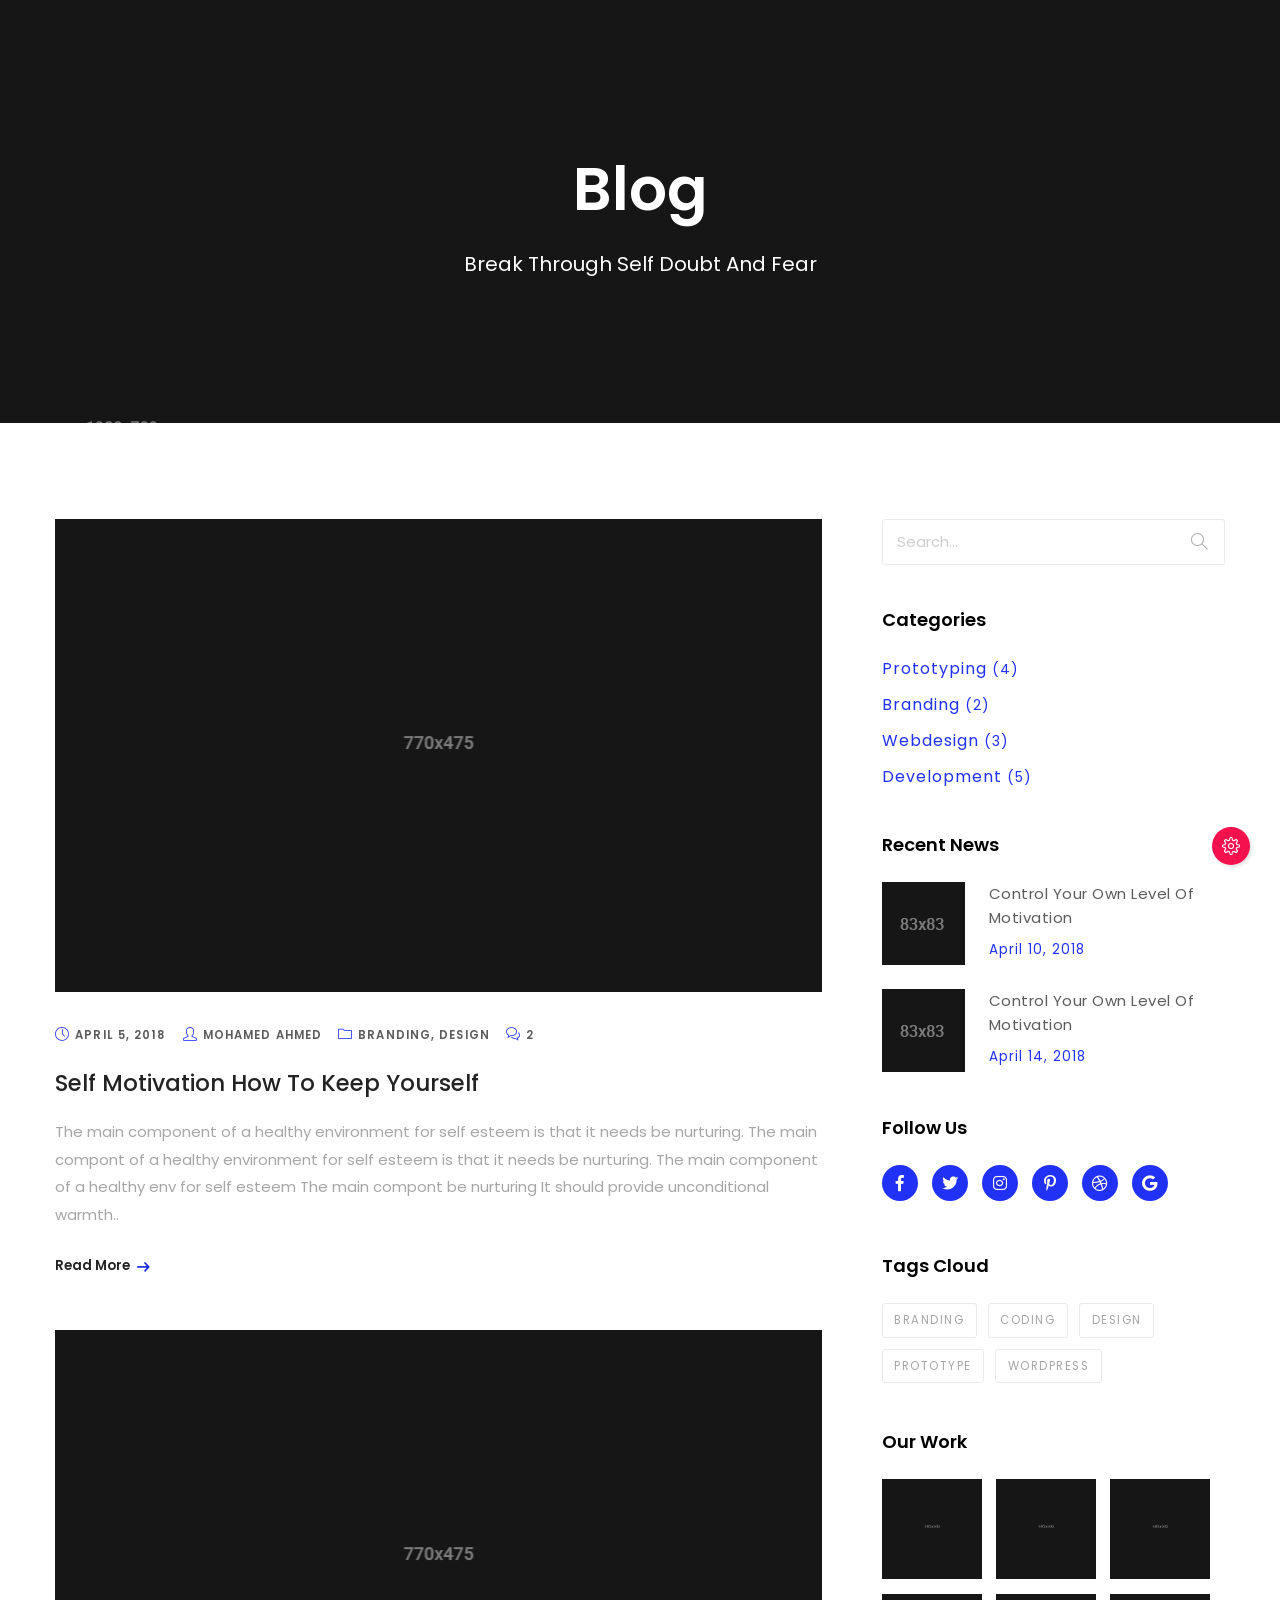
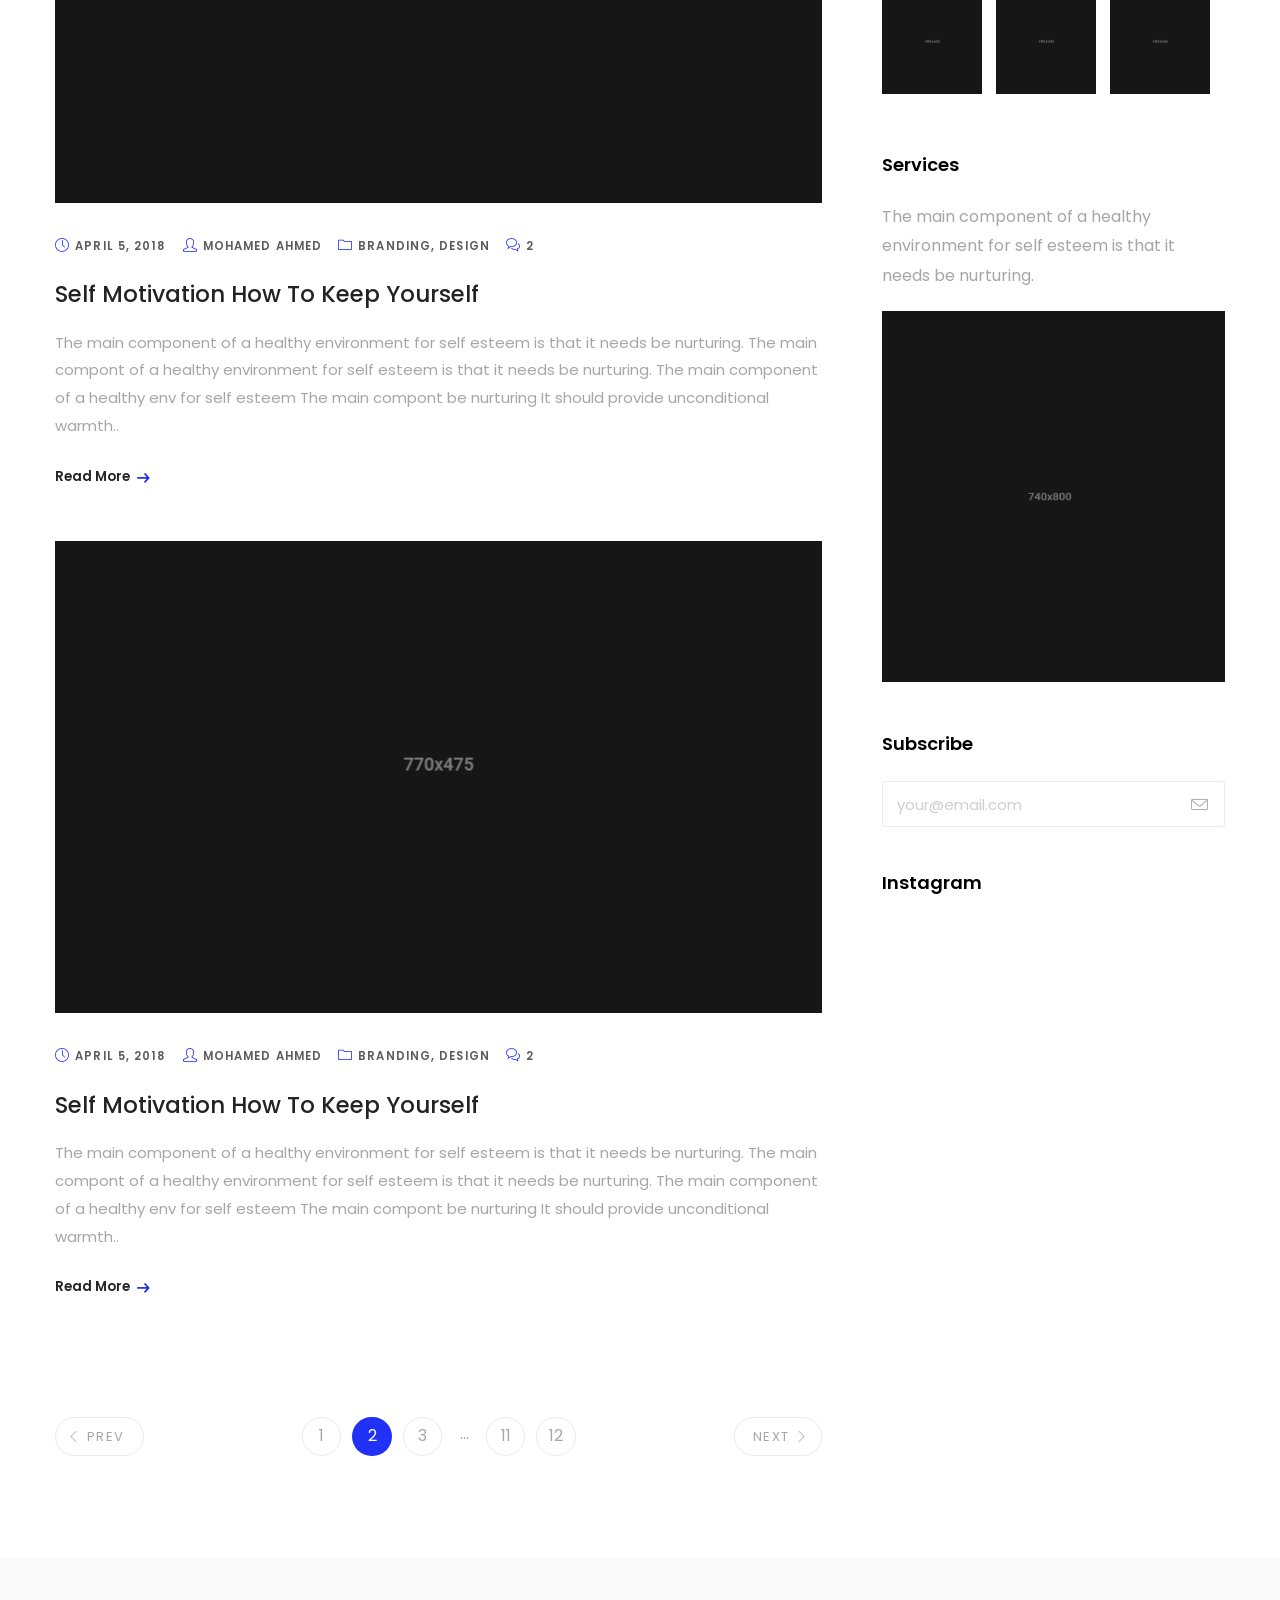
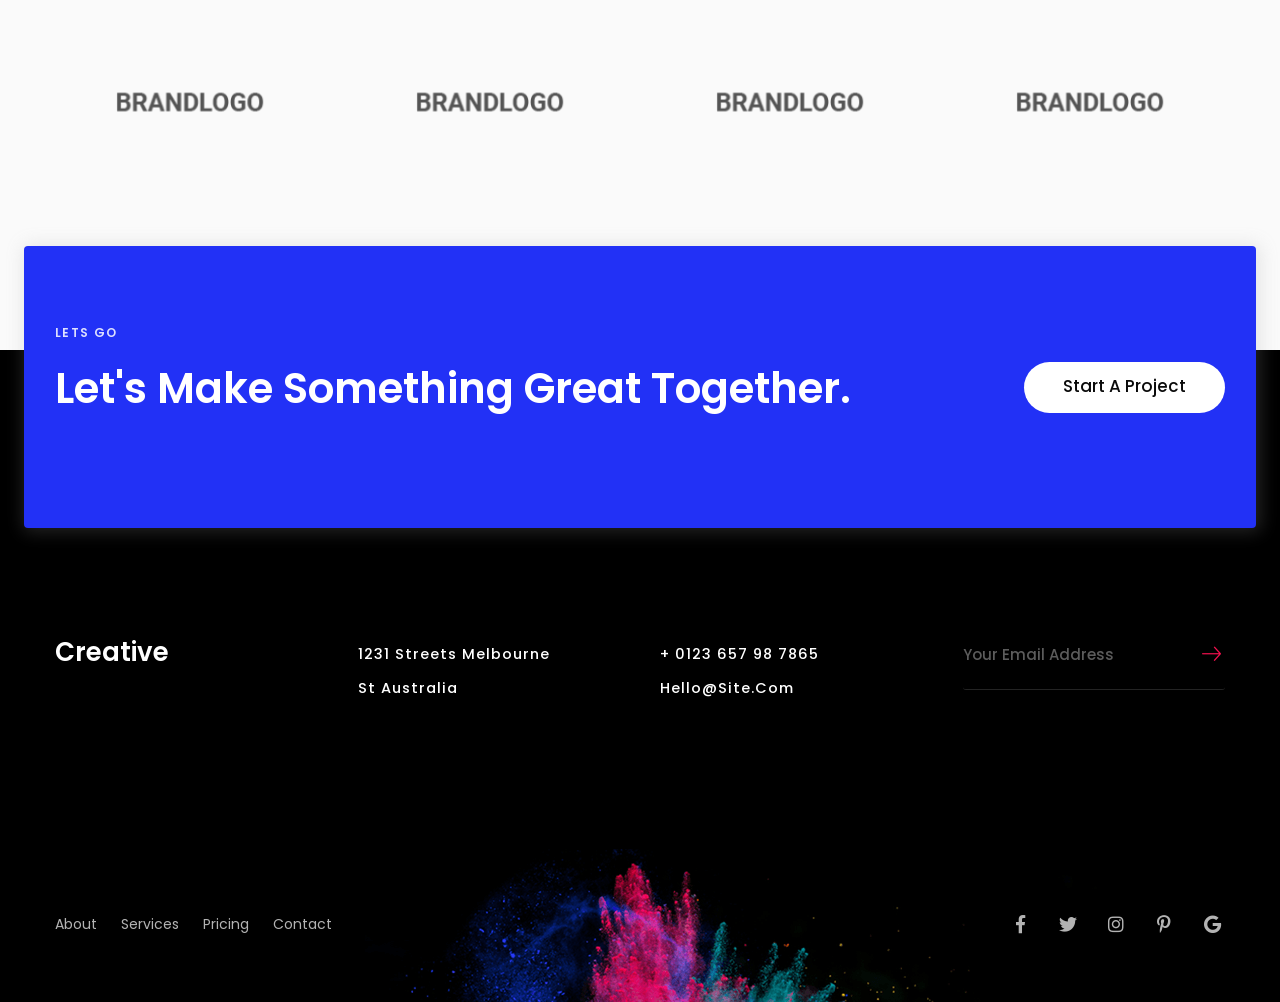
<file: blog/index.html>
<!DOCTYPE html>
<html lang="en" class="no-js no-svg">
  <head>
    <meta charset="UTF-8">
    <meta http-equiv="X-UA-Compatible" content="IE=edge">
    <meta name="viewport" content="width=device-width, initial-scale=1">
    <meta name="author" content="Jozoor">
    <meta name="description" content="Joo - Niche Multi-Purpose HTML Template">
    <meta name="keywords" content="creative, niche, responsive, html5, css3, multipurpose, all in one, html, template">
    <title>Creative | Joo - Niche Multi-Purpose HTML Template</title>
    <link rel="stylesheet" href="../assets/css/vendor.min.css?v=1557270773204">
    <link rel="stylesheet" href="../assets/css/styles.min.css?v=1557270773204">
    <link rel="stylesheet" href="../assets/css/custom.css?v=1557270773204">
    <link href="https://fonts.googleapis.com/css?family=Poppins:300,400,500,600&v=1557270591948" rel="stylesheet">
    <!-- cdn icon fonts
			<link rel="stylesheet" href="https://use.fontawesome.com/releases/v5.0.9/css/all.css?v=1557270591948" crossorigin="anonymous">
			<link rel="stylesheet" href="https://cdnjs.cloudflare.com/ajax/libs/simple-line-icons/2.4.1/css/simple-line-icons.css?v=1557270591948">
			<link href="http://code.ionicframework.com/ionicons/2.0.1/css/ionicons.min.css?v=1557270591948" rel="stylesheet">
		-->
    <link rel="apple-touch-icon" sizes="57x57" href="../assets/images/favicons/apple-touch-icon-57x57.png">
    <link rel="apple-touch-icon" sizes="60x60" href="../assets/images/favicons/apple-touch-icon-60x60.png">
    <link rel="apple-touch-icon" sizes="72x72" href="../assets/images/favicons/apple-touch-icon-72x72.png">
    <link rel="apple-touch-icon" sizes="76x76" href="../assets/images/favicons/apple-touch-icon-76x76.png">
    <link rel="apple-touch-icon" sizes="114x114" href="../assets/images/favicons/apple-touch-icon-114x114.png">
    <link rel="apple-touch-icon" sizes="120x120" href="../assets/images/favicons/apple-touch-icon-120x120.png">
    <link rel="apple-touch-icon" sizes="144x144" href="../assets/images/favicons/apple-touch-icon-144x144.png">
    <link rel="apple-touch-icon" sizes="152x152" href="../assets/images/favicons/apple-touch-icon-152x152.png">
    <link rel="apple-touch-icon" sizes="180x180" href="../assets/images/favicons/apple-touch-icon-180x180.png">
    <meta name="apple-mobile-web-app-capable" content="yes">
    <meta name="apple-mobile-web-app-status-bar-style" content="black-translucent">
    <meta name="apple-mobile-web-app-title" content="Joo Template">
    <link rel="icon" type="image/png" sizes="32x32" href="../assets/images/favicons/favicon-32x32.png">
    <link rel="icon" type="image/png" sizes="16x16" href="../assets/images/favicons/favicon-16x16.png">
    <link rel="shortcut icon" href="../assets/images/favicons/favicon.ico"> </head>
  <body class="active-pageloader creative header-sticky hide-on-scroll header-menu-with-icons header-transparent welcome-section-primary-light footer-widgets footer-background dark-color widgets-6 submenu-show-arrow-right menu-is-capitalized submenu-is-capitalized logo-text-is-capitalized page-blog">
    <div class="pageloader is-active"></div>
    <div id="site-wrap" class="site">
      <div id="header-wrap" class="is-clearfix">
        <header id="header" class="site-header">
          <div id="header-inner" class="site-header-inner container">
            <div class="level">
              <div class="level-left">
                <div id="header-logo" class="site-logo ">
                  <div id="logo-inner" class="site-logo-inner">
                    <a href="../index.html">
                      <span class="logo-text">Creative</span>
                    </a>
                  </div>
                  <!-- #logo-inner -->
                </div>
                <!-- #header-logo -->
              </div>
              <!-- .level-left -->
              <div class="level-right">
                <div class="nav-wrap">
                  <nav class="main-navigation right">
                    <ul class="menu">
                      <li class="mega-menu niche-templates">
                        <a href="../index.html">home</a>
                        <ul>
                          <li>
                            <div class="image-hover effect-5 is-active">
                              <figure>
                                <img alt="Joo - Niche Multi-Purpose HTML Template" src="../assets/images/portfolio//demos/creative-1.png">
                                <span class="tag menu-mark is-primary">active</span>
                                <figcaption>
                                  <h5>Creative 01</h5>
                                </figcaption>
                              </figure>
                            </div>
                          </li>
                          <li>
                            <div class="image-hover effect-5">
                              <figure>
                                <img alt="Joo - Niche Multi-Purpose HTML Template" src="../assets/images/portfolio//demos/corporate-1.png">
                                <figcaption>
                                  <h5>Corporate 01</h5>
                                  <a href="https://themes.jozoor.com/html/joo/corporate/01/" target="_blank">View more</a>
                                </figcaption>
                              </figure>
                            </div>
                          </li>
                          <li>
                            <div class="image-hover effect-5">
                              <figure>
                                <img alt="Joo - Niche Multi-Purpose HTML Template" src="../assets/images/portfolio//demos/entertainment-2.png">
                                <figcaption>
                                  <h5>Burger Restaurant</h5>
                                  <a href="https://themes.jozoor.com/html/joo/entertainment/02/" target="_blank">View more</a>
                                </figcaption>
                              </figure>
                            </div>
                          </li>
                          <li>
                            <div class="image-hover effect-5">
                              <figure>
                                <img alt="Joo - Niche Multi-Purpose HTML Template" src="../assets/images/portfolio//demos/wedding-1.png">
                                <figcaption>
                                  <h5>Wedding</h5>
                                  <a href="https://themes.jozoor.com/html/joo/wedding/01/" target="_blank">View more</a>
                                </figcaption>
                              </figure>
                            </div>
                          </li>
                          <li>
                            <div class="image-hover effect-5">
                              <figure>
                                <img alt="Joo - Niche Multi-Purpose HTML Template" src="../assets/images/portfolio//demos/corporate-2.png">
                                <figcaption>
                                  <h5>Corporate 02</h5>
                                  <a href="https://themes.jozoor.com/html/joo/corporate/02/" target="_blank">View more</a>
                                </figcaption>
                              </figure>
                            </div>
                          </li>
                          <li>
                            <div class="image-hover effect-5">
                              <figure>
                                <img alt="Joo - Niche Multi-Purpose HTML Template" src="../assets/images/portfolio//demos/entertainment-3.png">
                                <figcaption>
                                  <h5>Barber Shop</h5>
                                  <a href="https://themes.jozoor.com/html/joo/entertainment/03/" target="_blank">View more</a>
                                </figcaption>
                              </figure>
                            </div>
                          </li>
                          <li>
                            <div class="image-hover effect-5">
                              <figure>
                                <img alt="Joo - Niche Multi-Purpose HTML Template" src="../assets/images/portfolio//demos/corporate-3.png">
                                <figcaption>
                                  <h5>Logistics Cargo</h5>
                                  <a href="https://themes.jozoor.com/html/joo/corporate/03/" target="_blank">View more</a>
                                </figcaption>
                              </figure>
                            </div>
                          </li>
                          <li>
                            <div class="image-hover effect-5">
                              <figure>
                                <img alt="Joo - Niche Multi-Purpose HTML Template" src="../assets/images/portfolio//demos/entertainment-1.png">
                                <figcaption>
                                  <h5>Restaurant 01</h5>
                                  <a href="https://themes.jozoor.com/html/joo/entertainment/01/" target="_blank">View more</a>
                                </figcaption>
                              </figure>
                            </div>
                          </li>
                          <li>
                            <div class="image-hover effect-5">
                              <figure>
                                <img alt="Joo - Niche Multi-Purpose HTML Template" src="../assets/images/portfolio//demos/wedding-2.png">
                                <figcaption>
                                  <h5>Wedding Planner</h5>
                                  <a href="https://themes.jozoor.com/html/joo/wedding/02/" target="_blank">View more</a>
                                </figcaption>
                              </figure>
                            </div>
                          </li>
                          <li>
                            <div class="image-hover effect-5">
                              <figure>
                                <img alt="Joo - Niche Multi-Purpose HTML Template" src="../assets/images/portfolio//demos/corporate-4.png">
                                <figcaption>
                                  <h5>Logistics Cargo 02</h5>
                                  <a href="https://themes.jozoor.com/html/joo/corporate/04/" target="_blank">View more</a>
                                </figcaption>
                              </figure>
                            </div>
                          </li>
                          <li>
                            <div class="image-hover effect-5">
                              <figure>
                                <img alt="Joo - Niche Multi-Purpose HTML Template" src="../assets/images/portfolio//demos/creative-2.png">
                                <figcaption>
                                  <h5>Creative 02</h5>
                                  <a href="https://themes.jozoor.com/html/joo/creative/02/" target="_blank">View more</a>
                                </figcaption>
                              </figure>
                            </div>
                          </li>
                          <li>
                            <div class="image-hover effect-5">
                              <figure>
                                <img alt="Joo - Niche Multi-Purpose HTML Template" src="../assets/images/portfolio//demos/wedding-3.png">
                                <figcaption>
                                  <h5>Bridal Dresses</h5>
                                  <a href="https://themes.jozoor.com/html/joo/wedding/03/" target="_blank">View more</a>
                                </figcaption>
                              </figure>
                            </div>
                          </li>
                          <li>
                            <div class="image-hover effect-5">
                              <figure>
                                <img alt="Joo - Niche Multi-Purpose HTML Template" src="../assets/images/portfolio//demos/creative-3.png">
                                <figcaption>
                                  <h5>Creative 03</h5>
                                  <a href="https://themes.jozoor.com/html/joo/creative/03/" target="_blank">View more</a>
                                </figcaption>
                              </figure>
                            </div>
                          </li>
                          <li>
                            <div class="image-hover effect-5">
                              <figure>
                                <img alt="Joo - Niche Multi-Purpose HTML Template" src="../assets/images/portfolio//demos/specialty-1.png">
                                <figcaption>
                                  <h5>Coming Soon </h5>
                                  <a href="https://themes.jozoor.com/html/joo/specialty/01/" target="_blank">View more</a>
                                </figcaption>
                              </figure>
                            </div>
                          </li>
                        </ul>
                      </li>
                      <li>
                        <a href="../features/index.html">features</a>
                        <ul>
                          <li>
                            <a href="javascript:void(0);">header
                              <span class="tag menu-mark is-secondary">wow</span>
                            </a>
                            <ul>
                              <li>
                                <a href="../features/header/logo-center.html">logo center
                                  <span class="tag menu-mark is-secondary">old</span>
                                </a>
                              </li>
                              <li>
                                <a href="../features/header/logo-left.html">logo left
                                  <span class="tag menu-mark is-success">new</span>
                                </a>
                              </li>
                              <li>
                                <a href="../features/header/logo-right.html">logo right
                                  <span class="tag menu-mark is-danger">hot</span>
                                </a>
                              </li>
                              <li>
                                <a href="../features/header/logo-center-menu-center.html">logo &amp; menu center</a>
                              </li>
                              <li>
                                <a href="../features/header/logo-top.html">logo top
                                  <span class="tag menu-mark is-warning">hot</span>
                                </a>
                                <ul>
                                  <li>
                                    <a href="../features/header/logo-top-menu-with-icons.html">&amp; menu with icons</a>
                                  </li>
                                  <li>
                                    <a href="../features/header/logo-top-with-icons.html">&amp; logo with icons</a>
                                  </li>
                                </ul>
                              </li>
                              <li>
                                <a href="../features/header/menu-with-buttons.html">menu with buttons</a>
                                <ul>
                                  <li>
                                    <a href="../features/header/menu-center-with-buttons.html">&amp; menu center</a>
                                  </li>
                                  <li>
                                    <a href="../features/header/menu-left-with-buttons.html">&amp; menu left</a>
                                  </li>
                                </ul>
                              </li>
                              <li>
                                <a href="../features/header/menu-with-icons.html">menu with icons</a>
                                <ul>
                                  <li>
                                    <a href="../features/header/menu-with-icons-2.html">menu with icons 2</a>
                                  </li>
                                  <li>
                                    <a href="../features/header/menu-with-icons-2-search-default.html">search default style</a>
                                  </li>
                                  <li>
                                    <a href="../features/header/menu-center-with-icons.html">&amp; menu center</a>
                                  </li>
                                  <li>
                                    <a href="../features/header/menu-left-with-icons.html">&amp; menu left</a>
                                  </li>
                                </ul>
                              </li>
                              <li>
                                <a href="../features/header/menu-with-language-switcher.html">language switcher</a>
                                <ul>
                                  <li>
                                    <a href="../features/header/menu-with-language-switcher-click.html">switcher on click</a>
                                  </li>
                                  <li>
                                    <a href="../features/header/menu-with-language-switcher-2.html">language switcher 2</a>
                                  </li>
                                </ul>
                              </li>
                              <li>
                                <a href="../features/header/menu-top.html">menu top</a>
                                <ul>
                                  <li>
                                    <a href="../features/header/menu-top-logo-with-icons.html">&amp; logo with icons</a>
                                  </li>
                                </ul>
                              </li>
                              <li>
                                <a href="javascript:void(0);">styles</a>
                                <ul>
                                  <li>
                                    <a href="../features/header/styles/full-width.html">full width</a>
                                    <ul>
                                      <li>
                                        <a href="../features/header/styles/full-width-transparent.html">transparent</a>
                                      </li>
                                      <li>
                                        <a href="../features/header/styles/full-width-transparent-border.html">transparent border</a>
                                      </li>
                                      <li>
                                        <a href="../features/header/styles/full-width-background-primary.html">background primary</a>
                                      </li>
                                      <li>
                                        <a href="../features/header/styles/full-width-background-dark.html">background dark</a>
                                      </li>
                                    </ul>
                                  </li>
                                  <li>
                                    <a href="../features/header/styles/transparent.html">transparent</a>
                                    <ul>
                                      <li>
                                        <a href="../features/header/styles/transparent-overlay.html">transparent overlay</a>
                                      </li>
                                    </ul>
                                  </li>
                                  <li>
                                    <a href="../features/header/styles/background-primary-color.html">background color</a>
                                    <ul>
                                      <li>
                                        <a href="../features/header/styles/background-primary-color.html">primary color</a>
                                      </li>
                                      <li>
                                        <a href="../features/header/styles/background-dark-color.html">dark color</a>
                                      </li>
                                    </ul>
                                  </li>
                                  <li>
                                    <a href="../features/header/styles/center-overlay.html">center overlay</a>
                                  </li>
                                  <li>
                                    <a href="javascript:void(0);">menu</a>
                                    <ul>
                                      <li>
                                        <a href="../features/header/styles/menu-dropdown-icon.html">dropdown icon</a>
                                      </li>
                                      <li>
                                        <a href="../features/header/styles/menu-icons.html">with icons</a>
                                      </li>
                                      <li>
                                        <a href="../features/header/styles/menu-border-bottom.html">with border</a>
                                        <ul>
                                          <li>
                                            <a href="../features/header/styles/menu-border-bottom.html">border bottom</a>
                                          </li>
                                          <li>
                                            <a href="../features/header/styles/menu-border-top.html">border top</a>
                                          </li>
                                        </ul>
                                      </li>
                                      <li>
                                        <a href="../features/header/styles/menu-background-primary.html">with background</a>
                                        <ul>
                                          <li>
                                            <a href="../features/header/styles/menu-background-primary.html">primary color</a>
                                          </li>
                                          <li>
                                            <a href="../features/header/styles/menu-background-dark.html">dark color</a>
                                          </li>
                                        </ul>
                                      </li>
                                      <li>
                                        <a href="../features/header/styles/menu-separator-dots.html">with separator</a>
                                        <ul>
                                          <li>
                                            <a href="../features/header/styles/menu-separator-dots.html">with dots</a>
                                          </li>
                                          <li>
                                            <a href="../features/header/styles/menu-separator-line.html">with line</a>
                                          </li>
                                        </ul>
                                      </li>
                                    </ul>
                                  </li>
                                  <li>
                                    <a href="javascript:void(0);">dropdown menu</a>
                                    <ul>
                                      <li>
                                        <a href="../features/header/styles/dropdown-menu-mark.html">with mark</a>
                                      </li>
                                      <li>
                                        <a href="../features/header/styles/dropdown-menu-primary.html">background primary</a>
                                      </li>
                                      <li>
                                        <a href="../features/header/styles/dropdown-menu-dark.html">background dark</a>
                                      </li>
                                    </ul>
                                  </li>
                                </ul>
                              </li>
                            </ul>
                          </li>
                          <li>
                            <a href="javascript:void(0);">side navigation</a>
                            <ul>
                              <li>
                                <a href="../features/side-navigation/side-left.html">side left</a>
                              </li>
                              <li>
                                <a href="../features/side-navigation/side-right.html">side right</a>
                              </li>
                              <li>
                                <a href="../features/side-navigation/side-mini-left.html">side mini left</a>
                              </li>
                              <li>
                                <a href="../features/side-navigation/side-mini-right.html">side mini right</a>
                              </li>
                              <li>
                                <a href="../features/side-navigation/side-mini-with-icons.html">side mini with icons</a>
                              </li>
                              <li>
                                <a href="../features/side-navigation/side-mini-logo-center.html">side mini logo center</a>
                              </li>
                              <li>
                                <a href="javascript:void(0);">styles</a>
                                <ul>
                                  <li>
                                    <a href="javascript:void(0);">content align</a>
                                    <ul>
                                      <li>
                                        <a href="../features/side-navigation/styles/content-align-center.html">center</a>
                                      </li>
                                      <li>
                                        <a href="../features/side-navigation/styles/content-align-right.html">right</a>
                                      </li>
                                    </ul>
                                  </li>
                                  <li>
                                    <a href="javascript:void(0);">background color</a>
                                    <ul>
                                      <li>
                                        <a href="../features/side-navigation/styles/background-color-primary.html">primary color</a>
                                      </li>
                                      <li>
                                        <a href="../features/side-navigation/styles/background-color-dark.html">dark color</a>
                                      </li>
                                    </ul>
                                  </li>
                                  <li>
                                    <a href="javascript:void(0);">logo background</a>
                                    <ul>
                                      <li>
                                        <a href="../features/side-navigation/styles/logo-background-color-primary.html">primary color</a>
                                      </li>
                                      <li>
                                        <a href="../features/side-navigation/styles/logo-background-color-dark.html">dark color</a>
                                      </li>
                                    </ul>
                                  </li>
                                  <li>
                                    <a href="javascript:void(0);">menu</a>
                                    <ul>
                                      <li>
                                        <a href="../features/side-navigation/styles/menu-icons.html">with icons</a>
                                      </li>
                                      <li>
                                        <a href="../features/side-navigation/styles/menu-background-primary.html">with background</a>
                                        <ul>
                                          <li>
                                            <a href="../features/side-navigation/styles/menu-background-primary.html">primary color</a>
                                          </li>
                                          <li>
                                            <a href="../features/side-navigation/styles/menu-background-dark.html">dark color</a>
                                          </li>
                                        </ul>
                                      </li>
                                    </ul>
                                  </li>
                                </ul>
                              </li>
                              <li>
                                <a href="javascript:void(0);">mini styles</a>
                                <ul>
                                  <li>
                                    <a href="javascript:void(0);">background color</a>
                                    <ul>
                                      <li>
                                        <a href="../features/side-navigation/styles/mini-background-color-primary.html">primary color</a>
                                      </li>
                                      <li>
                                        <a href="../features/side-navigation/styles/mini-background-color-dark.html">dark color</a>
                                      </li>
                                    </ul>
                                  </li>
                                  <li>
                                    <a href="javascript:void(0);">logo background</a>
                                    <ul>
                                      <li>
                                        <a href="../features/side-navigation/styles/mini-logo-background-color-primary.html">primary color</a>
                                      </li>
                                      <li>
                                        <a href="../features/side-navigation/styles/mini-logo-background-color-dark.html">dark color</a>
                                      </li>
                                    </ul>
                                  </li>
                                </ul>
                              </li>
                            </ul>
                          </li>
                          <li>
                            <a href="javascript:void(0);">hamburger menu</a>
                            <ul>
                              <li>
                                <a href="../features/hamburger-menu/slide-up.html">slide up</a>
                                <ul>
                                  <li>
                                    <a href="../features/hamburger-menu/slide-up-icon-left.html">&amp; icon left</a>
                                  </li>
                                </ul>
                              </li>
                              <li>
                                <a href="../features/hamburger-menu/slide-down.html">slide down</a>
                                <ul>
                                  <li>
                                    <a href="../features/hamburger-menu/slide-down-icon-left.html">&amp; icon left</a>
                                  </li>
                                </ul>
                              </li>
                              <li>
                                <a href="../features/hamburger-menu/slide-right.html">slide right</a>
                                <ul>
                                  <li>
                                    <a href="../features/hamburger-menu/slide-right-push.html">push off-canvas</a>
                                  </li>
                                  <li>
                                    <a href="../features/hamburger-menu/slide-right-overlay-full-width.html">overlay full-width</a>
                                  </li>
                                </ul>
                              </li>
                              <li>
                                <a href="../features/hamburger-menu/slide-left.html">slide left</a>
                                <ul>
                                  <li>
                                    <a href="../features/hamburger-menu/slide-left-push.html">push off-canvas</a>
                                  </li>
                                  <li>
                                    <a href="../features/hamburger-menu/slide-left-overlay-full-width.html">overlay full-width</a>
                                  </li>
                                </ul>
                              </li>
                              <li>
                                <a href="javascript:void(0);">styles</a>
                                <ul>
                                  <li>
                                    <a href="../features/hamburger-menu/styles/transparent.html">transparent</a>
                                  </li>
                                  <li>
                                    <a href="javascript:void(0);">icon color</a>
                                    <ul>
                                      <li>
                                        <a href="../features/hamburger-menu/styles/icon-primary-color.html">primary</a>
                                      </li>
                                      <li>
                                        <a href="../features/hamburger-menu/styles/icon-dark-color.html">dark</a>
                                      </li>
                                      <li>
                                        <a href="../features/hamburger-menu/styles/icon-white-color.html">white</a>
                                      </li>
                                    </ul>
                                  </li>
                                  <li>
                                    <a href="javascript:void(0);">icon background</a>
                                    <ul>
                                      <li>
                                        <a href="../features/hamburger-menu/styles/icon-background-primary-color.html">primary color</a>
                                      </li>
                                      <li>
                                        <a href="../features/hamburger-menu/styles/icon-background-dark-color.html">dark color</a>
                                      </li>
                                    </ul>
                                  </li>
                                </ul>
                              </li>
                            </ul>
                          </li>
                          <li>
                            <a href="../features/sticky-navigation/show-on-scroll.html">sticky navigation</a>
                            <ul>
                              <li>
                                <a href="../features/sticky-navigation/show-on-scroll.html">show on scroll</a>
                              </li>
                              <li>
                                <a href="../features/sticky-navigation/hide-on-scroll.html">hide on scroll</a>
                              </li>
                            </ul>
                          </li>
                          <li>
                            <a href="../features/one-page-navigation.html">one-page navigation</a>
                          </li>
                          <li>
                            <a href="../features/top-bar/default.html">top bar
                              <span class="tag menu-mark is-primary">new</span>
                            </a>
                            <ul>
                              <li>
                                <a href="../features/top-bar/default.html">default</a>
                              </li>
                              <li>
                                <a href="../features/top-bar/language-switcher.html">language switcher</a>
                              </li>
                              <li>
                                <a href="../features/top-bar/menu.html">with menu</a>
                              </li>
                              <li>
                                <a href="javascript:void(0);">styles</a>
                                <ul>
                                  <li>
                                    <a href="../features/top-bar/styles/background-primary-color.html">background color</a>
                                    <ul>
                                      <li>
                                        <a href="../features/top-bar/styles/background-primary-color.html">primary color</a>
                                      </li>
                                      <li>
                                        <a href="../features/top-bar/styles/background-dark-color.html">dark color</a>
                                      </li>
                                    </ul>
                                  </li>
                                </ul>
                              </li>
                            </ul>
                          </li>
                          <li>
                            <a href="javascript:void(0);">sliders &amp; intro</a>
                            <ul>
                              <li>
                                <a href="../features/sliders-intro/slider-revolution.html">revolution slider</a>
                              </li>
                              <li>
                                <a href="../features/sliders-intro/slider-flex.html">flex slider</a>
                              </li>
                              <li>
                                <a href="../features/sliders-intro/slider-owl.html">owl slider</a>
                              </li>
                              <li>
                                <a href="../features/sliders-intro/intro-image.html">image intro</a>
                              </li>
                              <li>
                                <a href="../features/sliders-intro/intro-parallax.html">parallax intro</a>
                              </li>
                              <li>
                                <a href="../features/sliders-intro/intro-gallery.html">gallery intro</a>
                              </li>
                              <li>
                                <a href="../features/sliders-intro/intro-video.html">video intro</a>
                              </li>
                            </ul>
                          </li>
                          <li>
                            <a href="javascript:void(0);">footer</a>
                            <ul>
                              <li>
                                <a href="../features/footer/default.html#footer">default</a>
                              </li>
                              <li>
                                <a href="../features/footer/widgets.html#footer">widgets</a>
                                <ul>
                                  <li>
                                    <a href="../features/footer/widgets.html#footer">widgets 1</a>
                                  </li>
                                  <li>
                                    <a href="../features/footer/widgets-2.html#footer">widgets 2</a>
                                  </li>
                                  <li>
                                    <a href="../features/footer/widgets-3.html#footer">widgets 3</a>
                                  </li>
                                  <li>
                                    <a href="../features/footer/widgets-4.html#footer">widgets 4</a>
                                  </li>
                                  <li>
                                    <a href="../features/footer/widgets-5.html#footer">widgets 5</a>
                                  </li>
                                  <li>
                                    <a href="../features/footer/widgets-6.html#footer">widgets 6</a>
                                  </li>
                                </ul>
                              </li>
                              <li>
                                <a href="javascript:void(0);">footer top</a>
                                <ul>
                                  <li>
                                    <a href="../features/footer/top/instagram-feed.html#footer-top">instagram feed</a>
                                  </li>
                                  <li>
                                    <a href="../features/footer/top/call-to-action.html#footer-top">call to action</a>
                                  </li>
                                  <li>
                                    <a href="../features/footer/top/google-map.html#footer-top">google map</a>
                                  </li>
                                  <li>
                                    <a href="../features/footer/top/clients.html#footer-top">clients</a>
                                  </li>
                                  <li>
                                    <a href="../features/footer/top/subscribe.html#footer-top">subscribe</a>
                                  </li>
                                </ul>
                              </li>
                              <li>
                                <a href="javascript:void(0);">footer bottom</a>
                                <ul>
                                  <li>
                                    <a href="../features/footer/bottom/default.html#footer-bottom">default</a>
                                  </li>
                                  <li>
                                    <a href="../features/footer/bottom/with-icons.html#footer-bottom">with icons</a>
                                  </li>
                                  <li>
                                    <a href="../features/footer/bottom/with-icons-center.html#footer-bottom">center icons</a>
                                  </li>
                                  <li>
                                    <a href="../features/footer/bottom/with-menu.html#footer-bottom">with menu</a>
                                  </li>
                                  <li>
                                    <a href="../features/footer/bottom/with-menu-icons.html#footer-bottom">menu &amp; icons</a>
                                  </li>
                                </ul>
                              </li>
                              <li>
                                <a href="javascript:void(0);">styles</a>
                                <ul>
                                  <li>
                                    <a href="../features/footer/styles/background-primary-color.html#footer">background color</a>
                                    <ul>
                                      <li>
                                        <a href="../features/footer/styles/background-primary-color.html#footer">primary color</a>
                                      </li>
                                      <li>
                                        <a href="../features/footer/styles/background-dark-color.html#footer">dark color</a>
                                      </li>
                                    </ul>
                                  </li>
                                  <li>
                                    <a href="../features/footer/styles/footer-reveal.html">footer reveal</a>
                                  </li>
                                </ul>
                              </li>
                            </ul>
                          </li>
                          <li>
                            <a href="javascript:void(0);">page title</a>
                            <ul>
                              <li>
                                <a href="../features/page-title/center-alignment.html">center alignment</a>
                                <ul>
                                  <li>
                                    <a href="../features/page-title/center-alignment-breadcrumb.html">with breadcrumb</a>
                                  </li>
                                  <li>
                                    <a href="../features/page-title/center-alignment-icons.html">with icons</a>
                                  </li>
                                  <li>
                                    <a href="../features/page-title/center-alignment-buttons.html">with buttons</a>
                                  </li>
                                </ul>
                              </li>
                              <li>
                                <a href="../features/page-title/left-alignment.html">left alignment</a>
                                <ul>
                                  <li>
                                    <a href="../features/page-title/left-alignment-icons.html">with icons</a>
                                  </li>
                                  <li>
                                    <a href="../features/page-title/left-alignment-buttons.html">with buttons</a>
                                  </li>
                                </ul>
                              </li>
                              <li>
                                <a href="../features/page-title/right-alignment.html">right alignment</a>
                                <ul>
                                  <li>
                                    <a href="../features/page-title/right-alignment-icons.html">with icons</a>
                                  </li>
                                  <li>
                                    <a href="../features/page-title/right-alignment-buttons.html">with buttons</a>
                                  </li>
                                </ul>
                              </li>
                              <li>
                                <a href="javascript:void(0);">styles</a>
                                <ul>
                                  <li>
                                    <a href="javascript:void(0);">background color</a>
                                    <ul>
                                      <li>
                                        <a href="../features/page-title/styles/background-primary-color.html">primary color</a>
                                      </li>
                                      <li>
                                        <a href="../features/page-title/styles/background-primary-color-gradient.html">primary gradient</a>
                                      </li>
                                      <li>
                                        <a href="../features/page-title/styles/background-dark-color.html">dark color</a>
                                      </li>
                                      <li>
                                        <a href="../features/page-title/styles/background-dark-color-gradient.html">dark gradient</a>
                                      </li>
                                    </ul>
                                  </li>
                                  <li>
                                    <a href="../features/page-title/styles/background-image.html">background image</a>
                                  </li>
                                  <li>
                                    <a href="../features/page-title/styles/background-parallax.html">background parallax</a>
                                  </li>
                                  <li>
                                    <a href="../features/page-title/styles/background-ken-burns.html">background ken burns</a>
                                  </li>
                                  <li>
                                    <a href="../features/page-title/styles/background-video.html">background video</a>
                                    <ul>
                                      <li>
                                        <a href="../features/page-title/styles/background-video-muted.html">muted video</a>
                                      </li>
                                    </ul>
                                  </li>
                                  <li>
                                    <a href="../features/page-title/styles/transparent-header.html">transparent header</a>
                                  </li>
                                  <li>
                                    <a href="../features/page-title/styles/mini-height.html">mini height</a>
                                  </li>
                                  <li>
                                    <a href="../features/page-title/styles/full-width.html">full width</a>
                                  </li>
                                </ul>
                              </li>
                              <li>
                                <a href="javascript:void(0);">breadcrumb styles</a>
                                <ul>
                                  <li>
                                    <a href="../features/page-title/breadcrumb-styles/default-separator.html">default separator</a>
                                  </li>
                                  <li>
                                    <a href="../features/page-title/breadcrumb-styles/bullet-separator.html">bullet separator</a>
                                  </li>
                                  <li>
                                    <a href="../features/page-title/breadcrumb-styles/arrow-separator.html">arrow separator</a>
                                  </li>
                                  <li>
                                    <a href="../features/page-title/breadcrumb-styles/dot-separator.html">dot separator</a>
                                  </li>
                                  <li>
                                    <a href="../features/page-title/breadcrumb-styles/succeeds-separator.html">succeeds separator</a>
                                  </li>
                                  <li>
                                    <a href="../features/page-title/breadcrumb-styles/with-icons.html">with icons</a>
                                  </li>
                                </ul>
                              </li>
                            </ul>
                          </li>
                          <li>
                            <a href="javascript:void(0);">columns</a>
                            <ul>
                              <li>
                                <a href="../features/columns/basics.html">basics</a>
                              </li>
                              <li>
                                <a href="../features/columns/sizes.html">sizes</a>
                              </li>
                              <li>
                                <a href="../features/columns/responsiveness.html">responsiveness</a>
                              </li>
                              <li>
                                <a href="../features/columns/nesting.html">nesting</a>
                              </li>
                              <li>
                                <a href="../features/columns/gap.html">gap</a>
                              </li>
                              <li>
                                <a href="../features/columns/options.html">options</a>
                              </li>
                            </ul>
                          </li>
                          <li>
                            <a href="javascript:void(0);">layout</a>
                            <ul>
                              <li>
                                <a href="../features/layout/boxed.html">boxed</a>
                              </li>
                              <li>
                                <a href="../features/layout/container.html">container</a>
                              </li>
                              <li>
                                <a href="../features/layout/level.html">level</a>
                              </li>
                              <li>
                                <a href="../features/layout/media-object.html">media object</a>
                              </li>
                              <li>
                                <a href="../features/layout/hero.html">hero</a>
                              </li>
                              <li>
                                <a href="../features/layout/section.html">section</a>
                              </li>
                              <li>
                                <a href="../features/layout/tiles.html">tiles</a>
                              </li>
                            </ul>
                          </li>
                          <li>
                            <a href="javascript:void(0);">form</a>
                            <ul>
                              <li>
                                <a href="../features/form/general.html">general</a>
                              </li>
                              <li>
                                <a href="../features/form/input.html">input</a>
                              </li>
                              <li>
                                <a href="../features/form/tagsinput.html">tags input</a>
                              </li>
                              <li>
                                <a href="../features/form/textarea.html">textarea</a>
                              </li>
                              <li>
                                <a href="../features/form/select.html">select</a>
                              </li>
                              <li>
                                <a href="../features/form/checkbox.html">checkbox</a>
                              </li>
                              <li>
                                <a href="../features/form/radio.html">radio</a>
                              </li>
                              <li>
                                <a href="../features/form/switch.html">switch</a>
                              </li>
                              <li>
                                <a href="../features/form/slider.html">slider</a>
                              </li>
                              <li>
                                <a href="../features/form/file.html">file</a>
                              </li>
                            </ul>
                          </li>
                        </ul>
                      </li>
                      <li>
                        <a href="../pages/index.html">pages</a>
                        <ul>
                          <li>
                            <a href="../pages/about.html">about</a>
                            <ul>
                              <li>
                                <a href="../pages/about-2.html">about 2</a>
                              </li>
                              <li>
                                <a href="../pages/about-3.html">about 3</a>
                              </li>
                              <li>
                                <a href="../pages/about-4.html">about 4</a>
                              </li>
                            </ul>
                          </li>
                          <li>
                            <a href="../pages/services.html">services</a>
                            <ul>
                              <li>
                                <a href="../pages/services-2.html">services 2</a>
                              </li>
                              <li>
                                <a href="../pages/services-3.html">services 3</a>
                              </li>
                              <li>
                                <a href="../pages/services-4.html">services 4</a>
                              </li>
                            </ul>
                          </li>
                          <li>
                            <a href="../pages/contact.html">contact</a>
                            <ul>
                              <li>
                                <a href="../pages/contact-2.html">contact 2</a>
                              </li>
                              <li>
                                <a href="../pages/contact-3.html">contact 3</a>
                              </li>
                            </ul>
                          </li>
                          <li>
                            <a href="../pages/team.html">team</a>
                            <ul>
                              <li>
                                <a href="../pages/team-2.html">team 2</a>
                              </li>
                            </ul>
                          </li>
                          <li>
                            <a href="../pages/gallery.html">gallery</a>
                            <ul>
                              <li>
                                <a href="../pages/gallery-masonry.html">masonry</a>
                              </li>
                              <li>
                                <a href="../pages/gallery-justified.html">masonry justified</a>
                              </li>
                              <li>
                                <a href="../pages/gallery-fullwidth.html">fullwidth</a>
                              </li>
                            </ul>
                          </li>
                          <li>
                            <a href="../pages/shop.html">shop</a>
                            <ul>
                              <li>
                                <a href="../pages/shop-product.html">single product</a>
                              </li>
                            </ul>
                          </li>
                          <li>
                            <a href="javascript:void(0);">user account</a>
                            <ul>
                              <li>
                                <a href="../pages/user-login.html">Login &amp; Register</a>
                              </li>
                              <li>
                                <a href="../pages/user-profile.html">my profile</a>
                              </li>
                            </ul>
                          </li>
                          <li>
                            <a href="javascript:void(0);">more pages</a>
                            <ul>
                              <li>
                                <a href="../pages/clients.html">clients</a>
                              </li>
                              <li>
                                <a href="../pages/pricing.html">pricing</a>
                              </li>
                              <li>
                                <a href="../pages/testimonials.html">testimonials</a>
                              </li>
                              <li>
                                <a href="../pages/sitemap.html">sitemap</a>
                              </li>
                              <li>
                                <a href="../pages/faqs.html">faqs</a>
                              </li>
                              <li>
                                <a href="../pages/careers.html">careers</a>
                              </li>
                              <li>
                                <a href="../pages/404.html">404</a>
                              </li>
                            </ul>
                          </li>
                        </ul>
                      </li>
                      <li>
                        <a href="../portfolio/index.html">portfolio</a>
                        <ul>
                          <li>
                            <a href="javascript:void(0);">grid</a>
                            <ul>
                              <li>
                                <a href="../portfolio/grid/columns-2.html">2 columns</a>
                              </li>
                              <li>
                                <a href="../portfolio/grid/columns-3.html">3 columns</a>
                              </li>
                              <li>
                                <a href="../portfolio/grid/columns-4.html">4 columns</a>
                              </li>
                              <li>
                                <a href="../portfolio/grid/columns-5.html">5 columns</a>
                              </li>
                              <li>
                                <a href="../portfolio/grid/columns-6.html">6 columns</a>
                              </li>
                            </ul>
                          </li>
                          <li>
                            <a href="javascript:void(0);">masonry</a>
                            <ul>
                              <li>
                                <a href="../portfolio/masonry/columns-2.html">2 columns</a>
                              </li>
                              <li>
                                <a href="../portfolio/masonry/columns-3.html">3 columns</a>
                              </li>
                              <li>
                                <a href="../portfolio/masonry/columns-4.html">4 columns</a>
                              </li>
                              <li>
                                <a href="../portfolio/masonry/columns-5.html">5 columns</a>
                              </li>
                              <li>
                                <a href="../portfolio/masonry/columns-6.html">6 columns</a>
                              </li>
                              <li>
                                <a href="../portfolio/masonry/justified-layout.html">justified layout</a>
                              </li>
                            </ul>
                          </li>
                          <li>
                            <a href="javascript:void(0);">styles</a>
                            <ul>
                              <li>
                                <a href="../portfolio/styles/style-1.html">style 1</a>
                              </li>
                              <li>
                                <a href="../portfolio/styles/style-2.html">style 2</a>
                              </li>
                              <li>
                                <a href="../portfolio/styles/style-3.html">style 3</a>
                              </li>
                              <li>
                                <a href="../portfolio/styles/style-4.html">style 4</a>
                              </li>
                              <li>
                                <a href="../portfolio/styles/style-5.html">style 5</a>
                              </li>
                            </ul>
                          </li>
                          <li>
                            <a href="javascript:void(0);">options</a>
                            <ul>
                              <li>
                                <a href="../portfolio/options/columns-no-gap.html">columns no gap</a>
                              </li>
                              <li>
                                <a href="../portfolio/options/fullwidth-slider.html">fullwidth slider</a>
                              </li>
                              <li>
                                <a href="../portfolio/options/fullwidth-scrollbar-slider.html">scrollbar slider</a>
                              </li>
                              <li>
                                <a href="../portfolio/options/carousel-slider.html">carousel slider</a>
                              </li>
                              <li>
                                <a href="../portfolio/options/infinite-scroll.html">infinite scroll</a>
                              </li>
                              <li>
                                <a href="../portfolio/options/load-more.html">load more</a>
                              </li>
                              <li>
                                <a href="../portfolio/options/pagination.html">pagination</a>
                              </li>
                              <li>
                                <a href="../portfolio/options/hash-filter.html#filter=.branding">hash filter</a>
                              </li>
                              <li>
                                <a href="../portfolio/options/filter-styles.html">filter styles</a>
                              </li>
                              <li>
                                <a href="../portfolio/options/without-filter.html">without filter</a>
                              </li>
                            </ul>
                          </li>
                          <li>
                            <a href="javascript:void(0);">layouts</a>
                            <ul>
                              <li>
                                <a href="../portfolio/layouts/default.html">default</a>
                              </li>
                              <li>
                                <a href="../portfolio/layouts/right-sidebar.html">right sidebar</a>
                              </li>
                              <li>
                                <a href="../portfolio/layouts/left-sidebar.html">left sidebar</a>
                              </li>
                              <li>
                                <a href="../portfolio/layouts/fullwidth.html">fullwidth</a>
                              </li>
                              <li>
                                <a href="../portfolio/layouts/parallax.html">parallax</a>
                              </li>
                            </ul>
                          </li>
                          <li>
                            <a href="../portfolio/single.html">single project</a>
                            <ul>
                              <li>
                                <a href="../portfolio/single/2.html">single 2</a>
                              </li>
                              <li>
                                <a href="../portfolio/single/3.html">single 3</a>
                              </li>
                              <li>
                                <a href="../portfolio/single/4.html">single 4</a>
                              </li>
                              <li>
                                <a href="../portfolio/single/5.html">single 5</a>
                              </li>
                              <li>
                                <a href="../portfolio/single/6.html">single 6</a>
                              </li>
                            </ul>
                          </li>
                        </ul>
                      </li>
                      <li class="active">
                        <a href="../blog/index.html">blog</a>
                        <ul>
                          <li>
                            <a href="javascript:void(0);">default</a>
                            <ul>
                              <li>
                                <a href="../blog/default/right-sidebar.html">right sidebar</a>
                              </li>
                              <li>
                                <a href="../blog/default/left-sidebar.html">left sidebar</a>
                              </li>
                              <li>
                                <a href="../blog/default/fullwidth.html">fullwidth</a>
                              </li>
                              <li>
                                <a href="../blog/default/style-1.html">style 1</a>
                              </li>
                              <li>
                                <a href="../blog/default/style-2.html">style 2</a>
                              </li>
                              <li>
                                <a href="../blog/default/style-3.html">style 3</a>
                              </li>
                            </ul>
                          </li>
                          <li>
                            <a href="../blog/grid.html">grid</a>
                          </li>
                          <li>
                            <a href="../blog/card.html">card</a>
                          </li>
                          <li>
                            <a href="../blog/simple.html">simple</a>
                          </li>
                          <li>
                            <a href="../blog/list.html">list</a>
                          </li>
                          <li>
                            <a href="../blog/masonry.html">masonry</a>
                          </li>
                          <li>
                            <a href="../blog/timeline.html">timeline</a>
                          </li>
                          <li>
                            <a href="../blog/fullwidth.html">fullwidth</a>
                          </li>
                          <li>
                            <a href="../blog/post-types.html">post types</a>
                          </li>
                          <li>
                            <a href="../blog/single.html">single post</a>
                            <ul>
                              <li>
                                <a href="../blog/single/right-sidebar.html">right sidebar</a>
                              </li>
                              <li>
                                <a href="../blog/single/left-sidebar.html">left sidebar</a>
                              </li>
                              <li>
                                <a href="../blog/single/fullwidth.html">fullwidth</a>
                              </li>
                              <li>
                                <a href="../blog/single/custom-layout.html">custom layout</a>
                              </li>
                            </ul>
                          </li>
                        </ul>
                      </li>
                      <li class="mega-menu">
                        <a href="../elements/index.html">elements</a>
                        <ul>
                          <li>
                            <a href="../elements/index.html">elements</a>
                            <ul>
                              <li>
                                <a href="../elements/latest-news.html">latest news</a>
                              </li>
                              <li>
                                <a href="../elements/accordions.html">accordions</a>
                              </li>
                              <li>
                                <a href="../elements/breadcrumbs.html">breadcrumbs</a>
                              </li>
                              <li>
                                <a href="../elements/counters.html">counters</a>
                              </li>
                              <li>
                                <a href="../elements/subscribe.html">subscribe</a>
                              </li>
                              <li>
                                <a href="../elements/pageloader.html">page-loader</a>
                              </li>
                              <li>
                                <a href="../elements/notification.html">notification</a>
                              </li>
                              <li>
                                <a href="../elements/modal.html">modal</a>
                              </li>
                              <li>
                                <a href="../elements/backgrounds-types.html">backgrounds types</a>
                              </li>
                              <li>
                                <a href="../elements/carousel-slider.html">carousel slider</a>
                              </li>
                            </ul>
                          </li>
                          <li>
                            <a href="../elements/index.html">elements</a>
                            <ul>
                              <li>
                                <a href="../elements/team.html">team</a>
                              </li>
                              <li>
                                <a href="../elements/tabs.html">tabs</a>
                              </li>
                              <li>
                                <a href="../elements/pagination.html">pagination</a>
                              </li>
                              <li>
                                <a href="../elements/pricing-tables.html">pricing tables</a>
                              </li>
                              <li>
                                <a href="../elements/testimonials.html">testimonials</a>
                              </li>
                              <li>
                                <a href="../elements/progress-bars.html">progress bars</a>
                              </li>
                              <li>
                                <a href="../elements/card.html">card</a>
                              </li>
                              <li>
                                <a href="../elements/tables.html">tables</a>
                              </li>
                              <li>
                                <a href="../elements/google-map.html">google map</a>
                              </li>
                              <li>
                                <a href="../elements/animations.html">animations</a>
                              </li>
                            </ul>
                          </li>
                          <li>
                            <a href="../elements/index.html">elements</a>
                            <ul>
                              <li>
                                <a href="../elements/recent-work.html">recent work</a>
                              </li>
                              <li>
                                <a href="../elements/lists.html">lists</a>
                              </li>
                              <li>
                                <a href="../elements/dividers.html">dividers</a>
                              </li>
                              <li>
                                <a href="../elements/heading.html">heading</a>
                              </li>
                              <li>
                                <a href="../elements/clients.html">clients</a>
                              </li>
                              <li>
                                <a href="../elements/calendar.html">calendar</a>
                              </li>
                              <li>
                                <a href="../elements/dropdown.html">dropdown</a>
                              </li>
                              <li>
                                <a href="../elements/code-highlight.html">code highlight</a>
                              </li>
                              <li>
                                <a href="../elements/ratings.html">ratings</a>
                              </li>
                              <li>
                                <a href="../elements/notify-bars-alerts.html">notify bars &amp; alerts</a>
                              </li>
                            </ul>
                          </li>
                          <li>
                            <a href="../elements/index.html">elements</a>
                            <ul>
                              <li>
                                <a href="../elements/lightboxes.html">lightboxes</a>
                              </li>
                              <li>
                                <a href="../elements/icons.html">icons</a>
                              </li>
                              <li>
                                <a href="../elements/tags.html">tags</a>
                              </li>
                              <li>
                                <a href="../elements/icon-boxes.html">icon boxes</a>
                              </li>
                              <li>
                                <a href="../elements/blockquotes.html">blockquotes</a>
                              </li>
                              <li>
                                <a href="../elements/timeline.html">timeline</a>
                              </li>
                              <li>
                                <a href="../elements/menu.html">navigation menu</a>
                              </li>
                              <li>
                                <a href="../elements/quickview.html">quickview</a>
                              </li>
                              <li>
                                <a href="../elements/image-hover.html">image hover</a>
                              </li>
                              <li>
                                <a href="../elements/animated-typing.html">animated typing</a>
                              </li>
                            </ul>
                          </li>
                          <li>
                            <a href="../elements/index.html">elements</a>
                            <ul>
                              <li>
                                <a href="../elements/instagram.html">instagram</a>
                              </li>
                              <li>
                                <a href="../elements/buttons.html">buttons</a>
                              </li>
                              <li>
                                <a href="../elements/badges.html">badges</a>
                              </li>
                              <li>
                                <a href="../elements/call-to-action.html">call to action</a>
                              </li>
                              <li>
                                <a href="../elements/typography.html">typography</a>
                              </li>
                              <li>
                                <a href="../elements/box.html">box</a>
                              </li>
                              <li>
                                <a href="../elements/message.html">message</a>
                              </li>
                              <li>
                                <a href="../elements/steps.html">steps</a>
                              </li>
                              <li>
                                <a href="../elements/countdown.html">countdown</a>
                              </li>
                              <li>
                                <a href="../elements/charts.html">charts</a>
                              </li>
                            </ul>
                          </li>
                        </ul>
                      </li>
                    </ul>
                  </nav>
                  <!-- #site-navigation -->
                </div>
                <!-- #nav-wrap -->
                <ul class="header-menu-icons ">
                  <li class="dropdown-search-form search-style-2">
                    <a href="javascript:void(0);">
                      <span class="icon">
                        <i class="icon-magnifier"></i>
                      </span>
                    </a>
                    <ul>
                      <li class="header widget-form">
                        <form>
                          <div class="field">
                            <div class="control is-expanded">
                              <input class="input" type="text" placeholder="Search...">
                              <button type="submit" class="button">
                                <span class="icon">
                                  <i class="icon-magnifier"></i>
                                </span>
                              </button>
                            </div>
                          </div>
                        </form>
                      </li>
                    </ul>
                  </li>
                  <li class="show-quickview">
                    <a href="javascript:void(0);" data-show="quickview" data-target="quickviewInfo">
                      <span class="icon">
                        <i class="ion-ios-menu"></i>
                      </span>
                    </a>
                  </li>
                </ul>
                <!-- .header-menu-icons -->
                <div class="modal search-form-overlay">
                  <div class="modal-background"></div>
                  <div class="modal-content">
                    <form class="widget-form">
                      <div class="field">
                        <div class="control is-expanded">
                          <input class="input" type="text" placeholder="Search...">
                          <button type="submit" class="button">
                            <span class="icon">
                              <i class="icon-magnifier"></i>
                            </span>
                          </button>
                        </div>
                      </div>
                    </form>
                  </div>
                  <button class="modal-close is-large" aria-label="close"></button>
                </div>
                <!-- .modal.search-form-overlay -->
                <div id="quickviewInfo" class="quickview">
                  <div class="quickview-header">
                    <p class="title"></p>
                    <span class="delete" data-dismiss="quickview"></span>
                  </div>
                  <div class="quickview-body">
                    <div class="quickview-block">
                      <div class="footer">
                        <div class="columns is-variable is-multiline">
                          <div class="column is-12">
                            <div class="widget widget-html">
                              <div class="textwidget">
                                <div id="footer-logo" class="site-logo ">
                                  <a href="../index.html">
                                    <span class="logo-text">Creative</span>
                                  </a>
                                </div>
                                <!-- #footer-logo -->
                                <br>
                                <p>The main component of a healthy environment for self esteem is that it needs be nurturing. It should provide unconditional warmth.</p>
                                <div class="footer-social-links ">
                                  <ul>
                                    <li>
                                      <a href="#" target="_blank">
                                        <span class="icon">
                                          <i class="fab fa-facebook-f"></i>
                                        </span>
                                      </a>
                                    </li>
                                    <li>
                                      <a href="#" target="_blank">
                                        <span class="icon">
                                          <i class="fab fa-twitter"></i>
                                        </span>
                                      </a>
                                    </li>
                                    <li>
                                      <a href="#" target="_blank">
                                        <span class="icon">
                                          <i class="fab fa-instagram"></i>
                                        </span>
                                      </a>
                                    </li>
                                    <li>
                                      <a href="#" target="_blank">
                                        <span class="icon">
                                          <i class="fab fa-pinterest-p"></i>
                                        </span>
                                      </a>
                                    </li>
                                  </ul>
                                </div>
                              </div>
                              <!-- .textwidget -->
                            </div>
                          </div>
                          <!-- .column -->
                          <div class="column is-12">
                            <div class="widget widget-instafeed">
                              <h3 class="widget-title ">Instagram</h3>
                              <div id="instafeed-footer-2" class="instafeed">
                                <!-- instagram feed will be loaded here -->
                              </div>
                            </div>
                          </div>
                          <!-- .column -->
                          <div class="column is-12">
                            <div class="widget widget-form">
                              <h3 class="widget-title ">subscribe</h3>
                              <p>The main component of a healthy environment for self esteem is that.</p>
                              <br>
                              <form>
                                <div class="field">
                                  <div class="control is-expanded">
                                    <input class="input" type="text" placeholder="your@email.com">
                                    <button type="submit" class="button is-radiusless">
                                      <span class="icon">
                                        <i class="icon-envelope"></i>
                                      </span>
                                    </button>
                                  </div>
                                </div>
                              </form>
                            </div>
                          </div>
                          <!-- .column -->
                        </div>
                        <!-- .columns -->
                      </div>
                      <!-- footer -->
                    </div>
                  </div>
                </div>
              </div>
              <!-- .level-right -->
            </div>
            <!-- .level -->
          </div>
          <!-- #header-inner -->
        </header>
        <!-- #header -->
      </div>
      <!-- #header-wrap -->
      <div id="header-bottom-wrap" class="is-clearfix">
        <div id="header-bottom" class="site-header-bottom">
          <div id="header-bottom-inner" class="site-header-bottom-inner ">
            <section class="hero page-title is-medium has-text-centered blog">
              <div class="hero-body">
                <div class="container">
                  <h1>Blog</h1>
                  <h3>Break Through Self Doubt And Fear</h3>
                </div>
                <!-- .hero-body -->
              </div>
              <!-- .container -->
            </section>
            <!-- .page-title -->
          </div>
          <!-- #header-bottom-inner -->
        </div>
        <!-- #header-bottom -->
      </div>
      <!-- #header-bottom-wrap -->
      <!-- import content layouts and modules -->
      <div id="content-main-wrap" class="is-clearfix">
        <section class="section content-with-sidebar is-clearfix">
          <div class="container">
            <div class="columns is-variable is-5 ">
              <div class="column is-8">
                <div id="content-area" class="site-content-area">
                  <div id="content-area-inner" class="site-content-area-inner">
                    <div class="blog-list  columns is-variable is-4 is-multiline">
                      <div class="column is-12">
                        <article class="blog-post">
                          <figure class="post-image">
                            <a href="../blog/single.html">
                              <img alt="Joo - Niche Multi-Purpose HTML Template" src="../assets/images/blog/1.png"> </a>
                          </figure>
                          <div class="entry-header">
                            <div class="post-meta">
                              <ul>
                                <li>
                                  <span class="icon">
                                    <i class="icon-clock"></i>
                                  </span>
                                  <span>April 5, 2018</span>
                                </li>
                                <li>
                                  <span class="icon">
                                    <i class="icon-user"></i>
                                  </span>
                                  <a href="#">
                                    <span>Mohamed Ahmed</span>
                                  </a>
                                </li>
                                <li>
                                  <span class="icon">
                                    <i class="icon-folder"></i>
                                  </span>
                                  <a href="#">
                                    <span>Branding, </span>
                                  </a>
                                  <a href="#">
                                    <span>design</span>
                                  </a>
                                </li>
                                <li>
                                  <span class="icon">
                                    <i class="icon-bubbles"></i>
                                  </span>
                                  <a href="#">
                                    <span>2</span>
                                  </a>
                                </li>
                              </ul>
                            </div>
                            <!-- .post-meta -->
                            <h2 class="entry-title">
                              <a href="../blog/single.html">Self Motivation How To Keep Yourself</a>
                            </h2>
                          </div>
                          <!-- .entry-header -->
                          <div class="entry-content">
                            <p>The main component of a healthy environment for self esteem is that it needs be nurturing. The main compont of a healthy environment for self esteem is that it needs be nurturing. The main component of a healthy env for self
                              esteem The main compont be nurturing It should provide unconditional warmth..</p>
                          </div>
                          <!-- .entry-content -->
                          <div class="entry-footer">
                            <a href="../blog/single.html" class="button">Read More</a>
                          </div>
                          <!-- .entry-footer -->
                        </article>
                        <!-- .blog-post -->
                      </div>
                      <div class="column is-12">
                        <article class="blog-post">
                          <figure class="post-image">
                            <a href="../blog/single.html">
                              <img alt="Joo - Niche Multi-Purpose HTML Template" src="../assets/images/blog/2.png"> </a>
                          </figure>
                          <div class="entry-header">
                            <div class="post-meta">
                              <ul>
                                <li>
                                  <span class="icon">
                                    <i class="icon-clock"></i>
                                  </span>
                                  <span>April 5, 2018</span>
                                </li>
                                <li>
                                  <span class="icon">
                                    <i class="icon-user"></i>
                                  </span>
                                  <a href="#">
                                    <span>Mohamed Ahmed</span>
                                  </a>
                                </li>
                                <li>
                                  <span class="icon">
                                    <i class="icon-folder"></i>
                                  </span>
                                  <a href="#">
                                    <span>Branding, </span>
                                  </a>
                                  <a href="#">
                                    <span>design</span>
                                  </a>
                                </li>
                                <li>
                                  <span class="icon">
                                    <i class="icon-bubbles"></i>
                                  </span>
                                  <a href="#">
                                    <span>2</span>
                                  </a>
                                </li>
                              </ul>
                            </div>
                            <!-- .post-meta -->
                            <h2 class="entry-title">
                              <a href="../blog/single.html">Self Motivation How To Keep Yourself</a>
                            </h2>
                          </div>
                          <!-- .entry-header -->
                          <div class="entry-content">
                            <p>The main component of a healthy environment for self esteem is that it needs be nurturing. The main compont of a healthy environment for self esteem is that it needs be nurturing. The main component of a healthy env for self
                              esteem The main compont be nurturing It should provide unconditional warmth..</p>
                          </div>
                          <!-- .entry-content -->
                          <div class="entry-footer">
                            <a href="../blog/single.html" class="button">Read More</a>
                          </div>
                          <!-- .entry-footer -->
                        </article>
                        <!-- .blog-post -->
                      </div>
                      <div class="column is-12">
                        <article class="blog-post">
                          <figure class="post-image">
                            <a href="../blog/single.html">
                              <img alt="Joo - Niche Multi-Purpose HTML Template" src="../assets/images/blog/1.png"> </a>
                          </figure>
                          <div class="entry-header">
                            <div class="post-meta">
                              <ul>
                                <li>
                                  <span class="icon">
                                    <i class="icon-clock"></i>
                                  </span>
                                  <span>April 5, 2018</span>
                                </li>
                                <li>
                                  <span class="icon">
                                    <i class="icon-user"></i>
                                  </span>
                                  <a href="#">
                                    <span>Mohamed Ahmed</span>
                                  </a>
                                </li>
                                <li>
                                  <span class="icon">
                                    <i class="icon-folder"></i>
                                  </span>
                                  <a href="#">
                                    <span>Branding, </span>
                                  </a>
                                  <a href="#">
                                    <span>design</span>
                                  </a>
                                </li>
                                <li>
                                  <span class="icon">
                                    <i class="icon-bubbles"></i>
                                  </span>
                                  <a href="#">
                                    <span>2</span>
                                  </a>
                                </li>
                              </ul>
                            </div>
                            <!-- .post-meta -->
                            <h2 class="entry-title">
                              <a href="../blog/single.html">Self Motivation How To Keep Yourself</a>
                            </h2>
                          </div>
                          <!-- .entry-header -->
                          <div class="entry-content">
                            <p>The main component of a healthy environment for self esteem is that it needs be nurturing. The main compont of a healthy environment for self esteem is that it needs be nurturing. The main component of a healthy env for self
                              esteem The main compont be nurturing It should provide unconditional warmth..</p>
                          </div>
                          <!-- .entry-content -->
                          <div class="entry-footer">
                            <a href="../blog/single.html" class="button">Read More</a>
                          </div>
                          <!-- .entry-footer -->
                        </article>
                        <!-- .blog-post -->
                      </div>
                    </div>
                    <!-- .columns -->
                    <nav class="pagination is-centered is-rounded">
                      <a href="#" class="pagination-previous">Prev</a>
                      <a href="#" class="pagination-next">Next</a>
                      <ul class="pagination-list">
                        <li>
                          <a href="#" class="pagination-link ">1</a>
                        </li>
                        <li>
                          <a href="#" class="pagination-link is-current">2</a>
                        </li>
                        <li>
                          <a href="#" class="pagination-link ">3</a>
                        </li>
                        <li>
                          <a href="#" class="pagination-ellipsis ">...</a>
                        </li>
                        <li>
                          <a href="#" class="pagination-link ">11</a>
                        </li>
                        <li>
                          <a href="#" class="pagination-link ">12</a>
                        </li>
                      </ul>
                    </nav>
                    <!-- .pagination -->
                  </div>
                  <!-- #content-area-inner -->
                </div>
                <!-- #content-area -->
              </div>
              <!-- .column -->
              <div class="column is-narrow is-4">
                <aside id="sidebar" class="sidebar ">
                  <div id="sidebar-inner" class="site-sidebar-inner">
                    <!-- import widgets -->
                    <!-- widgets list -->
                    <div class="widget widget-form">
                      <form>
                        <div class="field">
                          <div class="control is-expanded">
                            <input class="input" type="text" placeholder="Search...">
                            <button type="submit" class="button">
                              <span class="icon">
                                <i class="icon-magnifier"></i>
                              </span>
                            </button>
                          </div>
                        </div>
                      </form>
                    </div>
                    <!-- .widget -->
                    <div class="widget widget-links">
                      <h3 class="widget-title ">categories</h3>
                      <ul>
                        <li>
                          <a href="#">Prototyping</a>
                          <span>(4)</span>
                        </li>
                        <li>
                          <a href="#">Branding</a>
                          <span>(2)</span>
                        </li>
                        <li>
                          <a href="#">Webdesign</a>
                          <span>(3)</span>
                        </li>
                        <li>
                          <a href="#">Development</a>
                          <span>(5)</span>
                        </li>
                      </ul>
                    </div>
                    <!-- .widget -->
                    <div class="widget widget-list">
                      <h3 class="widget-title ">recent news</h3>
                      <div class="box">
                        <article class="media">
                          <div class="media-left">
                            <figure class="image">
                              <a href="../blog/single.html">
                                <img alt="Joo - Niche Multi-Purpose HTML Template" src="../assets/images/blog/1-1.png"> </a>
                            </figure>
                          </div>
                          <div class="media-content">
                            <div class="content">
                              <a href="../blog/single.html">Control Your Own Level of Motivation</a>
                              <p>April 10, 2018</p>
                            </div>
                          </div>
                        </article>
                      </div>
                      <div class="box">
                        <article class="media">
                          <div class="media-left">
                            <figure class="image">
                              <a href="../blog/single.html">
                                <img alt="Joo - Niche Multi-Purpose HTML Template" src="../assets/images/blog/1-2.png"> </a>
                            </figure>
                          </div>
                          <div class="media-content">
                            <div class="content">
                              <a href="../blog/single.html">Control Your Own Level of Motivation</a>
                              <p>April 14, 2018</p>
                            </div>
                          </div>
                        </article>
                      </div>
                    </div>
                    <!-- .widget -->
                    <div class="widget widget-social">
                      <h3 class="widget-title ">Follow Us</h3>
                      <ul>
                        <li>
                          <a href="#" target="_blank">
                            <span class="icon">
                              <i class="fab fa-facebook-f"></i>
                            </span>
                          </a>
                        </li>
                        <li>
                          <a href="#" target="_blank">
                            <span class="icon">
                              <i class="fab fa-twitter"></i>
                            </span>
                          </a>
                        </li>
                        <li>
                          <a href="#" target="_blank">
                            <span class="icon">
                              <i class="fab fa-instagram"></i>
                            </span>
                          </a>
                        </li>
                        <li>
                          <a href="#" target="_blank">
                            <span class="icon">
                              <i class="fab fa-pinterest-p"></i>
                            </span>
                          </a>
                        </li>
                        <li>
                          <a href="#" target="_blank">
                            <span class="icon">
                              <i class="fab fa-dribbble"></i>
                            </span>
                          </a>
                        </li>
                        <li>
                          <a href="#" target="_blank">
                            <span class="icon">
                              <i class="fab fa-google"></i>
                            </span>
                          </a>
                        </li>
                      </ul>
                    </div>
                    <!-- .widget -->
                    <div class="widget widget-tags">
                      <h3 class="widget-title ">Tags Cloud</h3>
                      <div class="tagcloud">
                        <a href="#">Branding</a>
                        <a href="#">Coding</a>
                        <a href="#">Design</a>
                        <a href="#">Prototype</a>
                        <a href="#">WordPress</a>
                      </div>
                      <!-- .tagcloud -->
                    </div>
                    <!-- .widget -->
                    <div class="widget widget-gallery">
                      <h3 class="widget-title ">Our Work</h3>
                      <ul class="gallery">
                        <li>
                          <a href="../portfolio/single.html">
                            <img alt="Joo - Niche Multi-Purpose HTML Template" src="../assets/images/portfolio/1.png"> </a>
                        </li>
                        <li>
                          <a href="../portfolio/single.html">
                            <img alt="Joo - Niche Multi-Purpose HTML Template" src="../assets/images/portfolio/2.png"> </a>
                        </li>
                        <li>
                          <a href="../portfolio/single.html">
                            <img alt="Joo - Niche Multi-Purpose HTML Template" src="../assets/images/portfolio/3.png"> </a>
                        </li>
                        <li>
                          <a href="../portfolio/single.html">
                            <img alt="Joo - Niche Multi-Purpose HTML Template" src="../assets/images/portfolio/4.png"> </a>
                        </li>
                        <li>
                          <a href="../portfolio/single.html">
                            <img alt="Joo - Niche Multi-Purpose HTML Template" src="../assets/images/portfolio/5.png"> </a>
                        </li>
                        <li>
                          <a href="../portfolio/single.html">
                            <img alt="Joo - Niche Multi-Purpose HTML Template" src="../assets/images/portfolio/6.png"> </a>
                        </li>
                      </ul>
                    </div>
                    <!-- .widget -->
                    <div class="widget widget-html">
                      <h3 class="widget-title ">services</h3>
                      <div class="textwidget">
                        <p>The main component of a healthy environment for self esteem is that it needs be nurturing.</p>
                        <a href="../pages/services.html">
                          <img alt="Joo - Niche Multi-Purpose HTML Template" src="../assets/images/services/1.png"> </a>
                      </div>
                      <!-- .textwidget -->
                    </div>
                    <!-- .widget -->
                    <div class="widget widget-form">
                      <h3 class="widget-title ">subscribe</h3>
                      <form>
                        <div class="field">
                          <div class="control is-expanded">
                            <input class="input" type="text" placeholder="your@email.com">
                            <button type="submit" class="button">
                              <span class="icon">
                                <i class="icon-envelope"></i>
                              </span>
                            </button>
                          </div>
                        </div>
                      </form>
                    </div>
                    <!-- .widget -->
                    <div class="widget widget-instafeed">
                      <h3 class="widget-title ">Instagram</h3>
                      <div id="instafeed-sidebar" class="instafeed">
                        <!-- instagram feed will be loaded here -->
                      </div>
                    </div>
                    <!-- .widget -->
                  </div>
                  <!-- #sidebar-inner -->
                </aside>
                <!-- #sidebar -->
              </div>
              <!-- .column -->
            </div>
            <!-- .columns -->
          </div>
        </section>
        <!-- .content-with-sidebar -->
      </div>
      <!-- #content-main-wrap -->
      <div id="footer-top-wrap" class="is-clearfix">
        <div id="footer-top" class="site-footer-top">
          <div id="footer-top-inner" class="site-footer-top-inner ">
            <section class="hero clients-section is-clearfix">
              <div class="container">
                <h2 class="display-none">clients</h2>
                <nav class="clients-list level  owl-carousel no-dots carousel-items-4">
                  <div class="client-item has-text-centered level-item">
                    <a href="#" target="_blank">
                      <img alt="Joo - Niche Multi-Purpose HTML Template" src="../assets/images/clients/1.png"> </a>
                  </div>
                  <div class="client-item has-text-centered level-item">
                    <a href="#" target="_blank">
                      <img alt="Joo - Niche Multi-Purpose HTML Template" src="../assets/images/clients/2.png"> </a>
                  </div>
                  <div class="client-item has-text-centered level-item">
                    <a href="#" target="_blank">
                      <img alt="Joo - Niche Multi-Purpose HTML Template" src="../assets/images/clients/3.png"> </a>
                  </div>
                  <div class="client-item has-text-centered level-item">
                    <a href="#" target="_blank">
                      <img alt="Joo - Niche Multi-Purpose HTML Template" src="../assets/images/clients/4.png"> </a>
                  </div>
                  <div class="client-item has-text-centered level-item">
                    <a href="#" target="_blank">
                      <img alt="Joo - Niche Multi-Purpose HTML Template" src="../assets/images/clients/5.png"> </a>
                  </div>
                  <div class="client-item has-text-centered level-item">
                    <a href="#" target="_blank">
                      <img alt="Joo - Niche Multi-Purpose HTML Template" src="../assets/images/clients/6.png"> </a>
                  </div>
                  <div class="client-item has-text-centered level-item">
                    <a href="#" target="_blank">
                      <img alt="Joo - Niche Multi-Purpose HTML Template" src="../assets/images/clients/1.png"> </a>
                  </div>
                  <div class="client-item has-text-centered level-item">
                    <a href="#" target="_blank">
                      <img alt="Joo - Niche Multi-Purpose HTML Template" src="../assets/images/clients/2.png"> </a>
                  </div>
                  <div class="client-item has-text-centered level-item">
                    <a href="#" target="_blank">
                      <img alt="Joo - Niche Multi-Purpose HTML Template" src="../assets/images/clients/3.png"> </a>
                  </div>
                  <div class="client-item has-text-centered level-item">
                    <a href="#" target="_blank">
                      <img alt="Joo - Niche Multi-Purpose HTML Template" src="../assets/images/clients/4.png"> </a>
                  </div>
                  <div class="client-item has-text-centered level-item">
                    <a href="#" target="_blank">
                      <img alt="Joo - Niche Multi-Purpose HTML Template" src="../assets/images/clients/5.png"> </a>
                  </div>
                  <div class="client-item has-text-centered level-item">
                    <a href="#" target="_blank">
                      <img alt="Joo - Niche Multi-Purpose HTML Template" src="../assets/images/clients/6.png"> </a>
                  </div>
                </nav>
              </div>
            </section>
          </div>
          <!-- #footer-top-inner -->
        </div>
        <!-- #footer-top -->
      </div>
      <!-- #footer-top-wrap -->
      <section class="section site-footer-top welcome-section bottom is-clearfix">
        <div class="section-body">
          <div class="container">
            <div class="level">
              <div>
                <p class="heading-title-top has-text-left">lets go</p>
                <h1 class="heading-title style-1 has-text-left">Let's Make Something Great Together.</h1>
              </div>
              <div class="level-right">
                <a href="../pages/contact.html" class="button is-white is-rounded">Start a Project</a>
              </div>
              <!-- .level-right -->
            </div>
          </div>
        </div>
      </section>
      <div id="footer-wrap" class="is-clearfix">
        <footer id="footer" class="site-footer">
          <div id="footer-inner" class="site-footer-inner container">
            <div class="columns is-variable is-5 is-multiline">
              <div class="column is-3">
                <div class="widget widget-html">
                  <div class="textwidget">
                    <div class="site-logo ">
                      <a href="../index.html">
                        <span class="logo-text">Creative</span>
                      </a>
                    </div>
                    <!-- #footer-logo -->
                  </div>
                  <!-- .textwidget -->
                </div>
              </div>
              <!-- .column -->
              <div class="column is-3">
                <div class="widget widget-links">
                  <div class="widget-links links-with-icons">
                    <ul>
                      <li>
                        <a href="#">1231 Streets Melbourne</a>
                      </li>
                      <li>
                        <a href="#">St Australia</a>
                      </li>
                    </ul>
                  </div>
                </div>
                <!-- .widget -->
              </div>
              <!-- .column -->
              <div class="column is-3">
                <div class="widget widget-tags">
                  <div class="widget-links links-with-icons">
                    <ul>
                      <li>
                        <a href="tel:+66396847263">+ 0123 657 98 7865</a>
                      </li>
                      <li>
                        <a href="mailto:welcome@website.com">hello@site.com</a>
                      </li>
                    </ul>
                  </div>
                  <!-- .tagcloud -->
                </div>
              </div>
              <!-- .column -->
              <div class="column is-3">
                <div class="widget widget-form">
                  <form>
                    <div class="field">
                      <div class="control is-expanded">
                        <input class="input" type="text" placeholder="Your Email Address">
                        <button type="submit" class="button is-radiusless">
                          <span class="icon">
                            <i class="ion-ios-arrow-round-forward-outline"></i>
                          </span>
                        </button>
                      </div>
                    </div>
                  </form>
                </div>
              </div>
              <!-- .column -->
            </div>
            <!-- .columns -->
          </div>
          <!-- #footer-inner -->
        </footer>
        <!-- #footer -->
      </div>
      <!-- #footer-wrap -->
      <div id="footer-bottom-wrap" class="is-clearfix">
        <div id="footer-bottom" class="site-footer-bottom">
          <div id="footer-bottom-inner" class="site-footer-bottom-inner ">
            <section class="section footer-bottom-content">
              <div class="container">
                <h2 class="display-none">Footer</h2>
                <div class="level">
                  <div class="level-left">
                    <div class="nav-wrap">
                      <nav class="main-navigation left">
                        <ul class="menu">
                          <li>
                            <a href="../pages/about.html">about</a>
                          </li>
                          <li>
                            <a href="../pages/services.html">services</a>
                          </li>
                          <li>
                            <a href="../pages/pricing.html">pricing</a>
                          </li>
                          <li>
                            <a href="../pages/contact.html">contact</a>
                          </li>
                        </ul>
                      </nav>
                      <!-- #site-navigation -->
                    </div>
                    <!-- #nav-wrap -->
                  </div>
                  <!-- .level-left -->
                  <div class="level-right">
                    <ul class="header-menu-icons social">
                      <li>
                        <a href="#" target="_blank">
                          <span class="icon">
                            <i class="fab fa-facebook-f"></i>
                          </span>
                        </a>
                      </li>
                      <li>
                        <a href="#" target="_blank">
                          <span class="icon">
                            <i class="fab fa-twitter"></i>
                          </span>
                        </a>
                      </li>
                      <li>
                        <a href="#" target="_blank">
                          <span class="icon">
                            <i class="fab fa-instagram"></i>
                          </span>
                        </a>
                      </li>
                      <li>
                        <a href="#" target="_blank">
                          <span class="icon">
                            <i class="fab fa-pinterest-p"></i>
                          </span>
                        </a>
                      </li>
                      <li>
                        <a href="#" target="_blank">
                          <span class="icon">
                            <i class="fab fa-google"></i>
                          </span>
                        </a>
                      </li>
                    </ul>
                    <!-- .header-menu-icons -->
                  </div>
                  <!-- .level-right -->
                </div>
                <!-- .level -->
              </div>
            </section>
            <!-- .footer-bottom-content -->
          </div>
          <!-- #footer-bottom-inner -->
        </div>
        <!-- #footer-bottom -->
      </div>
      <!-- #footer-bottom-wrap -->
      <!-- show floating buttons -->
      <div class="floating_buttons is-animate">
        <a href="javascript:void(0);" class="float" id="menu-share">
          <span class="icon">
            <i class="icon-settings"></i>
          </span>
        </a>
        <ul>
          <li>
            <a href="https://1.envato.market/Jozoor" target="_blank" class="tooltip is-tooltip-left" data-tooltip="BUY NOW">
              <span class="icon">
                <i class="icon-bag"></i>
              </span>
            </a>
          </li>
          <li>
            <a href="javascript:void(0);" class="tooltip is-tooltip-left" data-tooltip="MORE TEMPLATES" data-show="quickview" data-target="quickviewDemos">
              <span class="icon">
                <i class="icon-screen-desktop"></i>
              </span>
            </a>
          </li>
          <li>
            <a href="https://themes.jozoor.com/html/joo/creative/01/rtl/" target="_blank" class="tooltip is-tooltip-left" data-tooltip="RTL VERSION">
              <span class="icon">
                <i class="icon-refresh"></i>
              </span>
            </a>
          </li>
          <li>
            <a href="https://t.me/jozor" target="_blank" class="tooltip is-tooltip-left" data-tooltip="LIVE CHAT">
              <span class="icon">
                <i class="icon-paper-plane"></i>
              </span>
            </a>
          </li>
        </ul>
      </div>
      <div id="quickviewDemos" class="quickview">
        <div class="quickview-header">
          <p class="title">Niche Templates</p>
          <span class="delete" data-dismiss="quickview"></span>
        </div>
        <div class="quickview-body">
          <div class="quickview-block">
            <div class="image-hover effect-5">
              <div class="columns is-variable is-multiline is-2">
                <div class="column is-6 is-active">
                  <figure>
                    <img alt="Joo - Niche Multi-Purpose HTML Template" src="../assets/images/portfolio//demos/creative-1.png">
                    <span class="tag menu-mark is-primary">active</span>
                    <figcaption>
                      <h5>Creative 01</h5>
                    </figcaption>
                  </figure>
                </div>
                <div class="column is-6">
                  <figure>
                    <img alt="Joo - Niche Multi-Purpose HTML Template" src="../assets/images/portfolio//demos/corporate-1.png">
                    <figcaption>
                      <h5>Corporate 01</h5>
                      <a href="https://themes.jozoor.com/html/joo/corporate/01/" target="_blank">View more</a>
                    </figcaption>
                  </figure>
                </div>
                <div class="column is-6">
                  <figure>
                    <img alt="Joo - Niche Multi-Purpose HTML Template" src="../assets/images/portfolio//demos/entertainment-2.png">
                    <figcaption>
                      <h5>Burger Restaurant</h5>
                      <a href="https://themes.jozoor.com/html/joo/entertainment/02/" target="_blank">View more</a>
                    </figcaption>
                  </figure>
                </div>
                <div class="column is-6">
                  <figure>
                    <img alt="Joo - Niche Multi-Purpose HTML Template" src="../assets/images/portfolio//demos/wedding-1.png">
                    <figcaption>
                      <h5>Wedding</h5>
                      <a href="https://themes.jozoor.com/html/joo/wedding/01/" target="_blank">View more</a>
                    </figcaption>
                  </figure>
                </div>
                <div class="column is-6">
                  <figure>
                    <img alt="Joo - Niche Multi-Purpose HTML Template" src="../assets/images/portfolio//demos/corporate-2.png">
                    <figcaption>
                      <h5>Corporate 02</h5>
                      <a href="https://themes.jozoor.com/html/joo/corporate/02/" target="_blank">View more</a>
                    </figcaption>
                  </figure>
                </div>
                <div class="column is-6">
                  <figure>
                    <img alt="Joo - Niche Multi-Purpose HTML Template" src="../assets/images/portfolio//demos/entertainment-3.png">
                    <figcaption>
                      <h5>Barber Shop</h5>
                      <a href="https://themes.jozoor.com/html/joo/entertainment/03/" target="_blank">View more</a>
                    </figcaption>
                  </figure>
                </div>
                <div class="column is-6">
                  <figure>
                    <img alt="Joo - Niche Multi-Purpose HTML Template" src="../assets/images/portfolio//demos/corporate-3.png">
                    <figcaption>
                      <h5>Logistics Cargo</h5>
                      <a href="https://themes.jozoor.com/html/joo/corporate/03/" target="_blank">View more</a>
                    </figcaption>
                  </figure>
                </div>
                <div class="column is-6">
                  <figure>
                    <img alt="Joo - Niche Multi-Purpose HTML Template" src="../assets/images/portfolio//demos/entertainment-1.png">
                    <figcaption>
                      <h5>Restaurant 01</h5>
                      <a href="https://themes.jozoor.com/html/joo/entertainment/01/" target="_blank">View more</a>
                    </figcaption>
                  </figure>
                </div>
                <div class="column is-6">
                  <figure>
                    <img alt="Joo - Niche Multi-Purpose HTML Template" src="../assets/images/portfolio//demos/wedding-2.png">
                    <figcaption>
                      <h5>Wedding Planner</h5>
                      <a href="https://themes.jozoor.com/html/joo/wedding/02/" target="_blank">View more</a>
                    </figcaption>
                  </figure>
                </div>
                <div class="column is-6">
                  <figure>
                    <img alt="Joo - Niche Multi-Purpose HTML Template" src="../assets/images/portfolio//demos/corporate-4.png">
                    <figcaption>
                      <h5>Logistics Cargo 02</h5>
                      <a href="https://themes.jozoor.com/html/joo/corporate/04/" target="_blank">View more</a>
                    </figcaption>
                  </figure>
                </div>
                <div class="column is-6">
                  <figure>
                    <img alt="Joo - Niche Multi-Purpose HTML Template" src="../assets/images/portfolio//demos/creative-2.png">
                    <figcaption>
                      <h5>Creative 02</h5>
                      <a href="https://themes.jozoor.com/html/joo/creative/02/" target="_blank">View more</a>
                    </figcaption>
                  </figure>
                </div>
                <div class="column is-6">
                  <figure>
                    <img alt="Joo - Niche Multi-Purpose HTML Template" src="../assets/images/portfolio//demos/wedding-3.png">
                    <figcaption>
                      <h5>Bridal Dresses</h5>
                      <a href="https://themes.jozoor.com/html/joo/wedding/03/" target="_blank">View more</a>
                    </figcaption>
                  </figure>
                </div>
                <div class="column is-6">
                  <figure>
                    <img alt="Joo - Niche Multi-Purpose HTML Template" src="../assets/images/portfolio//demos/specialty-1.png">
                    <figcaption>
                      <h5>Coming Soon </h5>
                      <a href="https://themes.jozoor.com/html/joo/specialty/01/" target="_blank">View more</a>
                    </figcaption>
                  </figure>
                </div>
                <div class="column is-6">
                  <figure>
                    <img alt="Joo - Niche Multi-Purpose HTML Template" src="../assets/images/portfolio//demos/creative-3.png">
                    <figcaption>
                      <h5>Creative 03</h5>
                      <a href="https://themes.jozoor.com/html/joo/creative/03/" target="_blank">View more</a>
                    </figcaption>
                  </figure>
                </div>
              </div>
            </div>
          </div>
        </div>
      </div>
    </div>
    <!-- #site-wrap -->
    <script src="../assets/js/vendor.min.js?v=1557270773204"></script>
    <script src="../assets/js/scripts.min.js?v=1557270773204"></script>
    <script src="../assets/js/custom.js?v=1557270773204"></script>
  </body>
</html>
</file>
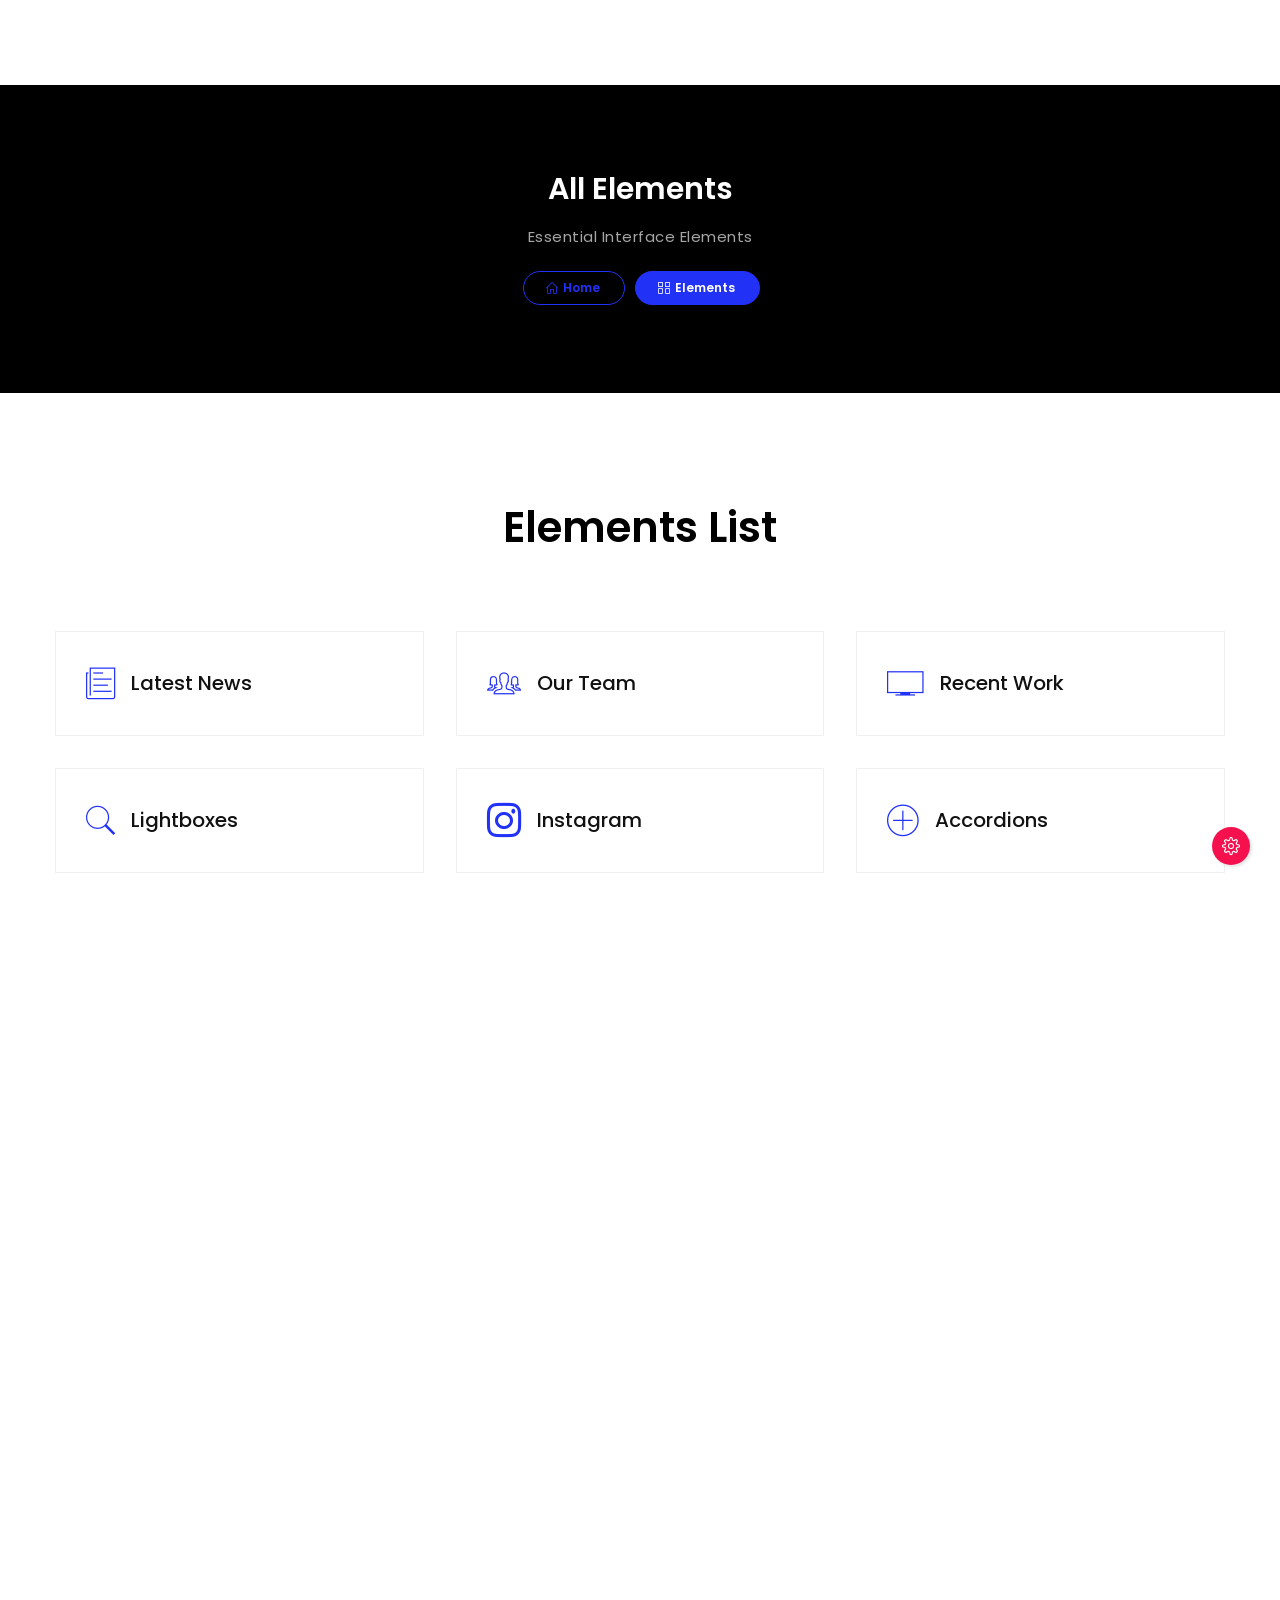
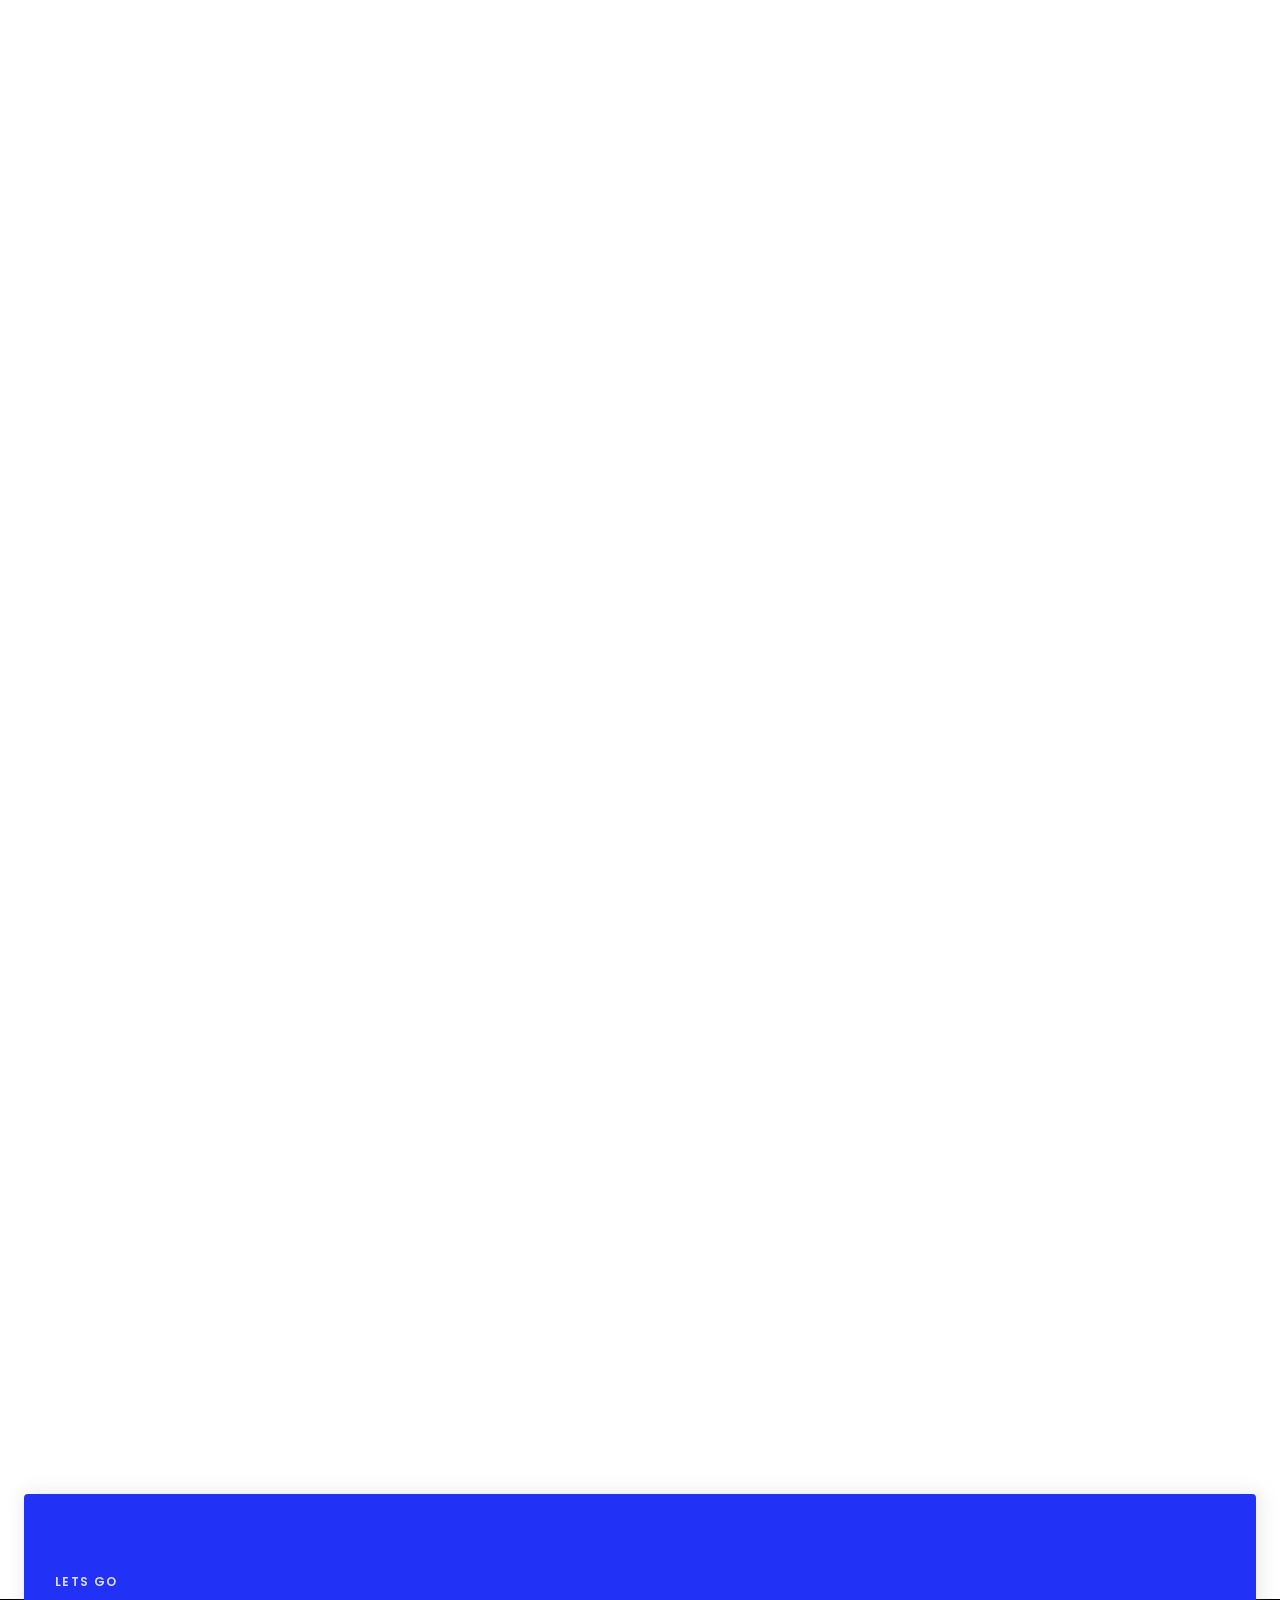
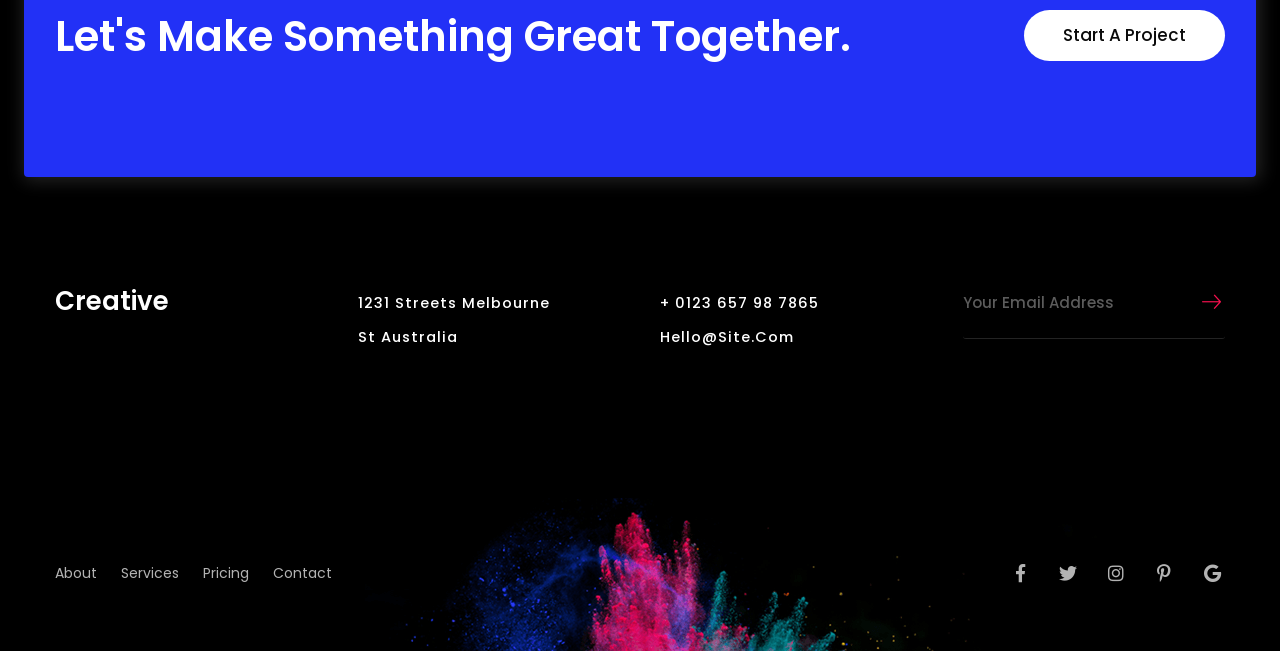
<file: elements/index.html>
<!DOCTYPE html>
<html lang="en" class="no-js no-svg">
  <head>
    <meta charset="UTF-8">
    <meta http-equiv="X-UA-Compatible" content="IE=edge">
    <meta name="viewport" content="width=device-width, initial-scale=1">
    <meta name="author" content="Jozoor">
    <meta name="description" content="Joo - Niche Multi-Purpose HTML Template">
    <meta name="keywords" content="creative, niche, responsive, html5, css3, multipurpose, all in one, html, template">
    <title>Creative | Joo - Niche Multi-Purpose HTML Template</title>
    <link rel="stylesheet" href="../assets/css/vendor.min.css?v=1557270773204">
    <link rel="stylesheet" href="../assets/css/styles.min.css?v=1557270773204">
    <link rel="stylesheet" href="../assets/css/custom.css?v=1557270773204">
    <link href="https://fonts.googleapis.com/css?family=Poppins:300,400,500,600&v=1557270591948" rel="stylesheet">
    <!-- cdn icon fonts
			<link rel="stylesheet" href="https://use.fontawesome.com/releases/v5.0.9/css/all.css?v=1557270591948" crossorigin="anonymous">
			<link rel="stylesheet" href="https://cdnjs.cloudflare.com/ajax/libs/simple-line-icons/2.4.1/css/simple-line-icons.css?v=1557270591948">
			<link href="http://code.ionicframework.com/ionicons/2.0.1/css/ionicons.min.css?v=1557270591948" rel="stylesheet">
		-->
    <link rel="apple-touch-icon" sizes="57x57" href="../assets/images/favicons/apple-touch-icon-57x57.png">
    <link rel="apple-touch-icon" sizes="60x60" href="../assets/images/favicons/apple-touch-icon-60x60.png">
    <link rel="apple-touch-icon" sizes="72x72" href="../assets/images/favicons/apple-touch-icon-72x72.png">
    <link rel="apple-touch-icon" sizes="76x76" href="../assets/images/favicons/apple-touch-icon-76x76.png">
    <link rel="apple-touch-icon" sizes="114x114" href="../assets/images/favicons/apple-touch-icon-114x114.png">
    <link rel="apple-touch-icon" sizes="120x120" href="../assets/images/favicons/apple-touch-icon-120x120.png">
    <link rel="apple-touch-icon" sizes="144x144" href="../assets/images/favicons/apple-touch-icon-144x144.png">
    <link rel="apple-touch-icon" sizes="152x152" href="../assets/images/favicons/apple-touch-icon-152x152.png">
    <link rel="apple-touch-icon" sizes="180x180" href="../assets/images/favicons/apple-touch-icon-180x180.png">
    <meta name="apple-mobile-web-app-capable" content="yes">
    <meta name="apple-mobile-web-app-status-bar-style" content="black-translucent">
    <meta name="apple-mobile-web-app-title" content="Joo Template">
    <link rel="icon" type="image/png" sizes="32x32" href="../assets/images/favicons/favicon-32x32.png">
    <link rel="icon" type="image/png" sizes="16x16" href="../assets/images/favicons/favicon-16x16.png">
    <link rel="shortcut icon" href="../assets/images/favicons/favicon.ico"> </head>
  <body class="active-pageloader creative header-sticky hide-on-scroll header-menu-with-icons footer-widgets footer-background dark-color widgets-6 submenu-show-arrow-right menu-is-capitalized submenu-is-capitalized logo-text-is-capitalized page-elements page-footer-default">
    <div class="pageloader is-active"></div>
    <div id="site-wrap" class="site">
      <div id="header-wrap" class="is-clearfix">
        <header id="header" class="site-header">
          <div id="header-inner" class="site-header-inner container">
            <div class="level">
              <div class="level-left">
                <div id="header-logo" class="site-logo ">
                  <div id="logo-inner" class="site-logo-inner">
                    <a href="../index.html">
                      <span class="logo-text">Creative</span>
                    </a>
                  </div>
                  <!-- #logo-inner -->
                </div>
                <!-- #header-logo -->
              </div>
              <!-- .level-left -->
              <div class="level-right">
                <div class="nav-wrap">
                  <nav class="main-navigation right">
                    <ul class="menu">
                      <li class="mega-menu niche-templates">
                        <a href="../index.html">home</a>
                        <ul>
                          <li>
                            <div class="image-hover effect-5 is-active">
                              <figure>
                                <img alt="Joo - Niche Multi-Purpose HTML Template" src="../assets/images/portfolio//demos/creative-1.png">
                                <span class="tag menu-mark is-primary">active</span>
                                <figcaption>
                                  <h5>Creative 01</h5>
                                </figcaption>
                              </figure>
                            </div>
                          </li>
                          <li>
                            <div class="image-hover effect-5">
                              <figure>
                                <img alt="Joo - Niche Multi-Purpose HTML Template" src="../assets/images/portfolio//demos/corporate-1.png">
                                <figcaption>
                                  <h5>Corporate 01</h5>
                                  <a href="https://themes.jozoor.com/html/joo/corporate/01/" target="_blank">View more</a>
                                </figcaption>
                              </figure>
                            </div>
                          </li>
                          <li>
                            <div class="image-hover effect-5">
                              <figure>
                                <img alt="Joo - Niche Multi-Purpose HTML Template" src="../assets/images/portfolio//demos/entertainment-2.png">
                                <figcaption>
                                  <h5>Burger Restaurant</h5>
                                  <a href="https://themes.jozoor.com/html/joo/entertainment/02/" target="_blank">View more</a>
                                </figcaption>
                              </figure>
                            </div>
                          </li>
                          <li>
                            <div class="image-hover effect-5">
                              <figure>
                                <img alt="Joo - Niche Multi-Purpose HTML Template" src="../assets/images/portfolio//demos/wedding-1.png">
                                <figcaption>
                                  <h5>Wedding</h5>
                                  <a href="https://themes.jozoor.com/html/joo/wedding/01/" target="_blank">View more</a>
                                </figcaption>
                              </figure>
                            </div>
                          </li>
                          <li>
                            <div class="image-hover effect-5">
                              <figure>
                                <img alt="Joo - Niche Multi-Purpose HTML Template" src="../assets/images/portfolio//demos/corporate-2.png">
                                <figcaption>
                                  <h5>Corporate 02</h5>
                                  <a href="https://themes.jozoor.com/html/joo/corporate/02/" target="_blank">View more</a>
                                </figcaption>
                              </figure>
                            </div>
                          </li>
                          <li>
                            <div class="image-hover effect-5">
                              <figure>
                                <img alt="Joo - Niche Multi-Purpose HTML Template" src="../assets/images/portfolio//demos/entertainment-3.png">
                                <figcaption>
                                  <h5>Barber Shop</h5>
                                  <a href="https://themes.jozoor.com/html/joo/entertainment/03/" target="_blank">View more</a>
                                </figcaption>
                              </figure>
                            </div>
                          </li>
                          <li>
                            <div class="image-hover effect-5">
                              <figure>
                                <img alt="Joo - Niche Multi-Purpose HTML Template" src="../assets/images/portfolio//demos/corporate-3.png">
                                <figcaption>
                                  <h5>Logistics Cargo</h5>
                                  <a href="https://themes.jozoor.com/html/joo/corporate/03/" target="_blank">View more</a>
                                </figcaption>
                              </figure>
                            </div>
                          </li>
                          <li>
                            <div class="image-hover effect-5">
                              <figure>
                                <img alt="Joo - Niche Multi-Purpose HTML Template" src="../assets/images/portfolio//demos/entertainment-1.png">
                                <figcaption>
                                  <h5>Restaurant 01</h5>
                                  <a href="https://themes.jozoor.com/html/joo/entertainment/01/" target="_blank">View more</a>
                                </figcaption>
                              </figure>
                            </div>
                          </li>
                          <li>
                            <div class="image-hover effect-5">
                              <figure>
                                <img alt="Joo - Niche Multi-Purpose HTML Template" src="../assets/images/portfolio//demos/wedding-2.png">
                                <figcaption>
                                  <h5>Wedding Planner</h5>
                                  <a href="https://themes.jozoor.com/html/joo/wedding/02/" target="_blank">View more</a>
                                </figcaption>
                              </figure>
                            </div>
                          </li>
                          <li>
                            <div class="image-hover effect-5">
                              <figure>
                                <img alt="Joo - Niche Multi-Purpose HTML Template" src="../assets/images/portfolio//demos/corporate-4.png">
                                <figcaption>
                                  <h5>Logistics Cargo 02</h5>
                                  <a href="https://themes.jozoor.com/html/joo/corporate/04/" target="_blank">View more</a>
                                </figcaption>
                              </figure>
                            </div>
                          </li>
                          <li>
                            <div class="image-hover effect-5">
                              <figure>
                                <img alt="Joo - Niche Multi-Purpose HTML Template" src="../assets/images/portfolio//demos/creative-2.png">
                                <figcaption>
                                  <h5>Creative 02</h5>
                                  <a href="https://themes.jozoor.com/html/joo/creative/02/" target="_blank">View more</a>
                                </figcaption>
                              </figure>
                            </div>
                          </li>
                          <li>
                            <div class="image-hover effect-5">
                              <figure>
                                <img alt="Joo - Niche Multi-Purpose HTML Template" src="../assets/images/portfolio//demos/wedding-3.png">
                                <figcaption>
                                  <h5>Bridal Dresses</h5>
                                  <a href="https://themes.jozoor.com/html/joo/wedding/03/" target="_blank">View more</a>
                                </figcaption>
                              </figure>
                            </div>
                          </li>
                          <li>
                            <div class="image-hover effect-5">
                              <figure>
                                <img alt="Joo - Niche Multi-Purpose HTML Template" src="../assets/images/portfolio//demos/creative-3.png">
                                <figcaption>
                                  <h5>Creative 03</h5>
                                  <a href="https://themes.jozoor.com/html/joo/creative/03/" target="_blank">View more</a>
                                </figcaption>
                              </figure>
                            </div>
                          </li>
                          <li>
                            <div class="image-hover effect-5">
                              <figure>
                                <img alt="Joo - Niche Multi-Purpose HTML Template" src="../assets/images/portfolio//demos/specialty-1.png">
                                <figcaption>
                                  <h5>Coming Soon </h5>
                                  <a href="https://themes.jozoor.com/html/joo/specialty/01/" target="_blank">View more</a>
                                </figcaption>
                              </figure>
                            </div>
                          </li>
                        </ul>
                      </li>
                      <li>
                        <a href="../features/index.html">features</a>
                        <ul>
                          <li>
                            <a href="javascript:void(0);">header
                              <span class="tag menu-mark is-secondary">wow</span>
                            </a>
                            <ul>
                              <li>
                                <a href="../features/header/logo-center.html">logo center
                                  <span class="tag menu-mark is-secondary">old</span>
                                </a>
                              </li>
                              <li>
                                <a href="../features/header/logo-left.html">logo left
                                  <span class="tag menu-mark is-success">new</span>
                                </a>
                              </li>
                              <li>
                                <a href="../features/header/logo-right.html">logo right
                                  <span class="tag menu-mark is-danger">hot</span>
                                </a>
                              </li>
                              <li>
                                <a href="../features/header/logo-center-menu-center.html">logo &amp; menu center</a>
                              </li>
                              <li>
                                <a href="../features/header/logo-top.html">logo top
                                  <span class="tag menu-mark is-warning">hot</span>
                                </a>
                                <ul>
                                  <li>
                                    <a href="../features/header/logo-top-menu-with-icons.html">&amp; menu with icons</a>
                                  </li>
                                  <li>
                                    <a href="../features/header/logo-top-with-icons.html">&amp; logo with icons</a>
                                  </li>
                                </ul>
                              </li>
                              <li>
                                <a href="../features/header/menu-with-buttons.html">menu with buttons</a>
                                <ul>
                                  <li>
                                    <a href="../features/header/menu-center-with-buttons.html">&amp; menu center</a>
                                  </li>
                                  <li>
                                    <a href="../features/header/menu-left-with-buttons.html">&amp; menu left</a>
                                  </li>
                                </ul>
                              </li>
                              <li>
                                <a href="../features/header/menu-with-icons.html">menu with icons</a>
                                <ul>
                                  <li>
                                    <a href="../features/header/menu-with-icons-2.html">menu with icons 2</a>
                                  </li>
                                  <li>
                                    <a href="../features/header/menu-with-icons-2-search-default.html">search default style</a>
                                  </li>
                                  <li>
                                    <a href="../features/header/menu-center-with-icons.html">&amp; menu center</a>
                                  </li>
                                  <li>
                                    <a href="../features/header/menu-left-with-icons.html">&amp; menu left</a>
                                  </li>
                                </ul>
                              </li>
                              <li>
                                <a href="../features/header/menu-with-language-switcher.html">language switcher</a>
                                <ul>
                                  <li>
                                    <a href="../features/header/menu-with-language-switcher-click.html">switcher on click</a>
                                  </li>
                                  <li>
                                    <a href="../features/header/menu-with-language-switcher-2.html">language switcher 2</a>
                                  </li>
                                </ul>
                              </li>
                              <li>
                                <a href="../features/header/menu-top.html">menu top</a>
                                <ul>
                                  <li>
                                    <a href="../features/header/menu-top-logo-with-icons.html">&amp; logo with icons</a>
                                  </li>
                                </ul>
                              </li>
                              <li>
                                <a href="javascript:void(0);">styles</a>
                                <ul>
                                  <li>
                                    <a href="../features/header/styles/full-width.html">full width</a>
                                    <ul>
                                      <li>
                                        <a href="../features/header/styles/full-width-transparent.html">transparent</a>
                                      </li>
                                      <li>
                                        <a href="../features/header/styles/full-width-transparent-border.html">transparent border</a>
                                      </li>
                                      <li>
                                        <a href="../features/header/styles/full-width-background-primary.html">background primary</a>
                                      </li>
                                      <li>
                                        <a href="../features/header/styles/full-width-background-dark.html">background dark</a>
                                      </li>
                                    </ul>
                                  </li>
                                  <li>
                                    <a href="../features/header/styles/transparent.html">transparent</a>
                                    <ul>
                                      <li>
                                        <a href="../features/header/styles/transparent-overlay.html">transparent overlay</a>
                                      </li>
                                    </ul>
                                  </li>
                                  <li>
                                    <a href="../features/header/styles/background-primary-color.html">background color</a>
                                    <ul>
                                      <li>
                                        <a href="../features/header/styles/background-primary-color.html">primary color</a>
                                      </li>
                                      <li>
                                        <a href="../features/header/styles/background-dark-color.html">dark color</a>
                                      </li>
                                    </ul>
                                  </li>
                                  <li>
                                    <a href="../features/header/styles/center-overlay.html">center overlay</a>
                                  </li>
                                  <li>
                                    <a href="javascript:void(0);">menu</a>
                                    <ul>
                                      <li>
                                        <a href="../features/header/styles/menu-dropdown-icon.html">dropdown icon</a>
                                      </li>
                                      <li>
                                        <a href="../features/header/styles/menu-icons.html">with icons</a>
                                      </li>
                                      <li>
                                        <a href="../features/header/styles/menu-border-bottom.html">with border</a>
                                        <ul>
                                          <li>
                                            <a href="../features/header/styles/menu-border-bottom.html">border bottom</a>
                                          </li>
                                          <li>
                                            <a href="../features/header/styles/menu-border-top.html">border top</a>
                                          </li>
                                        </ul>
                                      </li>
                                      <li>
                                        <a href="../features/header/styles/menu-background-primary.html">with background</a>
                                        <ul>
                                          <li>
                                            <a href="../features/header/styles/menu-background-primary.html">primary color</a>
                                          </li>
                                          <li>
                                            <a href="../features/header/styles/menu-background-dark.html">dark color</a>
                                          </li>
                                        </ul>
                                      </li>
                                      <li>
                                        <a href="../features/header/styles/menu-separator-dots.html">with separator</a>
                                        <ul>
                                          <li>
                                            <a href="../features/header/styles/menu-separator-dots.html">with dots</a>
                                          </li>
                                          <li>
                                            <a href="../features/header/styles/menu-separator-line.html">with line</a>
                                          </li>
                                        </ul>
                                      </li>
                                    </ul>
                                  </li>
                                  <li>
                                    <a href="javascript:void(0);">dropdown menu</a>
                                    <ul>
                                      <li>
                                        <a href="../features/header/styles/dropdown-menu-mark.html">with mark</a>
                                      </li>
                                      <li>
                                        <a href="../features/header/styles/dropdown-menu-primary.html">background primary</a>
                                      </li>
                                      <li>
                                        <a href="../features/header/styles/dropdown-menu-dark.html">background dark</a>
                                      </li>
                                    </ul>
                                  </li>
                                </ul>
                              </li>
                            </ul>
                          </li>
                          <li>
                            <a href="javascript:void(0);">side navigation</a>
                            <ul>
                              <li>
                                <a href="../features/side-navigation/side-left.html">side left</a>
                              </li>
                              <li>
                                <a href="../features/side-navigation/side-right.html">side right</a>
                              </li>
                              <li>
                                <a href="../features/side-navigation/side-mini-left.html">side mini left</a>
                              </li>
                              <li>
                                <a href="../features/side-navigation/side-mini-right.html">side mini right</a>
                              </li>
                              <li>
                                <a href="../features/side-navigation/side-mini-with-icons.html">side mini with icons</a>
                              </li>
                              <li>
                                <a href="../features/side-navigation/side-mini-logo-center.html">side mini logo center</a>
                              </li>
                              <li>
                                <a href="javascript:void(0);">styles</a>
                                <ul>
                                  <li>
                                    <a href="javascript:void(0);">content align</a>
                                    <ul>
                                      <li>
                                        <a href="../features/side-navigation/styles/content-align-center.html">center</a>
                                      </li>
                                      <li>
                                        <a href="../features/side-navigation/styles/content-align-right.html">right</a>
                                      </li>
                                    </ul>
                                  </li>
                                  <li>
                                    <a href="javascript:void(0);">background color</a>
                                    <ul>
                                      <li>
                                        <a href="../features/side-navigation/styles/background-color-primary.html">primary color</a>
                                      </li>
                                      <li>
                                        <a href="../features/side-navigation/styles/background-color-dark.html">dark color</a>
                                      </li>
                                    </ul>
                                  </li>
                                  <li>
                                    <a href="javascript:void(0);">logo background</a>
                                    <ul>
                                      <li>
                                        <a href="../features/side-navigation/styles/logo-background-color-primary.html">primary color</a>
                                      </li>
                                      <li>
                                        <a href="../features/side-navigation/styles/logo-background-color-dark.html">dark color</a>
                                      </li>
                                    </ul>
                                  </li>
                                  <li>
                                    <a href="javascript:void(0);">menu</a>
                                    <ul>
                                      <li>
                                        <a href="../features/side-navigation/styles/menu-icons.html">with icons</a>
                                      </li>
                                      <li>
                                        <a href="../features/side-navigation/styles/menu-background-primary.html">with background</a>
                                        <ul>
                                          <li>
                                            <a href="../features/side-navigation/styles/menu-background-primary.html">primary color</a>
                                          </li>
                                          <li>
                                            <a href="../features/side-navigation/styles/menu-background-dark.html">dark color</a>
                                          </li>
                                        </ul>
                                      </li>
                                    </ul>
                                  </li>
                                </ul>
                              </li>
                              <li>
                                <a href="javascript:void(0);">mini styles</a>
                                <ul>
                                  <li>
                                    <a href="javascript:void(0);">background color</a>
                                    <ul>
                                      <li>
                                        <a href="../features/side-navigation/styles/mini-background-color-primary.html">primary color</a>
                                      </li>
                                      <li>
                                        <a href="../features/side-navigation/styles/mini-background-color-dark.html">dark color</a>
                                      </li>
                                    </ul>
                                  </li>
                                  <li>
                                    <a href="javascript:void(0);">logo background</a>
                                    <ul>
                                      <li>
                                        <a href="../features/side-navigation/styles/mini-logo-background-color-primary.html">primary color</a>
                                      </li>
                                      <li>
                                        <a href="../features/side-navigation/styles/mini-logo-background-color-dark.html">dark color</a>
                                      </li>
                                    </ul>
                                  </li>
                                </ul>
                              </li>
                            </ul>
                          </li>
                          <li>
                            <a href="javascript:void(0);">hamburger menu</a>
                            <ul>
                              <li>
                                <a href="../features/hamburger-menu/slide-up.html">slide up</a>
                                <ul>
                                  <li>
                                    <a href="../features/hamburger-menu/slide-up-icon-left.html">&amp; icon left</a>
                                  </li>
                                </ul>
                              </li>
                              <li>
                                <a href="../features/hamburger-menu/slide-down.html">slide down</a>
                                <ul>
                                  <li>
                                    <a href="../features/hamburger-menu/slide-down-icon-left.html">&amp; icon left</a>
                                  </li>
                                </ul>
                              </li>
                              <li>
                                <a href="../features/hamburger-menu/slide-right.html">slide right</a>
                                <ul>
                                  <li>
                                    <a href="../features/hamburger-menu/slide-right-push.html">push off-canvas</a>
                                  </li>
                                  <li>
                                    <a href="../features/hamburger-menu/slide-right-overlay-full-width.html">overlay full-width</a>
                                  </li>
                                </ul>
                              </li>
                              <li>
                                <a href="../features/hamburger-menu/slide-left.html">slide left</a>
                                <ul>
                                  <li>
                                    <a href="../features/hamburger-menu/slide-left-push.html">push off-canvas</a>
                                  </li>
                                  <li>
                                    <a href="../features/hamburger-menu/slide-left-overlay-full-width.html">overlay full-width</a>
                                  </li>
                                </ul>
                              </li>
                              <li>
                                <a href="javascript:void(0);">styles</a>
                                <ul>
                                  <li>
                                    <a href="../features/hamburger-menu/styles/transparent.html">transparent</a>
                                  </li>
                                  <li>
                                    <a href="javascript:void(0);">icon color</a>
                                    <ul>
                                      <li>
                                        <a href="../features/hamburger-menu/styles/icon-primary-color.html">primary</a>
                                      </li>
                                      <li>
                                        <a href="../features/hamburger-menu/styles/icon-dark-color.html">dark</a>
                                      </li>
                                      <li>
                                        <a href="../features/hamburger-menu/styles/icon-white-color.html">white</a>
                                      </li>
                                    </ul>
                                  </li>
                                  <li>
                                    <a href="javascript:void(0);">icon background</a>
                                    <ul>
                                      <li>
                                        <a href="../features/hamburger-menu/styles/icon-background-primary-color.html">primary color</a>
                                      </li>
                                      <li>
                                        <a href="../features/hamburger-menu/styles/icon-background-dark-color.html">dark color</a>
                                      </li>
                                    </ul>
                                  </li>
                                </ul>
                              </li>
                            </ul>
                          </li>
                          <li>
                            <a href="../features/sticky-navigation/show-on-scroll.html">sticky navigation</a>
                            <ul>
                              <li>
                                <a href="../features/sticky-navigation/show-on-scroll.html">show on scroll</a>
                              </li>
                              <li>
                                <a href="../features/sticky-navigation/hide-on-scroll.html">hide on scroll</a>
                              </li>
                            </ul>
                          </li>
                          <li>
                            <a href="../features/one-page-navigation.html">one-page navigation</a>
                          </li>
                          <li>
                            <a href="../features/top-bar/default.html">top bar
                              <span class="tag menu-mark is-primary">new</span>
                            </a>
                            <ul>
                              <li>
                                <a href="../features/top-bar/default.html">default</a>
                              </li>
                              <li>
                                <a href="../features/top-bar/language-switcher.html">language switcher</a>
                              </li>
                              <li>
                                <a href="../features/top-bar/menu.html">with menu</a>
                              </li>
                              <li>
                                <a href="javascript:void(0);">styles</a>
                                <ul>
                                  <li>
                                    <a href="../features/top-bar/styles/background-primary-color.html">background color</a>
                                    <ul>
                                      <li>
                                        <a href="../features/top-bar/styles/background-primary-color.html">primary color</a>
                                      </li>
                                      <li>
                                        <a href="../features/top-bar/styles/background-dark-color.html">dark color</a>
                                      </li>
                                    </ul>
                                  </li>
                                </ul>
                              </li>
                            </ul>
                          </li>
                          <li>
                            <a href="javascript:void(0);">sliders &amp; intro</a>
                            <ul>
                              <li>
                                <a href="../features/sliders-intro/slider-revolution.html">revolution slider</a>
                              </li>
                              <li>
                                <a href="../features/sliders-intro/slider-flex.html">flex slider</a>
                              </li>
                              <li>
                                <a href="../features/sliders-intro/slider-owl.html">owl slider</a>
                              </li>
                              <li>
                                <a href="../features/sliders-intro/intro-image.html">image intro</a>
                              </li>
                              <li>
                                <a href="../features/sliders-intro/intro-parallax.html">parallax intro</a>
                              </li>
                              <li>
                                <a href="../features/sliders-intro/intro-gallery.html">gallery intro</a>
                              </li>
                              <li>
                                <a href="../features/sliders-intro/intro-video.html">video intro</a>
                              </li>
                            </ul>
                          </li>
                          <li>
                            <a href="javascript:void(0);">footer</a>
                            <ul>
                              <li>
                                <a href="../features/footer/default.html#footer">default</a>
                              </li>
                              <li>
                                <a href="../features/footer/widgets.html#footer">widgets</a>
                                <ul>
                                  <li>
                                    <a href="../features/footer/widgets.html#footer">widgets 1</a>
                                  </li>
                                  <li>
                                    <a href="../features/footer/widgets-2.html#footer">widgets 2</a>
                                  </li>
                                  <li>
                                    <a href="../features/footer/widgets-3.html#footer">widgets 3</a>
                                  </li>
                                  <li>
                                    <a href="../features/footer/widgets-4.html#footer">widgets 4</a>
                                  </li>
                                  <li>
                                    <a href="../features/footer/widgets-5.html#footer">widgets 5</a>
                                  </li>
                                  <li>
                                    <a href="../features/footer/widgets-6.html#footer">widgets 6</a>
                                  </li>
                                </ul>
                              </li>
                              <li>
                                <a href="javascript:void(0);">footer top</a>
                                <ul>
                                  <li>
                                    <a href="../features/footer/top/instagram-feed.html#footer-top">instagram feed</a>
                                  </li>
                                  <li>
                                    <a href="../features/footer/top/call-to-action.html#footer-top">call to action</a>
                                  </li>
                                  <li>
                                    <a href="../features/footer/top/google-map.html#footer-top">google map</a>
                                  </li>
                                  <li>
                                    <a href="../features/footer/top/clients.html#footer-top">clients</a>
                                  </li>
                                  <li>
                                    <a href="../features/footer/top/subscribe.html#footer-top">subscribe</a>
                                  </li>
                                </ul>
                              </li>
                              <li>
                                <a href="javascript:void(0);">footer bottom</a>
                                <ul>
                                  <li>
                                    <a href="../features/footer/bottom/default.html#footer-bottom">default</a>
                                  </li>
                                  <li>
                                    <a href="../features/footer/bottom/with-icons.html#footer-bottom">with icons</a>
                                  </li>
                                  <li>
                                    <a href="../features/footer/bottom/with-icons-center.html#footer-bottom">center icons</a>
                                  </li>
                                  <li>
                                    <a href="../features/footer/bottom/with-menu.html#footer-bottom">with menu</a>
                                  </li>
                                  <li>
                                    <a href="../features/footer/bottom/with-menu-icons.html#footer-bottom">menu &amp; icons</a>
                                  </li>
                                </ul>
                              </li>
                              <li>
                                <a href="javascript:void(0);">styles</a>
                                <ul>
                                  <li>
                                    <a href="../features/footer/styles/background-primary-color.html#footer">background color</a>
                                    <ul>
                                      <li>
                                        <a href="../features/footer/styles/background-primary-color.html#footer">primary color</a>
                                      </li>
                                      <li>
                                        <a href="../features/footer/styles/background-dark-color.html#footer">dark color</a>
                                      </li>
                                    </ul>
                                  </li>
                                  <li>
                                    <a href="../features/footer/styles/footer-reveal.html">footer reveal</a>
                                  </li>
                                </ul>
                              </li>
                            </ul>
                          </li>
                          <li>
                            <a href="javascript:void(0);">page title</a>
                            <ul>
                              <li>
                                <a href="../features/page-title/center-alignment.html">center alignment</a>
                                <ul>
                                  <li>
                                    <a href="../features/page-title/center-alignment-breadcrumb.html">with breadcrumb</a>
                                  </li>
                                  <li>
                                    <a href="../features/page-title/center-alignment-icons.html">with icons</a>
                                  </li>
                                  <li>
                                    <a href="../features/page-title/center-alignment-buttons.html">with buttons</a>
                                  </li>
                                </ul>
                              </li>
                              <li>
                                <a href="../features/page-title/left-alignment.html">left alignment</a>
                                <ul>
                                  <li>
                                    <a href="../features/page-title/left-alignment-icons.html">with icons</a>
                                  </li>
                                  <li>
                                    <a href="../features/page-title/left-alignment-buttons.html">with buttons</a>
                                  </li>
                                </ul>
                              </li>
                              <li>
                                <a href="../features/page-title/right-alignment.html">right alignment</a>
                                <ul>
                                  <li>
                                    <a href="../features/page-title/right-alignment-icons.html">with icons</a>
                                  </li>
                                  <li>
                                    <a href="../features/page-title/right-alignment-buttons.html">with buttons</a>
                                  </li>
                                </ul>
                              </li>
                              <li>
                                <a href="javascript:void(0);">styles</a>
                                <ul>
                                  <li>
                                    <a href="javascript:void(0);">background color</a>
                                    <ul>
                                      <li>
                                        <a href="../features/page-title/styles/background-primary-color.html">primary color</a>
                                      </li>
                                      <li>
                                        <a href="../features/page-title/styles/background-primary-color-gradient.html">primary gradient</a>
                                      </li>
                                      <li>
                                        <a href="../features/page-title/styles/background-dark-color.html">dark color</a>
                                      </li>
                                      <li>
                                        <a href="../features/page-title/styles/background-dark-color-gradient.html">dark gradient</a>
                                      </li>
                                    </ul>
                                  </li>
                                  <li>
                                    <a href="../features/page-title/styles/background-image.html">background image</a>
                                  </li>
                                  <li>
                                    <a href="../features/page-title/styles/background-parallax.html">background parallax</a>
                                  </li>
                                  <li>
                                    <a href="../features/page-title/styles/background-ken-burns.html">background ken burns</a>
                                  </li>
                                  <li>
                                    <a href="../features/page-title/styles/background-video.html">background video</a>
                                    <ul>
                                      <li>
                                        <a href="../features/page-title/styles/background-video-muted.html">muted video</a>
                                      </li>
                                    </ul>
                                  </li>
                                  <li>
                                    <a href="../features/page-title/styles/transparent-header.html">transparent header</a>
                                  </li>
                                  <li>
                                    <a href="../features/page-title/styles/mini-height.html">mini height</a>
                                  </li>
                                  <li>
                                    <a href="../features/page-title/styles/full-width.html">full width</a>
                                  </li>
                                </ul>
                              </li>
                              <li>
                                <a href="javascript:void(0);">breadcrumb styles</a>
                                <ul>
                                  <li>
                                    <a href="../features/page-title/breadcrumb-styles/default-separator.html">default separator</a>
                                  </li>
                                  <li>
                                    <a href="../features/page-title/breadcrumb-styles/bullet-separator.html">bullet separator</a>
                                  </li>
                                  <li>
                                    <a href="../features/page-title/breadcrumb-styles/arrow-separator.html">arrow separator</a>
                                  </li>
                                  <li>
                                    <a href="../features/page-title/breadcrumb-styles/dot-separator.html">dot separator</a>
                                  </li>
                                  <li>
                                    <a href="../features/page-title/breadcrumb-styles/succeeds-separator.html">succeeds separator</a>
                                  </li>
                                  <li>
                                    <a href="../features/page-title/breadcrumb-styles/with-icons.html">with icons</a>
                                  </li>
                                </ul>
                              </li>
                            </ul>
                          </li>
                          <li>
                            <a href="javascript:void(0);">columns</a>
                            <ul>
                              <li>
                                <a href="../features/columns/basics.html">basics</a>
                              </li>
                              <li>
                                <a href="../features/columns/sizes.html">sizes</a>
                              </li>
                              <li>
                                <a href="../features/columns/responsiveness.html">responsiveness</a>
                              </li>
                              <li>
                                <a href="../features/columns/nesting.html">nesting</a>
                              </li>
                              <li>
                                <a href="../features/columns/gap.html">gap</a>
                              </li>
                              <li>
                                <a href="../features/columns/options.html">options</a>
                              </li>
                            </ul>
                          </li>
                          <li>
                            <a href="javascript:void(0);">layout</a>
                            <ul>
                              <li>
                                <a href="../features/layout/boxed.html">boxed</a>
                              </li>
                              <li>
                                <a href="../features/layout/container.html">container</a>
                              </li>
                              <li>
                                <a href="../features/layout/level.html">level</a>
                              </li>
                              <li>
                                <a href="../features/layout/media-object.html">media object</a>
                              </li>
                              <li>
                                <a href="../features/layout/hero.html">hero</a>
                              </li>
                              <li>
                                <a href="../features/layout/section.html">section</a>
                              </li>
                              <li>
                                <a href="../features/layout/tiles.html">tiles</a>
                              </li>
                            </ul>
                          </li>
                          <li>
                            <a href="javascript:void(0);">form</a>
                            <ul>
                              <li>
                                <a href="../features/form/general.html">general</a>
                              </li>
                              <li>
                                <a href="../features/form/input.html">input</a>
                              </li>
                              <li>
                                <a href="../features/form/tagsinput.html">tags input</a>
                              </li>
                              <li>
                                <a href="../features/form/textarea.html">textarea</a>
                              </li>
                              <li>
                                <a href="../features/form/select.html">select</a>
                              </li>
                              <li>
                                <a href="../features/form/checkbox.html">checkbox</a>
                              </li>
                              <li>
                                <a href="../features/form/radio.html">radio</a>
                              </li>
                              <li>
                                <a href="../features/form/switch.html">switch</a>
                              </li>
                              <li>
                                <a href="../features/form/slider.html">slider</a>
                              </li>
                              <li>
                                <a href="../features/form/file.html">file</a>
                              </li>
                            </ul>
                          </li>
                        </ul>
                      </li>
                      <li>
                        <a href="../pages/index.html">pages</a>
                        <ul>
                          <li>
                            <a href="../pages/about.html">about</a>
                            <ul>
                              <li>
                                <a href="../pages/about-2.html">about 2</a>
                              </li>
                              <li>
                                <a href="../pages/about-3.html">about 3</a>
                              </li>
                              <li>
                                <a href="../pages/about-4.html">about 4</a>
                              </li>
                            </ul>
                          </li>
                          <li>
                            <a href="../pages/services.html">services</a>
                            <ul>
                              <li>
                                <a href="../pages/services-2.html">services 2</a>
                              </li>
                              <li>
                                <a href="../pages/services-3.html">services 3</a>
                              </li>
                              <li>
                                <a href="../pages/services-4.html">services 4</a>
                              </li>
                            </ul>
                          </li>
                          <li>
                            <a href="../pages/contact.html">contact</a>
                            <ul>
                              <li>
                                <a href="../pages/contact-2.html">contact 2</a>
                              </li>
                              <li>
                                <a href="../pages/contact-3.html">contact 3</a>
                              </li>
                            </ul>
                          </li>
                          <li>
                            <a href="../pages/team.html">team</a>
                            <ul>
                              <li>
                                <a href="../pages/team-2.html">team 2</a>
                              </li>
                            </ul>
                          </li>
                          <li>
                            <a href="../pages/gallery.html">gallery</a>
                            <ul>
                              <li>
                                <a href="../pages/gallery-masonry.html">masonry</a>
                              </li>
                              <li>
                                <a href="../pages/gallery-justified.html">masonry justified</a>
                              </li>
                              <li>
                                <a href="../pages/gallery-fullwidth.html">fullwidth</a>
                              </li>
                            </ul>
                          </li>
                          <li>
                            <a href="../pages/shop.html">shop</a>
                            <ul>
                              <li>
                                <a href="../pages/shop-product.html">single product</a>
                              </li>
                            </ul>
                          </li>
                          <li>
                            <a href="javascript:void(0);">user account</a>
                            <ul>
                              <li>
                                <a href="../pages/user-login.html">Login &amp; Register</a>
                              </li>
                              <li>
                                <a href="../pages/user-profile.html">my profile</a>
                              </li>
                            </ul>
                          </li>
                          <li>
                            <a href="javascript:void(0);">more pages</a>
                            <ul>
                              <li>
                                <a href="../pages/clients.html">clients</a>
                              </li>
                              <li>
                                <a href="../pages/pricing.html">pricing</a>
                              </li>
                              <li>
                                <a href="../pages/testimonials.html">testimonials</a>
                              </li>
                              <li>
                                <a href="../pages/sitemap.html">sitemap</a>
                              </li>
                              <li>
                                <a href="../pages/faqs.html">faqs</a>
                              </li>
                              <li>
                                <a href="../pages/careers.html">careers</a>
                              </li>
                              <li>
                                <a href="../pages/404.html">404</a>
                              </li>
                            </ul>
                          </li>
                        </ul>
                      </li>
                      <li>
                        <a href="../portfolio/index.html">portfolio</a>
                        <ul>
                          <li>
                            <a href="javascript:void(0);">grid</a>
                            <ul>
                              <li>
                                <a href="../portfolio/grid/columns-2.html">2 columns</a>
                              </li>
                              <li>
                                <a href="../portfolio/grid/columns-3.html">3 columns</a>
                              </li>
                              <li>
                                <a href="../portfolio/grid/columns-4.html">4 columns</a>
                              </li>
                              <li>
                                <a href="../portfolio/grid/columns-5.html">5 columns</a>
                              </li>
                              <li>
                                <a href="../portfolio/grid/columns-6.html">6 columns</a>
                              </li>
                            </ul>
                          </li>
                          <li>
                            <a href="javascript:void(0);">masonry</a>
                            <ul>
                              <li>
                                <a href="../portfolio/masonry/columns-2.html">2 columns</a>
                              </li>
                              <li>
                                <a href="../portfolio/masonry/columns-3.html">3 columns</a>
                              </li>
                              <li>
                                <a href="../portfolio/masonry/columns-4.html">4 columns</a>
                              </li>
                              <li>
                                <a href="../portfolio/masonry/columns-5.html">5 columns</a>
                              </li>
                              <li>
                                <a href="../portfolio/masonry/columns-6.html">6 columns</a>
                              </li>
                              <li>
                                <a href="../portfolio/masonry/justified-layout.html">justified layout</a>
                              </li>
                            </ul>
                          </li>
                          <li>
                            <a href="javascript:void(0);">styles</a>
                            <ul>
                              <li>
                                <a href="../portfolio/styles/style-1.html">style 1</a>
                              </li>
                              <li>
                                <a href="../portfolio/styles/style-2.html">style 2</a>
                              </li>
                              <li>
                                <a href="../portfolio/styles/style-3.html">style 3</a>
                              </li>
                              <li>
                                <a href="../portfolio/styles/style-4.html">style 4</a>
                              </li>
                              <li>
                                <a href="../portfolio/styles/style-5.html">style 5</a>
                              </li>
                            </ul>
                          </li>
                          <li>
                            <a href="javascript:void(0);">options</a>
                            <ul>
                              <li>
                                <a href="../portfolio/options/columns-no-gap.html">columns no gap</a>
                              </li>
                              <li>
                                <a href="../portfolio/options/fullwidth-slider.html">fullwidth slider</a>
                              </li>
                              <li>
                                <a href="../portfolio/options/fullwidth-scrollbar-slider.html">scrollbar slider</a>
                              </li>
                              <li>
                                <a href="../portfolio/options/carousel-slider.html">carousel slider</a>
                              </li>
                              <li>
                                <a href="../portfolio/options/infinite-scroll.html">infinite scroll</a>
                              </li>
                              <li>
                                <a href="../portfolio/options/load-more.html">load more</a>
                              </li>
                              <li>
                                <a href="../portfolio/options/pagination.html">pagination</a>
                              </li>
                              <li>
                                <a href="../portfolio/options/hash-filter.html#filter=.branding">hash filter</a>
                              </li>
                              <li>
                                <a href="../portfolio/options/filter-styles.html">filter styles</a>
                              </li>
                              <li>
                                <a href="../portfolio/options/without-filter.html">without filter</a>
                              </li>
                            </ul>
                          </li>
                          <li>
                            <a href="javascript:void(0);">layouts</a>
                            <ul>
                              <li>
                                <a href="../portfolio/layouts/default.html">default</a>
                              </li>
                              <li>
                                <a href="../portfolio/layouts/right-sidebar.html">right sidebar</a>
                              </li>
                              <li>
                                <a href="../portfolio/layouts/left-sidebar.html">left sidebar</a>
                              </li>
                              <li>
                                <a href="../portfolio/layouts/fullwidth.html">fullwidth</a>
                              </li>
                              <li>
                                <a href="../portfolio/layouts/parallax.html">parallax</a>
                              </li>
                            </ul>
                          </li>
                          <li>
                            <a href="../portfolio/single.html">single project</a>
                            <ul>
                              <li>
                                <a href="../portfolio/single/2.html">single 2</a>
                              </li>
                              <li>
                                <a href="../portfolio/single/3.html">single 3</a>
                              </li>
                              <li>
                                <a href="../portfolio/single/4.html">single 4</a>
                              </li>
                              <li>
                                <a href="../portfolio/single/5.html">single 5</a>
                              </li>
                              <li>
                                <a href="../portfolio/single/6.html">single 6</a>
                              </li>
                            </ul>
                          </li>
                        </ul>
                      </li>
                      <li>
                        <a href="../blog/index.html">blog</a>
                        <ul>
                          <li>
                            <a href="javascript:void(0);">default</a>
                            <ul>
                              <li>
                                <a href="../blog/default/right-sidebar.html">right sidebar</a>
                              </li>
                              <li>
                                <a href="../blog/default/left-sidebar.html">left sidebar</a>
                              </li>
                              <li>
                                <a href="../blog/default/fullwidth.html">fullwidth</a>
                              </li>
                              <li>
                                <a href="../blog/default/style-1.html">style 1</a>
                              </li>
                              <li>
                                <a href="../blog/default/style-2.html">style 2</a>
                              </li>
                              <li>
                                <a href="../blog/default/style-3.html">style 3</a>
                              </li>
                            </ul>
                          </li>
                          <li>
                            <a href="../blog/grid.html">grid</a>
                          </li>
                          <li>
                            <a href="../blog/card.html">card</a>
                          </li>
                          <li>
                            <a href="../blog/simple.html">simple</a>
                          </li>
                          <li>
                            <a href="../blog/list.html">list</a>
                          </li>
                          <li>
                            <a href="../blog/masonry.html">masonry</a>
                          </li>
                          <li>
                            <a href="../blog/timeline.html">timeline</a>
                          </li>
                          <li>
                            <a href="../blog/fullwidth.html">fullwidth</a>
                          </li>
                          <li>
                            <a href="../blog/post-types.html">post types</a>
                          </li>
                          <li>
                            <a href="../blog/single.html">single post</a>
                            <ul>
                              <li>
                                <a href="../blog/single/right-sidebar.html">right sidebar</a>
                              </li>
                              <li>
                                <a href="../blog/single/left-sidebar.html">left sidebar</a>
                              </li>
                              <li>
                                <a href="../blog/single/fullwidth.html">fullwidth</a>
                              </li>
                              <li>
                                <a href="../blog/single/custom-layout.html">custom layout</a>
                              </li>
                            </ul>
                          </li>
                        </ul>
                      </li>
                      <li class="mega-menu active">
                        <a href="../elements/index.html">elements</a>
                        <ul>
                          <li class="active">
                            <a href="../elements/index.html">elements</a>
                            <ul>
                              <li>
                                <a href="../elements/latest-news.html">latest news</a>
                              </li>
                              <li>
                                <a href="../elements/accordions.html">accordions</a>
                              </li>
                              <li>
                                <a href="../elements/breadcrumbs.html">breadcrumbs</a>
                              </li>
                              <li>
                                <a href="../elements/counters.html">counters</a>
                              </li>
                              <li>
                                <a href="../elements/subscribe.html">subscribe</a>
                              </li>
                              <li>
                                <a href="../elements/pageloader.html">page-loader</a>
                              </li>
                              <li>
                                <a href="../elements/notification.html">notification</a>
                              </li>
                              <li>
                                <a href="../elements/modal.html">modal</a>
                              </li>
                              <li>
                                <a href="../elements/backgrounds-types.html">backgrounds types</a>
                              </li>
                              <li>
                                <a href="../elements/carousel-slider.html">carousel slider</a>
                              </li>
                            </ul>
                          </li>
                          <li class="active">
                            <a href="../elements/index.html">elements</a>
                            <ul>
                              <li>
                                <a href="../elements/team.html">team</a>
                              </li>
                              <li>
                                <a href="../elements/tabs.html">tabs</a>
                              </li>
                              <li>
                                <a href="../elements/pagination.html">pagination</a>
                              </li>
                              <li>
                                <a href="../elements/pricing-tables.html">pricing tables</a>
                              </li>
                              <li>
                                <a href="../elements/testimonials.html">testimonials</a>
                              </li>
                              <li>
                                <a href="../elements/progress-bars.html">progress bars</a>
                              </li>
                              <li>
                                <a href="../elements/card.html">card</a>
                              </li>
                              <li>
                                <a href="../elements/tables.html">tables</a>
                              </li>
                              <li>
                                <a href="../elements/google-map.html">google map</a>
                              </li>
                              <li>
                                <a href="../elements/animations.html">animations</a>
                              </li>
                            </ul>
                          </li>
                          <li class="active">
                            <a href="../elements/index.html">elements</a>
                            <ul>
                              <li>
                                <a href="../elements/recent-work.html">recent work</a>
                              </li>
                              <li>
                                <a href="../elements/lists.html">lists</a>
                              </li>
                              <li>
                                <a href="../elements/dividers.html">dividers</a>
                              </li>
                              <li>
                                <a href="../elements/heading.html">heading</a>
                              </li>
                              <li>
                                <a href="../elements/clients.html">clients</a>
                              </li>
                              <li>
                                <a href="../elements/calendar.html">calendar</a>
                              </li>
                              <li>
                                <a href="../elements/dropdown.html">dropdown</a>
                              </li>
                              <li>
                                <a href="../elements/code-highlight.html">code highlight</a>
                              </li>
                              <li>
                                <a href="../elements/ratings.html">ratings</a>
                              </li>
                              <li>
                                <a href="../elements/notify-bars-alerts.html">notify bars &amp; alerts</a>
                              </li>
                            </ul>
                          </li>
                          <li class="active">
                            <a href="../elements/index.html">elements</a>
                            <ul>
                              <li>
                                <a href="../elements/lightboxes.html">lightboxes</a>
                              </li>
                              <li>
                                <a href="../elements/icons.html">icons</a>
                              </li>
                              <li>
                                <a href="../elements/tags.html">tags</a>
                              </li>
                              <li>
                                <a href="../elements/icon-boxes.html">icon boxes</a>
                              </li>
                              <li>
                                <a href="../elements/blockquotes.html">blockquotes</a>
                              </li>
                              <li>
                                <a href="../elements/timeline.html">timeline</a>
                              </li>
                              <li>
                                <a href="../elements/menu.html">navigation menu</a>
                              </li>
                              <li>
                                <a href="../elements/quickview.html">quickview</a>
                              </li>
                              <li>
                                <a href="../elements/image-hover.html">image hover</a>
                              </li>
                              <li>
                                <a href="../elements/animated-typing.html">animated typing</a>
                              </li>
                            </ul>
                          </li>
                          <li class="active">
                            <a href="../elements/index.html">elements</a>
                            <ul>
                              <li>
                                <a href="../elements/instagram.html">instagram</a>
                              </li>
                              <li>
                                <a href="../elements/buttons.html">buttons</a>
                              </li>
                              <li>
                                <a href="../elements/badges.html">badges</a>
                              </li>
                              <li>
                                <a href="../elements/call-to-action.html">call to action</a>
                              </li>
                              <li>
                                <a href="../elements/typography.html">typography</a>
                              </li>
                              <li>
                                <a href="../elements/box.html">box</a>
                              </li>
                              <li>
                                <a href="../elements/message.html">message</a>
                              </li>
                              <li>
                                <a href="../elements/steps.html">steps</a>
                              </li>
                              <li>
                                <a href="../elements/countdown.html">countdown</a>
                              </li>
                              <li>
                                <a href="../elements/charts.html">charts</a>
                              </li>
                            </ul>
                          </li>
                        </ul>
                      </li>
                    </ul>
                  </nav>
                  <!-- #site-navigation -->
                </div>
                <!-- #nav-wrap -->
                <ul class="header-menu-icons ">
                  <li class="dropdown-search-form search-style-2">
                    <a href="javascript:void(0);">
                      <span class="icon">
                        <i class="icon-magnifier"></i>
                      </span>
                    </a>
                    <ul>
                      <li class="header widget-form">
                        <form>
                          <div class="field">
                            <div class="control is-expanded">
                              <input class="input" type="text" placeholder="Search...">
                              <button type="submit" class="button">
                                <span class="icon">
                                  <i class="icon-magnifier"></i>
                                </span>
                              </button>
                            </div>
                          </div>
                        </form>
                      </li>
                    </ul>
                  </li>
                  <li class="show-quickview">
                    <a href="javascript:void(0);" data-show="quickview" data-target="quickviewInfo">
                      <span class="icon">
                        <i class="ion-ios-menu"></i>
                      </span>
                    </a>
                  </li>
                </ul>
                <!-- .header-menu-icons -->
                <div class="modal search-form-overlay">
                  <div class="modal-background"></div>
                  <div class="modal-content">
                    <form class="widget-form">
                      <div class="field">
                        <div class="control is-expanded">
                          <input class="input" type="text" placeholder="Search...">
                          <button type="submit" class="button">
                            <span class="icon">
                              <i class="icon-magnifier"></i>
                            </span>
                          </button>
                        </div>
                      </div>
                    </form>
                  </div>
                  <button class="modal-close is-large" aria-label="close"></button>
                </div>
                <!-- .modal.search-form-overlay -->
                <div id="quickviewInfo" class="quickview">
                  <div class="quickview-header">
                    <p class="title"></p>
                    <span class="delete" data-dismiss="quickview"></span>
                  </div>
                  <div class="quickview-body">
                    <div class="quickview-block">
                      <div class="footer">
                        <div class="columns is-variable is-multiline">
                          <div class="column is-12">
                            <div class="widget widget-html">
                              <div class="textwidget">
                                <div id="footer-logo" class="site-logo ">
                                  <a href="../index.html">
                                    <span class="logo-text">Creative</span>
                                  </a>
                                </div>
                                <!-- #footer-logo -->
                                <br>
                                <p>The main component of a healthy environment for self esteem is that it needs be nurturing. It should provide unconditional warmth.</p>
                                <div class="footer-social-links ">
                                  <ul>
                                    <li>
                                      <a href="#" target="_blank">
                                        <span class="icon">
                                          <i class="fab fa-facebook-f"></i>
                                        </span>
                                      </a>
                                    </li>
                                    <li>
                                      <a href="#" target="_blank">
                                        <span class="icon">
                                          <i class="fab fa-twitter"></i>
                                        </span>
                                      </a>
                                    </li>
                                    <li>
                                      <a href="#" target="_blank">
                                        <span class="icon">
                                          <i class="fab fa-instagram"></i>
                                        </span>
                                      </a>
                                    </li>
                                    <li>
                                      <a href="#" target="_blank">
                                        <span class="icon">
                                          <i class="fab fa-pinterest-p"></i>
                                        </span>
                                      </a>
                                    </li>
                                  </ul>
                                </div>
                              </div>
                              <!-- .textwidget -->
                            </div>
                          </div>
                          <!-- .column -->
                          <div class="column is-12">
                            <div class="widget widget-instafeed">
                              <h3 class="widget-title ">Instagram</h3>
                              <div id="instafeed-footer-2" class="instafeed">
                                <!-- instagram feed will be loaded here -->
                              </div>
                            </div>
                          </div>
                          <!-- .column -->
                          <div class="column is-12">
                            <div class="widget widget-form">
                              <h3 class="widget-title ">subscribe</h3>
                              <p>The main component of a healthy environment for self esteem is that.</p>
                              <br>
                              <form>
                                <div class="field">
                                  <div class="control is-expanded">
                                    <input class="input" type="text" placeholder="your@email.com">
                                    <button type="submit" class="button is-radiusless">
                                      <span class="icon">
                                        <i class="icon-envelope"></i>
                                      </span>
                                    </button>
                                  </div>
                                </div>
                              </form>
                            </div>
                          </div>
                          <!-- .column -->
                        </div>
                        <!-- .columns -->
                      </div>
                      <!-- footer -->
                    </div>
                  </div>
                </div>
              </div>
              <!-- .level-right -->
            </div>
            <!-- .level -->
          </div>
          <!-- #header-inner -->
        </header>
        <!-- #header -->
      </div>
      <!-- #header-wrap -->
      <div id="header-bottom-wrap" class="is-clearfix">
        <div id="header-bottom" class="site-header-bottom">
          <div id="header-bottom-inner" class="site-header-bottom-inner ">
            <section class="hero page-title has-text-centered is-secondary ">
              <div class="hero-body">
                <div class="container">
                  <h1 class="title">all elements</h1>
                  <h3 class="subtitle">Essential Interface Elements</h3>
                  <a href="../index.html" class="button is-small is-primary is-outlined is-rounded">
                    <span class="icon">
                      <i class="icon-home"></i>
                    </span>
                    <span>Home</span>
                  </a>
                  <a href="../elements/index.html" class="button is-small is-rounded">
                    <span class="icon">
                      <i class="icon-grid"></i>
                    </span>
                    <span>Elements</span>
                  </a>
                </div>
                <!-- .hero-body -->
              </div>
              <!-- .container -->
            </section>
            <!-- .page-title -->
          </div>
          <!-- #header-bottom-inner -->
        </div>
        <!-- #header-bottom -->
      </div>
      <!-- #header-bottom-wrap -->
      <!-- import content layouts and modules -->
      <div id="content-main-wrap" class="is-clearfix">
        <div id="content-area" class="site-content-area">
          <div id="content-area-inner" class="site-content-area-inner">
            <section class="section  is-clearfix">
              <div class="container">
                <h1 class="heading-title style-1">elements List</h1>
                <br>
                <br>
                <div class="columns is-variable is-4 is-multiline boxes-style-6">
                  <div class="column is-4">
                    <div class="box-item media" data-aos="fade-up">
                      <div class="media-left">
                        <a href="../elements/latest-news.html">
                          <span class="icon">
                            <i class="ion-ios-paper-outline"></i>
                          </span>
                        </a>
                      </div>
                      <div class="media-content">
                        <h3>
                          <a href="../elements/latest-news.html">latest news</a>
                        </h3>
                      </div>
                    </div>
                  </div>
                  <!-- .box-item -->
                  <div class="column is-4">
                    <div class="box-item media" data-aos="fade-up">
                      <div class="media-left">
                        <a href="../elements/team.html">
                          <span class="icon">
                            <i class="ion-ios-people-outline"></i>
                          </span>
                        </a>
                      </div>
                      <div class="media-content">
                        <h3>
                          <a href="../elements/team.html">our team</a>
                        </h3>
                      </div>
                    </div>
                  </div>
                  <!-- .box-item -->
                  <div class="column is-4">
                    <div class="box-item media" data-aos="fade-up">
                      <div class="media-left">
                        <a href="../elements/recent-work.html">
                          <span class="icon">
                            <i class="ion-ios-desktop-outline"></i>
                          </span>
                        </a>
                      </div>
                      <div class="media-content">
                        <h3>
                          <a href="../elements/recent-work.html">recent work</a>
                        </h3>
                      </div>
                    </div>
                  </div>
                  <!-- .box-item -->
                  <div class="column is-4">
                    <div class="box-item media" data-aos="fade-up">
                      <div class="media-left">
                        <a href="../elements/lightboxes.html">
                          <span class="icon">
                            <i class="ion-ios-search-outline"></i>
                          </span>
                        </a>
                      </div>
                      <div class="media-content">
                        <h3>
                          <a href="../elements/lightboxes.html">lightboxes</a>
                        </h3>
                      </div>
                    </div>
                  </div>
                  <!-- .box-item -->
                  <div class="column is-4">
                    <div class="box-item media" data-aos="fade-up">
                      <div class="media-left">
                        <a href="../elements/instagram.html">
                          <span class="icon">
                            <i class="fab fa-instagram"></i>
                          </span>
                        </a>
                      </div>
                      <div class="media-content">
                        <h3>
                          <a href="../elements/instagram.html">instagram</a>
                        </h3>
                      </div>
                    </div>
                  </div>
                  <!-- .box-item -->
                  <div class="column is-4">
                    <div class="box-item media" data-aos="fade-up">
                      <div class="media-left">
                        <a href="../elements/accordions.html">
                          <span class="icon">
                            <i class="ion-ios-add-circle-outline"></i>
                          </span>
                        </a>
                      </div>
                      <div class="media-content">
                        <h3>
                          <a href="../elements/accordions.html">accordions</a>
                        </h3>
                      </div>
                    </div>
                  </div>
                  <!-- .box-item -->
                  <div class="column is-4">
                    <div class="box-item media" data-aos="fade-up">
                      <div class="media-left">
                        <a href="../elements/tabs.html">
                          <span class="icon">
                            <i class="ion-ios-menu-outline"></i>
                          </span>
                        </a>
                      </div>
                      <div class="media-content">
                        <h3>
                          <a href="../elements/tabs.html">tabs</a>
                        </h3>
                      </div>
                    </div>
                  </div>
                  <!-- .box-item -->
                  <div class="column is-4">
                    <div class="box-item media" data-aos="fade-up">
                      <div class="media-left">
                        <a href="../elements/lists.html">
                          <span class="icon">
                            <i class="ion-ios-list-outline"></i>
                          </span>
                        </a>
                      </div>
                      <div class="media-content">
                        <h3>
                          <a href="../elements/lists.html">lists</a>
                        </h3>
                      </div>
                    </div>
                  </div>
                  <!-- .box-item -->
                  <div class="column is-4">
                    <div class="box-item media" data-aos="fade-up">
                      <div class="media-left">
                        <a href="../elements/icons.html">
                          <span class="icon">
                            <i class="ion-ios-checkmark-circle-outline"></i>
                          </span>
                        </a>
                      </div>
                      <div class="media-content">
                        <h3>
                          <a href="../elements/icons.html">icons</a>
                        </h3>
                      </div>
                    </div>
                  </div>
                  <!-- .box-item -->
                  <div class="column is-4">
                    <div class="box-item media" data-aos="fade-up">
                      <div class="media-left">
                        <a href="../elements/buttons.html">
                          <span class="icon">
                            <i class="ion-ios-more-outline"></i>
                          </span>
                        </a>
                      </div>
                      <div class="media-content">
                        <h3>
                          <a href="../elements/buttons.html">buttons</a>
                        </h3>
                      </div>
                    </div>
                  </div>
                  <!-- .box-item -->
                  <div class="column is-4">
                    <div class="box-item media" data-aos="fade-up">
                      <div class="media-left">
                        <a href="../elements/breadcrumbs.html">
                          <span class="icon">
                            <i class="ion-ios-arrow-dropright-outline"></i>
                          </span>
                        </a>
                      </div>
                      <div class="media-content">
                        <h3>
                          <a href="../elements/breadcrumbs.html">breadcrumbs</a>
                        </h3>
                      </div>
                    </div>
                  </div>
                  <!-- .box-item -->
                  <div class="column is-4">
                    <div class="box-item media" data-aos="fade-up">
                      <div class="media-left">
                        <a href="../elements/pagination.html">
                          <span class="icon">
                            <i class="ion-ios-code-outline"></i>
                          </span>
                        </a>
                      </div>
                      <div class="media-content">
                        <h3>
                          <a href="../elements/pagination.html">pagination</a>
                        </h3>
                      </div>
                    </div>
                  </div>
                  <!-- .box-item -->
                  <div class="column is-4">
                    <div class="box-item media" data-aos="fade-up">
                      <div class="media-left">
                        <a href="../elements/dividers.html">
                          <span class="icon">
                            <i class="ion-ios-git-commit-outline"></i>
                          </span>
                        </a>
                      </div>
                      <div class="media-content">
                        <h3>
                          <a href="../elements/dividers.html">dividers</a>
                        </h3>
                      </div>
                    </div>
                  </div>
                  <!-- .box-item -->
                  <div class="column is-4">
                    <div class="box-item media" data-aos="fade-up">
                      <div class="media-left">
                        <a href="../elements/tags.html">
                          <span class="icon">
                            <i class="ion-ios-pricetags-outline"></i>
                          </span>
                        </a>
                      </div>
                      <div class="media-content">
                        <h3>
                          <a href="../elements/tags.html">tags</a>
                        </h3>
                      </div>
                    </div>
                  </div>
                  <!-- .box-item -->
                  <div class="column is-4">
                    <div class="box-item media" data-aos="fade-up">
                      <div class="media-left">
                        <a href="../elements/badges.html">
                          <span class="icon">
                            <i class="ion-ios-information-circle-outline"></i>
                          </span>
                        </a>
                      </div>
                      <div class="media-content">
                        <h3>
                          <a href="../elements/badges.html">badges</a>
                        </h3>
                      </div>
                    </div>
                  </div>
                  <!-- .box-item -->
                  <div class="column is-4">
                    <div class="box-item media" data-aos="fade-up">
                      <div class="media-left">
                        <a href="../elements/counters.html">
                          <span class="icon">
                            <i class="ion-ios-disc-outline"></i>
                          </span>
                        </a>
                      </div>
                      <div class="media-content">
                        <h3>
                          <a href="../elements/counters.html">counters</a>
                        </h3>
                      </div>
                    </div>
                  </div>
                  <!-- .box-item -->
                  <div class="column is-4">
                    <div class="box-item media" data-aos="fade-up">
                      <div class="media-left">
                        <a href="../elements/pricing-tables.html">
                          <span class="icon">
                            <i class="ion-ios-browsers-outline"></i>
                          </span>
                        </a>
                      </div>
                      <div class="media-content">
                        <h3>
                          <a href="../elements/pricing-tables.html">pricing tables</a>
                        </h3>
                      </div>
                    </div>
                  </div>
                  <!-- .box-item -->
                  <div class="column is-4">
                    <div class="box-item media" data-aos="fade-up">
                      <div class="media-left">
                        <a href="../elements/heading.html">
                          <span class="icon">
                            <i class="ion-ios-menu"></i>
                          </span>
                        </a>
                      </div>
                      <div class="media-content">
                        <h3>
                          <a href="../elements/heading.html">heading</a>
                        </h3>
                      </div>
                    </div>
                  </div>
                  <!-- .box-item -->
                  <div class="column is-4">
                    <div class="box-item media" data-aos="fade-up">
                      <div class="media-left">
                        <a href="../elements/icon-boxes.html">
                          <span class="icon">
                            <i class="ion-ios-square-outline"></i>
                          </span>
                        </a>
                      </div>
                      <div class="media-content">
                        <h3>
                          <a href="../elements/icon-boxes.html">icon boxes</a>
                        </h3>
                      </div>
                    </div>
                  </div>
                  <!-- .box-item -->
                  <div class="column is-4">
                    <div class="box-item media" data-aos="fade-up">
                      <div class="media-left">
                        <a href="../elements/call-to-action.html">
                          <span class="icon">
                            <i class="ion-ios-exit-outline"></i>
                          </span>
                        </a>
                      </div>
                      <div class="media-content">
                        <h3>
                          <a href="../elements/call-to-action.html">call to action</a>
                        </h3>
                      </div>
                    </div>
                  </div>
                  <!-- .box-item -->
                  <div class="column is-4">
                    <div class="box-item media" data-aos="fade-up">
                      <div class="media-left">
                        <a href="../elements/subscribe.html">
                          <span class="icon">
                            <i class="ion-ios-mail-outline"></i>
                          </span>
                        </a>
                      </div>
                      <div class="media-content">
                        <h3>
                          <a href="../elements/subscribe.html">subscribe</a>
                        </h3>
                      </div>
                    </div>
                  </div>
                  <!-- .box-item -->
                  <div class="column is-4">
                    <div class="box-item media" data-aos="fade-up">
                      <div class="media-left">
                        <a href="../elements/testimonials.html">
                          <span class="icon">
                            <i class="ion-ios-chatboxes-outline"></i>
                          </span>
                        </a>
                      </div>
                      <div class="media-content">
                        <h3>
                          <a href="../elements/testimonials.html">testimonials</a>
                        </h3>
                      </div>
                    </div>
                  </div>
                  <!-- .box-item -->
                  <div class="column is-4">
                    <div class="box-item media" data-aos="fade-up">
                      <div class="media-left">
                        <a href="../elements/clients.html">
                          <span class="icon">
                            <i class="ion-ios-contacts-outline"></i>
                          </span>
                        </a>
                      </div>
                      <div class="media-content">
                        <h3>
                          <a href="../elements/clients.html">clients</a>
                        </h3>
                      </div>
                    </div>
                  </div>
                  <!-- .box-item -->
                  <div class="column is-4">
                    <div class="box-item media" data-aos="fade-up">
                      <div class="media-left">
                        <a href="../elements/blockquotes.html">
                          <span class="icon">
                            <i class="ion-ios-quote-outline"></i>
                          </span>
                        </a>
                      </div>
                      <div class="media-content">
                        <h3>
                          <a href="../elements/blockquotes.html">blockquotes</a>
                        </h3>
                      </div>
                    </div>
                  </div>
                  <!-- .box-item -->
                  <div class="column is-4">
                    <div class="box-item media" data-aos="fade-up">
                      <div class="media-left">
                        <a href="../elements/typography.html">
                          <span class="icon">
                            <i class="ion-ios-create-outline"></i>
                          </span>
                        </a>
                      </div>
                      <div class="media-content">
                        <h3>
                          <a href="../elements/typography.html">typography</a>
                        </h3>
                      </div>
                    </div>
                  </div>
                  <!-- .box-item -->
                  <div class="column is-4">
                    <div class="box-item media" data-aos="fade-up">
                      <div class="media-left">
                        <a href="../elements/pageloader.html">
                          <span class="icon">
                            <i class="ion-ios-refresh-outline"></i>
                          </span>
                        </a>
                      </div>
                      <div class="media-content">
                        <h3>
                          <a href="../elements/pageloader.html">page-loader</a>
                        </h3>
                      </div>
                    </div>
                  </div>
                  <!-- .box-item -->
                  <div class="column is-4">
                    <div class="box-item media" data-aos="fade-up">
                      <div class="media-left">
                        <a href="../elements/progress-bars.html">
                          <span class="icon">
                            <i class="ion-md-list"></i>
                          </span>
                        </a>
                      </div>
                      <div class="media-content">
                        <h3>
                          <a href="../elements/progress-bars.html">progress bars</a>
                        </h3>
                      </div>
                    </div>
                  </div>
                  <!-- .box-item -->
                  <div class="column is-4">
                    <div class="box-item media" data-aos="fade-up">
                      <div class="media-left">
                        <a href="../elements/calendar.html">
                          <span class="icon">
                            <i class="ion-ios-calendar-outline"></i>
                          </span>
                        </a>
                      </div>
                      <div class="media-content">
                        <h3>
                          <a href="../elements/calendar.html">calendar</a>
                        </h3>
                      </div>
                    </div>
                  </div>
                  <!-- .box-item -->
                  <div class="column is-4">
                    <div class="box-item media" data-aos="fade-up">
                      <div class="media-left">
                        <a href="../elements/timeline.html">
                          <span class="icon">
                            <i class="ion-ios-flag-outline"></i>
                          </span>
                        </a>
                      </div>
                      <div class="media-content">
                        <h3>
                          <a href="../elements/timeline.html">timeline</a>
                        </h3>
                      </div>
                    </div>
                  </div>
                  <!-- .box-item -->
                  <div class="column is-4">
                    <div class="box-item media" data-aos="fade-up">
                      <div class="media-left">
                        <a href="../elements/box.html">
                          <span class="icon">
                            <i class="ion-ios-qr-scanner-outline"></i>
                          </span>
                        </a>
                      </div>
                      <div class="media-content">
                        <h3>
                          <a href="../elements/box.html">box</a>
                        </h3>
                      </div>
                    </div>
                  </div>
                  <!-- .box-item -->
                  <div class="column is-4">
                    <div class="box-item media" data-aos="fade-up">
                      <div class="media-left">
                        <a href="../elements/notification.html">
                          <span class="icon">
                            <i class="ion-ios-notifications-outline"></i>
                          </span>
                        </a>
                      </div>
                      <div class="media-content">
                        <h3>
                          <a href="../elements/notification.html">notification</a>
                        </h3>
                      </div>
                    </div>
                  </div>
                  <!-- .box-item -->
                  <div class="column is-4">
                    <div class="box-item media" data-aos="fade-up">
                      <div class="media-left">
                        <a href="../elements/card.html">
                          <span class="icon">
                            <i class="ion-ios-albums-outline"></i>
                          </span>
                        </a>
                      </div>
                      <div class="media-content">
                        <h3>
                          <a href="../elements/card.html">card</a>
                        </h3>
                      </div>
                    </div>
                  </div>
                  <!-- .box-item -->
                  <div class="column is-4">
                    <div class="box-item media" data-aos="fade-up">
                      <div class="media-left">
                        <a href="../elements/dropdown.html">
                          <span class="icon">
                            <i class="ion-ios-arrow-dropdown-outline"></i>
                          </span>
                        </a>
                      </div>
                      <div class="media-content">
                        <h3>
                          <a href="../elements/dropdown.html">dropdown</a>
                        </h3>
                      </div>
                    </div>
                  </div>
                  <!-- .box-item -->
                  <div class="column is-4">
                    <div class="box-item media" data-aos="fade-up">
                      <div class="media-left">
                        <a href="../elements/menu.html">
                          <span class="icon">
                            <i class="ion-md-funnel"></i>
                          </span>
                        </a>
                      </div>
                      <div class="media-content">
                        <h3>
                          <a href="../elements/menu.html">menu</a>
                        </h3>
                      </div>
                    </div>
                  </div>
                  <!-- .box-item -->
                  <div class="column is-4">
                    <div class="box-item media" data-aos="fade-up">
                      <div class="media-left">
                        <a href="../elements/message.html">
                          <span class="icon">
                            <i class="ion-ios-mail-open-outline"></i>
                          </span>
                        </a>
                      </div>
                      <div class="media-content">
                        <h3>
                          <a href="../elements/message.html">message</a>
                        </h3>
                      </div>
                    </div>
                  </div>
                  <!-- .box-item -->
                  <div class="column is-4">
                    <div class="box-item media" data-aos="fade-up">
                      <div class="media-left">
                        <a href="../elements/modal.html">
                          <span class="icon">
                            <i class="ion-ios-photos-outline"></i>
                          </span>
                        </a>
                      </div>
                      <div class="media-content">
                        <h3>
                          <a href="../elements/modal.html">modal</a>
                        </h3>
                      </div>
                    </div>
                  </div>
                  <!-- .box-item -->
                  <div class="column is-4">
                    <div class="box-item media" data-aos="fade-up">
                      <div class="media-left">
                        <a href="../elements/tables.html">
                          <span class="icon">
                            <i class="ion-md-reorder"></i>
                          </span>
                        </a>
                      </div>
                      <div class="media-content">
                        <h3>
                          <a href="../elements/tables.html">tables</a>
                        </h3>
                      </div>
                    </div>
                  </div>
                  <!-- .box-item -->
                  <div class="column is-4">
                    <div class="box-item media" data-aos="fade-up">
                      <div class="media-left">
                        <a href="../elements/code-highlight.html">
                          <span class="icon">
                            <i class="ion-ios-code-working-outline"></i>
                          </span>
                        </a>
                      </div>
                      <div class="media-content">
                        <h3>
                          <a href="../elements/code-highlight.html">code highlight</a>
                        </h3>
                      </div>
                    </div>
                  </div>
                  <!-- .box-item -->
                  <div class="column is-4">
                    <div class="box-item media" data-aos="fade-up">
                      <div class="media-left">
                        <a href="../elements/quickview.html">
                          <span class="icon">
                            <i class="ion-md-expand"></i>
                          </span>
                        </a>
                      </div>
                      <div class="media-content">
                        <h3>
                          <a href="../elements/quickview.html">quickview</a>
                        </h3>
                      </div>
                    </div>
                  </div>
                  <!-- .box-item -->
                  <div class="column is-4">
                    <div class="box-item media" data-aos="fade-up">
                      <div class="media-left">
                        <a href="../elements/steps.html">
                          <span class="icon">
                            <i class="ion-ios-more"></i>
                          </span>
                        </a>
                      </div>
                      <div class="media-content">
                        <h3>
                          <a href="../elements/steps.html">steps</a>
                        </h3>
                      </div>
                    </div>
                  </div>
                  <!-- .box-item -->
                  <div class="column is-4">
                    <div class="box-item media" data-aos="fade-up">
                      <div class="media-left">
                        <a href="../elements/backgrounds-types.html">
                          <span class="icon">
                            <i class="ion-ios-color-palette-outline"></i>
                          </span>
                        </a>
                      </div>
                      <div class="media-content">
                        <h3>
                          <a href="../elements/backgrounds-types.html">backgrounds types</a>
                        </h3>
                      </div>
                    </div>
                  </div>
                  <!-- .box-item -->
                  <div class="column is-4">
                    <div class="box-item media" data-aos="fade-up">
                      <div class="media-left">
                        <a href="../elements/google-map.html">
                          <span class="icon">
                            <i class="ion-ios-pin-outline"></i>
                          </span>
                        </a>
                      </div>
                      <div class="media-content">
                        <h3>
                          <a href="../elements/google-map.html">google map</a>
                        </h3>
                      </div>
                    </div>
                  </div>
                  <!-- .box-item -->
                  <div class="column is-4">
                    <div class="box-item media" data-aos="fade-up">
                      <div class="media-left">
                        <a href="../elements/ratings.html">
                          <span class="icon">
                            <i class="ion-ios-star-outline"></i>
                          </span>
                        </a>
                      </div>
                      <div class="media-content">
                        <h3>
                          <a href="../elements/ratings.html">ratings</a>
                        </h3>
                      </div>
                    </div>
                  </div>
                  <!-- .box-item -->
                  <div class="column is-4">
                    <div class="box-item media" data-aos="fade-up">
                      <div class="media-left">
                        <a href="../elements/image-hover.html">
                          <span class="icon">
                            <i class="ion-ios-image-outline"></i>
                          </span>
                        </a>
                      </div>
                      <div class="media-content">
                        <h3>
                          <a href="../elements/image-hover.html">image hover</a>
                        </h3>
                      </div>
                    </div>
                  </div>
                  <!-- .box-item -->
                  <div class="column is-4">
                    <div class="box-item media" data-aos="fade-up">
                      <div class="media-left">
                        <a href="../elements/countdown.html">
                          <span class="icon">
                            <i class="ion-ios-timer-outline"></i>
                          </span>
                        </a>
                      </div>
                      <div class="media-content">
                        <h3>
                          <a href="../elements/countdown.html">countdown</a>
                        </h3>
                      </div>
                    </div>
                  </div>
                  <!-- .box-item -->
                  <div class="column is-4">
                    <div class="box-item media" data-aos="fade-up">
                      <div class="media-left">
                        <a href="../elements/carousel-slider.html">
                          <span class="icon">
                            <i class="ion-ios-keypad-outline"></i>
                          </span>
                        </a>
                      </div>
                      <div class="media-content">
                        <h3>
                          <a href="../elements/carousel-slider.html">carousel slider</a>
                        </h3>
                      </div>
                    </div>
                  </div>
                  <!-- .box-item -->
                  <div class="column is-4">
                    <div class="box-item media" data-aos="fade-up">
                      <div class="media-left">
                        <a href="../elements/animations.html">
                          <span class="icon">
                            <i class="ion-ios-pulse-outline"></i>
                          </span>
                        </a>
                      </div>
                      <div class="media-content">
                        <h3>
                          <a href="../elements/animations.html">animations</a>
                        </h3>
                      </div>
                    </div>
                  </div>
                  <!-- .box-item -->
                  <div class="column is-4">
                    <div class="box-item media" data-aos="fade-up">
                      <div class="media-left">
                        <a href="../elements/notify-bars-alerts.html">
                          <span class="icon">
                            <i class="ion-ios-megaphone-outline"></i>
                          </span>
                        </a>
                      </div>
                      <div class="media-content">
                        <h3>
                          <a href="../elements/notify-bars-alerts.html">notify bars alerts</a>
                        </h3>
                      </div>
                    </div>
                  </div>
                  <!-- .box-item -->
                  <div class="column is-4">
                    <div class="box-item media" data-aos="fade-up">
                      <div class="media-left">
                        <a href="../elements/animated-typing.html">
                          <span class="icon">
                            <i class="ion-ios-paper-outline"></i>
                          </span>
                        </a>
                      </div>
                      <div class="media-content">
                        <h3>
                          <a href="../elements/animated-typing.html">animated typing</a>
                        </h3>
                      </div>
                    </div>
                  </div>
                  <!-- .box-item -->
                  <div class="column is-4">
                    <div class="box-item media" data-aos="fade-up">
                      <div class="media-left">
                        <a href="../elements/charts.html">
                          <span class="icon">
                            <i class="ion-ios-trending-up-outline"></i>
                          </span>
                        </a>
                      </div>
                      <div class="media-content">
                        <h3>
                          <a href="../elements/charts.html">charts</a>
                        </h3>
                      </div>
                    </div>
                  </div>
                  <!-- .box-item -->
                  <div class="column is-4">
                    <div class="box-item media" data-aos="fade-up">
                      <div class="media-left">
                        <a href="../features/form/general.html">
                          <span class="icon">
                            <i class="ion-ios-checkbox-outline"></i>
                          </span>
                        </a>
                      </div>
                      <div class="media-content">
                        <h3>
                          <a href="../features/form/general.html">Form Controls</a>
                        </h3>
                      </div>
                    </div>
                  </div>
                  <!-- .box-item -->
                </div>
                <!-- .columns -->
                <br> </div>
            </section>
          </div>
          <!-- #content-area-inner -->
        </div>
        <!-- #content-area -->
      </div>
      <!-- #content-main-wrap -->
      <div id="footer-top-wrap" class="is-clearfix">
        <div id="footer-top" class="site-footer-top">
          <div id="footer-top-inner" class="site-footer-top-inner "> </div>
          <!-- #footer-top-inner -->
        </div>
        <!-- #footer-top -->
      </div>
      <!-- #footer-top-wrap -->
      <section class="section site-footer-top welcome-section bottom is-clearfix">
        <div class="section-body">
          <div class="container">
            <div class="level">
              <div>
                <p class="heading-title-top has-text-left">lets go</p>
                <h1 class="heading-title style-1 has-text-left">Let's Make Something Great Together.</h1>
              </div>
              <div class="level-right">
                <a href="../pages/contact.html" class="button is-white is-rounded">Start a Project</a>
              </div>
              <!-- .level-right -->
            </div>
          </div>
        </div>
      </section>
      <div id="footer-wrap" class="is-clearfix">
        <footer id="footer" class="site-footer">
          <div id="footer-inner" class="site-footer-inner container">
            <div class="columns is-variable is-5 is-multiline">
              <div class="column is-3">
                <div class="widget widget-html">
                  <div class="textwidget">
                    <div class="site-logo ">
                      <a href="../index.html">
                        <span class="logo-text">Creative</span>
                      </a>
                    </div>
                    <!-- #footer-logo -->
                  </div>
                  <!-- .textwidget -->
                </div>
              </div>
              <!-- .column -->
              <div class="column is-3">
                <div class="widget widget-links">
                  <div class="widget-links links-with-icons">
                    <ul>
                      <li>
                        <a href="#">1231 Streets Melbourne</a>
                      </li>
                      <li>
                        <a href="#">St Australia</a>
                      </li>
                    </ul>
                  </div>
                </div>
                <!-- .widget -->
              </div>
              <!-- .column -->
              <div class="column is-3">
                <div class="widget widget-tags">
                  <div class="widget-links links-with-icons">
                    <ul>
                      <li>
                        <a href="tel:+66396847263">+ 0123 657 98 7865</a>
                      </li>
                      <li>
                        <a href="mailto:welcome@website.com">hello@site.com</a>
                      </li>
                    </ul>
                  </div>
                  <!-- .tagcloud -->
                </div>
              </div>
              <!-- .column -->
              <div class="column is-3">
                <div class="widget widget-form">
                  <form>
                    <div class="field">
                      <div class="control is-expanded">
                        <input class="input" type="text" placeholder="Your Email Address">
                        <button type="submit" class="button is-radiusless">
                          <span class="icon">
                            <i class="ion-ios-arrow-round-forward-outline"></i>
                          </span>
                        </button>
                      </div>
                    </div>
                  </form>
                </div>
              </div>
              <!-- .column -->
            </div>
            <!-- .columns -->
          </div>
          <!-- #footer-inner -->
        </footer>
        <!-- #footer -->
      </div>
      <!-- #footer-wrap -->
      <div id="footer-bottom-wrap" class="is-clearfix">
        <div id="footer-bottom" class="site-footer-bottom">
          <div id="footer-bottom-inner" class="site-footer-bottom-inner ">
            <section class="section footer-bottom-content">
              <div class="container">
                <h2 class="display-none">Footer</h2>
                <div class="level">
                  <div class="level-left">
                    <div class="nav-wrap">
                      <nav class="main-navigation left">
                        <ul class="menu">
                          <li>
                            <a href="../pages/about.html">about</a>
                          </li>
                          <li>
                            <a href="../pages/services.html">services</a>
                          </li>
                          <li>
                            <a href="../pages/pricing.html">pricing</a>
                          </li>
                          <li>
                            <a href="../pages/contact.html">contact</a>
                          </li>
                        </ul>
                      </nav>
                      <!-- #site-navigation -->
                    </div>
                    <!-- #nav-wrap -->
                  </div>
                  <!-- .level-left -->
                  <div class="level-right">
                    <ul class="header-menu-icons social">
                      <li>
                        <a href="#" target="_blank">
                          <span class="icon">
                            <i class="fab fa-facebook-f"></i>
                          </span>
                        </a>
                      </li>
                      <li>
                        <a href="#" target="_blank">
                          <span class="icon">
                            <i class="fab fa-twitter"></i>
                          </span>
                        </a>
                      </li>
                      <li>
                        <a href="#" target="_blank">
                          <span class="icon">
                            <i class="fab fa-instagram"></i>
                          </span>
                        </a>
                      </li>
                      <li>
                        <a href="#" target="_blank">
                          <span class="icon">
                            <i class="fab fa-pinterest-p"></i>
                          </span>
                        </a>
                      </li>
                      <li>
                        <a href="#" target="_blank">
                          <span class="icon">
                            <i class="fab fa-google"></i>
                          </span>
                        </a>
                      </li>
                    </ul>
                    <!-- .header-menu-icons -->
                  </div>
                  <!-- .level-right -->
                </div>
                <!-- .level -->
              </div>
            </section>
            <!-- .footer-bottom-content -->
          </div>
          <!-- #footer-bottom-inner -->
        </div>
        <!-- #footer-bottom -->
      </div>
      <!-- #footer-bottom-wrap -->
      <!-- show floating buttons -->
      <div class="floating_buttons is-animate">
        <a href="javascript:void(0);" class="float" id="menu-share">
          <span class="icon">
            <i class="icon-settings"></i>
          </span>
        </a>
        <ul>
          <li>
            <a href="https://1.envato.market/Jozoor" target="_blank" class="tooltip is-tooltip-left" data-tooltip="BUY NOW">
              <span class="icon">
                <i class="icon-bag"></i>
              </span>
            </a>
          </li>
          <li>
            <a href="javascript:void(0);" class="tooltip is-tooltip-left" data-tooltip="MORE TEMPLATES" data-show="quickview" data-target="quickviewDemos">
              <span class="icon">
                <i class="icon-screen-desktop"></i>
              </span>
            </a>
          </li>
          <li>
            <a href="https://themes.jozoor.com/html/joo/creative/01/rtl/" target="_blank" class="tooltip is-tooltip-left" data-tooltip="RTL VERSION">
              <span class="icon">
                <i class="icon-refresh"></i>
              </span>
            </a>
          </li>
          <li>
            <a href="https://t.me/jozor" target="_blank" class="tooltip is-tooltip-left" data-tooltip="LIVE CHAT">
              <span class="icon">
                <i class="icon-paper-plane"></i>
              </span>
            </a>
          </li>
        </ul>
      </div>
      <div id="quickviewDemos" class="quickview">
        <div class="quickview-header">
          <p class="title">Niche Templates</p>
          <span class="delete" data-dismiss="quickview"></span>
        </div>
        <div class="quickview-body">
          <div class="quickview-block">
            <div class="image-hover effect-5">
              <div class="columns is-variable is-multiline is-2">
                <div class="column is-6 is-active">
                  <figure>
                    <img alt="Joo - Niche Multi-Purpose HTML Template" src="../assets/images/portfolio//demos/creative-1.png">
                    <span class="tag menu-mark is-primary">active</span>
                    <figcaption>
                      <h5>Creative 01</h5>
                    </figcaption>
                  </figure>
                </div>
                <div class="column is-6">
                  <figure>
                    <img alt="Joo - Niche Multi-Purpose HTML Template" src="../assets/images/portfolio//demos/corporate-1.png">
                    <figcaption>
                      <h5>Corporate 01</h5>
                      <a href="https://themes.jozoor.com/html/joo/corporate/01/" target="_blank">View more</a>
                    </figcaption>
                  </figure>
                </div>
                <div class="column is-6">
                  <figure>
                    <img alt="Joo - Niche Multi-Purpose HTML Template" src="../assets/images/portfolio//demos/entertainment-2.png">
                    <figcaption>
                      <h5>Burger Restaurant</h5>
                      <a href="https://themes.jozoor.com/html/joo/entertainment/02/" target="_blank">View more</a>
                    </figcaption>
                  </figure>
                </div>
                <div class="column is-6">
                  <figure>
                    <img alt="Joo - Niche Multi-Purpose HTML Template" src="../assets/images/portfolio//demos/wedding-1.png">
                    <figcaption>
                      <h5>Wedding</h5>
                      <a href="https://themes.jozoor.com/html/joo/wedding/01/" target="_blank">View more</a>
                    </figcaption>
                  </figure>
                </div>
                <div class="column is-6">
                  <figure>
                    <img alt="Joo - Niche Multi-Purpose HTML Template" src="../assets/images/portfolio//demos/corporate-2.png">
                    <figcaption>
                      <h5>Corporate 02</h5>
                      <a href="https://themes.jozoor.com/html/joo/corporate/02/" target="_blank">View more</a>
                    </figcaption>
                  </figure>
                </div>
                <div class="column is-6">
                  <figure>
                    <img alt="Joo - Niche Multi-Purpose HTML Template" src="../assets/images/portfolio//demos/entertainment-3.png">
                    <figcaption>
                      <h5>Barber Shop</h5>
                      <a href="https://themes.jozoor.com/html/joo/entertainment/03/" target="_blank">View more</a>
                    </figcaption>
                  </figure>
                </div>
                <div class="column is-6">
                  <figure>
                    <img alt="Joo - Niche Multi-Purpose HTML Template" src="../assets/images/portfolio//demos/corporate-3.png">
                    <figcaption>
                      <h5>Logistics Cargo</h5>
                      <a href="https://themes.jozoor.com/html/joo/corporate/03/" target="_blank">View more</a>
                    </figcaption>
                  </figure>
                </div>
                <div class="column is-6">
                  <figure>
                    <img alt="Joo - Niche Multi-Purpose HTML Template" src="../assets/images/portfolio//demos/entertainment-1.png">
                    <figcaption>
                      <h5>Restaurant 01</h5>
                      <a href="https://themes.jozoor.com/html/joo/entertainment/01/" target="_blank">View more</a>
                    </figcaption>
                  </figure>
                </div>
                <div class="column is-6">
                  <figure>
                    <img alt="Joo - Niche Multi-Purpose HTML Template" src="../assets/images/portfolio//demos/wedding-2.png">
                    <figcaption>
                      <h5>Wedding Planner</h5>
                      <a href="https://themes.jozoor.com/html/joo/wedding/02/" target="_blank">View more</a>
                    </figcaption>
                  </figure>
                </div>
                <div class="column is-6">
                  <figure>
                    <img alt="Joo - Niche Multi-Purpose HTML Template" src="../assets/images/portfolio//demos/corporate-4.png">
                    <figcaption>
                      <h5>Logistics Cargo 02</h5>
                      <a href="https://themes.jozoor.com/html/joo/corporate/04/" target="_blank">View more</a>
                    </figcaption>
                  </figure>
                </div>
                <div class="column is-6">
                  <figure>
                    <img alt="Joo - Niche Multi-Purpose HTML Template" src="../assets/images/portfolio//demos/creative-2.png">
                    <figcaption>
                      <h5>Creative 02</h5>
                      <a href="https://themes.jozoor.com/html/joo/creative/02/" target="_blank">View more</a>
                    </figcaption>
                  </figure>
                </div>
                <div class="column is-6">
                  <figure>
                    <img alt="Joo - Niche Multi-Purpose HTML Template" src="../assets/images/portfolio//demos/wedding-3.png">
                    <figcaption>
                      <h5>Bridal Dresses</h5>
                      <a href="https://themes.jozoor.com/html/joo/wedding/03/" target="_blank">View more</a>
                    </figcaption>
                  </figure>
                </div>
                <div class="column is-6">
                  <figure>
                    <img alt="Joo - Niche Multi-Purpose HTML Template" src="../assets/images/portfolio//demos/specialty-1.png">
                    <figcaption>
                      <h5>Coming Soon </h5>
                      <a href="https://themes.jozoor.com/html/joo/specialty/01/" target="_blank">View more</a>
                    </figcaption>
                  </figure>
                </div>
                <div class="column is-6">
                  <figure>
                    <img alt="Joo - Niche Multi-Purpose HTML Template" src="../assets/images/portfolio//demos/creative-3.png">
                    <figcaption>
                      <h5>Creative 03</h5>
                      <a href="https://themes.jozoor.com/html/joo/creative/03/" target="_blank">View more</a>
                    </figcaption>
                  </figure>
                </div>
              </div>
            </div>
          </div>
        </div>
      </div>
    </div>
    <!-- #site-wrap -->
    <script src="../assets/js/vendor.min.js?v=1557270773204"></script>
    <script src="../assets/js/scripts.min.js?v=1557270773204"></script>
    <script src="../assets/js/custom.js?v=1557270773204"></script>
  </body>
</html>
</file>
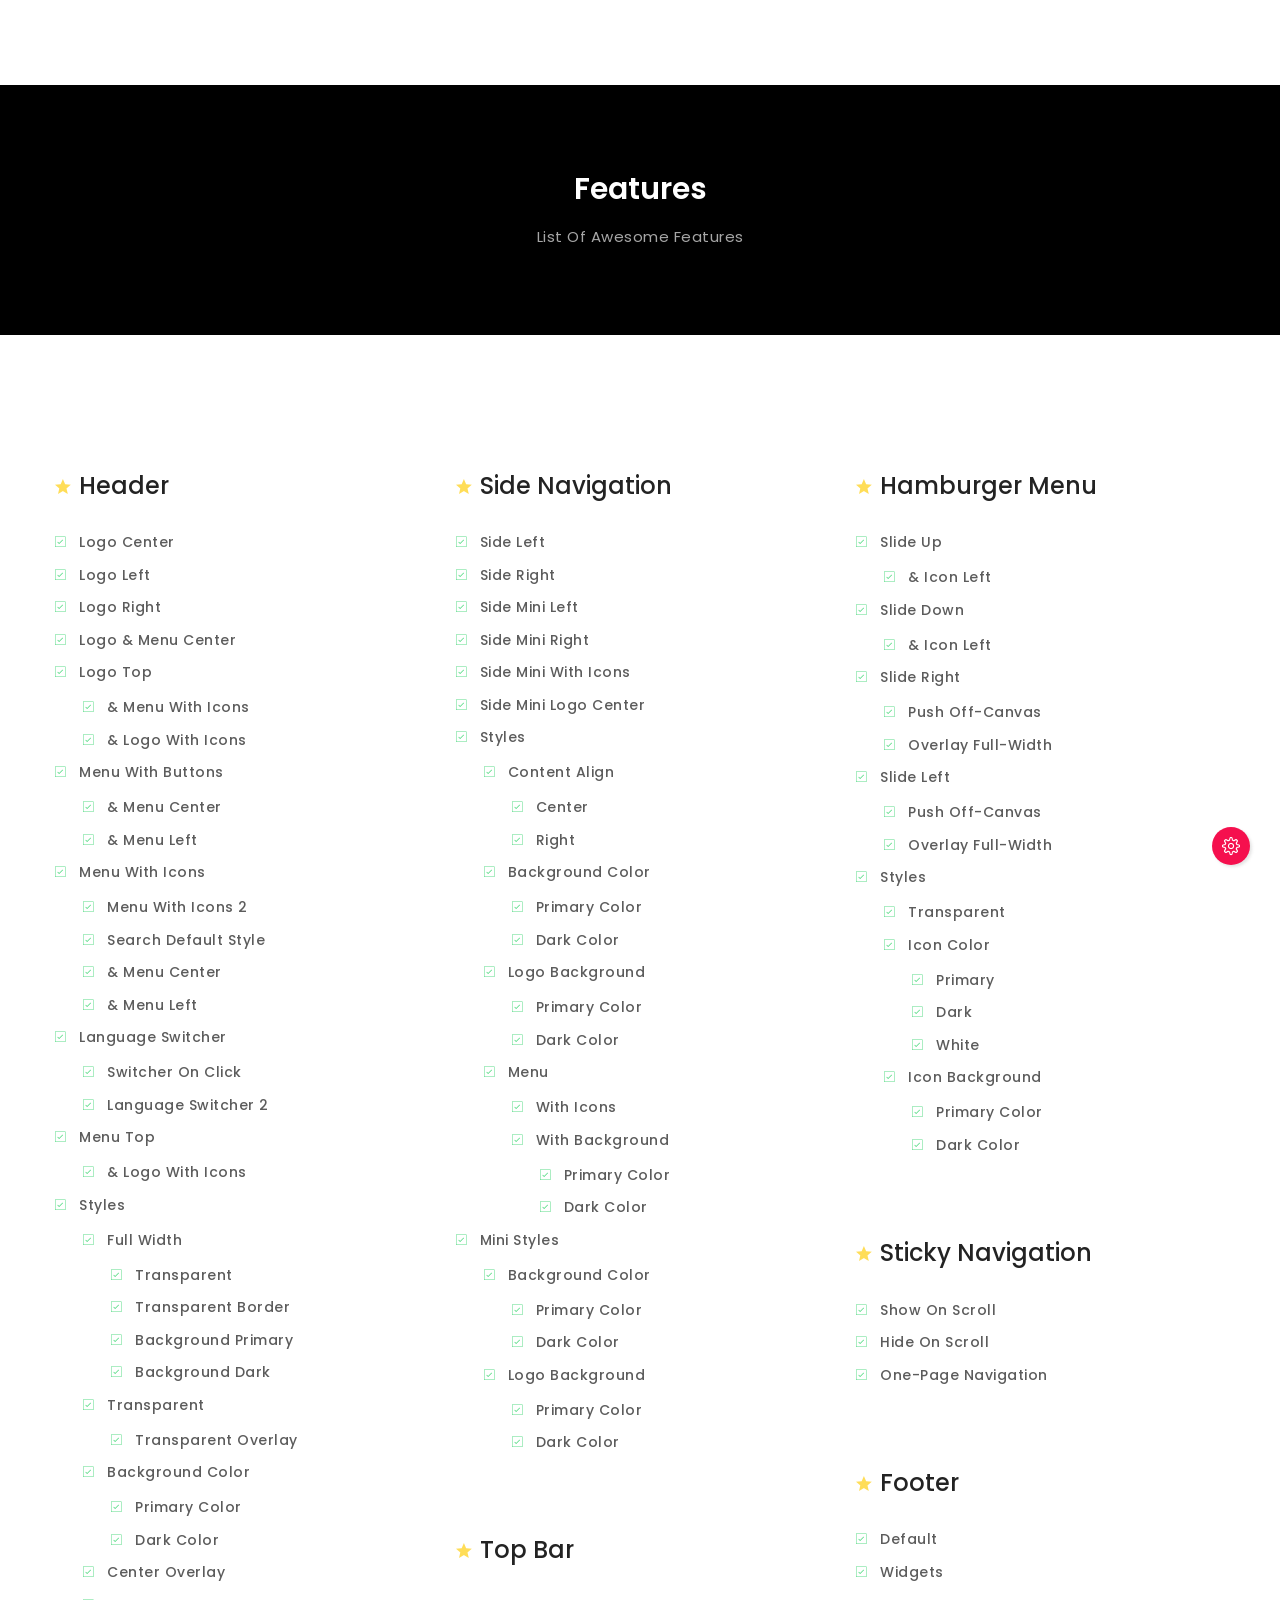
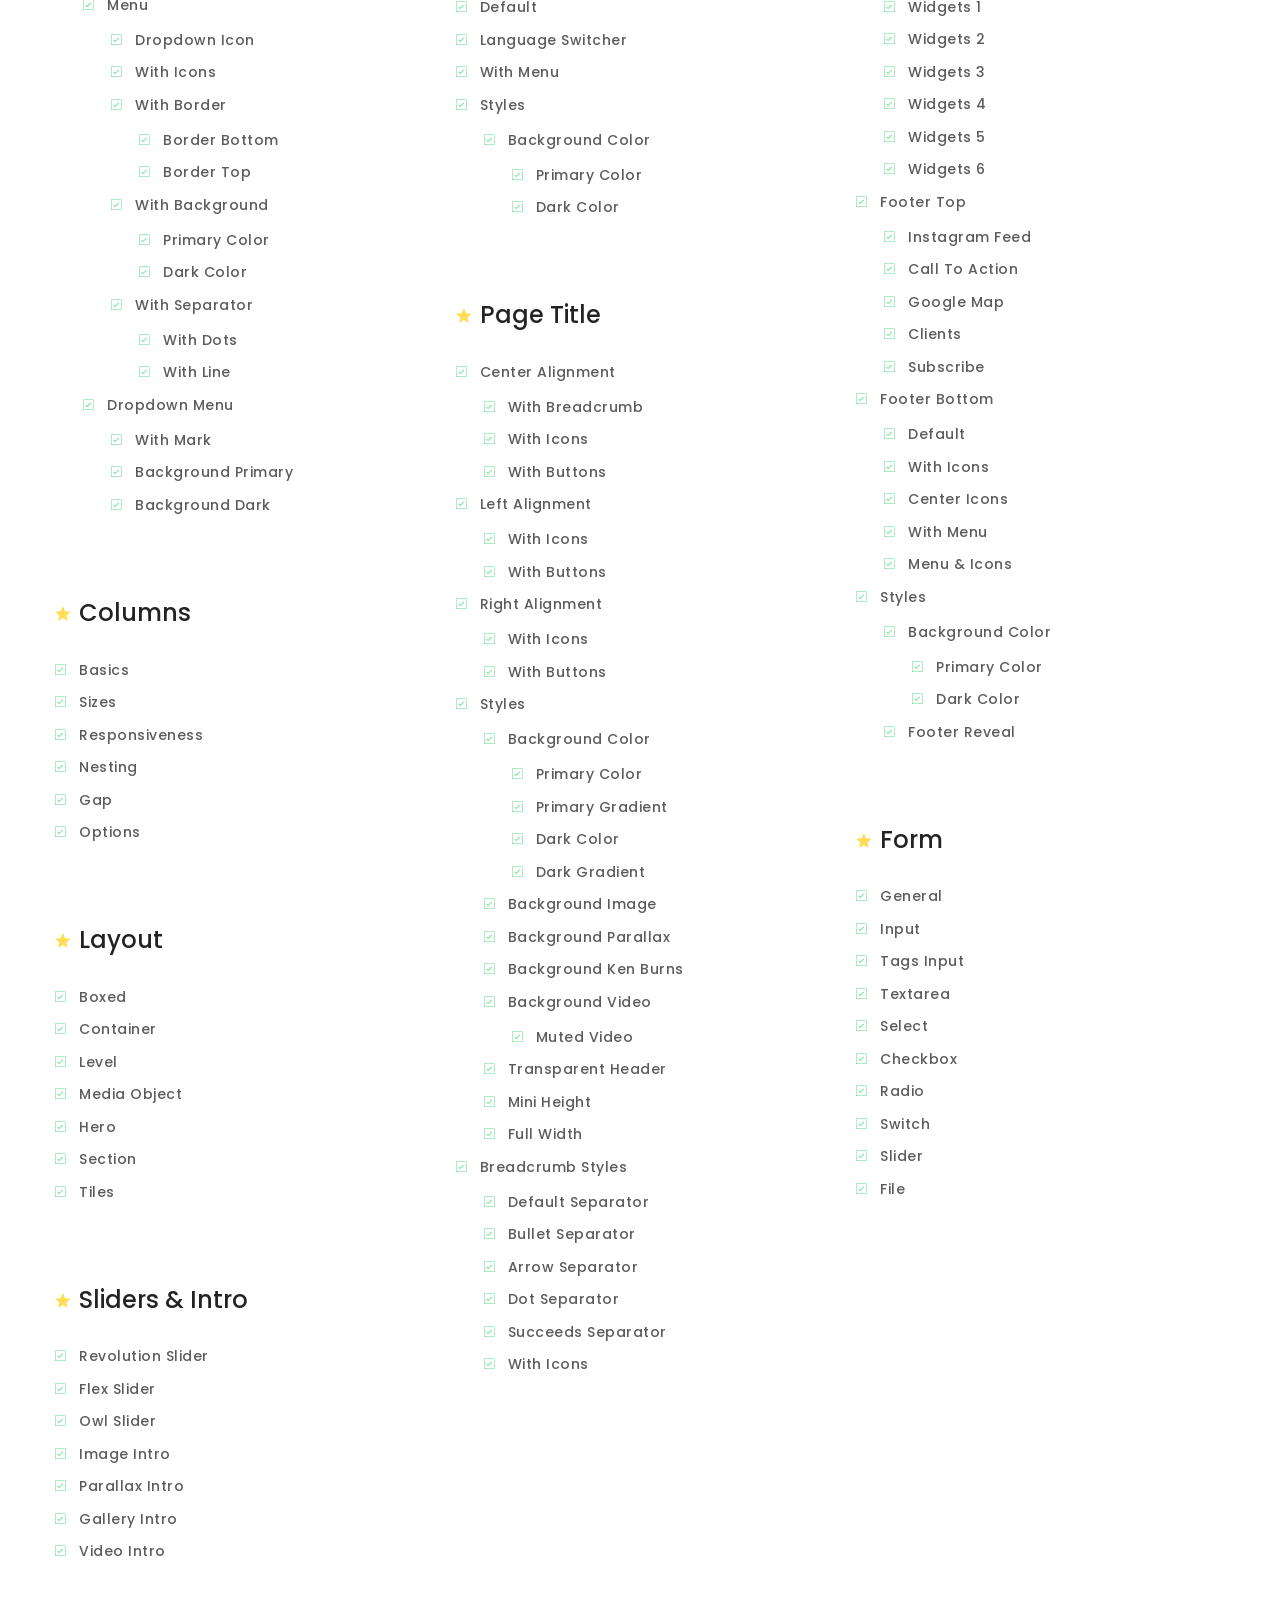
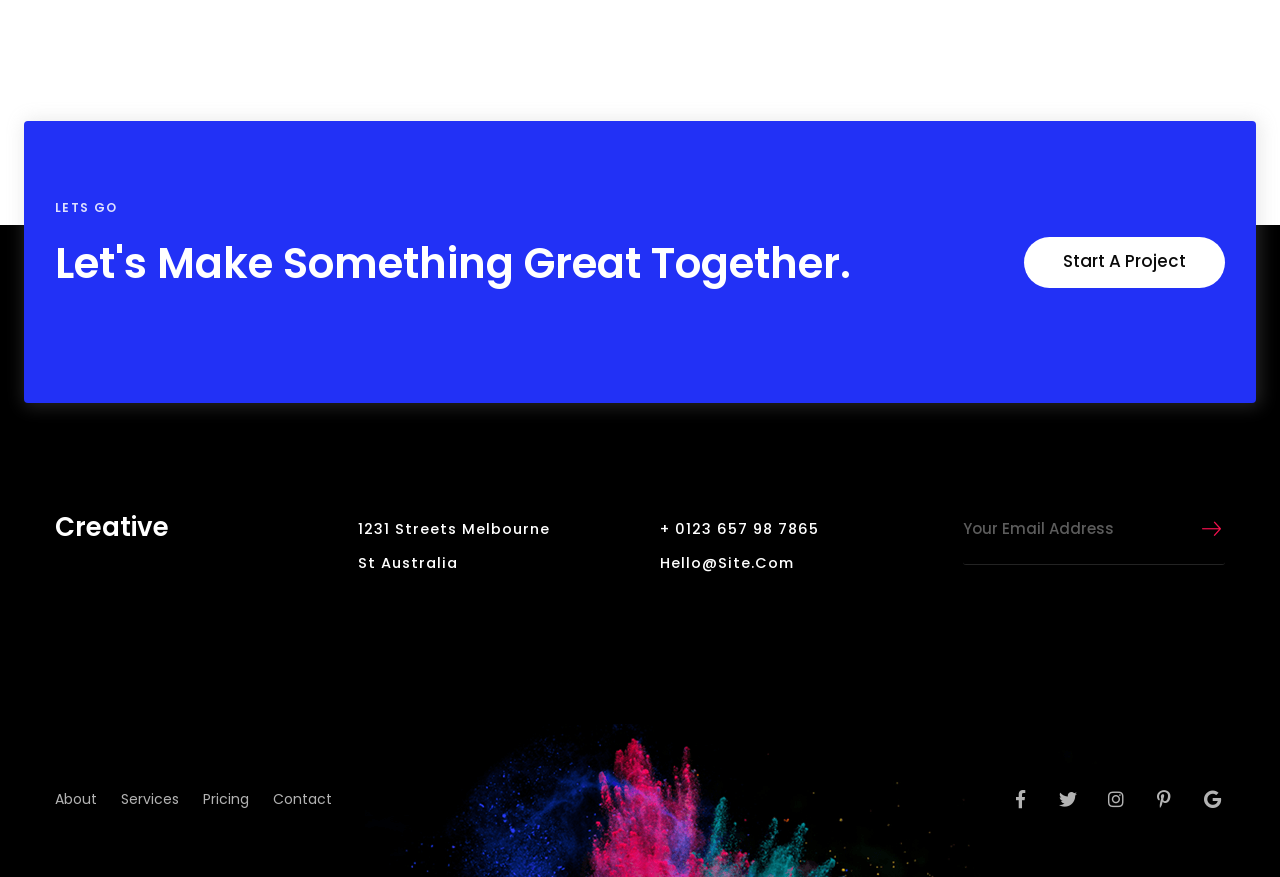
<file: features/index.html>
<!DOCTYPE html>
<html lang="en" class="no-js no-svg">
  <head>
    <meta charset="UTF-8">
    <meta http-equiv="X-UA-Compatible" content="IE=edge">
    <meta name="viewport" content="width=device-width, initial-scale=1">
    <meta name="author" content="Jozoor">
    <meta name="description" content="Joo - Niche Multi-Purpose HTML Template">
    <meta name="keywords" content="creative, niche, responsive, html5, css3, multipurpose, all in one, html, template">
    <title>Creative | Joo - Niche Multi-Purpose HTML Template</title>
    <link rel="stylesheet" href="../assets/css/vendor.min.css?v=1557270773204">
    <link rel="stylesheet" href="../assets/css/styles.min.css?v=1557270773204">
    <link rel="stylesheet" href="../assets/css/custom.css?v=1557270773204">
    <link href="https://fonts.googleapis.com/css?family=Poppins:300,400,500,600&v=1557270591948" rel="stylesheet">
    <!-- cdn icon fonts
			<link rel="stylesheet" href="https://use.fontawesome.com/releases/v5.0.9/css/all.css?v=1557270591948" crossorigin="anonymous">
			<link rel="stylesheet" href="https://cdnjs.cloudflare.com/ajax/libs/simple-line-icons/2.4.1/css/simple-line-icons.css?v=1557270591948">
			<link href="http://code.ionicframework.com/ionicons/2.0.1/css/ionicons.min.css?v=1557270591948" rel="stylesheet">
		-->
    <link rel="apple-touch-icon" sizes="57x57" href="../assets/images/favicons/apple-touch-icon-57x57.png">
    <link rel="apple-touch-icon" sizes="60x60" href="../assets/images/favicons/apple-touch-icon-60x60.png">
    <link rel="apple-touch-icon" sizes="72x72" href="../assets/images/favicons/apple-touch-icon-72x72.png">
    <link rel="apple-touch-icon" sizes="76x76" href="../assets/images/favicons/apple-touch-icon-76x76.png">
    <link rel="apple-touch-icon" sizes="114x114" href="../assets/images/favicons/apple-touch-icon-114x114.png">
    <link rel="apple-touch-icon" sizes="120x120" href="../assets/images/favicons/apple-touch-icon-120x120.png">
    <link rel="apple-touch-icon" sizes="144x144" href="../assets/images/favicons/apple-touch-icon-144x144.png">
    <link rel="apple-touch-icon" sizes="152x152" href="../assets/images/favicons/apple-touch-icon-152x152.png">
    <link rel="apple-touch-icon" sizes="180x180" href="../assets/images/favicons/apple-touch-icon-180x180.png">
    <meta name="apple-mobile-web-app-capable" content="yes">
    <meta name="apple-mobile-web-app-status-bar-style" content="black-translucent">
    <meta name="apple-mobile-web-app-title" content="Joo Template">
    <link rel="icon" type="image/png" sizes="32x32" href="../assets/images/favicons/favicon-32x32.png">
    <link rel="icon" type="image/png" sizes="16x16" href="../assets/images/favicons/favicon-16x16.png">
    <link rel="shortcut icon" href="../assets/images/favicons/favicon.ico"> </head>
  <body class="active-pageloader creative header-sticky hide-on-scroll header-menu-with-icons footer-widgets footer-background dark-color widgets-6 submenu-show-arrow-right menu-is-capitalized submenu-is-capitalized logo-text-is-capitalized page-elements page-footer-default">
    <div class="pageloader is-active"></div>
    <div id="site-wrap" class="site">
      <div id="header-wrap" class="is-clearfix">
        <header id="header" class="site-header">
          <div id="header-inner" class="site-header-inner container">
            <div class="level">
              <div class="level-left">
                <div id="header-logo" class="site-logo ">
                  <div id="logo-inner" class="site-logo-inner">
                    <a href="../index.html">
                      <span class="logo-text">Creative</span>
                    </a>
                  </div>
                  <!-- #logo-inner -->
                </div>
                <!-- #header-logo -->
              </div>
              <!-- .level-left -->
              <div class="level-right">
                <div class="nav-wrap">
                  <nav class="main-navigation right">
                    <ul class="menu">
                      <li class="mega-menu niche-templates">
                        <a href="../index.html">home</a>
                        <ul>
                          <li>
                            <div class="image-hover effect-5 is-active">
                              <figure>
                                <img alt="Joo - Niche Multi-Purpose HTML Template" src="../assets/images/portfolio//demos/creative-1.png">
                                <span class="tag menu-mark is-primary">active</span>
                                <figcaption>
                                  <h5>Creative 01</h5>
                                </figcaption>
                              </figure>
                            </div>
                          </li>
                          <li>
                            <div class="image-hover effect-5">
                              <figure>
                                <img alt="Joo - Niche Multi-Purpose HTML Template" src="../assets/images/portfolio//demos/corporate-1.png">
                                <figcaption>
                                  <h5>Corporate 01</h5>
                                  <a href="https://themes.jozoor.com/html/joo/corporate/01/" target="_blank">View more</a>
                                </figcaption>
                              </figure>
                            </div>
                          </li>
                          <li>
                            <div class="image-hover effect-5">
                              <figure>
                                <img alt="Joo - Niche Multi-Purpose HTML Template" src="../assets/images/portfolio//demos/entertainment-2.png">
                                <figcaption>
                                  <h5>Burger Restaurant</h5>
                                  <a href="https://themes.jozoor.com/html/joo/entertainment/02/" target="_blank">View more</a>
                                </figcaption>
                              </figure>
                            </div>
                          </li>
                          <li>
                            <div class="image-hover effect-5">
                              <figure>
                                <img alt="Joo - Niche Multi-Purpose HTML Template" src="../assets/images/portfolio//demos/wedding-1.png">
                                <figcaption>
                                  <h5>Wedding</h5>
                                  <a href="https://themes.jozoor.com/html/joo/wedding/01/" target="_blank">View more</a>
                                </figcaption>
                              </figure>
                            </div>
                          </li>
                          <li>
                            <div class="image-hover effect-5">
                              <figure>
                                <img alt="Joo - Niche Multi-Purpose HTML Template" src="../assets/images/portfolio//demos/corporate-2.png">
                                <figcaption>
                                  <h5>Corporate 02</h5>
                                  <a href="https://themes.jozoor.com/html/joo/corporate/02/" target="_blank">View more</a>
                                </figcaption>
                              </figure>
                            </div>
                          </li>
                          <li>
                            <div class="image-hover effect-5">
                              <figure>
                                <img alt="Joo - Niche Multi-Purpose HTML Template" src="../assets/images/portfolio//demos/entertainment-3.png">
                                <figcaption>
                                  <h5>Barber Shop</h5>
                                  <a href="https://themes.jozoor.com/html/joo/entertainment/03/" target="_blank">View more</a>
                                </figcaption>
                              </figure>
                            </div>
                          </li>
                          <li>
                            <div class="image-hover effect-5">
                              <figure>
                                <img alt="Joo - Niche Multi-Purpose HTML Template" src="../assets/images/portfolio//demos/corporate-3.png">
                                <figcaption>
                                  <h5>Logistics Cargo</h5>
                                  <a href="https://themes.jozoor.com/html/joo/corporate/03/" target="_blank">View more</a>
                                </figcaption>
                              </figure>
                            </div>
                          </li>
                          <li>
                            <div class="image-hover effect-5">
                              <figure>
                                <img alt="Joo - Niche Multi-Purpose HTML Template" src="../assets/images/portfolio//demos/entertainment-1.png">
                                <figcaption>
                                  <h5>Restaurant 01</h5>
                                  <a href="https://themes.jozoor.com/html/joo/entertainment/01/" target="_blank">View more</a>
                                </figcaption>
                              </figure>
                            </div>
                          </li>
                          <li>
                            <div class="image-hover effect-5">
                              <figure>
                                <img alt="Joo - Niche Multi-Purpose HTML Template" src="../assets/images/portfolio//demos/wedding-2.png">
                                <figcaption>
                                  <h5>Wedding Planner</h5>
                                  <a href="https://themes.jozoor.com/html/joo/wedding/02/" target="_blank">View more</a>
                                </figcaption>
                              </figure>
                            </div>
                          </li>
                          <li>
                            <div class="image-hover effect-5">
                              <figure>
                                <img alt="Joo - Niche Multi-Purpose HTML Template" src="../assets/images/portfolio//demos/corporate-4.png">
                                <figcaption>
                                  <h5>Logistics Cargo 02</h5>
                                  <a href="https://themes.jozoor.com/html/joo/corporate/04/" target="_blank">View more</a>
                                </figcaption>
                              </figure>
                            </div>
                          </li>
                          <li>
                            <div class="image-hover effect-5">
                              <figure>
                                <img alt="Joo - Niche Multi-Purpose HTML Template" src="../assets/images/portfolio//demos/creative-2.png">
                                <figcaption>
                                  <h5>Creative 02</h5>
                                  <a href="https://themes.jozoor.com/html/joo/creative/02/" target="_blank">View more</a>
                                </figcaption>
                              </figure>
                            </div>
                          </li>
                          <li>
                            <div class="image-hover effect-5">
                              <figure>
                                <img alt="Joo - Niche Multi-Purpose HTML Template" src="../assets/images/portfolio//demos/wedding-3.png">
                                <figcaption>
                                  <h5>Bridal Dresses</h5>
                                  <a href="https://themes.jozoor.com/html/joo/wedding/03/" target="_blank">View more</a>
                                </figcaption>
                              </figure>
                            </div>
                          </li>
                          <li>
                            <div class="image-hover effect-5">
                              <figure>
                                <img alt="Joo - Niche Multi-Purpose HTML Template" src="../assets/images/portfolio//demos/creative-3.png">
                                <figcaption>
                                  <h5>Creative 03</h5>
                                  <a href="https://themes.jozoor.com/html/joo/creative/03/" target="_blank">View more</a>
                                </figcaption>
                              </figure>
                            </div>
                          </li>
                          <li>
                            <div class="image-hover effect-5">
                              <figure>
                                <img alt="Joo - Niche Multi-Purpose HTML Template" src="../assets/images/portfolio//demos/specialty-1.png">
                                <figcaption>
                                  <h5>Coming Soon </h5>
                                  <a href="https://themes.jozoor.com/html/joo/specialty/01/" target="_blank">View more</a>
                                </figcaption>
                              </figure>
                            </div>
                          </li>
                        </ul>
                      </li>
                      <li class="active">
                        <a href="../features/index.html">features</a>
                        <ul>
                          <li>
                            <a href="javascript:void(0);">header
                              <span class="tag menu-mark is-secondary">wow</span>
                            </a>
                            <ul>
                              <li>
                                <a href="../features/header/logo-center.html">logo center
                                  <span class="tag menu-mark is-secondary">old</span>
                                </a>
                              </li>
                              <li>
                                <a href="../features/header/logo-left.html">logo left
                                  <span class="tag menu-mark is-success">new</span>
                                </a>
                              </li>
                              <li>
                                <a href="../features/header/logo-right.html">logo right
                                  <span class="tag menu-mark is-danger">hot</span>
                                </a>
                              </li>
                              <li>
                                <a href="../features/header/logo-center-menu-center.html">logo &amp; menu center</a>
                              </li>
                              <li>
                                <a href="../features/header/logo-top.html">logo top
                                  <span class="tag menu-mark is-warning">hot</span>
                                </a>
                                <ul>
                                  <li>
                                    <a href="../features/header/logo-top-menu-with-icons.html">&amp; menu with icons</a>
                                  </li>
                                  <li>
                                    <a href="../features/header/logo-top-with-icons.html">&amp; logo with icons</a>
                                  </li>
                                </ul>
                              </li>
                              <li>
                                <a href="../features/header/menu-with-buttons.html">menu with buttons</a>
                                <ul>
                                  <li>
                                    <a href="../features/header/menu-center-with-buttons.html">&amp; menu center</a>
                                  </li>
                                  <li>
                                    <a href="../features/header/menu-left-with-buttons.html">&amp; menu left</a>
                                  </li>
                                </ul>
                              </li>
                              <li>
                                <a href="../features/header/menu-with-icons.html">menu with icons</a>
                                <ul>
                                  <li>
                                    <a href="../features/header/menu-with-icons-2.html">menu with icons 2</a>
                                  </li>
                                  <li>
                                    <a href="../features/header/menu-with-icons-2-search-default.html">search default style</a>
                                  </li>
                                  <li>
                                    <a href="../features/header/menu-center-with-icons.html">&amp; menu center</a>
                                  </li>
                                  <li>
                                    <a href="../features/header/menu-left-with-icons.html">&amp; menu left</a>
                                  </li>
                                </ul>
                              </li>
                              <li>
                                <a href="../features/header/menu-with-language-switcher.html">language switcher</a>
                                <ul>
                                  <li>
                                    <a href="../features/header/menu-with-language-switcher-click.html">switcher on click</a>
                                  </li>
                                  <li>
                                    <a href="../features/header/menu-with-language-switcher-2.html">language switcher 2</a>
                                  </li>
                                </ul>
                              </li>
                              <li>
                                <a href="../features/header/menu-top.html">menu top</a>
                                <ul>
                                  <li>
                                    <a href="../features/header/menu-top-logo-with-icons.html">&amp; logo with icons</a>
                                  </li>
                                </ul>
                              </li>
                              <li>
                                <a href="javascript:void(0);">styles</a>
                                <ul>
                                  <li>
                                    <a href="../features/header/styles/full-width.html">full width</a>
                                    <ul>
                                      <li>
                                        <a href="../features/header/styles/full-width-transparent.html">transparent</a>
                                      </li>
                                      <li>
                                        <a href="../features/header/styles/full-width-transparent-border.html">transparent border</a>
                                      </li>
                                      <li>
                                        <a href="../features/header/styles/full-width-background-primary.html">background primary</a>
                                      </li>
                                      <li>
                                        <a href="../features/header/styles/full-width-background-dark.html">background dark</a>
                                      </li>
                                    </ul>
                                  </li>
                                  <li>
                                    <a href="../features/header/styles/transparent.html">transparent</a>
                                    <ul>
                                      <li>
                                        <a href="../features/header/styles/transparent-overlay.html">transparent overlay</a>
                                      </li>
                                    </ul>
                                  </li>
                                  <li>
                                    <a href="../features/header/styles/background-primary-color.html">background color</a>
                                    <ul>
                                      <li>
                                        <a href="../features/header/styles/background-primary-color.html">primary color</a>
                                      </li>
                                      <li>
                                        <a href="../features/header/styles/background-dark-color.html">dark color</a>
                                      </li>
                                    </ul>
                                  </li>
                                  <li>
                                    <a href="../features/header/styles/center-overlay.html">center overlay</a>
                                  </li>
                                  <li>
                                    <a href="javascript:void(0);">menu</a>
                                    <ul>
                                      <li>
                                        <a href="../features/header/styles/menu-dropdown-icon.html">dropdown icon</a>
                                      </li>
                                      <li>
                                        <a href="../features/header/styles/menu-icons.html">with icons</a>
                                      </li>
                                      <li>
                                        <a href="../features/header/styles/menu-border-bottom.html">with border</a>
                                        <ul>
                                          <li>
                                            <a href="../features/header/styles/menu-border-bottom.html">border bottom</a>
                                          </li>
                                          <li>
                                            <a href="../features/header/styles/menu-border-top.html">border top</a>
                                          </li>
                                        </ul>
                                      </li>
                                      <li>
                                        <a href="../features/header/styles/menu-background-primary.html">with background</a>
                                        <ul>
                                          <li>
                                            <a href="../features/header/styles/menu-background-primary.html">primary color</a>
                                          </li>
                                          <li>
                                            <a href="../features/header/styles/menu-background-dark.html">dark color</a>
                                          </li>
                                        </ul>
                                      </li>
                                      <li>
                                        <a href="../features/header/styles/menu-separator-dots.html">with separator</a>
                                        <ul>
                                          <li>
                                            <a href="../features/header/styles/menu-separator-dots.html">with dots</a>
                                          </li>
                                          <li>
                                            <a href="../features/header/styles/menu-separator-line.html">with line</a>
                                          </li>
                                        </ul>
                                      </li>
                                    </ul>
                                  </li>
                                  <li>
                                    <a href="javascript:void(0);">dropdown menu</a>
                                    <ul>
                                      <li>
                                        <a href="../features/header/styles/dropdown-menu-mark.html">with mark</a>
                                      </li>
                                      <li>
                                        <a href="../features/header/styles/dropdown-menu-primary.html">background primary</a>
                                      </li>
                                      <li>
                                        <a href="../features/header/styles/dropdown-menu-dark.html">background dark</a>
                                      </li>
                                    </ul>
                                  </li>
                                </ul>
                              </li>
                            </ul>
                          </li>
                          <li>
                            <a href="javascript:void(0);">side navigation</a>
                            <ul>
                              <li>
                                <a href="../features/side-navigation/side-left.html">side left</a>
                              </li>
                              <li>
                                <a href="../features/side-navigation/side-right.html">side right</a>
                              </li>
                              <li>
                                <a href="../features/side-navigation/side-mini-left.html">side mini left</a>
                              </li>
                              <li>
                                <a href="../features/side-navigation/side-mini-right.html">side mini right</a>
                              </li>
                              <li>
                                <a href="../features/side-navigation/side-mini-with-icons.html">side mini with icons</a>
                              </li>
                              <li>
                                <a href="../features/side-navigation/side-mini-logo-center.html">side mini logo center</a>
                              </li>
                              <li>
                                <a href="javascript:void(0);">styles</a>
                                <ul>
                                  <li>
                                    <a href="javascript:void(0);">content align</a>
                                    <ul>
                                      <li>
                                        <a href="../features/side-navigation/styles/content-align-center.html">center</a>
                                      </li>
                                      <li>
                                        <a href="../features/side-navigation/styles/content-align-right.html">right</a>
                                      </li>
                                    </ul>
                                  </li>
                                  <li>
                                    <a href="javascript:void(0);">background color</a>
                                    <ul>
                                      <li>
                                        <a href="../features/side-navigation/styles/background-color-primary.html">primary color</a>
                                      </li>
                                      <li>
                                        <a href="../features/side-navigation/styles/background-color-dark.html">dark color</a>
                                      </li>
                                    </ul>
                                  </li>
                                  <li>
                                    <a href="javascript:void(0);">logo background</a>
                                    <ul>
                                      <li>
                                        <a href="../features/side-navigation/styles/logo-background-color-primary.html">primary color</a>
                                      </li>
                                      <li>
                                        <a href="../features/side-navigation/styles/logo-background-color-dark.html">dark color</a>
                                      </li>
                                    </ul>
                                  </li>
                                  <li>
                                    <a href="javascript:void(0);">menu</a>
                                    <ul>
                                      <li>
                                        <a href="../features/side-navigation/styles/menu-icons.html">with icons</a>
                                      </li>
                                      <li>
                                        <a href="../features/side-navigation/styles/menu-background-primary.html">with background</a>
                                        <ul>
                                          <li>
                                            <a href="../features/side-navigation/styles/menu-background-primary.html">primary color</a>
                                          </li>
                                          <li>
                                            <a href="../features/side-navigation/styles/menu-background-dark.html">dark color</a>
                                          </li>
                                        </ul>
                                      </li>
                                    </ul>
                                  </li>
                                </ul>
                              </li>
                              <li>
                                <a href="javascript:void(0);">mini styles</a>
                                <ul>
                                  <li>
                                    <a href="javascript:void(0);">background color</a>
                                    <ul>
                                      <li>
                                        <a href="../features/side-navigation/styles/mini-background-color-primary.html">primary color</a>
                                      </li>
                                      <li>
                                        <a href="../features/side-navigation/styles/mini-background-color-dark.html">dark color</a>
                                      </li>
                                    </ul>
                                  </li>
                                  <li>
                                    <a href="javascript:void(0);">logo background</a>
                                    <ul>
                                      <li>
                                        <a href="../features/side-navigation/styles/mini-logo-background-color-primary.html">primary color</a>
                                      </li>
                                      <li>
                                        <a href="../features/side-navigation/styles/mini-logo-background-color-dark.html">dark color</a>
                                      </li>
                                    </ul>
                                  </li>
                                </ul>
                              </li>
                            </ul>
                          </li>
                          <li>
                            <a href="javascript:void(0);">hamburger menu</a>
                            <ul>
                              <li>
                                <a href="../features/hamburger-menu/slide-up.html">slide up</a>
                                <ul>
                                  <li>
                                    <a href="../features/hamburger-menu/slide-up-icon-left.html">&amp; icon left</a>
                                  </li>
                                </ul>
                              </li>
                              <li>
                                <a href="../features/hamburger-menu/slide-down.html">slide down</a>
                                <ul>
                                  <li>
                                    <a href="../features/hamburger-menu/slide-down-icon-left.html">&amp; icon left</a>
                                  </li>
                                </ul>
                              </li>
                              <li>
                                <a href="../features/hamburger-menu/slide-right.html">slide right</a>
                                <ul>
                                  <li>
                                    <a href="../features/hamburger-menu/slide-right-push.html">push off-canvas</a>
                                  </li>
                                  <li>
                                    <a href="../features/hamburger-menu/slide-right-overlay-full-width.html">overlay full-width</a>
                                  </li>
                                </ul>
                              </li>
                              <li>
                                <a href="../features/hamburger-menu/slide-left.html">slide left</a>
                                <ul>
                                  <li>
                                    <a href="../features/hamburger-menu/slide-left-push.html">push off-canvas</a>
                                  </li>
                                  <li>
                                    <a href="../features/hamburger-menu/slide-left-overlay-full-width.html">overlay full-width</a>
                                  </li>
                                </ul>
                              </li>
                              <li>
                                <a href="javascript:void(0);">styles</a>
                                <ul>
                                  <li>
                                    <a href="../features/hamburger-menu/styles/transparent.html">transparent</a>
                                  </li>
                                  <li>
                                    <a href="javascript:void(0);">icon color</a>
                                    <ul>
                                      <li>
                                        <a href="../features/hamburger-menu/styles/icon-primary-color.html">primary</a>
                                      </li>
                                      <li>
                                        <a href="../features/hamburger-menu/styles/icon-dark-color.html">dark</a>
                                      </li>
                                      <li>
                                        <a href="../features/hamburger-menu/styles/icon-white-color.html">white</a>
                                      </li>
                                    </ul>
                                  </li>
                                  <li>
                                    <a href="javascript:void(0);">icon background</a>
                                    <ul>
                                      <li>
                                        <a href="../features/hamburger-menu/styles/icon-background-primary-color.html">primary color</a>
                                      </li>
                                      <li>
                                        <a href="../features/hamburger-menu/styles/icon-background-dark-color.html">dark color</a>
                                      </li>
                                    </ul>
                                  </li>
                                </ul>
                              </li>
                            </ul>
                          </li>
                          <li>
                            <a href="../features/sticky-navigation/show-on-scroll.html">sticky navigation</a>
                            <ul>
                              <li>
                                <a href="../features/sticky-navigation/show-on-scroll.html">show on scroll</a>
                              </li>
                              <li>
                                <a href="../features/sticky-navigation/hide-on-scroll.html">hide on scroll</a>
                              </li>
                            </ul>
                          </li>
                          <li>
                            <a href="../features/one-page-navigation.html">one-page navigation</a>
                          </li>
                          <li>
                            <a href="../features/top-bar/default.html">top bar
                              <span class="tag menu-mark is-primary">new</span>
                            </a>
                            <ul>
                              <li>
                                <a href="../features/top-bar/default.html">default</a>
                              </li>
                              <li>
                                <a href="../features/top-bar/language-switcher.html">language switcher</a>
                              </li>
                              <li>
                                <a href="../features/top-bar/menu.html">with menu</a>
                              </li>
                              <li>
                                <a href="javascript:void(0);">styles</a>
                                <ul>
                                  <li>
                                    <a href="../features/top-bar/styles/background-primary-color.html">background color</a>
                                    <ul>
                                      <li>
                                        <a href="../features/top-bar/styles/background-primary-color.html">primary color</a>
                                      </li>
                                      <li>
                                        <a href="../features/top-bar/styles/background-dark-color.html">dark color</a>
                                      </li>
                                    </ul>
                                  </li>
                                </ul>
                              </li>
                            </ul>
                          </li>
                          <li>
                            <a href="javascript:void(0);">sliders &amp; intro</a>
                            <ul>
                              <li>
                                <a href="../features/sliders-intro/slider-revolution.html">revolution slider</a>
                              </li>
                              <li>
                                <a href="../features/sliders-intro/slider-flex.html">flex slider</a>
                              </li>
                              <li>
                                <a href="../features/sliders-intro/slider-owl.html">owl slider</a>
                              </li>
                              <li>
                                <a href="../features/sliders-intro/intro-image.html">image intro</a>
                              </li>
                              <li>
                                <a href="../features/sliders-intro/intro-parallax.html">parallax intro</a>
                              </li>
                              <li>
                                <a href="../features/sliders-intro/intro-gallery.html">gallery intro</a>
                              </li>
                              <li>
                                <a href="../features/sliders-intro/intro-video.html">video intro</a>
                              </li>
                            </ul>
                          </li>
                          <li>
                            <a href="javascript:void(0);">footer</a>
                            <ul>
                              <li>
                                <a href="../features/footer/default.html#footer">default</a>
                              </li>
                              <li>
                                <a href="../features/footer/widgets.html#footer">widgets</a>
                                <ul>
                                  <li>
                                    <a href="../features/footer/widgets.html#footer">widgets 1</a>
                                  </li>
                                  <li>
                                    <a href="../features/footer/widgets-2.html#footer">widgets 2</a>
                                  </li>
                                  <li>
                                    <a href="../features/footer/widgets-3.html#footer">widgets 3</a>
                                  </li>
                                  <li>
                                    <a href="../features/footer/widgets-4.html#footer">widgets 4</a>
                                  </li>
                                  <li>
                                    <a href="../features/footer/widgets-5.html#footer">widgets 5</a>
                                  </li>
                                  <li>
                                    <a href="../features/footer/widgets-6.html#footer">widgets 6</a>
                                  </li>
                                </ul>
                              </li>
                              <li>
                                <a href="javascript:void(0);">footer top</a>
                                <ul>
                                  <li>
                                    <a href="../features/footer/top/instagram-feed.html#footer-top">instagram feed</a>
                                  </li>
                                  <li>
                                    <a href="../features/footer/top/call-to-action.html#footer-top">call to action</a>
                                  </li>
                                  <li>
                                    <a href="../features/footer/top/google-map.html#footer-top">google map</a>
                                  </li>
                                  <li>
                                    <a href="../features/footer/top/clients.html#footer-top">clients</a>
                                  </li>
                                  <li>
                                    <a href="../features/footer/top/subscribe.html#footer-top">subscribe</a>
                                  </li>
                                </ul>
                              </li>
                              <li>
                                <a href="javascript:void(0);">footer bottom</a>
                                <ul>
                                  <li>
                                    <a href="../features/footer/bottom/default.html#footer-bottom">default</a>
                                  </li>
                                  <li>
                                    <a href="../features/footer/bottom/with-icons.html#footer-bottom">with icons</a>
                                  </li>
                                  <li>
                                    <a href="../features/footer/bottom/with-icons-center.html#footer-bottom">center icons</a>
                                  </li>
                                  <li>
                                    <a href="../features/footer/bottom/with-menu.html#footer-bottom">with menu</a>
                                  </li>
                                  <li>
                                    <a href="../features/footer/bottom/with-menu-icons.html#footer-bottom">menu &amp; icons</a>
                                  </li>
                                </ul>
                              </li>
                              <li>
                                <a href="javascript:void(0);">styles</a>
                                <ul>
                                  <li>
                                    <a href="../features/footer/styles/background-primary-color.html#footer">background color</a>
                                    <ul>
                                      <li>
                                        <a href="../features/footer/styles/background-primary-color.html#footer">primary color</a>
                                      </li>
                                      <li>
                                        <a href="../features/footer/styles/background-dark-color.html#footer">dark color</a>
                                      </li>
                                    </ul>
                                  </li>
                                  <li>
                                    <a href="../features/footer/styles/footer-reveal.html">footer reveal</a>
                                  </li>
                                </ul>
                              </li>
                            </ul>
                          </li>
                          <li>
                            <a href="javascript:void(0);">page title</a>
                            <ul>
                              <li>
                                <a href="../features/page-title/center-alignment.html">center alignment</a>
                                <ul>
                                  <li>
                                    <a href="../features/page-title/center-alignment-breadcrumb.html">with breadcrumb</a>
                                  </li>
                                  <li>
                                    <a href="../features/page-title/center-alignment-icons.html">with icons</a>
                                  </li>
                                  <li>
                                    <a href="../features/page-title/center-alignment-buttons.html">with buttons</a>
                                  </li>
                                </ul>
                              </li>
                              <li>
                                <a href="../features/page-title/left-alignment.html">left alignment</a>
                                <ul>
                                  <li>
                                    <a href="../features/page-title/left-alignment-icons.html">with icons</a>
                                  </li>
                                  <li>
                                    <a href="../features/page-title/left-alignment-buttons.html">with buttons</a>
                                  </li>
                                </ul>
                              </li>
                              <li>
                                <a href="../features/page-title/right-alignment.html">right alignment</a>
                                <ul>
                                  <li>
                                    <a href="../features/page-title/right-alignment-icons.html">with icons</a>
                                  </li>
                                  <li>
                                    <a href="../features/page-title/right-alignment-buttons.html">with buttons</a>
                                  </li>
                                </ul>
                              </li>
                              <li>
                                <a href="javascript:void(0);">styles</a>
                                <ul>
                                  <li>
                                    <a href="javascript:void(0);">background color</a>
                                    <ul>
                                      <li>
                                        <a href="../features/page-title/styles/background-primary-color.html">primary color</a>
                                      </li>
                                      <li>
                                        <a href="../features/page-title/styles/background-primary-color-gradient.html">primary gradient</a>
                                      </li>
                                      <li>
                                        <a href="../features/page-title/styles/background-dark-color.html">dark color</a>
                                      </li>
                                      <li>
                                        <a href="../features/page-title/styles/background-dark-color-gradient.html">dark gradient</a>
                                      </li>
                                    </ul>
                                  </li>
                                  <li>
                                    <a href="../features/page-title/styles/background-image.html">background image</a>
                                  </li>
                                  <li>
                                    <a href="../features/page-title/styles/background-parallax.html">background parallax</a>
                                  </li>
                                  <li>
                                    <a href="../features/page-title/styles/background-ken-burns.html">background ken burns</a>
                                  </li>
                                  <li>
                                    <a href="../features/page-title/styles/background-video.html">background video</a>
                                    <ul>
                                      <li>
                                        <a href="../features/page-title/styles/background-video-muted.html">muted video</a>
                                      </li>
                                    </ul>
                                  </li>
                                  <li>
                                    <a href="../features/page-title/styles/transparent-header.html">transparent header</a>
                                  </li>
                                  <li>
                                    <a href="../features/page-title/styles/mini-height.html">mini height</a>
                                  </li>
                                  <li>
                                    <a href="../features/page-title/styles/full-width.html">full width</a>
                                  </li>
                                </ul>
                              </li>
                              <li>
                                <a href="javascript:void(0);">breadcrumb styles</a>
                                <ul>
                                  <li>
                                    <a href="../features/page-title/breadcrumb-styles/default-separator.html">default separator</a>
                                  </li>
                                  <li>
                                    <a href="../features/page-title/breadcrumb-styles/bullet-separator.html">bullet separator</a>
                                  </li>
                                  <li>
                                    <a href="../features/page-title/breadcrumb-styles/arrow-separator.html">arrow separator</a>
                                  </li>
                                  <li>
                                    <a href="../features/page-title/breadcrumb-styles/dot-separator.html">dot separator</a>
                                  </li>
                                  <li>
                                    <a href="../features/page-title/breadcrumb-styles/succeeds-separator.html">succeeds separator</a>
                                  </li>
                                  <li>
                                    <a href="../features/page-title/breadcrumb-styles/with-icons.html">with icons</a>
                                  </li>
                                </ul>
                              </li>
                            </ul>
                          </li>
                          <li>
                            <a href="javascript:void(0);">columns</a>
                            <ul>
                              <li>
                                <a href="../features/columns/basics.html">basics</a>
                              </li>
                              <li>
                                <a href="../features/columns/sizes.html">sizes</a>
                              </li>
                              <li>
                                <a href="../features/columns/responsiveness.html">responsiveness</a>
                              </li>
                              <li>
                                <a href="../features/columns/nesting.html">nesting</a>
                              </li>
                              <li>
                                <a href="../features/columns/gap.html">gap</a>
                              </li>
                              <li>
                                <a href="../features/columns/options.html">options</a>
                              </li>
                            </ul>
                          </li>
                          <li>
                            <a href="javascript:void(0);">layout</a>
                            <ul>
                              <li>
                                <a href="../features/layout/boxed.html">boxed</a>
                              </li>
                              <li>
                                <a href="../features/layout/container.html">container</a>
                              </li>
                              <li>
                                <a href="../features/layout/level.html">level</a>
                              </li>
                              <li>
                                <a href="../features/layout/media-object.html">media object</a>
                              </li>
                              <li>
                                <a href="../features/layout/hero.html">hero</a>
                              </li>
                              <li>
                                <a href="../features/layout/section.html">section</a>
                              </li>
                              <li>
                                <a href="../features/layout/tiles.html">tiles</a>
                              </li>
                            </ul>
                          </li>
                          <li>
                            <a href="javascript:void(0);">form</a>
                            <ul>
                              <li>
                                <a href="../features/form/general.html">general</a>
                              </li>
                              <li>
                                <a href="../features/form/input.html">input</a>
                              </li>
                              <li>
                                <a href="../features/form/tagsinput.html">tags input</a>
                              </li>
                              <li>
                                <a href="../features/form/textarea.html">textarea</a>
                              </li>
                              <li>
                                <a href="../features/form/select.html">select</a>
                              </li>
                              <li>
                                <a href="../features/form/checkbox.html">checkbox</a>
                              </li>
                              <li>
                                <a href="../features/form/radio.html">radio</a>
                              </li>
                              <li>
                                <a href="../features/form/switch.html">switch</a>
                              </li>
                              <li>
                                <a href="../features/form/slider.html">slider</a>
                              </li>
                              <li>
                                <a href="../features/form/file.html">file</a>
                              </li>
                            </ul>
                          </li>
                        </ul>
                      </li>
                      <li>
                        <a href="../pages/index.html">pages</a>
                        <ul>
                          <li>
                            <a href="../pages/about.html">about</a>
                            <ul>
                              <li>
                                <a href="../pages/about-2.html">about 2</a>
                              </li>
                              <li>
                                <a href="../pages/about-3.html">about 3</a>
                              </li>
                              <li>
                                <a href="../pages/about-4.html">about 4</a>
                              </li>
                            </ul>
                          </li>
                          <li>
                            <a href="../pages/services.html">services</a>
                            <ul>
                              <li>
                                <a href="../pages/services-2.html">services 2</a>
                              </li>
                              <li>
                                <a href="../pages/services-3.html">services 3</a>
                              </li>
                              <li>
                                <a href="../pages/services-4.html">services 4</a>
                              </li>
                            </ul>
                          </li>
                          <li>
                            <a href="../pages/contact.html">contact</a>
                            <ul>
                              <li>
                                <a href="../pages/contact-2.html">contact 2</a>
                              </li>
                              <li>
                                <a href="../pages/contact-3.html">contact 3</a>
                              </li>
                            </ul>
                          </li>
                          <li>
                            <a href="../pages/team.html">team</a>
                            <ul>
                              <li>
                                <a href="../pages/team-2.html">team 2</a>
                              </li>
                            </ul>
                          </li>
                          <li>
                            <a href="../pages/gallery.html">gallery</a>
                            <ul>
                              <li>
                                <a href="../pages/gallery-masonry.html">masonry</a>
                              </li>
                              <li>
                                <a href="../pages/gallery-justified.html">masonry justified</a>
                              </li>
                              <li>
                                <a href="../pages/gallery-fullwidth.html">fullwidth</a>
                              </li>
                            </ul>
                          </li>
                          <li>
                            <a href="../pages/shop.html">shop</a>
                            <ul>
                              <li>
                                <a href="../pages/shop-product.html">single product</a>
                              </li>
                            </ul>
                          </li>
                          <li>
                            <a href="javascript:void(0);">user account</a>
                            <ul>
                              <li>
                                <a href="../pages/user-login.html">Login &amp; Register</a>
                              </li>
                              <li>
                                <a href="../pages/user-profile.html">my profile</a>
                              </li>
                            </ul>
                          </li>
                          <li>
                            <a href="javascript:void(0);">more pages</a>
                            <ul>
                              <li>
                                <a href="../pages/clients.html">clients</a>
                              </li>
                              <li>
                                <a href="../pages/pricing.html">pricing</a>
                              </li>
                              <li>
                                <a href="../pages/testimonials.html">testimonials</a>
                              </li>
                              <li>
                                <a href="../pages/sitemap.html">sitemap</a>
                              </li>
                              <li>
                                <a href="../pages/faqs.html">faqs</a>
                              </li>
                              <li>
                                <a href="../pages/careers.html">careers</a>
                              </li>
                              <li>
                                <a href="../pages/404.html">404</a>
                              </li>
                            </ul>
                          </li>
                        </ul>
                      </li>
                      <li>
                        <a href="../portfolio/index.html">portfolio</a>
                        <ul>
                          <li>
                            <a href="javascript:void(0);">grid</a>
                            <ul>
                              <li>
                                <a href="../portfolio/grid/columns-2.html">2 columns</a>
                              </li>
                              <li>
                                <a href="../portfolio/grid/columns-3.html">3 columns</a>
                              </li>
                              <li>
                                <a href="../portfolio/grid/columns-4.html">4 columns</a>
                              </li>
                              <li>
                                <a href="../portfolio/grid/columns-5.html">5 columns</a>
                              </li>
                              <li>
                                <a href="../portfolio/grid/columns-6.html">6 columns</a>
                              </li>
                            </ul>
                          </li>
                          <li>
                            <a href="javascript:void(0);">masonry</a>
                            <ul>
                              <li>
                                <a href="../portfolio/masonry/columns-2.html">2 columns</a>
                              </li>
                              <li>
                                <a href="../portfolio/masonry/columns-3.html">3 columns</a>
                              </li>
                              <li>
                                <a href="../portfolio/masonry/columns-4.html">4 columns</a>
                              </li>
                              <li>
                                <a href="../portfolio/masonry/columns-5.html">5 columns</a>
                              </li>
                              <li>
                                <a href="../portfolio/masonry/columns-6.html">6 columns</a>
                              </li>
                              <li>
                                <a href="../portfolio/masonry/justified-layout.html">justified layout</a>
                              </li>
                            </ul>
                          </li>
                          <li>
                            <a href="javascript:void(0);">styles</a>
                            <ul>
                              <li>
                                <a href="../portfolio/styles/style-1.html">style 1</a>
                              </li>
                              <li>
                                <a href="../portfolio/styles/style-2.html">style 2</a>
                              </li>
                              <li>
                                <a href="../portfolio/styles/style-3.html">style 3</a>
                              </li>
                              <li>
                                <a href="../portfolio/styles/style-4.html">style 4</a>
                              </li>
                              <li>
                                <a href="../portfolio/styles/style-5.html">style 5</a>
                              </li>
                            </ul>
                          </li>
                          <li>
                            <a href="javascript:void(0);">options</a>
                            <ul>
                              <li>
                                <a href="../portfolio/options/columns-no-gap.html">columns no gap</a>
                              </li>
                              <li>
                                <a href="../portfolio/options/fullwidth-slider.html">fullwidth slider</a>
                              </li>
                              <li>
                                <a href="../portfolio/options/fullwidth-scrollbar-slider.html">scrollbar slider</a>
                              </li>
                              <li>
                                <a href="../portfolio/options/carousel-slider.html">carousel slider</a>
                              </li>
                              <li>
                                <a href="../portfolio/options/infinite-scroll.html">infinite scroll</a>
                              </li>
                              <li>
                                <a href="../portfolio/options/load-more.html">load more</a>
                              </li>
                              <li>
                                <a href="../portfolio/options/pagination.html">pagination</a>
                              </li>
                              <li>
                                <a href="../portfolio/options/hash-filter.html#filter=.branding">hash filter</a>
                              </li>
                              <li>
                                <a href="../portfolio/options/filter-styles.html">filter styles</a>
                              </li>
                              <li>
                                <a href="../portfolio/options/without-filter.html">without filter</a>
                              </li>
                            </ul>
                          </li>
                          <li>
                            <a href="javascript:void(0);">layouts</a>
                            <ul>
                              <li>
                                <a href="../portfolio/layouts/default.html">default</a>
                              </li>
                              <li>
                                <a href="../portfolio/layouts/right-sidebar.html">right sidebar</a>
                              </li>
                              <li>
                                <a href="../portfolio/layouts/left-sidebar.html">left sidebar</a>
                              </li>
                              <li>
                                <a href="../portfolio/layouts/fullwidth.html">fullwidth</a>
                              </li>
                              <li>
                                <a href="../portfolio/layouts/parallax.html">parallax</a>
                              </li>
                            </ul>
                          </li>
                          <li>
                            <a href="../portfolio/single.html">single project</a>
                            <ul>
                              <li>
                                <a href="../portfolio/single/2.html">single 2</a>
                              </li>
                              <li>
                                <a href="../portfolio/single/3.html">single 3</a>
                              </li>
                              <li>
                                <a href="../portfolio/single/4.html">single 4</a>
                              </li>
                              <li>
                                <a href="../portfolio/single/5.html">single 5</a>
                              </li>
                              <li>
                                <a href="../portfolio/single/6.html">single 6</a>
                              </li>
                            </ul>
                          </li>
                        </ul>
                      </li>
                      <li>
                        <a href="../blog/index.html">blog</a>
                        <ul>
                          <li>
                            <a href="javascript:void(0);">default</a>
                            <ul>
                              <li>
                                <a href="../blog/default/right-sidebar.html">right sidebar</a>
                              </li>
                              <li>
                                <a href="../blog/default/left-sidebar.html">left sidebar</a>
                              </li>
                              <li>
                                <a href="../blog/default/fullwidth.html">fullwidth</a>
                              </li>
                              <li>
                                <a href="../blog/default/style-1.html">style 1</a>
                              </li>
                              <li>
                                <a href="../blog/default/style-2.html">style 2</a>
                              </li>
                              <li>
                                <a href="../blog/default/style-3.html">style 3</a>
                              </li>
                            </ul>
                          </li>
                          <li>
                            <a href="../blog/grid.html">grid</a>
                          </li>
                          <li>
                            <a href="../blog/card.html">card</a>
                          </li>
                          <li>
                            <a href="../blog/simple.html">simple</a>
                          </li>
                          <li>
                            <a href="../blog/list.html">list</a>
                          </li>
                          <li>
                            <a href="../blog/masonry.html">masonry</a>
                          </li>
                          <li>
                            <a href="../blog/timeline.html">timeline</a>
                          </li>
                          <li>
                            <a href="../blog/fullwidth.html">fullwidth</a>
                          </li>
                          <li>
                            <a href="../blog/post-types.html">post types</a>
                          </li>
                          <li>
                            <a href="../blog/single.html">single post</a>
                            <ul>
                              <li>
                                <a href="../blog/single/right-sidebar.html">right sidebar</a>
                              </li>
                              <li>
                                <a href="../blog/single/left-sidebar.html">left sidebar</a>
                              </li>
                              <li>
                                <a href="../blog/single/fullwidth.html">fullwidth</a>
                              </li>
                              <li>
                                <a href="../blog/single/custom-layout.html">custom layout</a>
                              </li>
                            </ul>
                          </li>
                        </ul>
                      </li>
                      <li class="mega-menu">
                        <a href="../elements/index.html">elements</a>
                        <ul>
                          <li>
                            <a href="../elements/index.html">elements</a>
                            <ul>
                              <li>
                                <a href="../elements/latest-news.html">latest news</a>
                              </li>
                              <li>
                                <a href="../elements/accordions.html">accordions</a>
                              </li>
                              <li>
                                <a href="../elements/breadcrumbs.html">breadcrumbs</a>
                              </li>
                              <li>
                                <a href="../elements/counters.html">counters</a>
                              </li>
                              <li>
                                <a href="../elements/subscribe.html">subscribe</a>
                              </li>
                              <li>
                                <a href="../elements/pageloader.html">page-loader</a>
                              </li>
                              <li>
                                <a href="../elements/notification.html">notification</a>
                              </li>
                              <li>
                                <a href="../elements/modal.html">modal</a>
                              </li>
                              <li>
                                <a href="../elements/backgrounds-types.html">backgrounds types</a>
                              </li>
                              <li>
                                <a href="../elements/carousel-slider.html">carousel slider</a>
                              </li>
                            </ul>
                          </li>
                          <li>
                            <a href="../elements/index.html">elements</a>
                            <ul>
                              <li>
                                <a href="../elements/team.html">team</a>
                              </li>
                              <li>
                                <a href="../elements/tabs.html">tabs</a>
                              </li>
                              <li>
                                <a href="../elements/pagination.html">pagination</a>
                              </li>
                              <li>
                                <a href="../elements/pricing-tables.html">pricing tables</a>
                              </li>
                              <li>
                                <a href="../elements/testimonials.html">testimonials</a>
                              </li>
                              <li>
                                <a href="../elements/progress-bars.html">progress bars</a>
                              </li>
                              <li>
                                <a href="../elements/card.html">card</a>
                              </li>
                              <li>
                                <a href="../elements/tables.html">tables</a>
                              </li>
                              <li>
                                <a href="../elements/google-map.html">google map</a>
                              </li>
                              <li>
                                <a href="../elements/animations.html">animations</a>
                              </li>
                            </ul>
                          </li>
                          <li>
                            <a href="../elements/index.html">elements</a>
                            <ul>
                              <li>
                                <a href="../elements/recent-work.html">recent work</a>
                              </li>
                              <li>
                                <a href="../elements/lists.html">lists</a>
                              </li>
                              <li>
                                <a href="../elements/dividers.html">dividers</a>
                              </li>
                              <li>
                                <a href="../elements/heading.html">heading</a>
                              </li>
                              <li>
                                <a href="../elements/clients.html">clients</a>
                              </li>
                              <li>
                                <a href="../elements/calendar.html">calendar</a>
                              </li>
                              <li>
                                <a href="../elements/dropdown.html">dropdown</a>
                              </li>
                              <li>
                                <a href="../elements/code-highlight.html">code highlight</a>
                              </li>
                              <li>
                                <a href="../elements/ratings.html">ratings</a>
                              </li>
                              <li>
                                <a href="../elements/notify-bars-alerts.html">notify bars &amp; alerts</a>
                              </li>
                            </ul>
                          </li>
                          <li>
                            <a href="../elements/index.html">elements</a>
                            <ul>
                              <li>
                                <a href="../elements/lightboxes.html">lightboxes</a>
                              </li>
                              <li>
                                <a href="../elements/icons.html">icons</a>
                              </li>
                              <li>
                                <a href="../elements/tags.html">tags</a>
                              </li>
                              <li>
                                <a href="../elements/icon-boxes.html">icon boxes</a>
                              </li>
                              <li>
                                <a href="../elements/blockquotes.html">blockquotes</a>
                              </li>
                              <li>
                                <a href="../elements/timeline.html">timeline</a>
                              </li>
                              <li>
                                <a href="../elements/menu.html">navigation menu</a>
                              </li>
                              <li>
                                <a href="../elements/quickview.html">quickview</a>
                              </li>
                              <li>
                                <a href="../elements/image-hover.html">image hover</a>
                              </li>
                              <li>
                                <a href="../elements/animated-typing.html">animated typing</a>
                              </li>
                            </ul>
                          </li>
                          <li>
                            <a href="../elements/index.html">elements</a>
                            <ul>
                              <li>
                                <a href="../elements/instagram.html">instagram</a>
                              </li>
                              <li>
                                <a href="../elements/buttons.html">buttons</a>
                              </li>
                              <li>
                                <a href="../elements/badges.html">badges</a>
                              </li>
                              <li>
                                <a href="../elements/call-to-action.html">call to action</a>
                              </li>
                              <li>
                                <a href="../elements/typography.html">typography</a>
                              </li>
                              <li>
                                <a href="../elements/box.html">box</a>
                              </li>
                              <li>
                                <a href="../elements/message.html">message</a>
                              </li>
                              <li>
                                <a href="../elements/steps.html">steps</a>
                              </li>
                              <li>
                                <a href="../elements/countdown.html">countdown</a>
                              </li>
                              <li>
                                <a href="../elements/charts.html">charts</a>
                              </li>
                            </ul>
                          </li>
                        </ul>
                      </li>
                    </ul>
                  </nav>
                  <!-- #site-navigation -->
                </div>
                <!-- #nav-wrap -->
                <ul class="header-menu-icons ">
                  <li class="dropdown-search-form search-style-2">
                    <a href="javascript:void(0);">
                      <span class="icon">
                        <i class="icon-magnifier"></i>
                      </span>
                    </a>
                    <ul>
                      <li class="header widget-form">
                        <form>
                          <div class="field">
                            <div class="control is-expanded">
                              <input class="input" type="text" placeholder="Search...">
                              <button type="submit" class="button">
                                <span class="icon">
                                  <i class="icon-magnifier"></i>
                                </span>
                              </button>
                            </div>
                          </div>
                        </form>
                      </li>
                    </ul>
                  </li>
                  <li class="show-quickview">
                    <a href="javascript:void(0);" data-show="quickview" data-target="quickviewInfo">
                      <span class="icon">
                        <i class="ion-ios-menu"></i>
                      </span>
                    </a>
                  </li>
                </ul>
                <!-- .header-menu-icons -->
                <div class="modal search-form-overlay">
                  <div class="modal-background"></div>
                  <div class="modal-content">
                    <form class="widget-form">
                      <div class="field">
                        <div class="control is-expanded">
                          <input class="input" type="text" placeholder="Search...">
                          <button type="submit" class="button">
                            <span class="icon">
                              <i class="icon-magnifier"></i>
                            </span>
                          </button>
                        </div>
                      </div>
                    </form>
                  </div>
                  <button class="modal-close is-large" aria-label="close"></button>
                </div>
                <!-- .modal.search-form-overlay -->
                <div id="quickviewInfo" class="quickview">
                  <div class="quickview-header">
                    <p class="title"></p>
                    <span class="delete" data-dismiss="quickview"></span>
                  </div>
                  <div class="quickview-body">
                    <div class="quickview-block">
                      <div class="footer">
                        <div class="columns is-variable is-multiline">
                          <div class="column is-12">
                            <div class="widget widget-html">
                              <div class="textwidget">
                                <div id="footer-logo" class="site-logo ">
                                  <a href="../index.html">
                                    <span class="logo-text">Creative</span>
                                  </a>
                                </div>
                                <!-- #footer-logo -->
                                <br>
                                <p>The main component of a healthy environment for self esteem is that it needs be nurturing. It should provide unconditional warmth.</p>
                                <div class="footer-social-links ">
                                  <ul>
                                    <li>
                                      <a href="#" target="_blank">
                                        <span class="icon">
                                          <i class="fab fa-facebook-f"></i>
                                        </span>
                                      </a>
                                    </li>
                                    <li>
                                      <a href="#" target="_blank">
                                        <span class="icon">
                                          <i class="fab fa-twitter"></i>
                                        </span>
                                      </a>
                                    </li>
                                    <li>
                                      <a href="#" target="_blank">
                                        <span class="icon">
                                          <i class="fab fa-instagram"></i>
                                        </span>
                                      </a>
                                    </li>
                                    <li>
                                      <a href="#" target="_blank">
                                        <span class="icon">
                                          <i class="fab fa-pinterest-p"></i>
                                        </span>
                                      </a>
                                    </li>
                                  </ul>
                                </div>
                              </div>
                              <!-- .textwidget -->
                            </div>
                          </div>
                          <!-- .column -->
                          <div class="column is-12">
                            <div class="widget widget-instafeed">
                              <h3 class="widget-title ">Instagram</h3>
                              <div id="instafeed-footer-2" class="instafeed">
                                <!-- instagram feed will be loaded here -->
                              </div>
                            </div>
                          </div>
                          <!-- .column -->
                          <div class="column is-12">
                            <div class="widget widget-form">
                              <h3 class="widget-title ">subscribe</h3>
                              <p>The main component of a healthy environment for self esteem is that.</p>
                              <br>
                              <form>
                                <div class="field">
                                  <div class="control is-expanded">
                                    <input class="input" type="text" placeholder="your@email.com">
                                    <button type="submit" class="button is-radiusless">
                                      <span class="icon">
                                        <i class="icon-envelope"></i>
                                      </span>
                                    </button>
                                  </div>
                                </div>
                              </form>
                            </div>
                          </div>
                          <!-- .column -->
                        </div>
                        <!-- .columns -->
                      </div>
                      <!-- footer -->
                    </div>
                  </div>
                </div>
              </div>
              <!-- .level-right -->
            </div>
            <!-- .level -->
          </div>
          <!-- #header-inner -->
        </header>
        <!-- #header -->
      </div>
      <!-- #header-wrap -->
      <div id="header-bottom-wrap" class="is-clearfix">
        <div id="header-bottom" class="site-header-bottom">
          <div id="header-bottom-inner" class="site-header-bottom-inner ">
            <section class="hero page-title has-text-centered is-secondary ">
              <div class="hero-body">
                <div class="container">
                  <h1 class="title">features</h1>
                  <h3 class="subtitle">List of awesome features</h3>
                </div>
                <!-- .hero-body -->
              </div>
              <!-- .container -->
            </section>
            <!-- .page-title -->
          </div>
          <!-- #header-bottom-inner -->
        </div>
        <!-- #header-bottom -->
      </div>
      <!-- #header-bottom-wrap -->
      <!-- import content layouts and modules -->
      <div id="content-main-wrap" class="is-clearfix">
        <div id="content-area" class="site-content-area">
          <div id="content-area-inner" class="site-content-area-inner">
            <section class="section  is-clearfix">
              <div class="container">
                <br>
                <div class="content columns is-variable is-multiline is-4">
                  <div class="column is-4">
                    <h3 style="margin-bottom: 1.2em;">
                      <span class="icon is-size-5 has-text-warning" style="width: auto;padding-right: 2px;">
                        <i class="ion-md-star"></i>
                      </span> Header </h3>
                    <ul class="list no-margin no-style list-checkbox-outline is-success is-capitalized">
                      <li>
                        <a href="../features/header/logo-center.html">logo center</a>
                      </li>
                      <li>
                        <a href="../features/header/logo-left.html">logo left</a>
                      </li>
                      <li>
                        <a href="../features/header/logo-right.html">logo right</a>
                      </li>
                      <li>
                        <a href="../features/header/logo-center-menu-center.html">logo &amp; menu center</a>
                      </li>
                      <li>
                        <a href="../features/header/logo-top.html">logo top</a>
                        <ul>
                          <li>
                            <a href="../features/header/logo-top-menu-with-icons.html">&amp; menu with icons</a>
                          </li>
                          <li>
                            <a href="../features/header/logo-top-with-icons.html">&amp; logo with icons</a>
                          </li>
                        </ul>
                      </li>
                      <li>
                        <a href="../features/header/menu-with-buttons.html">menu with buttons</a>
                        <ul>
                          <li>
                            <a href="../features/header/menu-center-with-buttons.html">&amp; menu center</a>
                          </li>
                          <li>
                            <a href="../features/header/menu-left-with-buttons.html">&amp; menu left</a>
                          </li>
                        </ul>
                      </li>
                      <li>
                        <a href="../features/header/menu-with-icons.html">menu with icons</a>
                        <ul>
                          <li>
                            <a href="../features/header/menu-with-icons-2.html">menu with icons 2</a>
                          </li>
                          <li>
                            <a href="../features/header/menu-with-icons-2-search-default.html">search default style</a>
                          </li>
                          <li>
                            <a href="../features/header/menu-center-with-icons.html">&amp; menu center</a>
                          </li>
                          <li>
                            <a href="../features/header/menu-left-with-icons.html">&amp; menu left</a>
                          </li>
                        </ul>
                      </li>
                      <li>
                        <a href="../features/header/menu-with-language-switcher.html">language switcher</a>
                        <ul>
                          <li>
                            <a href="../features/header/menu-with-language-switcher-click.html">switcher on click</a>
                          </li>
                          <li>
                            <a href="../features/header/menu-with-language-switcher-2.html">language switcher 2</a>
                          </li>
                        </ul>
                      </li>
                      <li>
                        <a href="../features/header/menu-top.html">menu top</a>
                        <ul>
                          <li>
                            <a href="../features/header/menu-top-logo-with-icons.html">&amp; logo with icons</a>
                          </li>
                        </ul>
                      </li>
                      <li>
                        <a href="javascript:void(0);">styles</a>
                        <ul>
                          <li>
                            <a href="../features/header/styles/full-width.html">full width</a>
                            <ul>
                              <li>
                                <a href="../features/header/styles/full-width-transparent.html">transparent</a>
                              </li>
                              <li>
                                <a href="../features/header/styles/full-width-transparent-border.html">transparent border</a>
                              </li>
                              <li>
                                <a href="../features/header/styles/full-width-background-primary.html">background primary</a>
                              </li>
                              <li>
                                <a href="../features/header/styles/full-width-background-dark.html">background dark</a>
                              </li>
                            </ul>
                          </li>
                          <li>
                            <a href="../features/header/styles/transparent.html">transparent</a>
                            <ul>
                              <li>
                                <a href="../features/header/styles/transparent-overlay.html">transparent overlay</a>
                              </li>
                            </ul>
                          </li>
                          <li>
                            <a href="../features/header/styles/background-primary-color.html">background color</a>
                            <ul>
                              <li>
                                <a href="../features/header/styles/background-primary-color.html">primary color</a>
                              </li>
                              <li>
                                <a href="../features/header/styles/background-dark-color.html">dark color</a>
                              </li>
                            </ul>
                          </li>
                          <li>
                            <a href="../features/header/styles/center-overlay.html">center overlay</a>
                          </li>
                          <li>
                            <a href="javascript:void(0);">menu</a>
                            <ul>
                              <li>
                                <a href="../features/header/styles/menu-dropdown-icon.html">dropdown icon</a>
                              </li>
                              <li>
                                <a href="../features/header/styles/menu-icons.html">with icons</a>
                              </li>
                              <li>
                                <a href="../features/header/styles/menu-border-bottom.html">with border</a>
                                <ul>
                                  <li>
                                    <a href="../features/header/styles/menu-border-bottom.html">border bottom</a>
                                  </li>
                                  <li>
                                    <a href="../features/header/styles/menu-border-top.html">border top</a>
                                  </li>
                                </ul>
                              </li>
                              <li>
                                <a href="../features/header/styles/menu-background-primary.html">with background</a>
                                <ul>
                                  <li>
                                    <a href="../features/header/styles/menu-background-primary.html">primary color</a>
                                  </li>
                                  <li>
                                    <a href="../features/header/styles/menu-background-dark.html">dark color</a>
                                  </li>
                                </ul>
                              </li>
                              <li>
                                <a href="../features/header/styles/menu-separator-dots.html">with separator</a>
                                <ul>
                                  <li>
                                    <a href="../features/header/styles/menu-separator-dots.html">with dots</a>
                                  </li>
                                  <li>
                                    <a href="../features/header/styles/menu-separator-line.html">with line</a>
                                  </li>
                                </ul>
                              </li>
                            </ul>
                          </li>
                          <li>
                            <a href="javascript:void(0);">dropdown menu</a>
                            <ul>
                              <li>
                                <a href="../features/header/styles/dropdown-menu-mark.html">with mark</a>
                              </li>
                              <li>
                                <a href="../features/header/styles/dropdown-menu-primary.html">background primary</a>
                              </li>
                              <li>
                                <a href="../features/header/styles/dropdown-menu-dark.html">background dark</a>
                              </li>
                            </ul>
                          </li>
                        </ul>
                      </li>
                    </ul>
                    <br>
                    <br>
                    <h3 style="margin-bottom: 1.2em;">
                      <span class="icon is-size-5 has-text-warning" style="width: auto;padding-right: 2px;">
                        <i class="ion-md-star"></i>
                      </span> Columns </h3>
                    <ul class="list no-margin no-style list-checkbox-outline is-success is-capitalized">
                      <li>
                        <a href="../features/columns/basics.html">basics</a>
                      </li>
                      <li>
                        <a href="../features/columns/sizes.html">sizes</a>
                      </li>
                      <li>
                        <a href="../features/columns/responsiveness.html">responsiveness</a>
                      </li>
                      <li>
                        <a href="../features/columns/nesting.html">nesting</a>
                      </li>
                      <li>
                        <a href="../features/columns/gap.html">gap</a>
                      </li>
                      <li>
                        <a href="../features/columns/options.html">options</a>
                      </li>
                    </ul>
                    <br>
                    <br>
                    <h3 style="margin-bottom: 1.2em;">
                      <span class="icon is-size-5 has-text-warning" style="width: auto;padding-right: 2px;">
                        <i class="ion-md-star"></i>
                      </span> Layout </h3>
                    <ul class="list no-margin no-style list-checkbox-outline is-success is-capitalized">
                      <li>
                        <a href="../features/layout/boxed.html">boxed</a>
                      </li>
                      <li>
                        <a href="../features/layout/container.html">container</a>
                      </li>
                      <li>
                        <a href="../features/layout/level.html">level</a>
                      </li>
                      <li>
                        <a href="../features/layout/media-object.html">media object</a>
                      </li>
                      <li>
                        <a href="../features/layout/hero.html">hero</a>
                      </li>
                      <li>
                        <a href="../features/layout/section.html">section</a>
                      </li>
                      <li>
                        <a href="../features/layout/tiles.html">tiles</a>
                      </li>
                    </ul>
                    <br>
                    <br>
                    <h3 style="margin-bottom: 1.2em;">
                      <span class="icon is-size-5 has-text-warning" style="width: auto;padding-right: 2px;">
                        <i class="ion-md-star"></i>
                      </span> Sliders & Intro </h3>
                    <ul class="list no-margin no-style list-checkbox-outline is-success is-capitalized">
                      <li>
                        <a href="../features/sliders-intro/slider-revolution.html">revolution slider</a>
                      </li>
                      <li>
                        <a href="../features/sliders-intro/slider-flex.html">flex slider</a>
                      </li>
                      <li>
                        <a href="../features/sliders-intro/slider-owl.html">owl slider</a>
                      </li>
                      <li>
                        <a href="../features/sliders-intro/intro-image.html">image intro</a>
                      </li>
                      <li>
                        <a href="../features/sliders-intro/intro-parallax.html">parallax intro</a>
                      </li>
                      <li>
                        <a href="../features/sliders-intro/intro-gallery.html">gallery intro</a>
                      </li>
                      <li>
                        <a href="../features/sliders-intro/intro-video.html">video intro</a>
                      </li>
                    </ul>
                  </div>
                  <div class="column is-4">
                    <h3 style="margin-bottom: 1.2em;">
                      <span class="icon is-size-5 has-text-warning" style="width: auto;padding-right: 2px;">
                        <i class="ion-md-star"></i>
                      </span> Side Navigation </h3>
                    <ul class="list no-margin no-style list-checkbox-outline is-success is-capitalized">
                      <li>
                        <a href="../features/side-navigation/side-left.html">side left</a>
                      </li>
                      <li>
                        <a href="../features/side-navigation/side-right.html">side right</a>
                      </li>
                      <li>
                        <a href="../features/side-navigation/side-mini-left.html">side mini left</a>
                      </li>
                      <li>
                        <a href="../features/side-navigation/side-mini-right.html">side mini right</a>
                      </li>
                      <li>
                        <a href="../features/side-navigation/side-mini-with-icons.html">side mini with icons</a>
                      </li>
                      <li>
                        <a href="../features/side-navigation/side-mini-logo-center.html">side mini logo center</a>
                      </li>
                      <li>
                        <a href="javascript:void(0);">styles</a>
                        <ul>
                          <li>
                            <a href="javascript:void(0);">content align</a>
                            <ul>
                              <li>
                                <a href="../features/side-navigation/styles/content-align-center.html">center</a>
                              </li>
                              <li>
                                <a href="../features/side-navigation/styles/content-align-right.html">right</a>
                              </li>
                            </ul>
                          </li>
                          <li>
                            <a href="javascript:void(0);">background color</a>
                            <ul>
                              <li>
                                <a href="../features/side-navigation/styles/background-color-primary.html">primary color</a>
                              </li>
                              <li>
                                <a href="../features/side-navigation/styles/background-color-dark.html">dark color</a>
                              </li>
                            </ul>
                          </li>
                          <li>
                            <a href="javascript:void(0);">logo background</a>
                            <ul>
                              <li>
                                <a href="../features/side-navigation/styles/logo-background-color-primary.html">primary color</a>
                              </li>
                              <li>
                                <a href="../features/side-navigation/styles/logo-background-color-dark.html">dark color</a>
                              </li>
                            </ul>
                          </li>
                          <li>
                            <a href="javascript:void(0);">menu</a>
                            <ul>
                              <li>
                                <a href="../features/side-navigation/styles/menu-icons.html">with icons</a>
                              </li>
                              <li>
                                <a href="../features/side-navigation/styles/menu-background-primary.html">with background</a>
                                <ul>
                                  <li>
                                    <a href="../features/side-navigation/styles/menu-background-primary.html">primary color</a>
                                  </li>
                                  <li>
                                    <a href="../features/side-navigation/styles/menu-background-dark.html">dark color</a>
                                  </li>
                                </ul>
                              </li>
                            </ul>
                          </li>
                        </ul>
                      </li>
                      <li>
                        <a href="javascript:void(0);">mini styles</a>
                        <ul>
                          <li>
                            <a href="javascript:void(0);">background color</a>
                            <ul>
                              <li>
                                <a href="../features/side-navigation/styles/mini-background-color-primary.html">primary color</a>
                              </li>
                              <li>
                                <a href="../features/side-navigation/styles/mini-background-color-dark.html">dark color</a>
                              </li>
                            </ul>
                          </li>
                          <li>
                            <a href="javascript:void(0);">logo background</a>
                            <ul>
                              <li>
                                <a href="../features/side-navigation/styles/mini-logo-background-color-primary.html">primary color</a>
                              </li>
                              <li>
                                <a href="../features/side-navigation/styles/mini-logo-background-color-dark.html">dark color</a>
                              </li>
                            </ul>
                          </li>
                        </ul>
                      </li>
                    </ul>
                    <br>
                    <br>
                    <h3 style="margin-bottom: 1.2em;">
                      <span class="icon is-size-5 has-text-warning" style="width: auto;padding-right: 2px;">
                        <i class="ion-md-star"></i>
                      </span> Top Bar </h3>
                    <ul class="list no-margin no-style list-checkbox-outline is-success is-capitalized">
                      <li>
                        <a href="../features/top-bar/default.html">default</a>
                      </li>
                      <li>
                        <a href="../features/top-bar/language-switcher.html">language switcher</a>
                      </li>
                      <li>
                        <a href="../features/top-bar/menu.html">with menu</a>
                      </li>
                      <li>
                        <a href="javascript:void(0);">styles</a>
                        <ul>
                          <li>
                            <a href="../features/top-bar/styles/background-primary-color.html">background color</a>
                            <ul>
                              <li>
                                <a href="../features/top-bar/styles/background-primary-color.html">primary color</a>
                              </li>
                              <li>
                                <a href="../features/top-bar/styles/background-dark-color.html">dark color</a>
                              </li>
                            </ul>
                          </li>
                        </ul>
                      </li>
                    </ul>
                    <br>
                    <br>
                    <h3 style="margin-bottom: 1.2em;">
                      <span class="icon is-size-5 has-text-warning" style="width: auto;padding-right: 2px;">
                        <i class="ion-md-star"></i>
                      </span> Page Title </h3>
                    <ul class="list no-margin no-style list-checkbox-outline is-success is-capitalized">
                      <li>
                        <a href="../features/page-title/center-alignment.html">center alignment</a>
                        <ul>
                          <li>
                            <a href="../features/page-title/center-alignment-breadcrumb.html">with breadcrumb</a>
                          </li>
                          <li>
                            <a href="../features/page-title/center-alignment-icons.html">with icons</a>
                          </li>
                          <li>
                            <a href="../features/page-title/center-alignment-buttons.html">with buttons</a>
                          </li>
                        </ul>
                      </li>
                      <li>
                        <a href="../features/page-title/left-alignment.html">left alignment</a>
                        <ul>
                          <li>
                            <a href="../features/page-title/left-alignment-icons.html">with icons</a>
                          </li>
                          <li>
                            <a href="../features/page-title/left-alignment-buttons.html">with buttons</a>
                          </li>
                        </ul>
                      </li>
                      <li>
                        <a href="../features/page-title/right-alignment.html">right alignment</a>
                        <ul>
                          <li>
                            <a href="../features/page-title/right-alignment-icons.html">with icons</a>
                          </li>
                          <li>
                            <a href="../features/page-title/right-alignment-buttons.html">with buttons</a>
                          </li>
                        </ul>
                      </li>
                      <li>
                        <a href="javascript:void(0);">styles</a>
                        <ul>
                          <li>
                            <a href="javascript:void(0);">background color</a>
                            <ul>
                              <li>
                                <a href="../features/page-title/styles/background-primary-color.html">primary color</a>
                              </li>
                              <li>
                                <a href="../features/page-title/styles/background-primary-color-gradient.html">primary gradient</a>
                              </li>
                              <li>
                                <a href="../features/page-title/styles/background-dark-color.html">dark color</a>
                              </li>
                              <li>
                                <a href="../features/page-title/styles/background-dark-color-gradient.html">dark gradient</a>
                              </li>
                            </ul>
                          </li>
                          <li>
                            <a href="../features/page-title/styles/background-image.html">background image</a>
                          </li>
                          <li>
                            <a href="../features/page-title/styles/background-parallax.html">background parallax</a>
                          </li>
                          <li>
                            <a href="../features/page-title/styles/background-ken-burns.html">background ken burns</a>
                          </li>
                          <li>
                            <a href="../features/page-title/styles/background-video.html">background video</a>
                            <ul>
                              <li>
                                <a href="../features/page-title/styles/background-video-muted.html">muted video</a>
                              </li>
                            </ul>
                          </li>
                          <li>
                            <a href="../features/page-title/styles/transparent-header.html">transparent header</a>
                          </li>
                          <li>
                            <a href="../features/page-title/styles/mini-height.html">mini height</a>
                          </li>
                          <li>
                            <a href="../features/page-title/styles/full-width.html">full width</a>
                          </li>
                        </ul>
                      </li>
                      <li>
                        <a href="javascript:void(0);">breadcrumb styles</a>
                        <ul>
                          <li>
                            <a href="../features/page-title/breadcrumb-styles/default-separator.html">default separator</a>
                          </li>
                          <li>
                            <a href="../features/page-title/breadcrumb-styles/bullet-separator.html">bullet separator</a>
                          </li>
                          <li>
                            <a href="../features/page-title/breadcrumb-styles/arrow-separator.html">arrow separator</a>
                          </li>
                          <li>
                            <a href="../features/page-title/breadcrumb-styles/dot-separator.html">dot separator</a>
                          </li>
                          <li>
                            <a href="../features/page-title/breadcrumb-styles/succeeds-separator.html">succeeds separator</a>
                          </li>
                          <li>
                            <a href="../features/page-title/breadcrumb-styles/with-icons.html">with icons</a>
                          </li>
                        </ul>
                      </li>
                    </ul>
                  </div>
                  <div class="column is-4">
                    <h3 style="margin-bottom: 1.2em;">
                      <span class="icon is-size-5 has-text-warning" style="width: auto;padding-right: 2px;">
                        <i class="ion-md-star"></i>
                      </span> Hamburger Menu </h3>
                    <ul class="list no-margin no-style list-checkbox-outline is-success is-capitalized">
                      <li>
                        <a href="../features/hamburger-menu/slide-up.html">slide up</a>
                        <ul>
                          <li>
                            <a href="../features/hamburger-menu/slide-up-icon-left.html">&amp; icon left</a>
                          </li>
                        </ul>
                      </li>
                      <li>
                        <a href="../features/hamburger-menu/slide-down.html">slide down</a>
                        <ul>
                          <li>
                            <a href="../features/hamburger-menu/slide-down-icon-left.html">&amp; icon left</a>
                          </li>
                        </ul>
                      </li>
                      <li>
                        <a href="../features/hamburger-menu/slide-right.html">slide right</a>
                        <ul>
                          <li>
                            <a href="../features/hamburger-menu/slide-right-push.html">push off-canvas</a>
                          </li>
                          <li>
                            <a href="../features/hamburger-menu/slide-right-overlay-full-width.html">overlay full-width</a>
                          </li>
                        </ul>
                      </li>
                      <li>
                        <a href="../features/hamburger-menu/slide-left.html">slide left</a>
                        <ul>
                          <li>
                            <a href="../features/hamburger-menu/slide-left-push.html">push off-canvas</a>
                          </li>
                          <li>
                            <a href="../features/hamburger-menu/slide-left-overlay-full-width.html">overlay full-width</a>
                          </li>
                        </ul>
                      </li>
                      <li>
                        <a href="javascript:void(0);">styles</a>
                        <ul>
                          <li>
                            <a href="../features/hamburger-menu/styles/transparent.html">transparent</a>
                          </li>
                          <li>
                            <a href="javascript:void(0);">icon color</a>
                            <ul>
                              <li>
                                <a href="../features/hamburger-menu/styles/icon-primary-color.html">primary</a>
                              </li>
                              <li>
                                <a href="../features/hamburger-menu/styles/icon-dark-color.html">dark</a>
                              </li>
                              <li>
                                <a href="../features/hamburger-menu/styles/icon-white-color.html">white</a>
                              </li>
                            </ul>
                          </li>
                          <li>
                            <a href="javascript:void(0);">icon background</a>
                            <ul>
                              <li>
                                <a href="../features/hamburger-menu/styles/icon-background-primary-color.html">primary color</a>
                              </li>
                              <li>
                                <a href="../features/hamburger-menu/styles/icon-background-dark-color.html">dark color</a>
                              </li>
                            </ul>
                          </li>
                        </ul>
                      </li>
                    </ul>
                    <br>
                    <br>
                    <h3 style="margin-bottom: 1.2em;">
                      <span class="icon is-size-5 has-text-warning" style="width: auto;padding-right: 2px;">
                        <i class="ion-md-star"></i>
                      </span> Sticky Navigation </h3>
                    <ul class="list no-margin no-style list-checkbox-outline is-success is-capitalized">
                      <li>
                        <a href="../features/sticky-navigation/show-on-scroll.html">show on scroll</a>
                      </li>
                      <li>
                        <a href="../features/sticky-navigation/hide-on-scroll.html">hide on scroll</a>
                      </li>
                      <li>
                        <a href="../features/one-page-navigation.html">one-page navigation</a>
                      </li>
                    </ul>
                    <br>
                    <br>
                    <h3 style="margin-bottom: 1.2em;">
                      <span class="icon is-size-5 has-text-warning" style="width: auto;padding-right: 2px;">
                        <i class="ion-md-star"></i>
                      </span> Footer </h3>
                    <ul class="list no-margin no-style list-checkbox-outline is-success is-capitalized">
                      <li>
                        <a href="../features/footer/default.html#footer">default</a>
                      </li>
                      <li>
                        <a href="../features/footer/widgets.html#footer">widgets</a>
                        <ul>
                          <li>
                            <a href="../features/footer/widgets.html#footer">widgets 1</a>
                          </li>
                          <li>
                            <a href="../features/footer/widgets-2.html#footer">widgets 2</a>
                          </li>
                          <li>
                            <a href="../features/footer/widgets-3.html#footer">widgets 3</a>
                          </li>
                          <li>
                            <a href="../features/footer/widgets-4.html#footer">widgets 4</a>
                          </li>
                          <li>
                            <a href="../features/footer/widgets-5.html#footer">widgets 5</a>
                          </li>
                          <li>
                            <a href="../features/footer/widgets-6.html#footer">widgets 6</a>
                          </li>
                        </ul>
                      </li>
                      <li>
                        <a href="javascript:void(0);">footer top</a>
                        <ul>
                          <li>
                            <a href="../features/footer/top/instagram-feed.html#footer-top">instagram feed</a>
                          </li>
                          <li>
                            <a href="../features/footer/top/call-to-action.html#footer-top">call to action</a>
                          </li>
                          <li>
                            <a href="../features/footer/top/google-map.html#footer-top">google map</a>
                          </li>
                          <li>
                            <a href="../features/footer/top/clients.html#footer-top">clients</a>
                          </li>
                          <li>
                            <a href="../features/footer/top/subscribe.html#footer-top">subscribe</a>
                          </li>
                        </ul>
                      </li>
                      <li>
                        <a href="javascript:void(0);">footer bottom</a>
                        <ul>
                          <li>
                            <a href="../features/footer/bottom/default.html#footer-bottom">default</a>
                          </li>
                          <li>
                            <a href="../features/footer/bottom/with-icons.html#footer-bottom">with icons</a>
                          </li>
                          <li>
                            <a href="../features/footer/bottom/with-icons-center.html#footer-bottom">center icons</a>
                          </li>
                          <li>
                            <a href="../features/footer/bottom/with-menu.html#footer-bottom">with menu</a>
                          </li>
                          <li>
                            <a href="../features/footer/bottom/with-menu-icons.html#footer-bottom">menu &amp; icons</a>
                          </li>
                        </ul>
                      </li>
                      <li>
                        <a href="javascript:void(0);">styles</a>
                        <ul>
                          <li>
                            <a href="../features/footer/styles/background-primary-color.html#footer">background color</a>
                            <ul>
                              <li>
                                <a href="../features/footer/styles/background-primary-color.html#footer">primary color</a>
                              </li>
                              <li>
                                <a href="../features/footer/styles/background-dark-color.html#footer">dark color</a>
                              </li>
                            </ul>
                          </li>
                          <li>
                            <a href="../features/footer/styles/footer-reveal.html">footer reveal</a>
                          </li>
                        </ul>
                      </li>
                    </ul>
                    <br>
                    <br>
                    <h3 style="margin-bottom: 1.2em;">
                      <span class="icon is-size-5 has-text-warning" style="width: auto;padding-right: 2px;">
                        <i class="ion-md-star"></i>
                      </span> Form </h3>
                    <ul class="list no-margin no-style list-checkbox-outline is-success is-capitalized">
                      <li>
                        <a href="../features/form/general.html">general</a>
                      </li>
                      <li>
                        <a href="../features/form/input.html">input</a>
                      </li>
                      <li>
                        <a href="../features/form/tagsinput.html">tags input</a>
                      </li>
                      <li>
                        <a href="../features/form/textarea.html">textarea</a>
                      </li>
                      <li>
                        <a href="../features/form/select.html">select</a>
                      </li>
                      <li>
                        <a href="../features/form/checkbox.html">checkbox</a>
                      </li>
                      <li>
                        <a href="../features/form/radio.html">radio</a>
                      </li>
                      <li>
                        <a href="../features/form/switch.html">switch</a>
                      </li>
                      <li>
                        <a href="../features/form/slider.html">slider</a>
                      </li>
                      <li>
                        <a href="../features/form/file.html">file</a>
                      </li>
                    </ul>
                  </div>
                </div>
                <br> </div>
            </section>
          </div>
          <!-- #content-area-inner -->
        </div>
        <!-- #content-area -->
      </div>
      <!-- #content-main-wrap -->
      <div id="footer-top-wrap" class="is-clearfix">
        <div id="footer-top" class="site-footer-top">
          <div id="footer-top-inner" class="site-footer-top-inner "> </div>
          <!-- #footer-top-inner -->
        </div>
        <!-- #footer-top -->
      </div>
      <!-- #footer-top-wrap -->
      <section class="section site-footer-top welcome-section bottom is-clearfix">
        <div class="section-body">
          <div class="container">
            <div class="level">
              <div>
                <p class="heading-title-top has-text-left">lets go</p>
                <h1 class="heading-title style-1 has-text-left">Let's Make Something Great Together.</h1>
              </div>
              <div class="level-right">
                <a href="../pages/contact.html" class="button is-white is-rounded">Start a Project</a>
              </div>
              <!-- .level-right -->
            </div>
          </div>
        </div>
      </section>
      <div id="footer-wrap" class="is-clearfix">
        <footer id="footer" class="site-footer">
          <div id="footer-inner" class="site-footer-inner container">
            <div class="columns is-variable is-5 is-multiline">
              <div class="column is-3">
                <div class="widget widget-html">
                  <div class="textwidget">
                    <div class="site-logo ">
                      <a href="../index.html">
                        <span class="logo-text">Creative</span>
                      </a>
                    </div>
                    <!-- #footer-logo -->
                  </div>
                  <!-- .textwidget -->
                </div>
              </div>
              <!-- .column -->
              <div class="column is-3">
                <div class="widget widget-links">
                  <div class="widget-links links-with-icons">
                    <ul>
                      <li>
                        <a href="#">1231 Streets Melbourne</a>
                      </li>
                      <li>
                        <a href="#">St Australia</a>
                      </li>
                    </ul>
                  </div>
                </div>
                <!-- .widget -->
              </div>
              <!-- .column -->
              <div class="column is-3">
                <div class="widget widget-tags">
                  <div class="widget-links links-with-icons">
                    <ul>
                      <li>
                        <a href="tel:+66396847263">+ 0123 657 98 7865</a>
                      </li>
                      <li>
                        <a href="mailto:welcome@website.com">hello@site.com</a>
                      </li>
                    </ul>
                  </div>
                  <!-- .tagcloud -->
                </div>
              </div>
              <!-- .column -->
              <div class="column is-3">
                <div class="widget widget-form">
                  <form>
                    <div class="field">
                      <div class="control is-expanded">
                        <input class="input" type="text" placeholder="Your Email Address">
                        <button type="submit" class="button is-radiusless">
                          <span class="icon">
                            <i class="ion-ios-arrow-round-forward-outline"></i>
                          </span>
                        </button>
                      </div>
                    </div>
                  </form>
                </div>
              </div>
              <!-- .column -->
            </div>
            <!-- .columns -->
          </div>
          <!-- #footer-inner -->
        </footer>
        <!-- #footer -->
      </div>
      <!-- #footer-wrap -->
      <div id="footer-bottom-wrap" class="is-clearfix">
        <div id="footer-bottom" class="site-footer-bottom">
          <div id="footer-bottom-inner" class="site-footer-bottom-inner ">
            <section class="section footer-bottom-content">
              <div class="container">
                <h2 class="display-none">Footer</h2>
                <div class="level">
                  <div class="level-left">
                    <div class="nav-wrap">
                      <nav class="main-navigation left">
                        <ul class="menu">
                          <li>
                            <a href="../pages/about.html">about</a>
                          </li>
                          <li>
                            <a href="../pages/services.html">services</a>
                          </li>
                          <li>
                            <a href="../pages/pricing.html">pricing</a>
                          </li>
                          <li>
                            <a href="../pages/contact.html">contact</a>
                          </li>
                        </ul>
                      </nav>
                      <!-- #site-navigation -->
                    </div>
                    <!-- #nav-wrap -->
                  </div>
                  <!-- .level-left -->
                  <div class="level-right">
                    <ul class="header-menu-icons social">
                      <li>
                        <a href="#" target="_blank">
                          <span class="icon">
                            <i class="fab fa-facebook-f"></i>
                          </span>
                        </a>
                      </li>
                      <li>
                        <a href="#" target="_blank">
                          <span class="icon">
                            <i class="fab fa-twitter"></i>
                          </span>
                        </a>
                      </li>
                      <li>
                        <a href="#" target="_blank">
                          <span class="icon">
                            <i class="fab fa-instagram"></i>
                          </span>
                        </a>
                      </li>
                      <li>
                        <a href="#" target="_blank">
                          <span class="icon">
                            <i class="fab fa-pinterest-p"></i>
                          </span>
                        </a>
                      </li>
                      <li>
                        <a href="#" target="_blank">
                          <span class="icon">
                            <i class="fab fa-google"></i>
                          </span>
                        </a>
                      </li>
                    </ul>
                    <!-- .header-menu-icons -->
                  </div>
                  <!-- .level-right -->
                </div>
                <!-- .level -->
              </div>
            </section>
            <!-- .footer-bottom-content -->
          </div>
          <!-- #footer-bottom-inner -->
        </div>
        <!-- #footer-bottom -->
      </div>
      <!-- #footer-bottom-wrap -->
      <!-- show floating buttons -->
      <div class="floating_buttons is-animate">
        <a href="javascript:void(0);" class="float" id="menu-share">
          <span class="icon">
            <i class="icon-settings"></i>
          </span>
        </a>
        <ul>
          <li>
            <a href="https://1.envato.market/Jozoor" target="_blank" class="tooltip is-tooltip-left" data-tooltip="BUY NOW">
              <span class="icon">
                <i class="icon-bag"></i>
              </span>
            </a>
          </li>
          <li>
            <a href="javascript:void(0);" class="tooltip is-tooltip-left" data-tooltip="MORE TEMPLATES" data-show="quickview" data-target="quickviewDemos">
              <span class="icon">
                <i class="icon-screen-desktop"></i>
              </span>
            </a>
          </li>
          <li>
            <a href="https://themes.jozoor.com/html/joo/creative/01/rtl/" target="_blank" class="tooltip is-tooltip-left" data-tooltip="RTL VERSION">
              <span class="icon">
                <i class="icon-refresh"></i>
              </span>
            </a>
          </li>
          <li>
            <a href="https://t.me/jozor" target="_blank" class="tooltip is-tooltip-left" data-tooltip="LIVE CHAT">
              <span class="icon">
                <i class="icon-paper-plane"></i>
              </span>
            </a>
          </li>
        </ul>
      </div>
      <div id="quickviewDemos" class="quickview">
        <div class="quickview-header">
          <p class="title">Niche Templates</p>
          <span class="delete" data-dismiss="quickview"></span>
        </div>
        <div class="quickview-body">
          <div class="quickview-block">
            <div class="image-hover effect-5">
              <div class="columns is-variable is-multiline is-2">
                <div class="column is-6 is-active">
                  <figure>
                    <img alt="Joo - Niche Multi-Purpose HTML Template" src="../assets/images/portfolio//demos/creative-1.png">
                    <span class="tag menu-mark is-primary">active</span>
                    <figcaption>
                      <h5>Creative 01</h5>
                    </figcaption>
                  </figure>
                </div>
                <div class="column is-6">
                  <figure>
                    <img alt="Joo - Niche Multi-Purpose HTML Template" src="../assets/images/portfolio//demos/corporate-1.png">
                    <figcaption>
                      <h5>Corporate 01</h5>
                      <a href="https://themes.jozoor.com/html/joo/corporate/01/" target="_blank">View more</a>
                    </figcaption>
                  </figure>
                </div>
                <div class="column is-6">
                  <figure>
                    <img alt="Joo - Niche Multi-Purpose HTML Template" src="../assets/images/portfolio//demos/entertainment-2.png">
                    <figcaption>
                      <h5>Burger Restaurant</h5>
                      <a href="https://themes.jozoor.com/html/joo/entertainment/02/" target="_blank">View more</a>
                    </figcaption>
                  </figure>
                </div>
                <div class="column is-6">
                  <figure>
                    <img alt="Joo - Niche Multi-Purpose HTML Template" src="../assets/images/portfolio//demos/wedding-1.png">
                    <figcaption>
                      <h5>Wedding</h5>
                      <a href="https://themes.jozoor.com/html/joo/wedding/01/" target="_blank">View more</a>
                    </figcaption>
                  </figure>
                </div>
                <div class="column is-6">
                  <figure>
                    <img alt="Joo - Niche Multi-Purpose HTML Template" src="../assets/images/portfolio//demos/corporate-2.png">
                    <figcaption>
                      <h5>Corporate 02</h5>
                      <a href="https://themes.jozoor.com/html/joo/corporate/02/" target="_blank">View more</a>
                    </figcaption>
                  </figure>
                </div>
                <div class="column is-6">
                  <figure>
                    <img alt="Joo - Niche Multi-Purpose HTML Template" src="../assets/images/portfolio//demos/entertainment-3.png">
                    <figcaption>
                      <h5>Barber Shop</h5>
                      <a href="https://themes.jozoor.com/html/joo/entertainment/03/" target="_blank">View more</a>
                    </figcaption>
                  </figure>
                </div>
                <div class="column is-6">
                  <figure>
                    <img alt="Joo - Niche Multi-Purpose HTML Template" src="../assets/images/portfolio//demos/corporate-3.png">
                    <figcaption>
                      <h5>Logistics Cargo</h5>
                      <a href="https://themes.jozoor.com/html/joo/corporate/03/" target="_blank">View more</a>
                    </figcaption>
                  </figure>
                </div>
                <div class="column is-6">
                  <figure>
                    <img alt="Joo - Niche Multi-Purpose HTML Template" src="../assets/images/portfolio//demos/entertainment-1.png">
                    <figcaption>
                      <h5>Restaurant 01</h5>
                      <a href="https://themes.jozoor.com/html/joo/entertainment/01/" target="_blank">View more</a>
                    </figcaption>
                  </figure>
                </div>
                <div class="column is-6">
                  <figure>
                    <img alt="Joo - Niche Multi-Purpose HTML Template" src="../assets/images/portfolio//demos/wedding-2.png">
                    <figcaption>
                      <h5>Wedding Planner</h5>
                      <a href="https://themes.jozoor.com/html/joo/wedding/02/" target="_blank">View more</a>
                    </figcaption>
                  </figure>
                </div>
                <div class="column is-6">
                  <figure>
                    <img alt="Joo - Niche Multi-Purpose HTML Template" src="../assets/images/portfolio//demos/corporate-4.png">
                    <figcaption>
                      <h5>Logistics Cargo 02</h5>
                      <a href="https://themes.jozoor.com/html/joo/corporate/04/" target="_blank">View more</a>
                    </figcaption>
                  </figure>
                </div>
                <div class="column is-6">
                  <figure>
                    <img alt="Joo - Niche Multi-Purpose HTML Template" src="../assets/images/portfolio//demos/creative-2.png">
                    <figcaption>
                      <h5>Creative 02</h5>
                      <a href="https://themes.jozoor.com/html/joo/creative/02/" target="_blank">View more</a>
                    </figcaption>
                  </figure>
                </div>
                <div class="column is-6">
                  <figure>
                    <img alt="Joo - Niche Multi-Purpose HTML Template" src="../assets/images/portfolio//demos/wedding-3.png">
                    <figcaption>
                      <h5>Bridal Dresses</h5>
                      <a href="https://themes.jozoor.com/html/joo/wedding/03/" target="_blank">View more</a>
                    </figcaption>
                  </figure>
                </div>
                <div class="column is-6">
                  <figure>
                    <img alt="Joo - Niche Multi-Purpose HTML Template" src="../assets/images/portfolio//demos/specialty-1.png">
                    <figcaption>
                      <h5>Coming Soon </h5>
                      <a href="https://themes.jozoor.com/html/joo/specialty/01/" target="_blank">View more</a>
                    </figcaption>
                  </figure>
                </div>
                <div class="column is-6">
                  <figure>
                    <img alt="Joo - Niche Multi-Purpose HTML Template" src="../assets/images/portfolio//demos/creative-3.png">
                    <figcaption>
                      <h5>Creative 03</h5>
                      <a href="https://themes.jozoor.com/html/joo/creative/03/" target="_blank">View more</a>
                    </figcaption>
                  </figure>
                </div>
              </div>
            </div>
          </div>
        </div>
      </div>
    </div>
    <!-- #site-wrap -->
    <script src="../assets/js/vendor.min.js?v=1557270773204"></script>
    <script src="../assets/js/scripts.min.js?v=1557270773204"></script>
    <script src="../assets/js/custom.js?v=1557270773204"></script>
  </body>
</html>
</file>
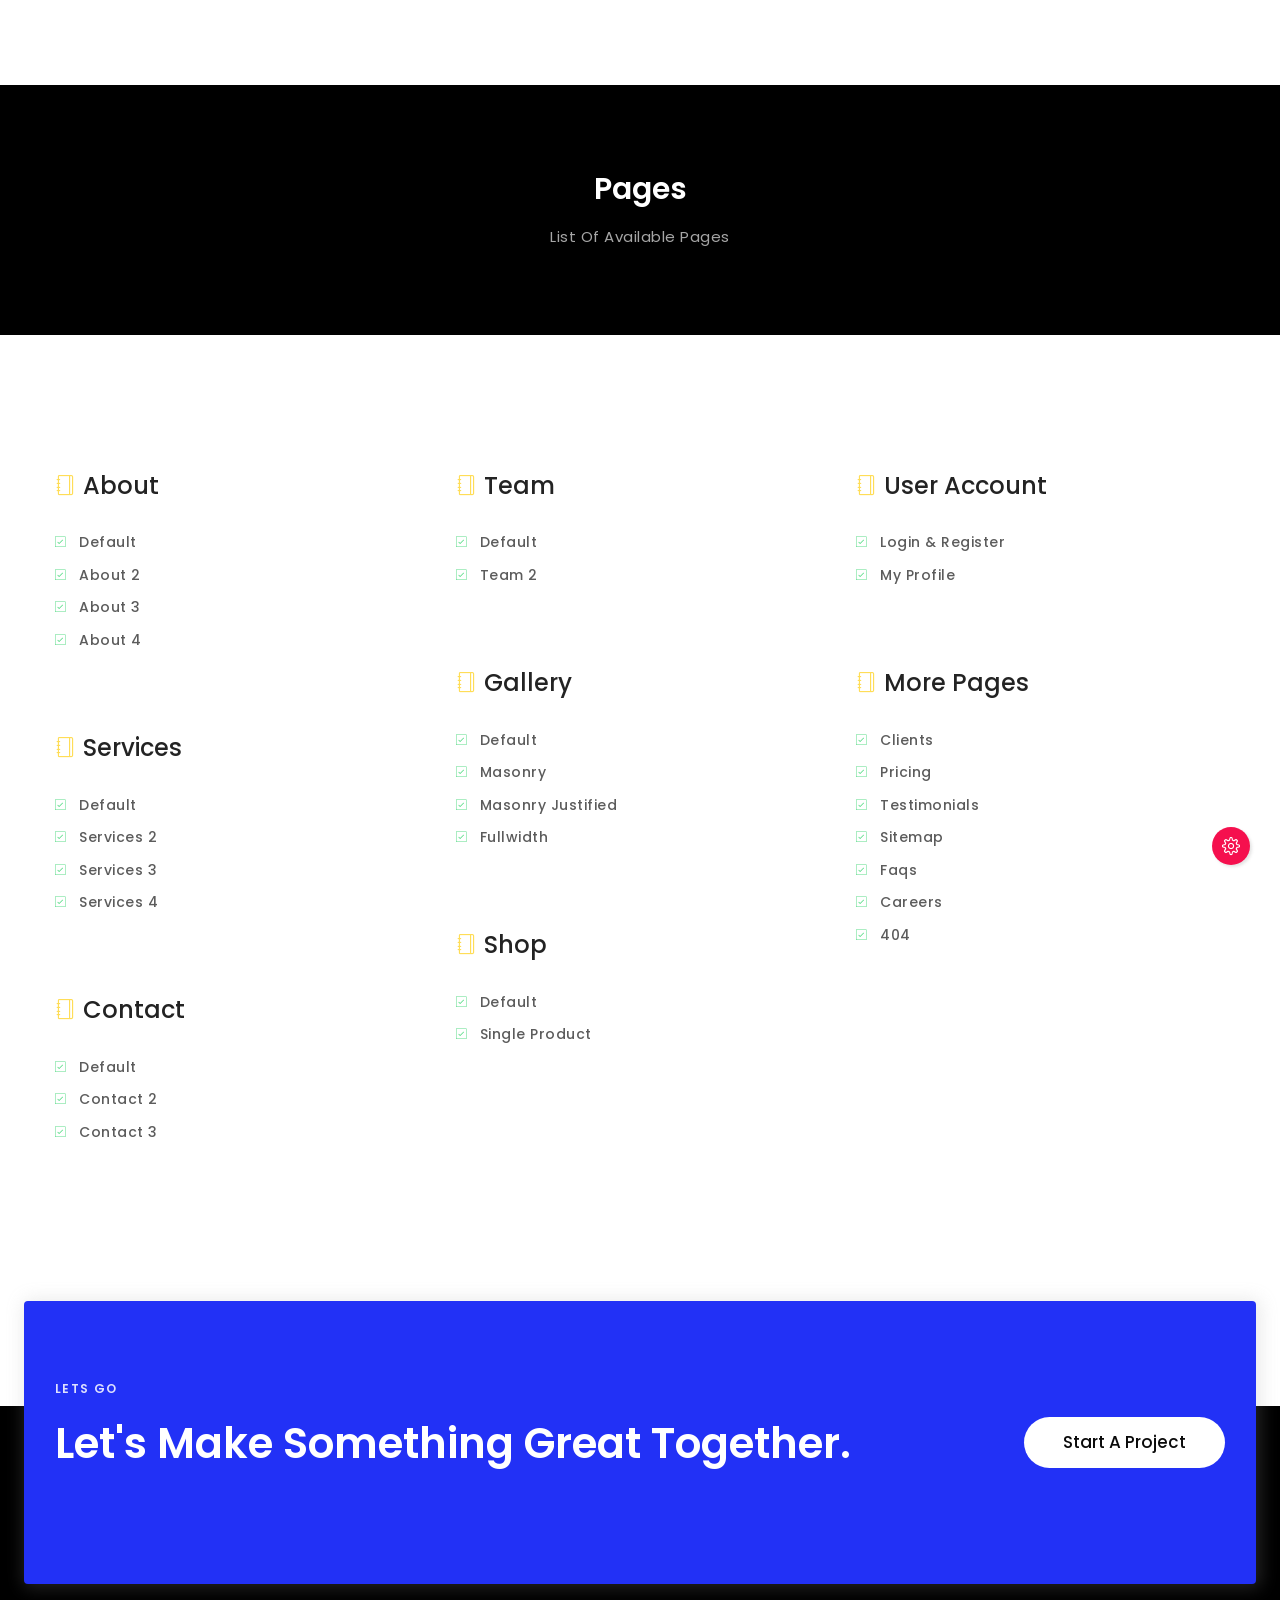
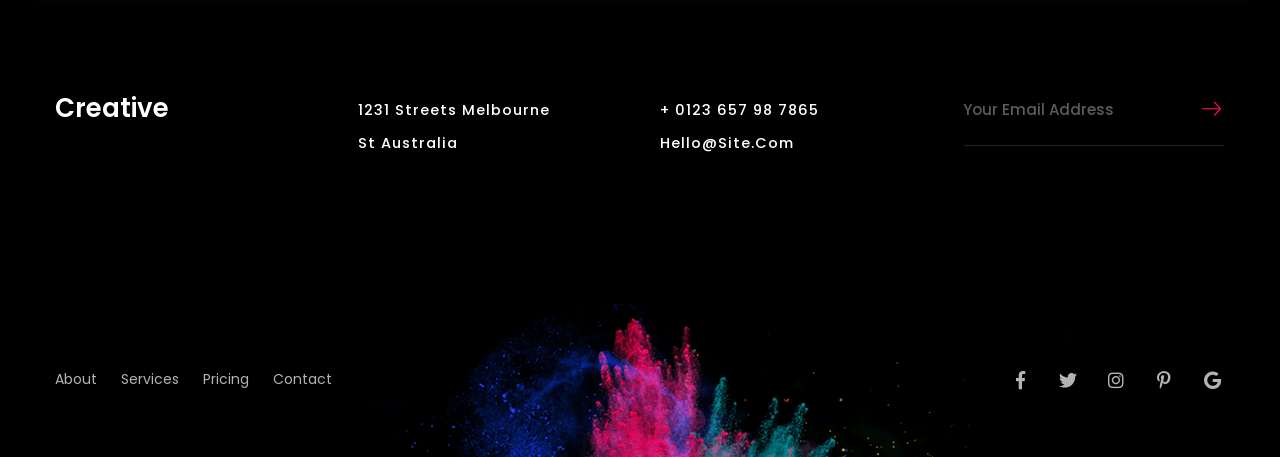
<file: pages/index.html>
<!DOCTYPE html>
<html lang="en" class="no-js no-svg">
  <head>
    <meta charset="UTF-8">
    <meta http-equiv="X-UA-Compatible" content="IE=edge">
    <meta name="viewport" content="width=device-width, initial-scale=1">
    <meta name="author" content="Jozoor">
    <meta name="description" content="Joo - Niche Multi-Purpose HTML Template">
    <meta name="keywords" content="creative, niche, responsive, html5, css3, multipurpose, all in one, html, template">
    <title>Creative | Joo - Niche Multi-Purpose HTML Template</title>
    <link rel="stylesheet" href="../assets/css/vendor.min.css?v=1557270773204">
    <link rel="stylesheet" href="../assets/css/styles.min.css?v=1557270773204">
    <link rel="stylesheet" href="../assets/css/custom.css?v=1557270773204">
    <link href="https://fonts.googleapis.com/css?family=Poppins:300,400,500,600&v=1557270591948" rel="stylesheet">
    <!-- cdn icon fonts
			<link rel="stylesheet" href="https://use.fontawesome.com/releases/v5.0.9/css/all.css?v=1557270591948" crossorigin="anonymous">
			<link rel="stylesheet" href="https://cdnjs.cloudflare.com/ajax/libs/simple-line-icons/2.4.1/css/simple-line-icons.css?v=1557270591948">
			<link href="http://code.ionicframework.com/ionicons/2.0.1/css/ionicons.min.css?v=1557270591948" rel="stylesheet">
		-->
    <link rel="apple-touch-icon" sizes="57x57" href="../assets/images/favicons/apple-touch-icon-57x57.png">
    <link rel="apple-touch-icon" sizes="60x60" href="../assets/images/favicons/apple-touch-icon-60x60.png">
    <link rel="apple-touch-icon" sizes="72x72" href="../assets/images/favicons/apple-touch-icon-72x72.png">
    <link rel="apple-touch-icon" sizes="76x76" href="../assets/images/favicons/apple-touch-icon-76x76.png">
    <link rel="apple-touch-icon" sizes="114x114" href="../assets/images/favicons/apple-touch-icon-114x114.png">
    <link rel="apple-touch-icon" sizes="120x120" href="../assets/images/favicons/apple-touch-icon-120x120.png">
    <link rel="apple-touch-icon" sizes="144x144" href="../assets/images/favicons/apple-touch-icon-144x144.png">
    <link rel="apple-touch-icon" sizes="152x152" href="../assets/images/favicons/apple-touch-icon-152x152.png">
    <link rel="apple-touch-icon" sizes="180x180" href="../assets/images/favicons/apple-touch-icon-180x180.png">
    <meta name="apple-mobile-web-app-capable" content="yes">
    <meta name="apple-mobile-web-app-status-bar-style" content="black-translucent">
    <meta name="apple-mobile-web-app-title" content="Joo Template">
    <link rel="icon" type="image/png" sizes="32x32" href="../assets/images/favicons/favicon-32x32.png">
    <link rel="icon" type="image/png" sizes="16x16" href="../assets/images/favicons/favicon-16x16.png">
    <link rel="shortcut icon" href="../assets/images/favicons/favicon.ico"> </head>
  <body class="active-pageloader creative header-sticky hide-on-scroll header-menu-with-icons footer-widgets footer-background dark-color widgets-6 submenu-show-arrow-right menu-is-capitalized submenu-is-capitalized logo-text-is-capitalized page-elements page-footer-default">
    <div class="pageloader is-active"></div>
    <div id="site-wrap" class="site">
      <div id="header-wrap" class="is-clearfix">
        <header id="header" class="site-header">
          <div id="header-inner" class="site-header-inner container">
            <div class="level">
              <div class="level-left">
                <div id="header-logo" class="site-logo ">
                  <div id="logo-inner" class="site-logo-inner">
                    <a href="../index.html">
                      <span class="logo-text">Creative</span>
                    </a>
                  </div>
                  <!-- #logo-inner -->
                </div>
                <!-- #header-logo -->
              </div>
              <!-- .level-left -->
              <div class="level-right">
                <div class="nav-wrap">
                  <nav class="main-navigation right">
                    <ul class="menu">
                      <li class="mega-menu niche-templates">
                        <a href="../index.html">home</a>
                        <ul>
                          <li>
                            <div class="image-hover effect-5 is-active">
                              <figure>
                                <img alt="Joo - Niche Multi-Purpose HTML Template" src="../assets/images/portfolio//demos/creative-1.png">
                                <span class="tag menu-mark is-primary">active</span>
                                <figcaption>
                                  <h5>Creative 01</h5>
                                </figcaption>
                              </figure>
                            </div>
                          </li>
                          <li>
                            <div class="image-hover effect-5">
                              <figure>
                                <img alt="Joo - Niche Multi-Purpose HTML Template" src="../assets/images/portfolio//demos/corporate-1.png">
                                <figcaption>
                                  <h5>Corporate 01</h5>
                                  <a href="https://themes.jozoor.com/html/joo/corporate/01/" target="_blank">View more</a>
                                </figcaption>
                              </figure>
                            </div>
                          </li>
                          <li>
                            <div class="image-hover effect-5">
                              <figure>
                                <img alt="Joo - Niche Multi-Purpose HTML Template" src="../assets/images/portfolio//demos/entertainment-2.png">
                                <figcaption>
                                  <h5>Burger Restaurant</h5>
                                  <a href="https://themes.jozoor.com/html/joo/entertainment/02/" target="_blank">View more</a>
                                </figcaption>
                              </figure>
                            </div>
                          </li>
                          <li>
                            <div class="image-hover effect-5">
                              <figure>
                                <img alt="Joo - Niche Multi-Purpose HTML Template" src="../assets/images/portfolio//demos/wedding-1.png">
                                <figcaption>
                                  <h5>Wedding</h5>
                                  <a href="https://themes.jozoor.com/html/joo/wedding/01/" target="_blank">View more</a>
                                </figcaption>
                              </figure>
                            </div>
                          </li>
                          <li>
                            <div class="image-hover effect-5">
                              <figure>
                                <img alt="Joo - Niche Multi-Purpose HTML Template" src="../assets/images/portfolio//demos/corporate-2.png">
                                <figcaption>
                                  <h5>Corporate 02</h5>
                                  <a href="https://themes.jozoor.com/html/joo/corporate/02/" target="_blank">View more</a>
                                </figcaption>
                              </figure>
                            </div>
                          </li>
                          <li>
                            <div class="image-hover effect-5">
                              <figure>
                                <img alt="Joo - Niche Multi-Purpose HTML Template" src="../assets/images/portfolio//demos/entertainment-3.png">
                                <figcaption>
                                  <h5>Barber Shop</h5>
                                  <a href="https://themes.jozoor.com/html/joo/entertainment/03/" target="_blank">View more</a>
                                </figcaption>
                              </figure>
                            </div>
                          </li>
                          <li>
                            <div class="image-hover effect-5">
                              <figure>
                                <img alt="Joo - Niche Multi-Purpose HTML Template" src="../assets/images/portfolio//demos/corporate-3.png">
                                <figcaption>
                                  <h5>Logistics Cargo</h5>
                                  <a href="https://themes.jozoor.com/html/joo/corporate/03/" target="_blank">View more</a>
                                </figcaption>
                              </figure>
                            </div>
                          </li>
                          <li>
                            <div class="image-hover effect-5">
                              <figure>
                                <img alt="Joo - Niche Multi-Purpose HTML Template" src="../assets/images/portfolio//demos/entertainment-1.png">
                                <figcaption>
                                  <h5>Restaurant 01</h5>
                                  <a href="https://themes.jozoor.com/html/joo/entertainment/01/" target="_blank">View more</a>
                                </figcaption>
                              </figure>
                            </div>
                          </li>
                          <li>
                            <div class="image-hover effect-5">
                              <figure>
                                <img alt="Joo - Niche Multi-Purpose HTML Template" src="../assets/images/portfolio//demos/wedding-2.png">
                                <figcaption>
                                  <h5>Wedding Planner</h5>
                                  <a href="https://themes.jozoor.com/html/joo/wedding/02/" target="_blank">View more</a>
                                </figcaption>
                              </figure>
                            </div>
                          </li>
                          <li>
                            <div class="image-hover effect-5">
                              <figure>
                                <img alt="Joo - Niche Multi-Purpose HTML Template" src="../assets/images/portfolio//demos/corporate-4.png">
                                <figcaption>
                                  <h5>Logistics Cargo 02</h5>
                                  <a href="https://themes.jozoor.com/html/joo/corporate/04/" target="_blank">View more</a>
                                </figcaption>
                              </figure>
                            </div>
                          </li>
                          <li>
                            <div class="image-hover effect-5">
                              <figure>
                                <img alt="Joo - Niche Multi-Purpose HTML Template" src="../assets/images/portfolio//demos/creative-2.png">
                                <figcaption>
                                  <h5>Creative 02</h5>
                                  <a href="https://themes.jozoor.com/html/joo/creative/02/" target="_blank">View more</a>
                                </figcaption>
                              </figure>
                            </div>
                          </li>
                          <li>
                            <div class="image-hover effect-5">
                              <figure>
                                <img alt="Joo - Niche Multi-Purpose HTML Template" src="../assets/images/portfolio//demos/wedding-3.png">
                                <figcaption>
                                  <h5>Bridal Dresses</h5>
                                  <a href="https://themes.jozoor.com/html/joo/wedding/03/" target="_blank">View more</a>
                                </figcaption>
                              </figure>
                            </div>
                          </li>
                          <li>
                            <div class="image-hover effect-5">
                              <figure>
                                <img alt="Joo - Niche Multi-Purpose HTML Template" src="../assets/images/portfolio//demos/creative-3.png">
                                <figcaption>
                                  <h5>Creative 03</h5>
                                  <a href="https://themes.jozoor.com/html/joo/creative/03/" target="_blank">View more</a>
                                </figcaption>
                              </figure>
                            </div>
                          </li>
                          <li>
                            <div class="image-hover effect-5">
                              <figure>
                                <img alt="Joo - Niche Multi-Purpose HTML Template" src="../assets/images/portfolio//demos/specialty-1.png">
                                <figcaption>
                                  <h5>Coming Soon </h5>
                                  <a href="https://themes.jozoor.com/html/joo/specialty/01/" target="_blank">View more</a>
                                </figcaption>
                              </figure>
                            </div>
                          </li>
                        </ul>
                      </li>
                      <li>
                        <a href="../features/index.html">features</a>
                        <ul>
                          <li>
                            <a href="javascript:void(0);">header
                              <span class="tag menu-mark is-secondary">wow</span>
                            </a>
                            <ul>
                              <li>
                                <a href="../features/header/logo-center.html">logo center
                                  <span class="tag menu-mark is-secondary">old</span>
                                </a>
                              </li>
                              <li>
                                <a href="../features/header/logo-left.html">logo left
                                  <span class="tag menu-mark is-success">new</span>
                                </a>
                              </li>
                              <li>
                                <a href="../features/header/logo-right.html">logo right
                                  <span class="tag menu-mark is-danger">hot</span>
                                </a>
                              </li>
                              <li>
                                <a href="../features/header/logo-center-menu-center.html">logo &amp; menu center</a>
                              </li>
                              <li>
                                <a href="../features/header/logo-top.html">logo top
                                  <span class="tag menu-mark is-warning">hot</span>
                                </a>
                                <ul>
                                  <li>
                                    <a href="../features/header/logo-top-menu-with-icons.html">&amp; menu with icons</a>
                                  </li>
                                  <li>
                                    <a href="../features/header/logo-top-with-icons.html">&amp; logo with icons</a>
                                  </li>
                                </ul>
                              </li>
                              <li>
                                <a href="../features/header/menu-with-buttons.html">menu with buttons</a>
                                <ul>
                                  <li>
                                    <a href="../features/header/menu-center-with-buttons.html">&amp; menu center</a>
                                  </li>
                                  <li>
                                    <a href="../features/header/menu-left-with-buttons.html">&amp; menu left</a>
                                  </li>
                                </ul>
                              </li>
                              <li>
                                <a href="../features/header/menu-with-icons.html">menu with icons</a>
                                <ul>
                                  <li>
                                    <a href="../features/header/menu-with-icons-2.html">menu with icons 2</a>
                                  </li>
                                  <li>
                                    <a href="../features/header/menu-with-icons-2-search-default.html">search default style</a>
                                  </li>
                                  <li>
                                    <a href="../features/header/menu-center-with-icons.html">&amp; menu center</a>
                                  </li>
                                  <li>
                                    <a href="../features/header/menu-left-with-icons.html">&amp; menu left</a>
                                  </li>
                                </ul>
                              </li>
                              <li>
                                <a href="../features/header/menu-with-language-switcher.html">language switcher</a>
                                <ul>
                                  <li>
                                    <a href="../features/header/menu-with-language-switcher-click.html">switcher on click</a>
                                  </li>
                                  <li>
                                    <a href="../features/header/menu-with-language-switcher-2.html">language switcher 2</a>
                                  </li>
                                </ul>
                              </li>
                              <li>
                                <a href="../features/header/menu-top.html">menu top</a>
                                <ul>
                                  <li>
                                    <a href="../features/header/menu-top-logo-with-icons.html">&amp; logo with icons</a>
                                  </li>
                                </ul>
                              </li>
                              <li>
                                <a href="javascript:void(0);">styles</a>
                                <ul>
                                  <li>
                                    <a href="../features/header/styles/full-width.html">full width</a>
                                    <ul>
                                      <li>
                                        <a href="../features/header/styles/full-width-transparent.html">transparent</a>
                                      </li>
                                      <li>
                                        <a href="../features/header/styles/full-width-transparent-border.html">transparent border</a>
                                      </li>
                                      <li>
                                        <a href="../features/header/styles/full-width-background-primary.html">background primary</a>
                                      </li>
                                      <li>
                                        <a href="../features/header/styles/full-width-background-dark.html">background dark</a>
                                      </li>
                                    </ul>
                                  </li>
                                  <li>
                                    <a href="../features/header/styles/transparent.html">transparent</a>
                                    <ul>
                                      <li>
                                        <a href="../features/header/styles/transparent-overlay.html">transparent overlay</a>
                                      </li>
                                    </ul>
                                  </li>
                                  <li>
                                    <a href="../features/header/styles/background-primary-color.html">background color</a>
                                    <ul>
                                      <li>
                                        <a href="../features/header/styles/background-primary-color.html">primary color</a>
                                      </li>
                                      <li>
                                        <a href="../features/header/styles/background-dark-color.html">dark color</a>
                                      </li>
                                    </ul>
                                  </li>
                                  <li>
                                    <a href="../features/header/styles/center-overlay.html">center overlay</a>
                                  </li>
                                  <li>
                                    <a href="javascript:void(0);">menu</a>
                                    <ul>
                                      <li>
                                        <a href="../features/header/styles/menu-dropdown-icon.html">dropdown icon</a>
                                      </li>
                                      <li>
                                        <a href="../features/header/styles/menu-icons.html">with icons</a>
                                      </li>
                                      <li>
                                        <a href="../features/header/styles/menu-border-bottom.html">with border</a>
                                        <ul>
                                          <li>
                                            <a href="../features/header/styles/menu-border-bottom.html">border bottom</a>
                                          </li>
                                          <li>
                                            <a href="../features/header/styles/menu-border-top.html">border top</a>
                                          </li>
                                        </ul>
                                      </li>
                                      <li>
                                        <a href="../features/header/styles/menu-background-primary.html">with background</a>
                                        <ul>
                                          <li>
                                            <a href="../features/header/styles/menu-background-primary.html">primary color</a>
                                          </li>
                                          <li>
                                            <a href="../features/header/styles/menu-background-dark.html">dark color</a>
                                          </li>
                                        </ul>
                                      </li>
                                      <li>
                                        <a href="../features/header/styles/menu-separator-dots.html">with separator</a>
                                        <ul>
                                          <li>
                                            <a href="../features/header/styles/menu-separator-dots.html">with dots</a>
                                          </li>
                                          <li>
                                            <a href="../features/header/styles/menu-separator-line.html">with line</a>
                                          </li>
                                        </ul>
                                      </li>
                                    </ul>
                                  </li>
                                  <li>
                                    <a href="javascript:void(0);">dropdown menu</a>
                                    <ul>
                                      <li>
                                        <a href="../features/header/styles/dropdown-menu-mark.html">with mark</a>
                                      </li>
                                      <li>
                                        <a href="../features/header/styles/dropdown-menu-primary.html">background primary</a>
                                      </li>
                                      <li>
                                        <a href="../features/header/styles/dropdown-menu-dark.html">background dark</a>
                                      </li>
                                    </ul>
                                  </li>
                                </ul>
                              </li>
                            </ul>
                          </li>
                          <li>
                            <a href="javascript:void(0);">side navigation</a>
                            <ul>
                              <li>
                                <a href="../features/side-navigation/side-left.html">side left</a>
                              </li>
                              <li>
                                <a href="../features/side-navigation/side-right.html">side right</a>
                              </li>
                              <li>
                                <a href="../features/side-navigation/side-mini-left.html">side mini left</a>
                              </li>
                              <li>
                                <a href="../features/side-navigation/side-mini-right.html">side mini right</a>
                              </li>
                              <li>
                                <a href="../features/side-navigation/side-mini-with-icons.html">side mini with icons</a>
                              </li>
                              <li>
                                <a href="../features/side-navigation/side-mini-logo-center.html">side mini logo center</a>
                              </li>
                              <li>
                                <a href="javascript:void(0);">styles</a>
                                <ul>
                                  <li>
                                    <a href="javascript:void(0);">content align</a>
                                    <ul>
                                      <li>
                                        <a href="../features/side-navigation/styles/content-align-center.html">center</a>
                                      </li>
                                      <li>
                                        <a href="../features/side-navigation/styles/content-align-right.html">right</a>
                                      </li>
                                    </ul>
                                  </li>
                                  <li>
                                    <a href="javascript:void(0);">background color</a>
                                    <ul>
                                      <li>
                                        <a href="../features/side-navigation/styles/background-color-primary.html">primary color</a>
                                      </li>
                                      <li>
                                        <a href="../features/side-navigation/styles/background-color-dark.html">dark color</a>
                                      </li>
                                    </ul>
                                  </li>
                                  <li>
                                    <a href="javascript:void(0);">logo background</a>
                                    <ul>
                                      <li>
                                        <a href="../features/side-navigation/styles/logo-background-color-primary.html">primary color</a>
                                      </li>
                                      <li>
                                        <a href="../features/side-navigation/styles/logo-background-color-dark.html">dark color</a>
                                      </li>
                                    </ul>
                                  </li>
                                  <li>
                                    <a href="javascript:void(0);">menu</a>
                                    <ul>
                                      <li>
                                        <a href="../features/side-navigation/styles/menu-icons.html">with icons</a>
                                      </li>
                                      <li>
                                        <a href="../features/side-navigation/styles/menu-background-primary.html">with background</a>
                                        <ul>
                                          <li>
                                            <a href="../features/side-navigation/styles/menu-background-primary.html">primary color</a>
                                          </li>
                                          <li>
                                            <a href="../features/side-navigation/styles/menu-background-dark.html">dark color</a>
                                          </li>
                                        </ul>
                                      </li>
                                    </ul>
                                  </li>
                                </ul>
                              </li>
                              <li>
                                <a href="javascript:void(0);">mini styles</a>
                                <ul>
                                  <li>
                                    <a href="javascript:void(0);">background color</a>
                                    <ul>
                                      <li>
                                        <a href="../features/side-navigation/styles/mini-background-color-primary.html">primary color</a>
                                      </li>
                                      <li>
                                        <a href="../features/side-navigation/styles/mini-background-color-dark.html">dark color</a>
                                      </li>
                                    </ul>
                                  </li>
                                  <li>
                                    <a href="javascript:void(0);">logo background</a>
                                    <ul>
                                      <li>
                                        <a href="../features/side-navigation/styles/mini-logo-background-color-primary.html">primary color</a>
                                      </li>
                                      <li>
                                        <a href="../features/side-navigation/styles/mini-logo-background-color-dark.html">dark color</a>
                                      </li>
                                    </ul>
                                  </li>
                                </ul>
                              </li>
                            </ul>
                          </li>
                          <li>
                            <a href="javascript:void(0);">hamburger menu</a>
                            <ul>
                              <li>
                                <a href="../features/hamburger-menu/slide-up.html">slide up</a>
                                <ul>
                                  <li>
                                    <a href="../features/hamburger-menu/slide-up-icon-left.html">&amp; icon left</a>
                                  </li>
                                </ul>
                              </li>
                              <li>
                                <a href="../features/hamburger-menu/slide-down.html">slide down</a>
                                <ul>
                                  <li>
                                    <a href="../features/hamburger-menu/slide-down-icon-left.html">&amp; icon left</a>
                                  </li>
                                </ul>
                              </li>
                              <li>
                                <a href="../features/hamburger-menu/slide-right.html">slide right</a>
                                <ul>
                                  <li>
                                    <a href="../features/hamburger-menu/slide-right-push.html">push off-canvas</a>
                                  </li>
                                  <li>
                                    <a href="../features/hamburger-menu/slide-right-overlay-full-width.html">overlay full-width</a>
                                  </li>
                                </ul>
                              </li>
                              <li>
                                <a href="../features/hamburger-menu/slide-left.html">slide left</a>
                                <ul>
                                  <li>
                                    <a href="../features/hamburger-menu/slide-left-push.html">push off-canvas</a>
                                  </li>
                                  <li>
                                    <a href="../features/hamburger-menu/slide-left-overlay-full-width.html">overlay full-width</a>
                                  </li>
                                </ul>
                              </li>
                              <li>
                                <a href="javascript:void(0);">styles</a>
                                <ul>
                                  <li>
                                    <a href="../features/hamburger-menu/styles/transparent.html">transparent</a>
                                  </li>
                                  <li>
                                    <a href="javascript:void(0);">icon color</a>
                                    <ul>
                                      <li>
                                        <a href="../features/hamburger-menu/styles/icon-primary-color.html">primary</a>
                                      </li>
                                      <li>
                                        <a href="../features/hamburger-menu/styles/icon-dark-color.html">dark</a>
                                      </li>
                                      <li>
                                        <a href="../features/hamburger-menu/styles/icon-white-color.html">white</a>
                                      </li>
                                    </ul>
                                  </li>
                                  <li>
                                    <a href="javascript:void(0);">icon background</a>
                                    <ul>
                                      <li>
                                        <a href="../features/hamburger-menu/styles/icon-background-primary-color.html">primary color</a>
                                      </li>
                                      <li>
                                        <a href="../features/hamburger-menu/styles/icon-background-dark-color.html">dark color</a>
                                      </li>
                                    </ul>
                                  </li>
                                </ul>
                              </li>
                            </ul>
                          </li>
                          <li>
                            <a href="../features/sticky-navigation/show-on-scroll.html">sticky navigation</a>
                            <ul>
                              <li>
                                <a href="../features/sticky-navigation/show-on-scroll.html">show on scroll</a>
                              </li>
                              <li>
                                <a href="../features/sticky-navigation/hide-on-scroll.html">hide on scroll</a>
                              </li>
                            </ul>
                          </li>
                          <li>
                            <a href="../features/one-page-navigation.html">one-page navigation</a>
                          </li>
                          <li>
                            <a href="../features/top-bar/default.html">top bar
                              <span class="tag menu-mark is-primary">new</span>
                            </a>
                            <ul>
                              <li>
                                <a href="../features/top-bar/default.html">default</a>
                              </li>
                              <li>
                                <a href="../features/top-bar/language-switcher.html">language switcher</a>
                              </li>
                              <li>
                                <a href="../features/top-bar/menu.html">with menu</a>
                              </li>
                              <li>
                                <a href="javascript:void(0);">styles</a>
                                <ul>
                                  <li>
                                    <a href="../features/top-bar/styles/background-primary-color.html">background color</a>
                                    <ul>
                                      <li>
                                        <a href="../features/top-bar/styles/background-primary-color.html">primary color</a>
                                      </li>
                                      <li>
                                        <a href="../features/top-bar/styles/background-dark-color.html">dark color</a>
                                      </li>
                                    </ul>
                                  </li>
                                </ul>
                              </li>
                            </ul>
                          </li>
                          <li>
                            <a href="javascript:void(0);">sliders &amp; intro</a>
                            <ul>
                              <li>
                                <a href="../features/sliders-intro/slider-revolution.html">revolution slider</a>
                              </li>
                              <li>
                                <a href="../features/sliders-intro/slider-flex.html">flex slider</a>
                              </li>
                              <li>
                                <a href="../features/sliders-intro/slider-owl.html">owl slider</a>
                              </li>
                              <li>
                                <a href="../features/sliders-intro/intro-image.html">image intro</a>
                              </li>
                              <li>
                                <a href="../features/sliders-intro/intro-parallax.html">parallax intro</a>
                              </li>
                              <li>
                                <a href="../features/sliders-intro/intro-gallery.html">gallery intro</a>
                              </li>
                              <li>
                                <a href="../features/sliders-intro/intro-video.html">video intro</a>
                              </li>
                            </ul>
                          </li>
                          <li>
                            <a href="javascript:void(0);">footer</a>
                            <ul>
                              <li>
                                <a href="../features/footer/default.html#footer">default</a>
                              </li>
                              <li>
                                <a href="../features/footer/widgets.html#footer">widgets</a>
                                <ul>
                                  <li>
                                    <a href="../features/footer/widgets.html#footer">widgets 1</a>
                                  </li>
                                  <li>
                                    <a href="../features/footer/widgets-2.html#footer">widgets 2</a>
                                  </li>
                                  <li>
                                    <a href="../features/footer/widgets-3.html#footer">widgets 3</a>
                                  </li>
                                  <li>
                                    <a href="../features/footer/widgets-4.html#footer">widgets 4</a>
                                  </li>
                                  <li>
                                    <a href="../features/footer/widgets-5.html#footer">widgets 5</a>
                                  </li>
                                  <li>
                                    <a href="../features/footer/widgets-6.html#footer">widgets 6</a>
                                  </li>
                                </ul>
                              </li>
                              <li>
                                <a href="javascript:void(0);">footer top</a>
                                <ul>
                                  <li>
                                    <a href="../features/footer/top/instagram-feed.html#footer-top">instagram feed</a>
                                  </li>
                                  <li>
                                    <a href="../features/footer/top/call-to-action.html#footer-top">call to action</a>
                                  </li>
                                  <li>
                                    <a href="../features/footer/top/google-map.html#footer-top">google map</a>
                                  </li>
                                  <li>
                                    <a href="../features/footer/top/clients.html#footer-top">clients</a>
                                  </li>
                                  <li>
                                    <a href="../features/footer/top/subscribe.html#footer-top">subscribe</a>
                                  </li>
                                </ul>
                              </li>
                              <li>
                                <a href="javascript:void(0);">footer bottom</a>
                                <ul>
                                  <li>
                                    <a href="../features/footer/bottom/default.html#footer-bottom">default</a>
                                  </li>
                                  <li>
                                    <a href="../features/footer/bottom/with-icons.html#footer-bottom">with icons</a>
                                  </li>
                                  <li>
                                    <a href="../features/footer/bottom/with-icons-center.html#footer-bottom">center icons</a>
                                  </li>
                                  <li>
                                    <a href="../features/footer/bottom/with-menu.html#footer-bottom">with menu</a>
                                  </li>
                                  <li>
                                    <a href="../features/footer/bottom/with-menu-icons.html#footer-bottom">menu &amp; icons</a>
                                  </li>
                                </ul>
                              </li>
                              <li>
                                <a href="javascript:void(0);">styles</a>
                                <ul>
                                  <li>
                                    <a href="../features/footer/styles/background-primary-color.html#footer">background color</a>
                                    <ul>
                                      <li>
                                        <a href="../features/footer/styles/background-primary-color.html#footer">primary color</a>
                                      </li>
                                      <li>
                                        <a href="../features/footer/styles/background-dark-color.html#footer">dark color</a>
                                      </li>
                                    </ul>
                                  </li>
                                  <li>
                                    <a href="../features/footer/styles/footer-reveal.html">footer reveal</a>
                                  </li>
                                </ul>
                              </li>
                            </ul>
                          </li>
                          <li>
                            <a href="javascript:void(0);">page title</a>
                            <ul>
                              <li>
                                <a href="../features/page-title/center-alignment.html">center alignment</a>
                                <ul>
                                  <li>
                                    <a href="../features/page-title/center-alignment-breadcrumb.html">with breadcrumb</a>
                                  </li>
                                  <li>
                                    <a href="../features/page-title/center-alignment-icons.html">with icons</a>
                                  </li>
                                  <li>
                                    <a href="../features/page-title/center-alignment-buttons.html">with buttons</a>
                                  </li>
                                </ul>
                              </li>
                              <li>
                                <a href="../features/page-title/left-alignment.html">left alignment</a>
                                <ul>
                                  <li>
                                    <a href="../features/page-title/left-alignment-icons.html">with icons</a>
                                  </li>
                                  <li>
                                    <a href="../features/page-title/left-alignment-buttons.html">with buttons</a>
                                  </li>
                                </ul>
                              </li>
                              <li>
                                <a href="../features/page-title/right-alignment.html">right alignment</a>
                                <ul>
                                  <li>
                                    <a href="../features/page-title/right-alignment-icons.html">with icons</a>
                                  </li>
                                  <li>
                                    <a href="../features/page-title/right-alignment-buttons.html">with buttons</a>
                                  </li>
                                </ul>
                              </li>
                              <li>
                                <a href="javascript:void(0);">styles</a>
                                <ul>
                                  <li>
                                    <a href="javascript:void(0);">background color</a>
                                    <ul>
                                      <li>
                                        <a href="../features/page-title/styles/background-primary-color.html">primary color</a>
                                      </li>
                                      <li>
                                        <a href="../features/page-title/styles/background-primary-color-gradient.html">primary gradient</a>
                                      </li>
                                      <li>
                                        <a href="../features/page-title/styles/background-dark-color.html">dark color</a>
                                      </li>
                                      <li>
                                        <a href="../features/page-title/styles/background-dark-color-gradient.html">dark gradient</a>
                                      </li>
                                    </ul>
                                  </li>
                                  <li>
                                    <a href="../features/page-title/styles/background-image.html">background image</a>
                                  </li>
                                  <li>
                                    <a href="../features/page-title/styles/background-parallax.html">background parallax</a>
                                  </li>
                                  <li>
                                    <a href="../features/page-title/styles/background-ken-burns.html">background ken burns</a>
                                  </li>
                                  <li>
                                    <a href="../features/page-title/styles/background-video.html">background video</a>
                                    <ul>
                                      <li>
                                        <a href="../features/page-title/styles/background-video-muted.html">muted video</a>
                                      </li>
                                    </ul>
                                  </li>
                                  <li>
                                    <a href="../features/page-title/styles/transparent-header.html">transparent header</a>
                                  </li>
                                  <li>
                                    <a href="../features/page-title/styles/mini-height.html">mini height</a>
                                  </li>
                                  <li>
                                    <a href="../features/page-title/styles/full-width.html">full width</a>
                                  </li>
                                </ul>
                              </li>
                              <li>
                                <a href="javascript:void(0);">breadcrumb styles</a>
                                <ul>
                                  <li>
                                    <a href="../features/page-title/breadcrumb-styles/default-separator.html">default separator</a>
                                  </li>
                                  <li>
                                    <a href="../features/page-title/breadcrumb-styles/bullet-separator.html">bullet separator</a>
                                  </li>
                                  <li>
                                    <a href="../features/page-title/breadcrumb-styles/arrow-separator.html">arrow separator</a>
                                  </li>
                                  <li>
                                    <a href="../features/page-title/breadcrumb-styles/dot-separator.html">dot separator</a>
                                  </li>
                                  <li>
                                    <a href="../features/page-title/breadcrumb-styles/succeeds-separator.html">succeeds separator</a>
                                  </li>
                                  <li>
                                    <a href="../features/page-title/breadcrumb-styles/with-icons.html">with icons</a>
                                  </li>
                                </ul>
                              </li>
                            </ul>
                          </li>
                          <li>
                            <a href="javascript:void(0);">columns</a>
                            <ul>
                              <li>
                                <a href="../features/columns/basics.html">basics</a>
                              </li>
                              <li>
                                <a href="../features/columns/sizes.html">sizes</a>
                              </li>
                              <li>
                                <a href="../features/columns/responsiveness.html">responsiveness</a>
                              </li>
                              <li>
                                <a href="../features/columns/nesting.html">nesting</a>
                              </li>
                              <li>
                                <a href="../features/columns/gap.html">gap</a>
                              </li>
                              <li>
                                <a href="../features/columns/options.html">options</a>
                              </li>
                            </ul>
                          </li>
                          <li>
                            <a href="javascript:void(0);">layout</a>
                            <ul>
                              <li>
                                <a href="../features/layout/boxed.html">boxed</a>
                              </li>
                              <li>
                                <a href="../features/layout/container.html">container</a>
                              </li>
                              <li>
                                <a href="../features/layout/level.html">level</a>
                              </li>
                              <li>
                                <a href="../features/layout/media-object.html">media object</a>
                              </li>
                              <li>
                                <a href="../features/layout/hero.html">hero</a>
                              </li>
                              <li>
                                <a href="../features/layout/section.html">section</a>
                              </li>
                              <li>
                                <a href="../features/layout/tiles.html">tiles</a>
                              </li>
                            </ul>
                          </li>
                          <li>
                            <a href="javascript:void(0);">form</a>
                            <ul>
                              <li>
                                <a href="../features/form/general.html">general</a>
                              </li>
                              <li>
                                <a href="../features/form/input.html">input</a>
                              </li>
                              <li>
                                <a href="../features/form/tagsinput.html">tags input</a>
                              </li>
                              <li>
                                <a href="../features/form/textarea.html">textarea</a>
                              </li>
                              <li>
                                <a href="../features/form/select.html">select</a>
                              </li>
                              <li>
                                <a href="../features/form/checkbox.html">checkbox</a>
                              </li>
                              <li>
                                <a href="../features/form/radio.html">radio</a>
                              </li>
                              <li>
                                <a href="../features/form/switch.html">switch</a>
                              </li>
                              <li>
                                <a href="../features/form/slider.html">slider</a>
                              </li>
                              <li>
                                <a href="../features/form/file.html">file</a>
                              </li>
                            </ul>
                          </li>
                        </ul>
                      </li>
                      <li class="active">
                        <a href="../pages/index.html">pages</a>
                        <ul>
                          <li>
                            <a href="../pages/about.html">about</a>
                            <ul>
                              <li>
                                <a href="../pages/about-2.html">about 2</a>
                              </li>
                              <li>
                                <a href="../pages/about-3.html">about 3</a>
                              </li>
                              <li>
                                <a href="../pages/about-4.html">about 4</a>
                              </li>
                            </ul>
                          </li>
                          <li>
                            <a href="../pages/services.html">services</a>
                            <ul>
                              <li>
                                <a href="../pages/services-2.html">services 2</a>
                              </li>
                              <li>
                                <a href="../pages/services-3.html">services 3</a>
                              </li>
                              <li>
                                <a href="../pages/services-4.html">services 4</a>
                              </li>
                            </ul>
                          </li>
                          <li>
                            <a href="../pages/contact.html">contact</a>
                            <ul>
                              <li>
                                <a href="../pages/contact-2.html">contact 2</a>
                              </li>
                              <li>
                                <a href="../pages/contact-3.html">contact 3</a>
                              </li>
                            </ul>
                          </li>
                          <li>
                            <a href="../pages/team.html">team</a>
                            <ul>
                              <li>
                                <a href="../pages/team-2.html">team 2</a>
                              </li>
                            </ul>
                          </li>
                          <li>
                            <a href="../pages/gallery.html">gallery</a>
                            <ul>
                              <li>
                                <a href="../pages/gallery-masonry.html">masonry</a>
                              </li>
                              <li>
                                <a href="../pages/gallery-justified.html">masonry justified</a>
                              </li>
                              <li>
                                <a href="../pages/gallery-fullwidth.html">fullwidth</a>
                              </li>
                            </ul>
                          </li>
                          <li>
                            <a href="../pages/shop.html">shop</a>
                            <ul>
                              <li>
                                <a href="../pages/shop-product.html">single product</a>
                              </li>
                            </ul>
                          </li>
                          <li>
                            <a href="javascript:void(0);">user account</a>
                            <ul>
                              <li>
                                <a href="../pages/user-login.html">Login &amp; Register</a>
                              </li>
                              <li>
                                <a href="../pages/user-profile.html">my profile</a>
                              </li>
                            </ul>
                          </li>
                          <li>
                            <a href="javascript:void(0);">more pages</a>
                            <ul>
                              <li>
                                <a href="../pages/clients.html">clients</a>
                              </li>
                              <li>
                                <a href="../pages/pricing.html">pricing</a>
                              </li>
                              <li>
                                <a href="../pages/testimonials.html">testimonials</a>
                              </li>
                              <li>
                                <a href="../pages/sitemap.html">sitemap</a>
                              </li>
                              <li>
                                <a href="../pages/faqs.html">faqs</a>
                              </li>
                              <li>
                                <a href="../pages/careers.html">careers</a>
                              </li>
                              <li>
                                <a href="../pages/404.html">404</a>
                              </li>
                            </ul>
                          </li>
                        </ul>
                      </li>
                      <li>
                        <a href="../portfolio/index.html">portfolio</a>
                        <ul>
                          <li>
                            <a href="javascript:void(0);">grid</a>
                            <ul>
                              <li>
                                <a href="../portfolio/grid/columns-2.html">2 columns</a>
                              </li>
                              <li>
                                <a href="../portfolio/grid/columns-3.html">3 columns</a>
                              </li>
                              <li>
                                <a href="../portfolio/grid/columns-4.html">4 columns</a>
                              </li>
                              <li>
                                <a href="../portfolio/grid/columns-5.html">5 columns</a>
                              </li>
                              <li>
                                <a href="../portfolio/grid/columns-6.html">6 columns</a>
                              </li>
                            </ul>
                          </li>
                          <li>
                            <a href="javascript:void(0);">masonry</a>
                            <ul>
                              <li>
                                <a href="../portfolio/masonry/columns-2.html">2 columns</a>
                              </li>
                              <li>
                                <a href="../portfolio/masonry/columns-3.html">3 columns</a>
                              </li>
                              <li>
                                <a href="../portfolio/masonry/columns-4.html">4 columns</a>
                              </li>
                              <li>
                                <a href="../portfolio/masonry/columns-5.html">5 columns</a>
                              </li>
                              <li>
                                <a href="../portfolio/masonry/columns-6.html">6 columns</a>
                              </li>
                              <li>
                                <a href="../portfolio/masonry/justified-layout.html">justified layout</a>
                              </li>
                            </ul>
                          </li>
                          <li>
                            <a href="javascript:void(0);">styles</a>
                            <ul>
                              <li>
                                <a href="../portfolio/styles/style-1.html">style 1</a>
                              </li>
                              <li>
                                <a href="../portfolio/styles/style-2.html">style 2</a>
                              </li>
                              <li>
                                <a href="../portfolio/styles/style-3.html">style 3</a>
                              </li>
                              <li>
                                <a href="../portfolio/styles/style-4.html">style 4</a>
                              </li>
                              <li>
                                <a href="../portfolio/styles/style-5.html">style 5</a>
                              </li>
                            </ul>
                          </li>
                          <li>
                            <a href="javascript:void(0);">options</a>
                            <ul>
                              <li>
                                <a href="../portfolio/options/columns-no-gap.html">columns no gap</a>
                              </li>
                              <li>
                                <a href="../portfolio/options/fullwidth-slider.html">fullwidth slider</a>
                              </li>
                              <li>
                                <a href="../portfolio/options/fullwidth-scrollbar-slider.html">scrollbar slider</a>
                              </li>
                              <li>
                                <a href="../portfolio/options/carousel-slider.html">carousel slider</a>
                              </li>
                              <li>
                                <a href="../portfolio/options/infinite-scroll.html">infinite scroll</a>
                              </li>
                              <li>
                                <a href="../portfolio/options/load-more.html">load more</a>
                              </li>
                              <li>
                                <a href="../portfolio/options/pagination.html">pagination</a>
                              </li>
                              <li>
                                <a href="../portfolio/options/hash-filter.html#filter=.branding">hash filter</a>
                              </li>
                              <li>
                                <a href="../portfolio/options/filter-styles.html">filter styles</a>
                              </li>
                              <li>
                                <a href="../portfolio/options/without-filter.html">without filter</a>
                              </li>
                            </ul>
                          </li>
                          <li>
                            <a href="javascript:void(0);">layouts</a>
                            <ul>
                              <li>
                                <a href="../portfolio/layouts/default.html">default</a>
                              </li>
                              <li>
                                <a href="../portfolio/layouts/right-sidebar.html">right sidebar</a>
                              </li>
                              <li>
                                <a href="../portfolio/layouts/left-sidebar.html">left sidebar</a>
                              </li>
                              <li>
                                <a href="../portfolio/layouts/fullwidth.html">fullwidth</a>
                              </li>
                              <li>
                                <a href="../portfolio/layouts/parallax.html">parallax</a>
                              </li>
                            </ul>
                          </li>
                          <li>
                            <a href="../portfolio/single.html">single project</a>
                            <ul>
                              <li>
                                <a href="../portfolio/single/2.html">single 2</a>
                              </li>
                              <li>
                                <a href="../portfolio/single/3.html">single 3</a>
                              </li>
                              <li>
                                <a href="../portfolio/single/4.html">single 4</a>
                              </li>
                              <li>
                                <a href="../portfolio/single/5.html">single 5</a>
                              </li>
                              <li>
                                <a href="../portfolio/single/6.html">single 6</a>
                              </li>
                            </ul>
                          </li>
                        </ul>
                      </li>
                      <li>
                        <a href="../blog/index.html">blog</a>
                        <ul>
                          <li>
                            <a href="javascript:void(0);">default</a>
                            <ul>
                              <li>
                                <a href="../blog/default/right-sidebar.html">right sidebar</a>
                              </li>
                              <li>
                                <a href="../blog/default/left-sidebar.html">left sidebar</a>
                              </li>
                              <li>
                                <a href="../blog/default/fullwidth.html">fullwidth</a>
                              </li>
                              <li>
                                <a href="../blog/default/style-1.html">style 1</a>
                              </li>
                              <li>
                                <a href="../blog/default/style-2.html">style 2</a>
                              </li>
                              <li>
                                <a href="../blog/default/style-3.html">style 3</a>
                              </li>
                            </ul>
                          </li>
                          <li>
                            <a href="../blog/grid.html">grid</a>
                          </li>
                          <li>
                            <a href="../blog/card.html">card</a>
                          </li>
                          <li>
                            <a href="../blog/simple.html">simple</a>
                          </li>
                          <li>
                            <a href="../blog/list.html">list</a>
                          </li>
                          <li>
                            <a href="../blog/masonry.html">masonry</a>
                          </li>
                          <li>
                            <a href="../blog/timeline.html">timeline</a>
                          </li>
                          <li>
                            <a href="../blog/fullwidth.html">fullwidth</a>
                          </li>
                          <li>
                            <a href="../blog/post-types.html">post types</a>
                          </li>
                          <li>
                            <a href="../blog/single.html">single post</a>
                            <ul>
                              <li>
                                <a href="../blog/single/right-sidebar.html">right sidebar</a>
                              </li>
                              <li>
                                <a href="../blog/single/left-sidebar.html">left sidebar</a>
                              </li>
                              <li>
                                <a href="../blog/single/fullwidth.html">fullwidth</a>
                              </li>
                              <li>
                                <a href="../blog/single/custom-layout.html">custom layout</a>
                              </li>
                            </ul>
                          </li>
                        </ul>
                      </li>
                      <li class="mega-menu">
                        <a href="../elements/index.html">elements</a>
                        <ul>
                          <li>
                            <a href="../elements/index.html">elements</a>
                            <ul>
                              <li>
                                <a href="../elements/latest-news.html">latest news</a>
                              </li>
                              <li>
                                <a href="../elements/accordions.html">accordions</a>
                              </li>
                              <li>
                                <a href="../elements/breadcrumbs.html">breadcrumbs</a>
                              </li>
                              <li>
                                <a href="../elements/counters.html">counters</a>
                              </li>
                              <li>
                                <a href="../elements/subscribe.html">subscribe</a>
                              </li>
                              <li>
                                <a href="../elements/pageloader.html">page-loader</a>
                              </li>
                              <li>
                                <a href="../elements/notification.html">notification</a>
                              </li>
                              <li>
                                <a href="../elements/modal.html">modal</a>
                              </li>
                              <li>
                                <a href="../elements/backgrounds-types.html">backgrounds types</a>
                              </li>
                              <li>
                                <a href="../elements/carousel-slider.html">carousel slider</a>
                              </li>
                            </ul>
                          </li>
                          <li>
                            <a href="../elements/index.html">elements</a>
                            <ul>
                              <li>
                                <a href="../elements/team.html">team</a>
                              </li>
                              <li>
                                <a href="../elements/tabs.html">tabs</a>
                              </li>
                              <li>
                                <a href="../elements/pagination.html">pagination</a>
                              </li>
                              <li>
                                <a href="../elements/pricing-tables.html">pricing tables</a>
                              </li>
                              <li>
                                <a href="../elements/testimonials.html">testimonials</a>
                              </li>
                              <li>
                                <a href="../elements/progress-bars.html">progress bars</a>
                              </li>
                              <li>
                                <a href="../elements/card.html">card</a>
                              </li>
                              <li>
                                <a href="../elements/tables.html">tables</a>
                              </li>
                              <li>
                                <a href="../elements/google-map.html">google map</a>
                              </li>
                              <li>
                                <a href="../elements/animations.html">animations</a>
                              </li>
                            </ul>
                          </li>
                          <li>
                            <a href="../elements/index.html">elements</a>
                            <ul>
                              <li>
                                <a href="../elements/recent-work.html">recent work</a>
                              </li>
                              <li>
                                <a href="../elements/lists.html">lists</a>
                              </li>
                              <li>
                                <a href="../elements/dividers.html">dividers</a>
                              </li>
                              <li>
                                <a href="../elements/heading.html">heading</a>
                              </li>
                              <li>
                                <a href="../elements/clients.html">clients</a>
                              </li>
                              <li>
                                <a href="../elements/calendar.html">calendar</a>
                              </li>
                              <li>
                                <a href="../elements/dropdown.html">dropdown</a>
                              </li>
                              <li>
                                <a href="../elements/code-highlight.html">code highlight</a>
                              </li>
                              <li>
                                <a href="../elements/ratings.html">ratings</a>
                              </li>
                              <li>
                                <a href="../elements/notify-bars-alerts.html">notify bars &amp; alerts</a>
                              </li>
                            </ul>
                          </li>
                          <li>
                            <a href="../elements/index.html">elements</a>
                            <ul>
                              <li>
                                <a href="../elements/lightboxes.html">lightboxes</a>
                              </li>
                              <li>
                                <a href="../elements/icons.html">icons</a>
                              </li>
                              <li>
                                <a href="../elements/tags.html">tags</a>
                              </li>
                              <li>
                                <a href="../elements/icon-boxes.html">icon boxes</a>
                              </li>
                              <li>
                                <a href="../elements/blockquotes.html">blockquotes</a>
                              </li>
                              <li>
                                <a href="../elements/timeline.html">timeline</a>
                              </li>
                              <li>
                                <a href="../elements/menu.html">navigation menu</a>
                              </li>
                              <li>
                                <a href="../elements/quickview.html">quickview</a>
                              </li>
                              <li>
                                <a href="../elements/image-hover.html">image hover</a>
                              </li>
                              <li>
                                <a href="../elements/animated-typing.html">animated typing</a>
                              </li>
                            </ul>
                          </li>
                          <li>
                            <a href="../elements/index.html">elements</a>
                            <ul>
                              <li>
                                <a href="../elements/instagram.html">instagram</a>
                              </li>
                              <li>
                                <a href="../elements/buttons.html">buttons</a>
                              </li>
                              <li>
                                <a href="../elements/badges.html">badges</a>
                              </li>
                              <li>
                                <a href="../elements/call-to-action.html">call to action</a>
                              </li>
                              <li>
                                <a href="../elements/typography.html">typography</a>
                              </li>
                              <li>
                                <a href="../elements/box.html">box</a>
                              </li>
                              <li>
                                <a href="../elements/message.html">message</a>
                              </li>
                              <li>
                                <a href="../elements/steps.html">steps</a>
                              </li>
                              <li>
                                <a href="../elements/countdown.html">countdown</a>
                              </li>
                              <li>
                                <a href="../elements/charts.html">charts</a>
                              </li>
                            </ul>
                          </li>
                        </ul>
                      </li>
                    </ul>
                  </nav>
                  <!-- #site-navigation -->
                </div>
                <!-- #nav-wrap -->
                <ul class="header-menu-icons ">
                  <li class="dropdown-search-form search-style-2">
                    <a href="javascript:void(0);">
                      <span class="icon">
                        <i class="icon-magnifier"></i>
                      </span>
                    </a>
                    <ul>
                      <li class="header widget-form">
                        <form>
                          <div class="field">
                            <div class="control is-expanded">
                              <input class="input" type="text" placeholder="Search...">
                              <button type="submit" class="button">
                                <span class="icon">
                                  <i class="icon-magnifier"></i>
                                </span>
                              </button>
                            </div>
                          </div>
                        </form>
                      </li>
                    </ul>
                  </li>
                  <li class="show-quickview">
                    <a href="javascript:void(0);" data-show="quickview" data-target="quickviewInfo">
                      <span class="icon">
                        <i class="ion-ios-menu"></i>
                      </span>
                    </a>
                  </li>
                </ul>
                <!-- .header-menu-icons -->
                <div class="modal search-form-overlay">
                  <div class="modal-background"></div>
                  <div class="modal-content">
                    <form class="widget-form">
                      <div class="field">
                        <div class="control is-expanded">
                          <input class="input" type="text" placeholder="Search...">
                          <button type="submit" class="button">
                            <span class="icon">
                              <i class="icon-magnifier"></i>
                            </span>
                          </button>
                        </div>
                      </div>
                    </form>
                  </div>
                  <button class="modal-close is-large" aria-label="close"></button>
                </div>
                <!-- .modal.search-form-overlay -->
                <div id="quickviewInfo" class="quickview">
                  <div class="quickview-header">
                    <p class="title"></p>
                    <span class="delete" data-dismiss="quickview"></span>
                  </div>
                  <div class="quickview-body">
                    <div class="quickview-block">
                      <div class="footer">
                        <div class="columns is-variable is-multiline">
                          <div class="column is-12">
                            <div class="widget widget-html">
                              <div class="textwidget">
                                <div id="footer-logo" class="site-logo ">
                                  <a href="../index.html">
                                    <span class="logo-text">Creative</span>
                                  </a>
                                </div>
                                <!-- #footer-logo -->
                                <br>
                                <p>The main component of a healthy environment for self esteem is that it needs be nurturing. It should provide unconditional warmth.</p>
                                <div class="footer-social-links ">
                                  <ul>
                                    <li>
                                      <a href="#" target="_blank">
                                        <span class="icon">
                                          <i class="fab fa-facebook-f"></i>
                                        </span>
                                      </a>
                                    </li>
                                    <li>
                                      <a href="#" target="_blank">
                                        <span class="icon">
                                          <i class="fab fa-twitter"></i>
                                        </span>
                                      </a>
                                    </li>
                                    <li>
                                      <a href="#" target="_blank">
                                        <span class="icon">
                                          <i class="fab fa-instagram"></i>
                                        </span>
                                      </a>
                                    </li>
                                    <li>
                                      <a href="#" target="_blank">
                                        <span class="icon">
                                          <i class="fab fa-pinterest-p"></i>
                                        </span>
                                      </a>
                                    </li>
                                  </ul>
                                </div>
                              </div>
                              <!-- .textwidget -->
                            </div>
                          </div>
                          <!-- .column -->
                          <div class="column is-12">
                            <div class="widget widget-instafeed">
                              <h3 class="widget-title ">Instagram</h3>
                              <div id="instafeed-footer-2" class="instafeed">
                                <!-- instagram feed will be loaded here -->
                              </div>
                            </div>
                          </div>
                          <!-- .column -->
                          <div class="column is-12">
                            <div class="widget widget-form">
                              <h3 class="widget-title ">subscribe</h3>
                              <p>The main component of a healthy environment for self esteem is that.</p>
                              <br>
                              <form>
                                <div class="field">
                                  <div class="control is-expanded">
                                    <input class="input" type="text" placeholder="your@email.com">
                                    <button type="submit" class="button is-radiusless">
                                      <span class="icon">
                                        <i class="icon-envelope"></i>
                                      </span>
                                    </button>
                                  </div>
                                </div>
                              </form>
                            </div>
                          </div>
                          <!-- .column -->
                        </div>
                        <!-- .columns -->
                      </div>
                      <!-- footer -->
                    </div>
                  </div>
                </div>
              </div>
              <!-- .level-right -->
            </div>
            <!-- .level -->
          </div>
          <!-- #header-inner -->
        </header>
        <!-- #header -->
      </div>
      <!-- #header-wrap -->
      <div id="header-bottom-wrap" class="is-clearfix">
        <div id="header-bottom" class="site-header-bottom">
          <div id="header-bottom-inner" class="site-header-bottom-inner ">
            <section class="hero page-title has-text-centered is-secondary ">
              <div class="hero-body">
                <div class="container">
                  <h1 class="title">Pages</h1>
                  <h3 class="subtitle">List Of Available Pages</h3>
                </div>
                <!-- .hero-body -->
              </div>
              <!-- .container -->
            </section>
            <!-- .page-title -->
          </div>
          <!-- #header-bottom-inner -->
        </div>
        <!-- #header-bottom -->
      </div>
      <!-- #header-bottom-wrap -->
      <!-- import content layouts and modules -->
      <div id="content-main-wrap" class="is-clearfix">
        <div id="content-area" class="site-content-area">
          <div id="content-area-inner" class="site-content-area-inner">
            <section class="section  is-clearfix">
              <div class="container">
                <br>
                <div class="content columns is-variable is-multiline is-4">
                  <div class="column is-4">
                    <h3 style="margin-bottom: 1.2em;">
                      <span class="icon is-size-5 has-text-warning" style="width: auto;padding-right: 2px;">
                        <i class="icon-notebook"></i>
                      </span> About </h3>
                    <ul class="list no-margin no-style list-checkbox-outline is-success is-capitalized">
                      <li>
                        <a href="../pages/about.html">default</a>
                      </li>
                      <li>
                        <a href="../pages/about-2.html">about 2</a>
                      </li>
                      <li>
                        <a href="../pages/about-3.html">about 3</a>
                      </li>
                      <li>
                        <a href="../pages/about-4.html">about 4</a>
                      </li>
                    </ul>
                    <br>
                    <br>
                    <h3 style="margin-bottom: 1.2em;">
                      <span class="icon is-size-5 has-text-warning" style="width: auto;padding-right: 2px;">
                        <i class="icon-notebook"></i>
                      </span> Services </h3>
                    <ul class="list no-margin no-style list-checkbox-outline is-success is-capitalized">
                      <li>
                        <a href="../pages/services.html">default</a>
                      </li>
                      <li>
                        <a href="../pages/services-2.html">services 2</a>
                      </li>
                      <li>
                        <a href="../pages/services-3.html">services 3</a>
                      </li>
                      <li>
                        <a href="../pages/services-4.html">services 4</a>
                      </li>
                    </ul>
                    <br>
                    <br>
                    <h3 style="margin-bottom: 1.2em;">
                      <span class="icon is-size-5 has-text-warning" style="width: auto;padding-right: 2px;">
                        <i class="icon-notebook"></i>
                      </span> Contact </h3>
                    <ul class="list no-margin no-style list-checkbox-outline is-success is-capitalized">
                      <li>
                        <a href="../pages/contact.html">default</a>
                      </li>
                      <li>
                        <a href="../pages/contact-2.html">contact 2</a>
                      </li>
                      <li>
                        <a href="../pages/contact-3.html">contact 3</a>
                      </li>
                    </ul>
                  </div>
                  <div class="column is-4">
                    <h3 style="margin-bottom: 1.2em;">
                      <span class="icon is-size-5 has-text-warning" style="width: auto;padding-right: 2px;">
                        <i class="icon-notebook"></i>
                      </span> Team </h3>
                    <ul class="list no-margin no-style list-checkbox-outline is-success is-capitalized">
                      <li>
                        <a href="../pages/team.html">default</a>
                      </li>
                      <li>
                        <a href="../pages/team-2.html">team 2</a>
                      </li>
                    </ul>
                    <br>
                    <br>
                    <h3 style="margin-bottom: 1.2em;">
                      <span class="icon is-size-5 has-text-warning" style="width: auto;padding-right: 2px;">
                        <i class="icon-notebook"></i>
                      </span> Gallery </h3>
                    <ul class="list no-margin no-style list-checkbox-outline is-success is-capitalized">
                      <li>
                        <a href="../pages/gallery.html">default</a>
                      </li>
                      <li>
                        <a href="../pages/gallery-masonry.html">masonry</a>
                      </li>
                      <li>
                        <a href="../pages/gallery-justified.html">masonry justified</a>
                      </li>
                      <li>
                        <a href="../pages/gallery-fullwidth.html">fullwidth</a>
                      </li>
                    </ul>
                    <br>
                    <br>
                    <h3 style="margin-bottom: 1.2em;">
                      <span class="icon is-size-5 has-text-warning" style="width: auto;padding-right: 2px;">
                        <i class="icon-notebook"></i>
                      </span> Shop </h3>
                    <ul class="list no-margin no-style list-checkbox-outline is-success is-capitalized">
                      <li>
                        <a href="../pages/shop.html">default</a>
                      </li>
                      <li>
                        <a href="../pages/shop-product.html">single product</a>
                      </li>
                    </ul>
                  </div>
                  <div class="column is-4">
                    <h3 style="margin-bottom: 1.2em;">
                      <span class="icon is-size-5 has-text-warning" style="width: auto;padding-right: 2px;">
                        <i class="icon-notebook"></i>
                      </span> User Account </h3>
                    <ul class="list no-margin no-style list-checkbox-outline is-success is-capitalized">
                      <li>
                        <a href="../pages/user-login.html">Login &amp; Register</a>
                      </li>
                      <li>
                        <a href="../pages/user-profile.html">my profile</a>
                      </li>
                    </ul>
                    <br>
                    <br>
                    <h3 style="margin-bottom: 1.2em;">
                      <span class="icon is-size-5 has-text-warning" style="width: auto;padding-right: 2px;">
                        <i class="icon-notebook"></i>
                      </span> More Pages </h3>
                    <ul class="list no-margin no-style list-checkbox-outline is-success is-capitalized">
                      <li>
                        <a href="../pages/clients.html">clients</a>
                      </li>
                      <li>
                        <a href="../pages/pricing.html">pricing</a>
                      </li>
                      <li>
                        <a href="../pages/testimonials.html">testimonials</a>
                      </li>
                      <li>
                        <a href="../pages/sitemap.html">sitemap</a>
                      </li>
                      <li>
                        <a href="../pages/faqs.html">faqs</a>
                      </li>
                      <li>
                        <a href="../pages/careers.html">careers</a>
                      </li>
                      <li>
                        <a href="../pages/404.html">404</a>
                      </li>
                    </ul>
                  </div>
                </div>
                <br> </div>
            </section>
          </div>
          <!-- #content-area-inner -->
        </div>
        <!-- #content-area -->
      </div>
      <!-- #content-main-wrap -->
      <div id="footer-top-wrap" class="is-clearfix">
        <div id="footer-top" class="site-footer-top">
          <div id="footer-top-inner" class="site-footer-top-inner "> </div>
          <!-- #footer-top-inner -->
        </div>
        <!-- #footer-top -->
      </div>
      <!-- #footer-top-wrap -->
      <section class="section site-footer-top welcome-section bottom is-clearfix">
        <div class="section-body">
          <div class="container">
            <div class="level">
              <div>
                <p class="heading-title-top has-text-left">lets go</p>
                <h1 class="heading-title style-1 has-text-left">Let's Make Something Great Together.</h1>
              </div>
              <div class="level-right">
                <a href="../pages/contact.html" class="button is-white is-rounded">Start a Project</a>
              </div>
              <!-- .level-right -->
            </div>
          </div>
        </div>
      </section>
      <div id="footer-wrap" class="is-clearfix">
        <footer id="footer" class="site-footer">
          <div id="footer-inner" class="site-footer-inner container">
            <div class="columns is-variable is-5 is-multiline">
              <div class="column is-3">
                <div class="widget widget-html">
                  <div class="textwidget">
                    <div class="site-logo ">
                      <a href="../index.html">
                        <span class="logo-text">Creative</span>
                      </a>
                    </div>
                    <!-- #footer-logo -->
                  </div>
                  <!-- .textwidget -->
                </div>
              </div>
              <!-- .column -->
              <div class="column is-3">
                <div class="widget widget-links">
                  <div class="widget-links links-with-icons">
                    <ul>
                      <li>
                        <a href="#">1231 Streets Melbourne</a>
                      </li>
                      <li>
                        <a href="#">St Australia</a>
                      </li>
                    </ul>
                  </div>
                </div>
                <!-- .widget -->
              </div>
              <!-- .column -->
              <div class="column is-3">
                <div class="widget widget-tags">
                  <div class="widget-links links-with-icons">
                    <ul>
                      <li>
                        <a href="tel:+66396847263">+ 0123 657 98 7865</a>
                      </li>
                      <li>
                        <a href="mailto:welcome@website.com">hello@site.com</a>
                      </li>
                    </ul>
                  </div>
                  <!-- .tagcloud -->
                </div>
              </div>
              <!-- .column -->
              <div class="column is-3">
                <div class="widget widget-form">
                  <form>
                    <div class="field">
                      <div class="control is-expanded">
                        <input class="input" type="text" placeholder="Your Email Address">
                        <button type="submit" class="button is-radiusless">
                          <span class="icon">
                            <i class="ion-ios-arrow-round-forward-outline"></i>
                          </span>
                        </button>
                      </div>
                    </div>
                  </form>
                </div>
              </div>
              <!-- .column -->
            </div>
            <!-- .columns -->
          </div>
          <!-- #footer-inner -->
        </footer>
        <!-- #footer -->
      </div>
      <!-- #footer-wrap -->
      <div id="footer-bottom-wrap" class="is-clearfix">
        <div id="footer-bottom" class="site-footer-bottom">
          <div id="footer-bottom-inner" class="site-footer-bottom-inner ">
            <section class="section footer-bottom-content">
              <div class="container">
                <h2 class="display-none">Footer</h2>
                <div class="level">
                  <div class="level-left">
                    <div class="nav-wrap">
                      <nav class="main-navigation left">
                        <ul class="menu">
                          <li>
                            <a href="../pages/about.html">about</a>
                          </li>
                          <li>
                            <a href="../pages/services.html">services</a>
                          </li>
                          <li>
                            <a href="../pages/pricing.html">pricing</a>
                          </li>
                          <li>
                            <a href="../pages/contact.html">contact</a>
                          </li>
                        </ul>
                      </nav>
                      <!-- #site-navigation -->
                    </div>
                    <!-- #nav-wrap -->
                  </div>
                  <!-- .level-left -->
                  <div class="level-right">
                    <ul class="header-menu-icons social">
                      <li>
                        <a href="#" target="_blank">
                          <span class="icon">
                            <i class="fab fa-facebook-f"></i>
                          </span>
                        </a>
                      </li>
                      <li>
                        <a href="#" target="_blank">
                          <span class="icon">
                            <i class="fab fa-twitter"></i>
                          </span>
                        </a>
                      </li>
                      <li>
                        <a href="#" target="_blank">
                          <span class="icon">
                            <i class="fab fa-instagram"></i>
                          </span>
                        </a>
                      </li>
                      <li>
                        <a href="#" target="_blank">
                          <span class="icon">
                            <i class="fab fa-pinterest-p"></i>
                          </span>
                        </a>
                      </li>
                      <li>
                        <a href="#" target="_blank">
                          <span class="icon">
                            <i class="fab fa-google"></i>
                          </span>
                        </a>
                      </li>
                    </ul>
                    <!-- .header-menu-icons -->
                  </div>
                  <!-- .level-right -->
                </div>
                <!-- .level -->
              </div>
            </section>
            <!-- .footer-bottom-content -->
          </div>
          <!-- #footer-bottom-inner -->
        </div>
        <!-- #footer-bottom -->
      </div>
      <!-- #footer-bottom-wrap -->
      <!-- show floating buttons -->
      <div class="floating_buttons is-animate">
        <a href="javascript:void(0);" class="float" id="menu-share">
          <span class="icon">
            <i class="icon-settings"></i>
          </span>
        </a>
        <ul>
          <li>
            <a href="https://1.envato.market/Jozoor" target="_blank" class="tooltip is-tooltip-left" data-tooltip="BUY NOW">
              <span class="icon">
                <i class="icon-bag"></i>
              </span>
            </a>
          </li>
          <li>
            <a href="javascript:void(0);" class="tooltip is-tooltip-left" data-tooltip="MORE TEMPLATES" data-show="quickview" data-target="quickviewDemos">
              <span class="icon">
                <i class="icon-screen-desktop"></i>
              </span>
            </a>
          </li>
          <li>
            <a href="https://themes.jozoor.com/html/joo/creative/01/rtl/" target="_blank" class="tooltip is-tooltip-left" data-tooltip="RTL VERSION">
              <span class="icon">
                <i class="icon-refresh"></i>
              </span>
            </a>
          </li>
          <li>
            <a href="https://t.me/jozor" target="_blank" class="tooltip is-tooltip-left" data-tooltip="LIVE CHAT">
              <span class="icon">
                <i class="icon-paper-plane"></i>
              </span>
            </a>
          </li>
        </ul>
      </div>
      <div id="quickviewDemos" class="quickview">
        <div class="quickview-header">
          <p class="title">Niche Templates</p>
          <span class="delete" data-dismiss="quickview"></span>
        </div>
        <div class="quickview-body">
          <div class="quickview-block">
            <div class="image-hover effect-5">
              <div class="columns is-variable is-multiline is-2">
                <div class="column is-6 is-active">
                  <figure>
                    <img alt="Joo - Niche Multi-Purpose HTML Template" src="../assets/images/portfolio//demos/creative-1.png">
                    <span class="tag menu-mark is-primary">active</span>
                    <figcaption>
                      <h5>Creative 01</h5>
                    </figcaption>
                  </figure>
                </div>
                <div class="column is-6">
                  <figure>
                    <img alt="Joo - Niche Multi-Purpose HTML Template" src="../assets/images/portfolio//demos/corporate-1.png">
                    <figcaption>
                      <h5>Corporate 01</h5>
                      <a href="https://themes.jozoor.com/html/joo/corporate/01/" target="_blank">View more</a>
                    </figcaption>
                  </figure>
                </div>
                <div class="column is-6">
                  <figure>
                    <img alt="Joo - Niche Multi-Purpose HTML Template" src="../assets/images/portfolio//demos/entertainment-2.png">
                    <figcaption>
                      <h5>Burger Restaurant</h5>
                      <a href="https://themes.jozoor.com/html/joo/entertainment/02/" target="_blank">View more</a>
                    </figcaption>
                  </figure>
                </div>
                <div class="column is-6">
                  <figure>
                    <img alt="Joo - Niche Multi-Purpose HTML Template" src="../assets/images/portfolio//demos/wedding-1.png">
                    <figcaption>
                      <h5>Wedding</h5>
                      <a href="https://themes.jozoor.com/html/joo/wedding/01/" target="_blank">View more</a>
                    </figcaption>
                  </figure>
                </div>
                <div class="column is-6">
                  <figure>
                    <img alt="Joo - Niche Multi-Purpose HTML Template" src="../assets/images/portfolio//demos/corporate-2.png">
                    <figcaption>
                      <h5>Corporate 02</h5>
                      <a href="https://themes.jozoor.com/html/joo/corporate/02/" target="_blank">View more</a>
                    </figcaption>
                  </figure>
                </div>
                <div class="column is-6">
                  <figure>
                    <img alt="Joo - Niche Multi-Purpose HTML Template" src="../assets/images/portfolio//demos/entertainment-3.png">
                    <figcaption>
                      <h5>Barber Shop</h5>
                      <a href="https://themes.jozoor.com/html/joo/entertainment/03/" target="_blank">View more</a>
                    </figcaption>
                  </figure>
                </div>
                <div class="column is-6">
                  <figure>
                    <img alt="Joo - Niche Multi-Purpose HTML Template" src="../assets/images/portfolio//demos/corporate-3.png">
                    <figcaption>
                      <h5>Logistics Cargo</h5>
                      <a href="https://themes.jozoor.com/html/joo/corporate/03/" target="_blank">View more</a>
                    </figcaption>
                  </figure>
                </div>
                <div class="column is-6">
                  <figure>
                    <img alt="Joo - Niche Multi-Purpose HTML Template" src="../assets/images/portfolio//demos/entertainment-1.png">
                    <figcaption>
                      <h5>Restaurant 01</h5>
                      <a href="https://themes.jozoor.com/html/joo/entertainment/01/" target="_blank">View more</a>
                    </figcaption>
                  </figure>
                </div>
                <div class="column is-6">
                  <figure>
                    <img alt="Joo - Niche Multi-Purpose HTML Template" src="../assets/images/portfolio//demos/wedding-2.png">
                    <figcaption>
                      <h5>Wedding Planner</h5>
                      <a href="https://themes.jozoor.com/html/joo/wedding/02/" target="_blank">View more</a>
                    </figcaption>
                  </figure>
                </div>
                <div class="column is-6">
                  <figure>
                    <img alt="Joo - Niche Multi-Purpose HTML Template" src="../assets/images/portfolio//demos/corporate-4.png">
                    <figcaption>
                      <h5>Logistics Cargo 02</h5>
                      <a href="https://themes.jozoor.com/html/joo/corporate/04/" target="_blank">View more</a>
                    </figcaption>
                  </figure>
                </div>
                <div class="column is-6">
                  <figure>
                    <img alt="Joo - Niche Multi-Purpose HTML Template" src="../assets/images/portfolio//demos/creative-2.png">
                    <figcaption>
                      <h5>Creative 02</h5>
                      <a href="https://themes.jozoor.com/html/joo/creative/02/" target="_blank">View more</a>
                    </figcaption>
                  </figure>
                </div>
                <div class="column is-6">
                  <figure>
                    <img alt="Joo - Niche Multi-Purpose HTML Template" src="../assets/images/portfolio//demos/wedding-3.png">
                    <figcaption>
                      <h5>Bridal Dresses</h5>
                      <a href="https://themes.jozoor.com/html/joo/wedding/03/" target="_blank">View more</a>
                    </figcaption>
                  </figure>
                </div>
                <div class="column is-6">
                  <figure>
                    <img alt="Joo - Niche Multi-Purpose HTML Template" src="../assets/images/portfolio//demos/specialty-1.png">
                    <figcaption>
                      <h5>Coming Soon </h5>
                      <a href="https://themes.jozoor.com/html/joo/specialty/01/" target="_blank">View more</a>
                    </figcaption>
                  </figure>
                </div>
                <div class="column is-6">
                  <figure>
                    <img alt="Joo - Niche Multi-Purpose HTML Template" src="../assets/images/portfolio//demos/creative-3.png">
                    <figcaption>
                      <h5>Creative 03</h5>
                      <a href="https://themes.jozoor.com/html/joo/creative/03/" target="_blank">View more</a>
                    </figcaption>
                  </figure>
                </div>
              </div>
            </div>
          </div>
        </div>
      </div>
    </div>
    <!-- #site-wrap -->
    <script src="../assets/js/vendor.min.js?v=1557270773204"></script>
    <script src="../assets/js/scripts.min.js?v=1557270773204"></script>
    <script src="../assets/js/custom.js?v=1557270773204"></script>
  </body>
</html>
</file>
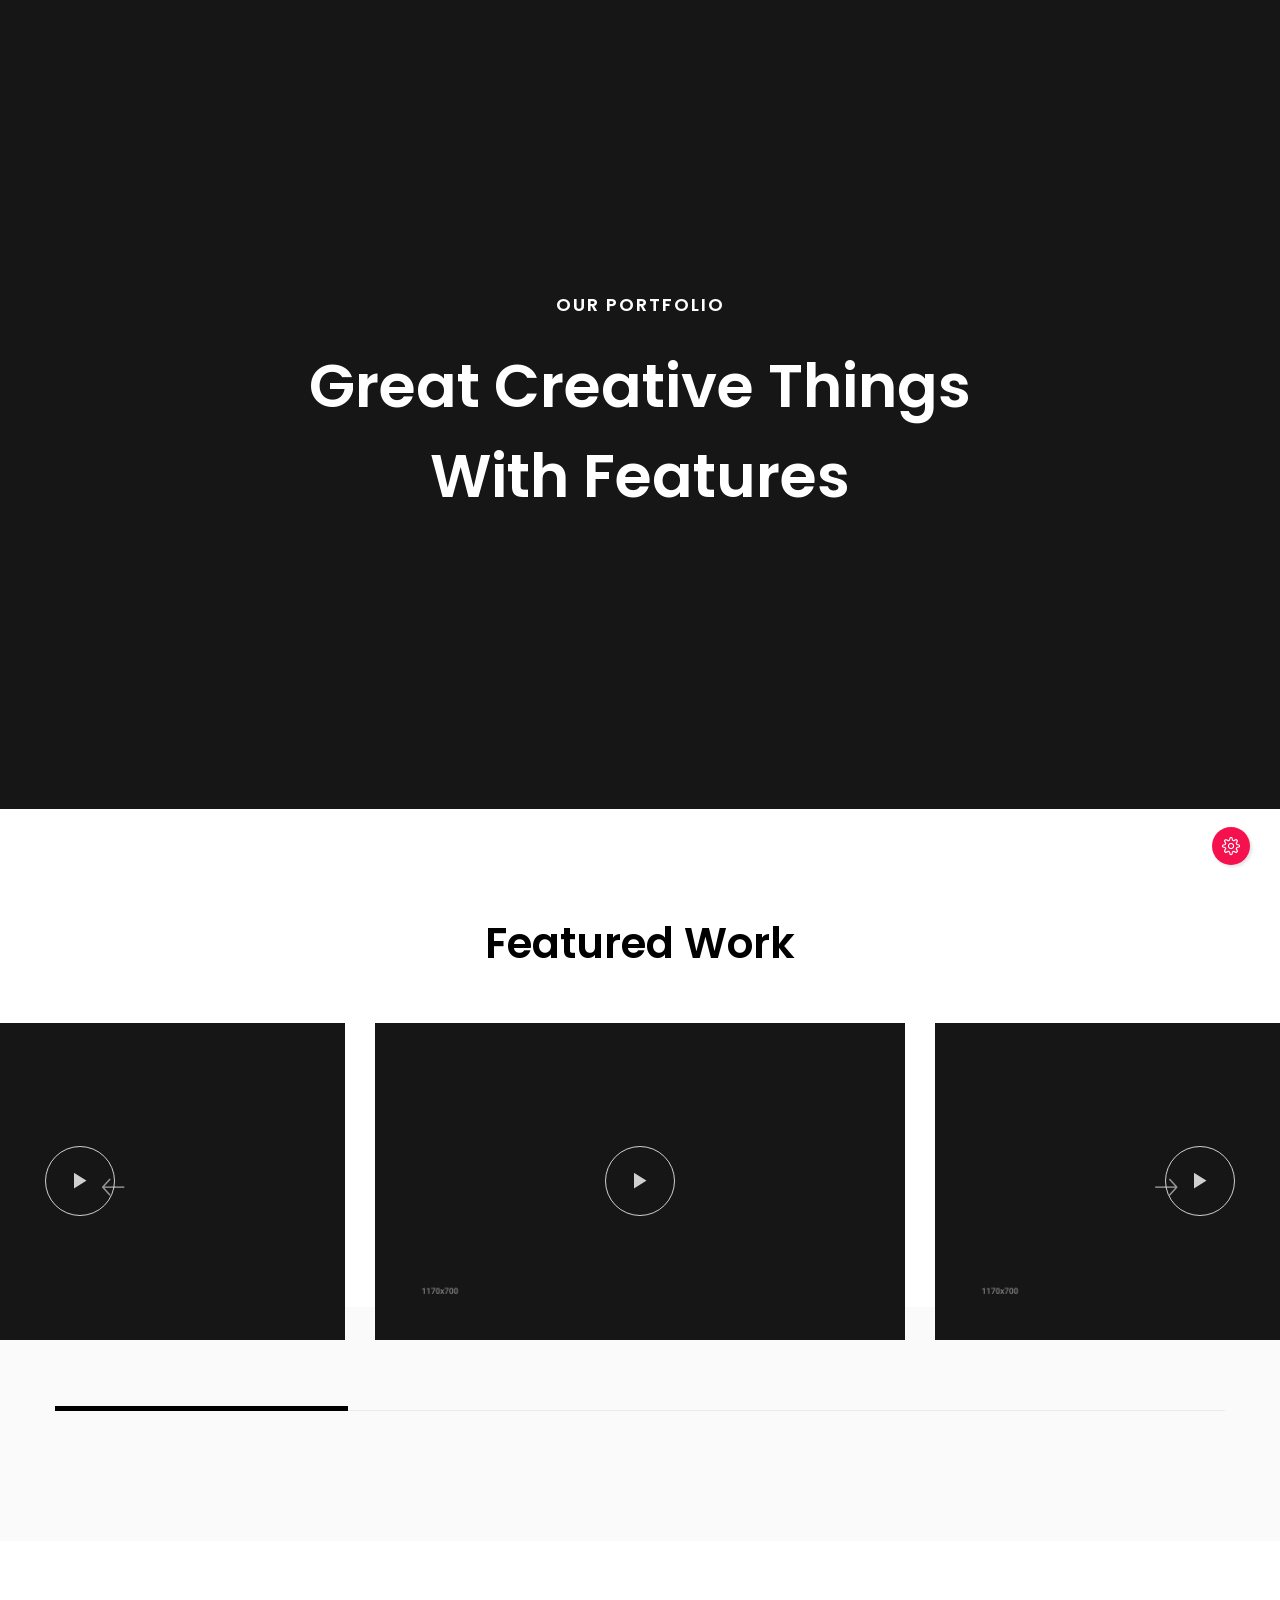
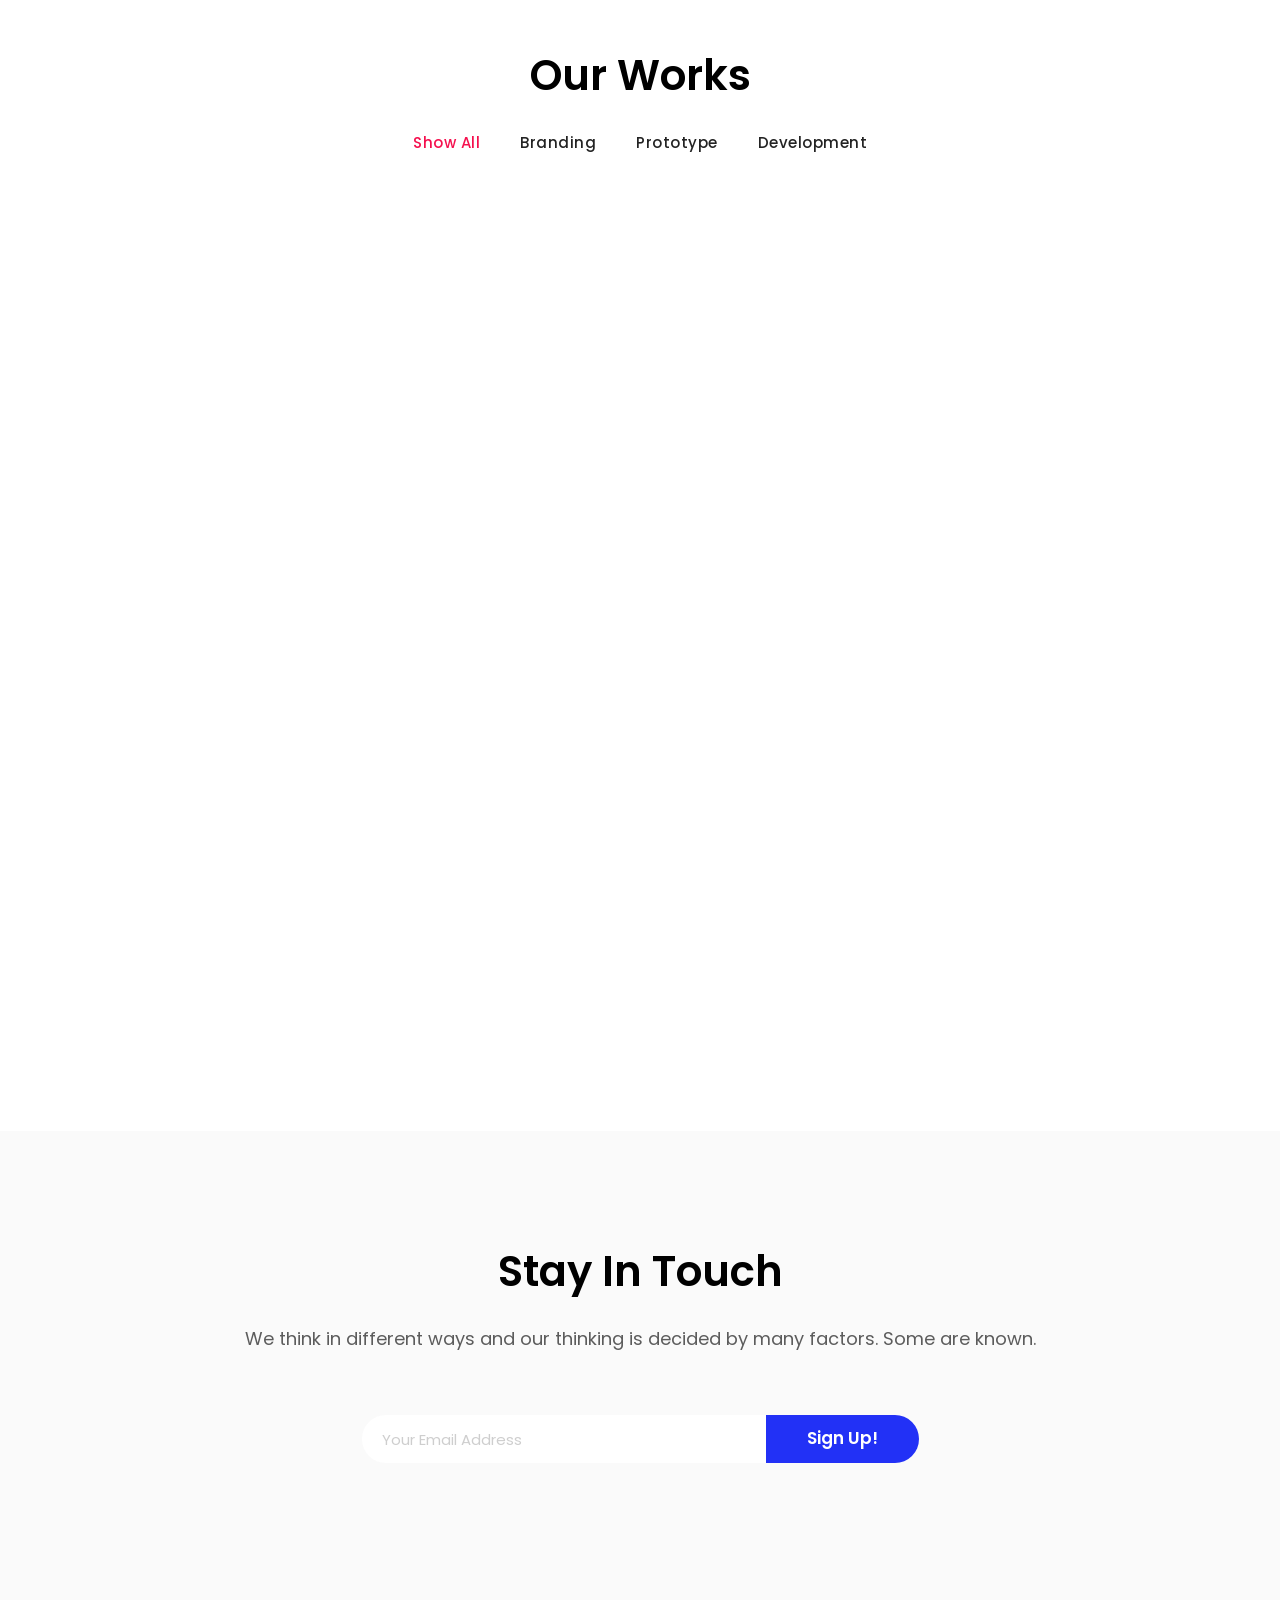
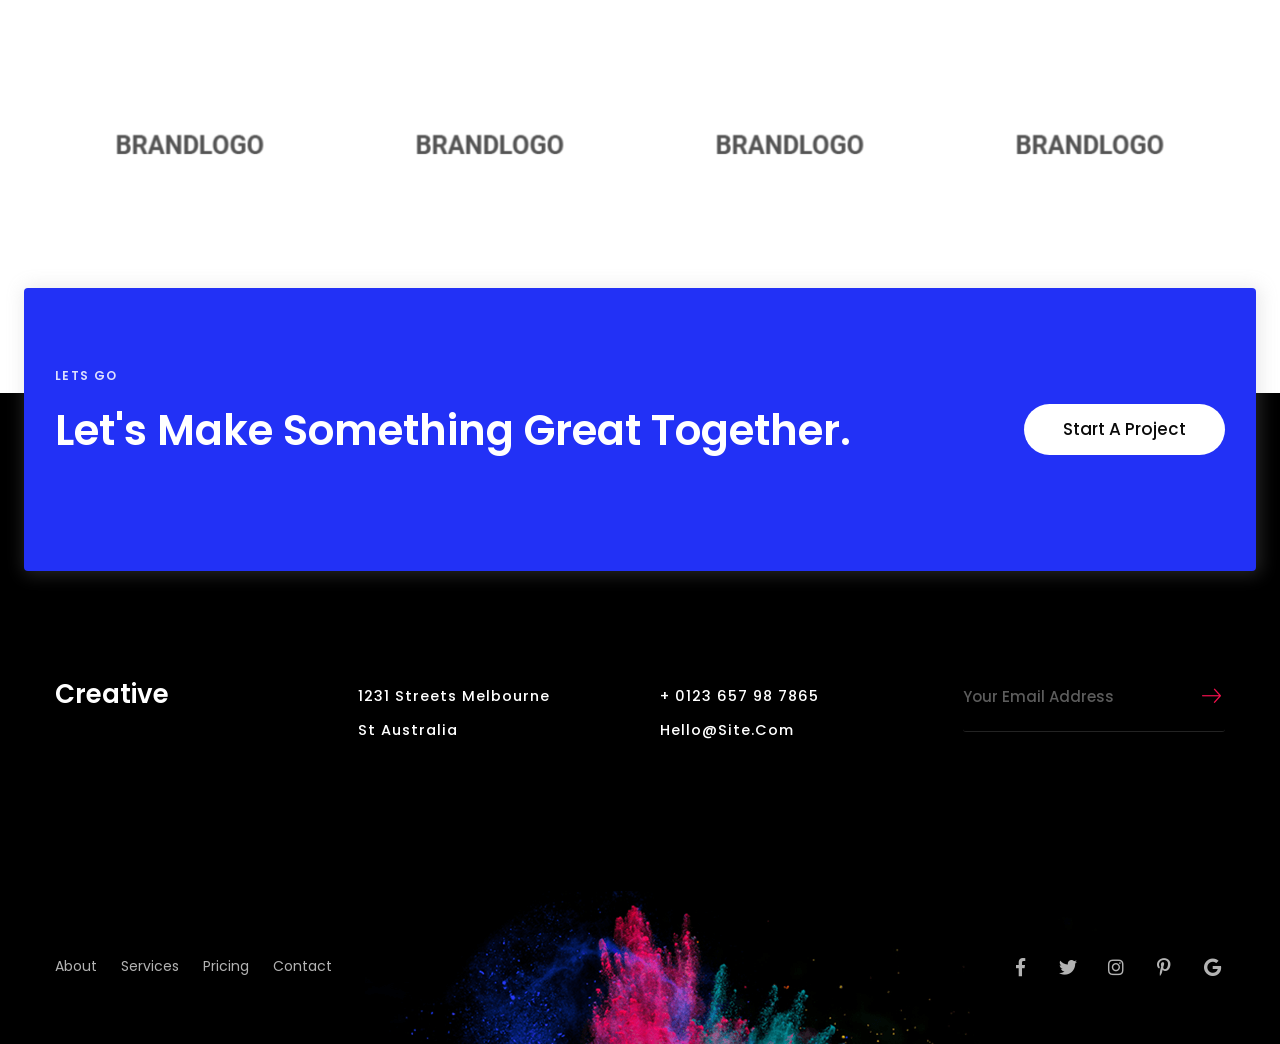
<file: portfolio/index.html>
<!DOCTYPE html>
<html lang="en" class="no-js no-svg">
  <head>
    <meta charset="UTF-8">
    <meta http-equiv="X-UA-Compatible" content="IE=edge">
    <meta name="viewport" content="width=device-width, initial-scale=1">
    <meta name="author" content="Jozoor">
    <meta name="description" content="Joo - Niche Multi-Purpose HTML Template">
    <meta name="keywords" content="creative, niche, responsive, html5, css3, multipurpose, all in one, html, template">
    <title>Creative | Joo - Niche Multi-Purpose HTML Template</title>
    <link rel="stylesheet" href="../assets/css/vendor.min.css?v=1557270773204">
    <link rel="stylesheet" href="../assets/css/styles.min.css?v=1557270773204">
    <link rel="stylesheet" href="../assets/css/custom.css?v=1557270773204">
    <link href="https://fonts.googleapis.com/css?family=Poppins:300,400,500,600&v=1557270591948" rel="stylesheet">
    <!-- cdn icon fonts
			<link rel="stylesheet" href="https://use.fontawesome.com/releases/v5.0.9/css/all.css?v=1557270591948" crossorigin="anonymous">
			<link rel="stylesheet" href="https://cdnjs.cloudflare.com/ajax/libs/simple-line-icons/2.4.1/css/simple-line-icons.css?v=1557270591948">
			<link href="http://code.ionicframework.com/ionicons/2.0.1/css/ionicons.min.css?v=1557270591948" rel="stylesheet">
		-->
    <link rel="apple-touch-icon" sizes="57x57" href="../assets/images/favicons/apple-touch-icon-57x57.png">
    <link rel="apple-touch-icon" sizes="60x60" href="../assets/images/favicons/apple-touch-icon-60x60.png">
    <link rel="apple-touch-icon" sizes="72x72" href="../assets/images/favicons/apple-touch-icon-72x72.png">
    <link rel="apple-touch-icon" sizes="76x76" href="../assets/images/favicons/apple-touch-icon-76x76.png">
    <link rel="apple-touch-icon" sizes="114x114" href="../assets/images/favicons/apple-touch-icon-114x114.png">
    <link rel="apple-touch-icon" sizes="120x120" href="../assets/images/favicons/apple-touch-icon-120x120.png">
    <link rel="apple-touch-icon" sizes="144x144" href="../assets/images/favicons/apple-touch-icon-144x144.png">
    <link rel="apple-touch-icon" sizes="152x152" href="../assets/images/favicons/apple-touch-icon-152x152.png">
    <link rel="apple-touch-icon" sizes="180x180" href="../assets/images/favicons/apple-touch-icon-180x180.png">
    <meta name="apple-mobile-web-app-capable" content="yes">
    <meta name="apple-mobile-web-app-status-bar-style" content="black-translucent">
    <meta name="apple-mobile-web-app-title" content="Joo Template">
    <link rel="icon" type="image/png" sizes="32x32" href="../assets/images/favicons/favicon-32x32.png">
    <link rel="icon" type="image/png" sizes="16x16" href="../assets/images/favicons/favicon-16x16.png">
    <link rel="shortcut icon" href="../assets/images/favicons/favicon.ico"> </head>
  <body class="active-pageloader creative header-sticky hide-on-scroll header-menu-with-icons header-transparent footer-widgets footer-background dark-color widgets-6 submenu-show-arrow-right menu-is-capitalized submenu-is-capitalized logo-text-is-capitalized page-portfolio">
    <div class="pageloader is-active"></div>
    <div id="site-wrap" class="site">
      <div id="header-wrap" class="is-clearfix">
        <header id="header" class="site-header">
          <div id="header-inner" class="site-header-inner container">
            <div class="level">
              <div class="level-left">
                <div id="header-logo" class="site-logo ">
                  <div id="logo-inner" class="site-logo-inner">
                    <a href="../index.html">
                      <span class="logo-text">Creative</span>
                    </a>
                  </div>
                  <!-- #logo-inner -->
                </div>
                <!-- #header-logo -->
              </div>
              <!-- .level-left -->
              <div class="level-right">
                <div class="nav-wrap">
                  <nav class="main-navigation right">
                    <ul class="menu">
                      <li class="mega-menu niche-templates">
                        <a href="../index.html">home</a>
                        <ul>
                          <li>
                            <div class="image-hover effect-5 is-active">
                              <figure>
                                <img alt="Joo - Niche Multi-Purpose HTML Template" src="../assets/images/portfolio//demos/creative-1.png">
                                <span class="tag menu-mark is-primary">active</span>
                                <figcaption>
                                  <h5>Creative 01</h5>
                                </figcaption>
                              </figure>
                            </div>
                          </li>
                          <li>
                            <div class="image-hover effect-5">
                              <figure>
                                <img alt="Joo - Niche Multi-Purpose HTML Template" src="../assets/images/portfolio//demos/corporate-1.png">
                                <figcaption>
                                  <h5>Corporate 01</h5>
                                  <a href="https://themes.jozoor.com/html/joo/corporate/01/" target="_blank">View more</a>
                                </figcaption>
                              </figure>
                            </div>
                          </li>
                          <li>
                            <div class="image-hover effect-5">
                              <figure>
                                <img alt="Joo - Niche Multi-Purpose HTML Template" src="../assets/images/portfolio//demos/entertainment-2.png">
                                <figcaption>
                                  <h5>Burger Restaurant</h5>
                                  <a href="https://themes.jozoor.com/html/joo/entertainment/02/" target="_blank">View more</a>
                                </figcaption>
                              </figure>
                            </div>
                          </li>
                          <li>
                            <div class="image-hover effect-5">
                              <figure>
                                <img alt="Joo - Niche Multi-Purpose HTML Template" src="../assets/images/portfolio//demos/wedding-1.png">
                                <figcaption>
                                  <h5>Wedding</h5>
                                  <a href="https://themes.jozoor.com/html/joo/wedding/01/" target="_blank">View more</a>
                                </figcaption>
                              </figure>
                            </div>
                          </li>
                          <li>
                            <div class="image-hover effect-5">
                              <figure>
                                <img alt="Joo - Niche Multi-Purpose HTML Template" src="../assets/images/portfolio//demos/corporate-2.png">
                                <figcaption>
                                  <h5>Corporate 02</h5>
                                  <a href="https://themes.jozoor.com/html/joo/corporate/02/" target="_blank">View more</a>
                                </figcaption>
                              </figure>
                            </div>
                          </li>
                          <li>
                            <div class="image-hover effect-5">
                              <figure>
                                <img alt="Joo - Niche Multi-Purpose HTML Template" src="../assets/images/portfolio//demos/entertainment-3.png">
                                <figcaption>
                                  <h5>Barber Shop</h5>
                                  <a href="https://themes.jozoor.com/html/joo/entertainment/03/" target="_blank">View more</a>
                                </figcaption>
                              </figure>
                            </div>
                          </li>
                          <li>
                            <div class="image-hover effect-5">
                              <figure>
                                <img alt="Joo - Niche Multi-Purpose HTML Template" src="../assets/images/portfolio//demos/corporate-3.png">
                                <figcaption>
                                  <h5>Logistics Cargo</h5>
                                  <a href="https://themes.jozoor.com/html/joo/corporate/03/" target="_blank">View more</a>
                                </figcaption>
                              </figure>
                            </div>
                          </li>
                          <li>
                            <div class="image-hover effect-5">
                              <figure>
                                <img alt="Joo - Niche Multi-Purpose HTML Template" src="../assets/images/portfolio//demos/entertainment-1.png">
                                <figcaption>
                                  <h5>Restaurant 01</h5>
                                  <a href="https://themes.jozoor.com/html/joo/entertainment/01/" target="_blank">View more</a>
                                </figcaption>
                              </figure>
                            </div>
                          </li>
                          <li>
                            <div class="image-hover effect-5">
                              <figure>
                                <img alt="Joo - Niche Multi-Purpose HTML Template" src="../assets/images/portfolio//demos/wedding-2.png">
                                <figcaption>
                                  <h5>Wedding Planner</h5>
                                  <a href="https://themes.jozoor.com/html/joo/wedding/02/" target="_blank">View more</a>
                                </figcaption>
                              </figure>
                            </div>
                          </li>
                          <li>
                            <div class="image-hover effect-5">
                              <figure>
                                <img alt="Joo - Niche Multi-Purpose HTML Template" src="../assets/images/portfolio//demos/corporate-4.png">
                                <figcaption>
                                  <h5>Logistics Cargo 02</h5>
                                  <a href="https://themes.jozoor.com/html/joo/corporate/04/" target="_blank">View more</a>
                                </figcaption>
                              </figure>
                            </div>
                          </li>
                          <li>
                            <div class="image-hover effect-5">
                              <figure>
                                <img alt="Joo - Niche Multi-Purpose HTML Template" src="../assets/images/portfolio//demos/creative-2.png">
                                <figcaption>
                                  <h5>Creative 02</h5>
                                  <a href="https://themes.jozoor.com/html/joo/creative/02/" target="_blank">View more</a>
                                </figcaption>
                              </figure>
                            </div>
                          </li>
                          <li>
                            <div class="image-hover effect-5">
                              <figure>
                                <img alt="Joo - Niche Multi-Purpose HTML Template" src="../assets/images/portfolio//demos/wedding-3.png">
                                <figcaption>
                                  <h5>Bridal Dresses</h5>
                                  <a href="https://themes.jozoor.com/html/joo/wedding/03/" target="_blank">View more</a>
                                </figcaption>
                              </figure>
                            </div>
                          </li>
                          <li>
                            <div class="image-hover effect-5">
                              <figure>
                                <img alt="Joo - Niche Multi-Purpose HTML Template" src="../assets/images/portfolio//demos/creative-3.png">
                                <figcaption>
                                  <h5>Creative 03</h5>
                                  <a href="https://themes.jozoor.com/html/joo/creative/03/" target="_blank">View more</a>
                                </figcaption>
                              </figure>
                            </div>
                          </li>
                          <li>
                            <div class="image-hover effect-5">
                              <figure>
                                <img alt="Joo - Niche Multi-Purpose HTML Template" src="../assets/images/portfolio//demos/specialty-1.png">
                                <figcaption>
                                  <h5>Coming Soon </h5>
                                  <a href="https://themes.jozoor.com/html/joo/specialty/01/" target="_blank">View more</a>
                                </figcaption>
                              </figure>
                            </div>
                          </li>
                        </ul>
                      </li>
                      <li>
                        <a href="../features/index.html">features</a>
                        <ul>
                          <li>
                            <a href="javascript:void(0);">header
                              <span class="tag menu-mark is-secondary">wow</span>
                            </a>
                            <ul>
                              <li>
                                <a href="../features/header/logo-center.html">logo center
                                  <span class="tag menu-mark is-secondary">old</span>
                                </a>
                              </li>
                              <li>
                                <a href="../features/header/logo-left.html">logo left
                                  <span class="tag menu-mark is-success">new</span>
                                </a>
                              </li>
                              <li>
                                <a href="../features/header/logo-right.html">logo right
                                  <span class="tag menu-mark is-danger">hot</span>
                                </a>
                              </li>
                              <li>
                                <a href="../features/header/logo-center-menu-center.html">logo &amp; menu center</a>
                              </li>
                              <li>
                                <a href="../features/header/logo-top.html">logo top
                                  <span class="tag menu-mark is-warning">hot</span>
                                </a>
                                <ul>
                                  <li>
                                    <a href="../features/header/logo-top-menu-with-icons.html">&amp; menu with icons</a>
                                  </li>
                                  <li>
                                    <a href="../features/header/logo-top-with-icons.html">&amp; logo with icons</a>
                                  </li>
                                </ul>
                              </li>
                              <li>
                                <a href="../features/header/menu-with-buttons.html">menu with buttons</a>
                                <ul>
                                  <li>
                                    <a href="../features/header/menu-center-with-buttons.html">&amp; menu center</a>
                                  </li>
                                  <li>
                                    <a href="../features/header/menu-left-with-buttons.html">&amp; menu left</a>
                                  </li>
                                </ul>
                              </li>
                              <li>
                                <a href="../features/header/menu-with-icons.html">menu with icons</a>
                                <ul>
                                  <li>
                                    <a href="../features/header/menu-with-icons-2.html">menu with icons 2</a>
                                  </li>
                                  <li>
                                    <a href="../features/header/menu-with-icons-2-search-default.html">search default style</a>
                                  </li>
                                  <li>
                                    <a href="../features/header/menu-center-with-icons.html">&amp; menu center</a>
                                  </li>
                                  <li>
                                    <a href="../features/header/menu-left-with-icons.html">&amp; menu left</a>
                                  </li>
                                </ul>
                              </li>
                              <li>
                                <a href="../features/header/menu-with-language-switcher.html">language switcher</a>
                                <ul>
                                  <li>
                                    <a href="../features/header/menu-with-language-switcher-click.html">switcher on click</a>
                                  </li>
                                  <li>
                                    <a href="../features/header/menu-with-language-switcher-2.html">language switcher 2</a>
                                  </li>
                                </ul>
                              </li>
                              <li>
                                <a href="../features/header/menu-top.html">menu top</a>
                                <ul>
                                  <li>
                                    <a href="../features/header/menu-top-logo-with-icons.html">&amp; logo with icons</a>
                                  </li>
                                </ul>
                              </li>
                              <li>
                                <a href="javascript:void(0);">styles</a>
                                <ul>
                                  <li>
                                    <a href="../features/header/styles/full-width.html">full width</a>
                                    <ul>
                                      <li>
                                        <a href="../features/header/styles/full-width-transparent.html">transparent</a>
                                      </li>
                                      <li>
                                        <a href="../features/header/styles/full-width-transparent-border.html">transparent border</a>
                                      </li>
                                      <li>
                                        <a href="../features/header/styles/full-width-background-primary.html">background primary</a>
                                      </li>
                                      <li>
                                        <a href="../features/header/styles/full-width-background-dark.html">background dark</a>
                                      </li>
                                    </ul>
                                  </li>
                                  <li>
                                    <a href="../features/header/styles/transparent.html">transparent</a>
                                    <ul>
                                      <li>
                                        <a href="../features/header/styles/transparent-overlay.html">transparent overlay</a>
                                      </li>
                                    </ul>
                                  </li>
                                  <li>
                                    <a href="../features/header/styles/background-primary-color.html">background color</a>
                                    <ul>
                                      <li>
                                        <a href="../features/header/styles/background-primary-color.html">primary color</a>
                                      </li>
                                      <li>
                                        <a href="../features/header/styles/background-dark-color.html">dark color</a>
                                      </li>
                                    </ul>
                                  </li>
                                  <li>
                                    <a href="../features/header/styles/center-overlay.html">center overlay</a>
                                  </li>
                                  <li>
                                    <a href="javascript:void(0);">menu</a>
                                    <ul>
                                      <li>
                                        <a href="../features/header/styles/menu-dropdown-icon.html">dropdown icon</a>
                                      </li>
                                      <li>
                                        <a href="../features/header/styles/menu-icons.html">with icons</a>
                                      </li>
                                      <li>
                                        <a href="../features/header/styles/menu-border-bottom.html">with border</a>
                                        <ul>
                                          <li>
                                            <a href="../features/header/styles/menu-border-bottom.html">border bottom</a>
                                          </li>
                                          <li>
                                            <a href="../features/header/styles/menu-border-top.html">border top</a>
                                          </li>
                                        </ul>
                                      </li>
                                      <li>
                                        <a href="../features/header/styles/menu-background-primary.html">with background</a>
                                        <ul>
                                          <li>
                                            <a href="../features/header/styles/menu-background-primary.html">primary color</a>
                                          </li>
                                          <li>
                                            <a href="../features/header/styles/menu-background-dark.html">dark color</a>
                                          </li>
                                        </ul>
                                      </li>
                                      <li>
                                        <a href="../features/header/styles/menu-separator-dots.html">with separator</a>
                                        <ul>
                                          <li>
                                            <a href="../features/header/styles/menu-separator-dots.html">with dots</a>
                                          </li>
                                          <li>
                                            <a href="../features/header/styles/menu-separator-line.html">with line</a>
                                          </li>
                                        </ul>
                                      </li>
                                    </ul>
                                  </li>
                                  <li>
                                    <a href="javascript:void(0);">dropdown menu</a>
                                    <ul>
                                      <li>
                                        <a href="../features/header/styles/dropdown-menu-mark.html">with mark</a>
                                      </li>
                                      <li>
                                        <a href="../features/header/styles/dropdown-menu-primary.html">background primary</a>
                                      </li>
                                      <li>
                                        <a href="../features/header/styles/dropdown-menu-dark.html">background dark</a>
                                      </li>
                                    </ul>
                                  </li>
                                </ul>
                              </li>
                            </ul>
                          </li>
                          <li>
                            <a href="javascript:void(0);">side navigation</a>
                            <ul>
                              <li>
                                <a href="../features/side-navigation/side-left.html">side left</a>
                              </li>
                              <li>
                                <a href="../features/side-navigation/side-right.html">side right</a>
                              </li>
                              <li>
                                <a href="../features/side-navigation/side-mini-left.html">side mini left</a>
                              </li>
                              <li>
                                <a href="../features/side-navigation/side-mini-right.html">side mini right</a>
                              </li>
                              <li>
                                <a href="../features/side-navigation/side-mini-with-icons.html">side mini with icons</a>
                              </li>
                              <li>
                                <a href="../features/side-navigation/side-mini-logo-center.html">side mini logo center</a>
                              </li>
                              <li>
                                <a href="javascript:void(0);">styles</a>
                                <ul>
                                  <li>
                                    <a href="javascript:void(0);">content align</a>
                                    <ul>
                                      <li>
                                        <a href="../features/side-navigation/styles/content-align-center.html">center</a>
                                      </li>
                                      <li>
                                        <a href="../features/side-navigation/styles/content-align-right.html">right</a>
                                      </li>
                                    </ul>
                                  </li>
                                  <li>
                                    <a href="javascript:void(0);">background color</a>
                                    <ul>
                                      <li>
                                        <a href="../features/side-navigation/styles/background-color-primary.html">primary color</a>
                                      </li>
                                      <li>
                                        <a href="../features/side-navigation/styles/background-color-dark.html">dark color</a>
                                      </li>
                                    </ul>
                                  </li>
                                  <li>
                                    <a href="javascript:void(0);">logo background</a>
                                    <ul>
                                      <li>
                                        <a href="../features/side-navigation/styles/logo-background-color-primary.html">primary color</a>
                                      </li>
                                      <li>
                                        <a href="../features/side-navigation/styles/logo-background-color-dark.html">dark color</a>
                                      </li>
                                    </ul>
                                  </li>
                                  <li>
                                    <a href="javascript:void(0);">menu</a>
                                    <ul>
                                      <li>
                                        <a href="../features/side-navigation/styles/menu-icons.html">with icons</a>
                                      </li>
                                      <li>
                                        <a href="../features/side-navigation/styles/menu-background-primary.html">with background</a>
                                        <ul>
                                          <li>
                                            <a href="../features/side-navigation/styles/menu-background-primary.html">primary color</a>
                                          </li>
                                          <li>
                                            <a href="../features/side-navigation/styles/menu-background-dark.html">dark color</a>
                                          </li>
                                        </ul>
                                      </li>
                                    </ul>
                                  </li>
                                </ul>
                              </li>
                              <li>
                                <a href="javascript:void(0);">mini styles</a>
                                <ul>
                                  <li>
                                    <a href="javascript:void(0);">background color</a>
                                    <ul>
                                      <li>
                                        <a href="../features/side-navigation/styles/mini-background-color-primary.html">primary color</a>
                                      </li>
                                      <li>
                                        <a href="../features/side-navigation/styles/mini-background-color-dark.html">dark color</a>
                                      </li>
                                    </ul>
                                  </li>
                                  <li>
                                    <a href="javascript:void(0);">logo background</a>
                                    <ul>
                                      <li>
                                        <a href="../features/side-navigation/styles/mini-logo-background-color-primary.html">primary color</a>
                                      </li>
                                      <li>
                                        <a href="../features/side-navigation/styles/mini-logo-background-color-dark.html">dark color</a>
                                      </li>
                                    </ul>
                                  </li>
                                </ul>
                              </li>
                            </ul>
                          </li>
                          <li>
                            <a href="javascript:void(0);">hamburger menu</a>
                            <ul>
                              <li>
                                <a href="../features/hamburger-menu/slide-up.html">slide up</a>
                                <ul>
                                  <li>
                                    <a href="../features/hamburger-menu/slide-up-icon-left.html">&amp; icon left</a>
                                  </li>
                                </ul>
                              </li>
                              <li>
                                <a href="../features/hamburger-menu/slide-down.html">slide down</a>
                                <ul>
                                  <li>
                                    <a href="../features/hamburger-menu/slide-down-icon-left.html">&amp; icon left</a>
                                  </li>
                                </ul>
                              </li>
                              <li>
                                <a href="../features/hamburger-menu/slide-right.html">slide right</a>
                                <ul>
                                  <li>
                                    <a href="../features/hamburger-menu/slide-right-push.html">push off-canvas</a>
                                  </li>
                                  <li>
                                    <a href="../features/hamburger-menu/slide-right-overlay-full-width.html">overlay full-width</a>
                                  </li>
                                </ul>
                              </li>
                              <li>
                                <a href="../features/hamburger-menu/slide-left.html">slide left</a>
                                <ul>
                                  <li>
                                    <a href="../features/hamburger-menu/slide-left-push.html">push off-canvas</a>
                                  </li>
                                  <li>
                                    <a href="../features/hamburger-menu/slide-left-overlay-full-width.html">overlay full-width</a>
                                  </li>
                                </ul>
                              </li>
                              <li>
                                <a href="javascript:void(0);">styles</a>
                                <ul>
                                  <li>
                                    <a href="../features/hamburger-menu/styles/transparent.html">transparent</a>
                                  </li>
                                  <li>
                                    <a href="javascript:void(0);">icon color</a>
                                    <ul>
                                      <li>
                                        <a href="../features/hamburger-menu/styles/icon-primary-color.html">primary</a>
                                      </li>
                                      <li>
                                        <a href="../features/hamburger-menu/styles/icon-dark-color.html">dark</a>
                                      </li>
                                      <li>
                                        <a href="../features/hamburger-menu/styles/icon-white-color.html">white</a>
                                      </li>
                                    </ul>
                                  </li>
                                  <li>
                                    <a href="javascript:void(0);">icon background</a>
                                    <ul>
                                      <li>
                                        <a href="../features/hamburger-menu/styles/icon-background-primary-color.html">primary color</a>
                                      </li>
                                      <li>
                                        <a href="../features/hamburger-menu/styles/icon-background-dark-color.html">dark color</a>
                                      </li>
                                    </ul>
                                  </li>
                                </ul>
                              </li>
                            </ul>
                          </li>
                          <li>
                            <a href="../features/sticky-navigation/show-on-scroll.html">sticky navigation</a>
                            <ul>
                              <li>
                                <a href="../features/sticky-navigation/show-on-scroll.html">show on scroll</a>
                              </li>
                              <li>
                                <a href="../features/sticky-navigation/hide-on-scroll.html">hide on scroll</a>
                              </li>
                            </ul>
                          </li>
                          <li>
                            <a href="../features/one-page-navigation.html">one-page navigation</a>
                          </li>
                          <li>
                            <a href="../features/top-bar/default.html">top bar
                              <span class="tag menu-mark is-primary">new</span>
                            </a>
                            <ul>
                              <li>
                                <a href="../features/top-bar/default.html">default</a>
                              </li>
                              <li>
                                <a href="../features/top-bar/language-switcher.html">language switcher</a>
                              </li>
                              <li>
                                <a href="../features/top-bar/menu.html">with menu</a>
                              </li>
                              <li>
                                <a href="javascript:void(0);">styles</a>
                                <ul>
                                  <li>
                                    <a href="../features/top-bar/styles/background-primary-color.html">background color</a>
                                    <ul>
                                      <li>
                                        <a href="../features/top-bar/styles/background-primary-color.html">primary color</a>
                                      </li>
                                      <li>
                                        <a href="../features/top-bar/styles/background-dark-color.html">dark color</a>
                                      </li>
                                    </ul>
                                  </li>
                                </ul>
                              </li>
                            </ul>
                          </li>
                          <li>
                            <a href="javascript:void(0);">sliders &amp; intro</a>
                            <ul>
                              <li>
                                <a href="../features/sliders-intro/slider-revolution.html">revolution slider</a>
                              </li>
                              <li>
                                <a href="../features/sliders-intro/slider-flex.html">flex slider</a>
                              </li>
                              <li>
                                <a href="../features/sliders-intro/slider-owl.html">owl slider</a>
                              </li>
                              <li>
                                <a href="../features/sliders-intro/intro-image.html">image intro</a>
                              </li>
                              <li>
                                <a href="../features/sliders-intro/intro-parallax.html">parallax intro</a>
                              </li>
                              <li>
                                <a href="../features/sliders-intro/intro-gallery.html">gallery intro</a>
                              </li>
                              <li>
                                <a href="../features/sliders-intro/intro-video.html">video intro</a>
                              </li>
                            </ul>
                          </li>
                          <li>
                            <a href="javascript:void(0);">footer</a>
                            <ul>
                              <li>
                                <a href="../features/footer/default.html#footer">default</a>
                              </li>
                              <li>
                                <a href="../features/footer/widgets.html#footer">widgets</a>
                                <ul>
                                  <li>
                                    <a href="../features/footer/widgets.html#footer">widgets 1</a>
                                  </li>
                                  <li>
                                    <a href="../features/footer/widgets-2.html#footer">widgets 2</a>
                                  </li>
                                  <li>
                                    <a href="../features/footer/widgets-3.html#footer">widgets 3</a>
                                  </li>
                                  <li>
                                    <a href="../features/footer/widgets-4.html#footer">widgets 4</a>
                                  </li>
                                  <li>
                                    <a href="../features/footer/widgets-5.html#footer">widgets 5</a>
                                  </li>
                                  <li>
                                    <a href="../features/footer/widgets-6.html#footer">widgets 6</a>
                                  </li>
                                </ul>
                              </li>
                              <li>
                                <a href="javascript:void(0);">footer top</a>
                                <ul>
                                  <li>
                                    <a href="../features/footer/top/instagram-feed.html#footer-top">instagram feed</a>
                                  </li>
                                  <li>
                                    <a href="../features/footer/top/call-to-action.html#footer-top">call to action</a>
                                  </li>
                                  <li>
                                    <a href="../features/footer/top/google-map.html#footer-top">google map</a>
                                  </li>
                                  <li>
                                    <a href="../features/footer/top/clients.html#footer-top">clients</a>
                                  </li>
                                  <li>
                                    <a href="../features/footer/top/subscribe.html#footer-top">subscribe</a>
                                  </li>
                                </ul>
                              </li>
                              <li>
                                <a href="javascript:void(0);">footer bottom</a>
                                <ul>
                                  <li>
                                    <a href="../features/footer/bottom/default.html#footer-bottom">default</a>
                                  </li>
                                  <li>
                                    <a href="../features/footer/bottom/with-icons.html#footer-bottom">with icons</a>
                                  </li>
                                  <li>
                                    <a href="../features/footer/bottom/with-icons-center.html#footer-bottom">center icons</a>
                                  </li>
                                  <li>
                                    <a href="../features/footer/bottom/with-menu.html#footer-bottom">with menu</a>
                                  </li>
                                  <li>
                                    <a href="../features/footer/bottom/with-menu-icons.html#footer-bottom">menu &amp; icons</a>
                                  </li>
                                </ul>
                              </li>
                              <li>
                                <a href="javascript:void(0);">styles</a>
                                <ul>
                                  <li>
                                    <a href="../features/footer/styles/background-primary-color.html#footer">background color</a>
                                    <ul>
                                      <li>
                                        <a href="../features/footer/styles/background-primary-color.html#footer">primary color</a>
                                      </li>
                                      <li>
                                        <a href="../features/footer/styles/background-dark-color.html#footer">dark color</a>
                                      </li>
                                    </ul>
                                  </li>
                                  <li>
                                    <a href="../features/footer/styles/footer-reveal.html">footer reveal</a>
                                  </li>
                                </ul>
                              </li>
                            </ul>
                          </li>
                          <li>
                            <a href="javascript:void(0);">page title</a>
                            <ul>
                              <li>
                                <a href="../features/page-title/center-alignment.html">center alignment</a>
                                <ul>
                                  <li>
                                    <a href="../features/page-title/center-alignment-breadcrumb.html">with breadcrumb</a>
                                  </li>
                                  <li>
                                    <a href="../features/page-title/center-alignment-icons.html">with icons</a>
                                  </li>
                                  <li>
                                    <a href="../features/page-title/center-alignment-buttons.html">with buttons</a>
                                  </li>
                                </ul>
                              </li>
                              <li>
                                <a href="../features/page-title/left-alignment.html">left alignment</a>
                                <ul>
                                  <li>
                                    <a href="../features/page-title/left-alignment-icons.html">with icons</a>
                                  </li>
                                  <li>
                                    <a href="../features/page-title/left-alignment-buttons.html">with buttons</a>
                                  </li>
                                </ul>
                              </li>
                              <li>
                                <a href="../features/page-title/right-alignment.html">right alignment</a>
                                <ul>
                                  <li>
                                    <a href="../features/page-title/right-alignment-icons.html">with icons</a>
                                  </li>
                                  <li>
                                    <a href="../features/page-title/right-alignment-buttons.html">with buttons</a>
                                  </li>
                                </ul>
                              </li>
                              <li>
                                <a href="javascript:void(0);">styles</a>
                                <ul>
                                  <li>
                                    <a href="javascript:void(0);">background color</a>
                                    <ul>
                                      <li>
                                        <a href="../features/page-title/styles/background-primary-color.html">primary color</a>
                                      </li>
                                      <li>
                                        <a href="../features/page-title/styles/background-primary-color-gradient.html">primary gradient</a>
                                      </li>
                                      <li>
                                        <a href="../features/page-title/styles/background-dark-color.html">dark color</a>
                                      </li>
                                      <li>
                                        <a href="../features/page-title/styles/background-dark-color-gradient.html">dark gradient</a>
                                      </li>
                                    </ul>
                                  </li>
                                  <li>
                                    <a href="../features/page-title/styles/background-image.html">background image</a>
                                  </li>
                                  <li>
                                    <a href="../features/page-title/styles/background-parallax.html">background parallax</a>
                                  </li>
                                  <li>
                                    <a href="../features/page-title/styles/background-ken-burns.html">background ken burns</a>
                                  </li>
                                  <li>
                                    <a href="../features/page-title/styles/background-video.html">background video</a>
                                    <ul>
                                      <li>
                                        <a href="../features/page-title/styles/background-video-muted.html">muted video</a>
                                      </li>
                                    </ul>
                                  </li>
                                  <li>
                                    <a href="../features/page-title/styles/transparent-header.html">transparent header</a>
                                  </li>
                                  <li>
                                    <a href="../features/page-title/styles/mini-height.html">mini height</a>
                                  </li>
                                  <li>
                                    <a href="../features/page-title/styles/full-width.html">full width</a>
                                  </li>
                                </ul>
                              </li>
                              <li>
                                <a href="javascript:void(0);">breadcrumb styles</a>
                                <ul>
                                  <li>
                                    <a href="../features/page-title/breadcrumb-styles/default-separator.html">default separator</a>
                                  </li>
                                  <li>
                                    <a href="../features/page-title/breadcrumb-styles/bullet-separator.html">bullet separator</a>
                                  </li>
                                  <li>
                                    <a href="../features/page-title/breadcrumb-styles/arrow-separator.html">arrow separator</a>
                                  </li>
                                  <li>
                                    <a href="../features/page-title/breadcrumb-styles/dot-separator.html">dot separator</a>
                                  </li>
                                  <li>
                                    <a href="../features/page-title/breadcrumb-styles/succeeds-separator.html">succeeds separator</a>
                                  </li>
                                  <li>
                                    <a href="../features/page-title/breadcrumb-styles/with-icons.html">with icons</a>
                                  </li>
                                </ul>
                              </li>
                            </ul>
                          </li>
                          <li>
                            <a href="javascript:void(0);">columns</a>
                            <ul>
                              <li>
                                <a href="../features/columns/basics.html">basics</a>
                              </li>
                              <li>
                                <a href="../features/columns/sizes.html">sizes</a>
                              </li>
                              <li>
                                <a href="../features/columns/responsiveness.html">responsiveness</a>
                              </li>
                              <li>
                                <a href="../features/columns/nesting.html">nesting</a>
                              </li>
                              <li>
                                <a href="../features/columns/gap.html">gap</a>
                              </li>
                              <li>
                                <a href="../features/columns/options.html">options</a>
                              </li>
                            </ul>
                          </li>
                          <li>
                            <a href="javascript:void(0);">layout</a>
                            <ul>
                              <li>
                                <a href="../features/layout/boxed.html">boxed</a>
                              </li>
                              <li>
                                <a href="../features/layout/container.html">container</a>
                              </li>
                              <li>
                                <a href="../features/layout/level.html">level</a>
                              </li>
                              <li>
                                <a href="../features/layout/media-object.html">media object</a>
                              </li>
                              <li>
                                <a href="../features/layout/hero.html">hero</a>
                              </li>
                              <li>
                                <a href="../features/layout/section.html">section</a>
                              </li>
                              <li>
                                <a href="../features/layout/tiles.html">tiles</a>
                              </li>
                            </ul>
                          </li>
                          <li>
                            <a href="javascript:void(0);">form</a>
                            <ul>
                              <li>
                                <a href="../features/form/general.html">general</a>
                              </li>
                              <li>
                                <a href="../features/form/input.html">input</a>
                              </li>
                              <li>
                                <a href="../features/form/tagsinput.html">tags input</a>
                              </li>
                              <li>
                                <a href="../features/form/textarea.html">textarea</a>
                              </li>
                              <li>
                                <a href="../features/form/select.html">select</a>
                              </li>
                              <li>
                                <a href="../features/form/checkbox.html">checkbox</a>
                              </li>
                              <li>
                                <a href="../features/form/radio.html">radio</a>
                              </li>
                              <li>
                                <a href="../features/form/switch.html">switch</a>
                              </li>
                              <li>
                                <a href="../features/form/slider.html">slider</a>
                              </li>
                              <li>
                                <a href="../features/form/file.html">file</a>
                              </li>
                            </ul>
                          </li>
                        </ul>
                      </li>
                      <li>
                        <a href="../pages/index.html">pages</a>
                        <ul>
                          <li>
                            <a href="../pages/about.html">about</a>
                            <ul>
                              <li>
                                <a href="../pages/about-2.html">about 2</a>
                              </li>
                              <li>
                                <a href="../pages/about-3.html">about 3</a>
                              </li>
                              <li>
                                <a href="../pages/about-4.html">about 4</a>
                              </li>
                            </ul>
                          </li>
                          <li>
                            <a href="../pages/services.html">services</a>
                            <ul>
                              <li>
                                <a href="../pages/services-2.html">services 2</a>
                              </li>
                              <li>
                                <a href="../pages/services-3.html">services 3</a>
                              </li>
                              <li>
                                <a href="../pages/services-4.html">services 4</a>
                              </li>
                            </ul>
                          </li>
                          <li>
                            <a href="../pages/contact.html">contact</a>
                            <ul>
                              <li>
                                <a href="../pages/contact-2.html">contact 2</a>
                              </li>
                              <li>
                                <a href="../pages/contact-3.html">contact 3</a>
                              </li>
                            </ul>
                          </li>
                          <li>
                            <a href="../pages/team.html">team</a>
                            <ul>
                              <li>
                                <a href="../pages/team-2.html">team 2</a>
                              </li>
                            </ul>
                          </li>
                          <li>
                            <a href="../pages/gallery.html">gallery</a>
                            <ul>
                              <li>
                                <a href="../pages/gallery-masonry.html">masonry</a>
                              </li>
                              <li>
                                <a href="../pages/gallery-justified.html">masonry justified</a>
                              </li>
                              <li>
                                <a href="../pages/gallery-fullwidth.html">fullwidth</a>
                              </li>
                            </ul>
                          </li>
                          <li>
                            <a href="../pages/shop.html">shop</a>
                            <ul>
                              <li>
                                <a href="../pages/shop-product.html">single product</a>
                              </li>
                            </ul>
                          </li>
                          <li>
                            <a href="javascript:void(0);">user account</a>
                            <ul>
                              <li>
                                <a href="../pages/user-login.html">Login &amp; Register</a>
                              </li>
                              <li>
                                <a href="../pages/user-profile.html">my profile</a>
                              </li>
                            </ul>
                          </li>
                          <li>
                            <a href="javascript:void(0);">more pages</a>
                            <ul>
                              <li>
                                <a href="../pages/clients.html">clients</a>
                              </li>
                              <li>
                                <a href="../pages/pricing.html">pricing</a>
                              </li>
                              <li>
                                <a href="../pages/testimonials.html">testimonials</a>
                              </li>
                              <li>
                                <a href="../pages/sitemap.html">sitemap</a>
                              </li>
                              <li>
                                <a href="../pages/faqs.html">faqs</a>
                              </li>
                              <li>
                                <a href="../pages/careers.html">careers</a>
                              </li>
                              <li>
                                <a href="../pages/404.html">404</a>
                              </li>
                            </ul>
                          </li>
                        </ul>
                      </li>
                      <li class="active">
                        <a href="../portfolio/index.html">portfolio</a>
                        <ul>
                          <li>
                            <a href="javascript:void(0);">grid</a>
                            <ul>
                              <li>
                                <a href="../portfolio/grid/columns-2.html">2 columns</a>
                              </li>
                              <li>
                                <a href="../portfolio/grid/columns-3.html">3 columns</a>
                              </li>
                              <li>
                                <a href="../portfolio/grid/columns-4.html">4 columns</a>
                              </li>
                              <li>
                                <a href="../portfolio/grid/columns-5.html">5 columns</a>
                              </li>
                              <li>
                                <a href="../portfolio/grid/columns-6.html">6 columns</a>
                              </li>
                            </ul>
                          </li>
                          <li>
                            <a href="javascript:void(0);">masonry</a>
                            <ul>
                              <li>
                                <a href="../portfolio/masonry/columns-2.html">2 columns</a>
                              </li>
                              <li>
                                <a href="../portfolio/masonry/columns-3.html">3 columns</a>
                              </li>
                              <li>
                                <a href="../portfolio/masonry/columns-4.html">4 columns</a>
                              </li>
                              <li>
                                <a href="../portfolio/masonry/columns-5.html">5 columns</a>
                              </li>
                              <li>
                                <a href="../portfolio/masonry/columns-6.html">6 columns</a>
                              </li>
                              <li>
                                <a href="../portfolio/masonry/justified-layout.html">justified layout</a>
                              </li>
                            </ul>
                          </li>
                          <li>
                            <a href="javascript:void(0);">styles</a>
                            <ul>
                              <li>
                                <a href="../portfolio/styles/style-1.html">style 1</a>
                              </li>
                              <li>
                                <a href="../portfolio/styles/style-2.html">style 2</a>
                              </li>
                              <li>
                                <a href="../portfolio/styles/style-3.html">style 3</a>
                              </li>
                              <li>
                                <a href="../portfolio/styles/style-4.html">style 4</a>
                              </li>
                              <li>
                                <a href="../portfolio/styles/style-5.html">style 5</a>
                              </li>
                            </ul>
                          </li>
                          <li>
                            <a href="javascript:void(0);">options</a>
                            <ul>
                              <li>
                                <a href="../portfolio/options/columns-no-gap.html">columns no gap</a>
                              </li>
                              <li>
                                <a href="../portfolio/options/fullwidth-slider.html">fullwidth slider</a>
                              </li>
                              <li>
                                <a href="../portfolio/options/fullwidth-scrollbar-slider.html">scrollbar slider</a>
                              </li>
                              <li>
                                <a href="../portfolio/options/carousel-slider.html">carousel slider</a>
                              </li>
                              <li>
                                <a href="../portfolio/options/infinite-scroll.html">infinite scroll</a>
                              </li>
                              <li>
                                <a href="../portfolio/options/load-more.html">load more</a>
                              </li>
                              <li>
                                <a href="../portfolio/options/pagination.html">pagination</a>
                              </li>
                              <li>
                                <a href="../portfolio/options/hash-filter.html#filter=.branding">hash filter</a>
                              </li>
                              <li>
                                <a href="../portfolio/options/filter-styles.html">filter styles</a>
                              </li>
                              <li>
                                <a href="../portfolio/options/without-filter.html">without filter</a>
                              </li>
                            </ul>
                          </li>
                          <li>
                            <a href="javascript:void(0);">layouts</a>
                            <ul>
                              <li>
                                <a href="../portfolio/layouts/default.html">default</a>
                              </li>
                              <li>
                                <a href="../portfolio/layouts/right-sidebar.html">right sidebar</a>
                              </li>
                              <li>
                                <a href="../portfolio/layouts/left-sidebar.html">left sidebar</a>
                              </li>
                              <li>
                                <a href="../portfolio/layouts/fullwidth.html">fullwidth</a>
                              </li>
                              <li>
                                <a href="../portfolio/layouts/parallax.html">parallax</a>
                              </li>
                            </ul>
                          </li>
                          <li>
                            <a href="../portfolio/single.html">single project</a>
                            <ul>
                              <li>
                                <a href="../portfolio/single/2.html">single 2</a>
                              </li>
                              <li>
                                <a href="../portfolio/single/3.html">single 3</a>
                              </li>
                              <li>
                                <a href="../portfolio/single/4.html">single 4</a>
                              </li>
                              <li>
                                <a href="../portfolio/single/5.html">single 5</a>
                              </li>
                              <li>
                                <a href="../portfolio/single/6.html">single 6</a>
                              </li>
                            </ul>
                          </li>
                        </ul>
                      </li>
                      <li>
                        <a href="../blog/index.html">blog</a>
                        <ul>
                          <li>
                            <a href="javascript:void(0);">default</a>
                            <ul>
                              <li>
                                <a href="../blog/default/right-sidebar.html">right sidebar</a>
                              </li>
                              <li>
                                <a href="../blog/default/left-sidebar.html">left sidebar</a>
                              </li>
                              <li>
                                <a href="../blog/default/fullwidth.html">fullwidth</a>
                              </li>
                              <li>
                                <a href="../blog/default/style-1.html">style 1</a>
                              </li>
                              <li>
                                <a href="../blog/default/style-2.html">style 2</a>
                              </li>
                              <li>
                                <a href="../blog/default/style-3.html">style 3</a>
                              </li>
                            </ul>
                          </li>
                          <li>
                            <a href="../blog/grid.html">grid</a>
                          </li>
                          <li>
                            <a href="../blog/card.html">card</a>
                          </li>
                          <li>
                            <a href="../blog/simple.html">simple</a>
                          </li>
                          <li>
                            <a href="../blog/list.html">list</a>
                          </li>
                          <li>
                            <a href="../blog/masonry.html">masonry</a>
                          </li>
                          <li>
                            <a href="../blog/timeline.html">timeline</a>
                          </li>
                          <li>
                            <a href="../blog/fullwidth.html">fullwidth</a>
                          </li>
                          <li>
                            <a href="../blog/post-types.html">post types</a>
                          </li>
                          <li>
                            <a href="../blog/single.html">single post</a>
                            <ul>
                              <li>
                                <a href="../blog/single/right-sidebar.html">right sidebar</a>
                              </li>
                              <li>
                                <a href="../blog/single/left-sidebar.html">left sidebar</a>
                              </li>
                              <li>
                                <a href="../blog/single/fullwidth.html">fullwidth</a>
                              </li>
                              <li>
                                <a href="../blog/single/custom-layout.html">custom layout</a>
                              </li>
                            </ul>
                          </li>
                        </ul>
                      </li>
                      <li class="mega-menu">
                        <a href="../elements/index.html">elements</a>
                        <ul>
                          <li>
                            <a href="../elements/index.html">elements</a>
                            <ul>
                              <li>
                                <a href="../elements/latest-news.html">latest news</a>
                              </li>
                              <li>
                                <a href="../elements/accordions.html">accordions</a>
                              </li>
                              <li>
                                <a href="../elements/breadcrumbs.html">breadcrumbs</a>
                              </li>
                              <li>
                                <a href="../elements/counters.html">counters</a>
                              </li>
                              <li>
                                <a href="../elements/subscribe.html">subscribe</a>
                              </li>
                              <li>
                                <a href="../elements/pageloader.html">page-loader</a>
                              </li>
                              <li>
                                <a href="../elements/notification.html">notification</a>
                              </li>
                              <li>
                                <a href="../elements/modal.html">modal</a>
                              </li>
                              <li>
                                <a href="../elements/backgrounds-types.html">backgrounds types</a>
                              </li>
                              <li>
                                <a href="../elements/carousel-slider.html">carousel slider</a>
                              </li>
                            </ul>
                          </li>
                          <li>
                            <a href="../elements/index.html">elements</a>
                            <ul>
                              <li>
                                <a href="../elements/team.html">team</a>
                              </li>
                              <li>
                                <a href="../elements/tabs.html">tabs</a>
                              </li>
                              <li>
                                <a href="../elements/pagination.html">pagination</a>
                              </li>
                              <li>
                                <a href="../elements/pricing-tables.html">pricing tables</a>
                              </li>
                              <li>
                                <a href="../elements/testimonials.html">testimonials</a>
                              </li>
                              <li>
                                <a href="../elements/progress-bars.html">progress bars</a>
                              </li>
                              <li>
                                <a href="../elements/card.html">card</a>
                              </li>
                              <li>
                                <a href="../elements/tables.html">tables</a>
                              </li>
                              <li>
                                <a href="../elements/google-map.html">google map</a>
                              </li>
                              <li>
                                <a href="../elements/animations.html">animations</a>
                              </li>
                            </ul>
                          </li>
                          <li>
                            <a href="../elements/index.html">elements</a>
                            <ul>
                              <li>
                                <a href="../elements/recent-work.html">recent work</a>
                              </li>
                              <li>
                                <a href="../elements/lists.html">lists</a>
                              </li>
                              <li>
                                <a href="../elements/dividers.html">dividers</a>
                              </li>
                              <li>
                                <a href="../elements/heading.html">heading</a>
                              </li>
                              <li>
                                <a href="../elements/clients.html">clients</a>
                              </li>
                              <li>
                                <a href="../elements/calendar.html">calendar</a>
                              </li>
                              <li>
                                <a href="../elements/dropdown.html">dropdown</a>
                              </li>
                              <li>
                                <a href="../elements/code-highlight.html">code highlight</a>
                              </li>
                              <li>
                                <a href="../elements/ratings.html">ratings</a>
                              </li>
                              <li>
                                <a href="../elements/notify-bars-alerts.html">notify bars &amp; alerts</a>
                              </li>
                            </ul>
                          </li>
                          <li>
                            <a href="../elements/index.html">elements</a>
                            <ul>
                              <li>
                                <a href="../elements/lightboxes.html">lightboxes</a>
                              </li>
                              <li>
                                <a href="../elements/icons.html">icons</a>
                              </li>
                              <li>
                                <a href="../elements/tags.html">tags</a>
                              </li>
                              <li>
                                <a href="../elements/icon-boxes.html">icon boxes</a>
                              </li>
                              <li>
                                <a href="../elements/blockquotes.html">blockquotes</a>
                              </li>
                              <li>
                                <a href="../elements/timeline.html">timeline</a>
                              </li>
                              <li>
                                <a href="../elements/menu.html">navigation menu</a>
                              </li>
                              <li>
                                <a href="../elements/quickview.html">quickview</a>
                              </li>
                              <li>
                                <a href="../elements/image-hover.html">image hover</a>
                              </li>
                              <li>
                                <a href="../elements/animated-typing.html">animated typing</a>
                              </li>
                            </ul>
                          </li>
                          <li>
                            <a href="../elements/index.html">elements</a>
                            <ul>
                              <li>
                                <a href="../elements/instagram.html">instagram</a>
                              </li>
                              <li>
                                <a href="../elements/buttons.html">buttons</a>
                              </li>
                              <li>
                                <a href="../elements/badges.html">badges</a>
                              </li>
                              <li>
                                <a href="../elements/call-to-action.html">call to action</a>
                              </li>
                              <li>
                                <a href="../elements/typography.html">typography</a>
                              </li>
                              <li>
                                <a href="../elements/box.html">box</a>
                              </li>
                              <li>
                                <a href="../elements/message.html">message</a>
                              </li>
                              <li>
                                <a href="../elements/steps.html">steps</a>
                              </li>
                              <li>
                                <a href="../elements/countdown.html">countdown</a>
                              </li>
                              <li>
                                <a href="../elements/charts.html">charts</a>
                              </li>
                            </ul>
                          </li>
                        </ul>
                      </li>
                    </ul>
                  </nav>
                  <!-- #site-navigation -->
                </div>
                <!-- #nav-wrap -->
                <ul class="header-menu-icons ">
                  <li class="dropdown-search-form search-style-2">
                    <a href="javascript:void(0);">
                      <span class="icon">
                        <i class="icon-magnifier"></i>
                      </span>
                    </a>
                    <ul>
                      <li class="header widget-form">
                        <form>
                          <div class="field">
                            <div class="control is-expanded">
                              <input class="input" type="text" placeholder="Search...">
                              <button type="submit" class="button">
                                <span class="icon">
                                  <i class="icon-magnifier"></i>
                                </span>
                              </button>
                            </div>
                          </div>
                        </form>
                      </li>
                    </ul>
                  </li>
                  <li class="show-quickview">
                    <a href="javascript:void(0);" data-show="quickview" data-target="quickviewInfo">
                      <span class="icon">
                        <i class="ion-ios-menu"></i>
                      </span>
                    </a>
                  </li>
                </ul>
                <!-- .header-menu-icons -->
                <div class="modal search-form-overlay">
                  <div class="modal-background"></div>
                  <div class="modal-content">
                    <form class="widget-form">
                      <div class="field">
                        <div class="control is-expanded">
                          <input class="input" type="text" placeholder="Search...">
                          <button type="submit" class="button">
                            <span class="icon">
                              <i class="icon-magnifier"></i>
                            </span>
                          </button>
                        </div>
                      </div>
                    </form>
                  </div>
                  <button class="modal-close is-large" aria-label="close"></button>
                </div>
                <!-- .modal.search-form-overlay -->
                <div id="quickviewInfo" class="quickview">
                  <div class="quickview-header">
                    <p class="title"></p>
                    <span class="delete" data-dismiss="quickview"></span>
                  </div>
                  <div class="quickview-body">
                    <div class="quickview-block">
                      <div class="footer">
                        <div class="columns is-variable is-multiline">
                          <div class="column is-12">
                            <div class="widget widget-html">
                              <div class="textwidget">
                                <div id="footer-logo" class="site-logo ">
                                  <a href="../index.html">
                                    <span class="logo-text">Creative</span>
                                  </a>
                                </div>
                                <!-- #footer-logo -->
                                <br>
                                <p>The main component of a healthy environment for self esteem is that it needs be nurturing. It should provide unconditional warmth.</p>
                                <div class="footer-social-links ">
                                  <ul>
                                    <li>
                                      <a href="#" target="_blank">
                                        <span class="icon">
                                          <i class="fab fa-facebook-f"></i>
                                        </span>
                                      </a>
                                    </li>
                                    <li>
                                      <a href="#" target="_blank">
                                        <span class="icon">
                                          <i class="fab fa-twitter"></i>
                                        </span>
                                      </a>
                                    </li>
                                    <li>
                                      <a href="#" target="_blank">
                                        <span class="icon">
                                          <i class="fab fa-instagram"></i>
                                        </span>
                                      </a>
                                    </li>
                                    <li>
                                      <a href="#" target="_blank">
                                        <span class="icon">
                                          <i class="fab fa-pinterest-p"></i>
                                        </span>
                                      </a>
                                    </li>
                                  </ul>
                                </div>
                              </div>
                              <!-- .textwidget -->
                            </div>
                          </div>
                          <!-- .column -->
                          <div class="column is-12">
                            <div class="widget widget-instafeed">
                              <h3 class="widget-title ">Instagram</h3>
                              <div id="instafeed-footer-2" class="instafeed">
                                <!-- instagram feed will be loaded here -->
                              </div>
                            </div>
                          </div>
                          <!-- .column -->
                          <div class="column is-12">
                            <div class="widget widget-form">
                              <h3 class="widget-title ">subscribe</h3>
                              <p>The main component of a healthy environment for self esteem is that.</p>
                              <br>
                              <form>
                                <div class="field">
                                  <div class="control is-expanded">
                                    <input class="input" type="text" placeholder="your@email.com">
                                    <button type="submit" class="button is-radiusless">
                                      <span class="icon">
                                        <i class="icon-envelope"></i>
                                      </span>
                                    </button>
                                  </div>
                                </div>
                              </form>
                            </div>
                          </div>
                          <!-- .column -->
                        </div>
                        <!-- .columns -->
                      </div>
                      <!-- footer -->
                    </div>
                  </div>
                </div>
              </div>
              <!-- .level-right -->
            </div>
            <!-- .level -->
          </div>
          <!-- #header-inner -->
        </header>
        <!-- #header -->
      </div>
      <!-- #header-wrap -->
      <div id="header-bottom-wrap" class="is-clearfix">
        <div id="header-bottom" class="site-header-bottom">
          <div id="header-bottom-inner" class="site-header-bottom-inner ">
            <section class="hero page-title is-large has-text-centered ken-burns">
              <div class="ken-burns-background" style="background-image:url(../assets/images/page-title/portfolio.png)"></div>
              <div class="hero-body">
                <div class="container">
                  <p class="heading-title-top" data-aos="fade">our portfolio</p>
                  <h1 data-aos="fade-up">Great Creative Things
                    <br>With Features</h1>
                </div>
                <!-- .hero-body -->
              </div>
              <!-- .container -->
            </section>
          </div>
          <!-- #header-bottom-inner -->
        </div>
        <!-- #header-bottom -->
      </div>
      <!-- #header-bottom-wrap -->
      <!-- import content layouts and modules -->
      <div id="content-main-wrap" class="is-clearfix">
        <div id="content-area" class="site-content-area">
          <div id="content-area-inner" class="site-content-area-inner">
            <!-- featured stories work section -->
            <section class="hero section stories style-2 is-clearfix">
              <div class="container">
                <h1 class="heading-title style-1">Featured Work</h1>
                <br> </div>
              <!-- .container -->
              <div class="works-latest  owl-carousel scrollbar fullwidth">
                <div class="works-latest-item">
                  <a href="../portfolio/single.html">
                    <img alt="Joo - Niche Multi-Purpose HTML Template" src="../assets/images/slider/carousel/stories/1.png"> </a>
                  <div class="works-latest-item-icon">
                    <a href="https://www.youtube.com/watch?v=XL_3eYx3OVE" class="mfp-lightbox mfp-iframe">
                      <span class="icon">
                        <i class="ion-ios-play"></i>
                      </span>
                    </a>
                  </div>
                  <!-- .works-latest-icon -->
                  <div class="works-latest-item-meta">
                    <h3>
                      <a href="../portfolio/single.html">Banana</a>
                    </h3>
                    <h5>
                      <a href="../portfolio/single.html">Branding </a>
                    </h5>
                  </div>
                </div>
                <!-- .works-latest-item -->
                <div class="works-latest-item">
                  <a href="../portfolio/single.html">
                    <img alt="Joo - Niche Multi-Purpose HTML Template" src="../assets/images/slider/carousel/stories/3.png"> </a>
                  <div class="works-latest-item-icon">
                    <a href="https://www.youtube.com/watch?v=XL_3eYx3OVE" class="mfp-lightbox mfp-iframe">
                      <span class="icon">
                        <i class="ion-ios-play"></i>
                      </span>
                    </a>
                  </div>
                  <!-- .works-latest-icon -->
                  <div class="works-latest-item-meta">
                    <h3>
                      <a href="../portfolio/single.html">Creative</a>
                    </h3>
                    <h5>
                      <a href="../portfolio/single.html">Prototyping </a>
                    </h5>
                  </div>
                </div>
                <!-- .works-latest-item -->
                <div class="works-latest-item">
                  <a href="../portfolio/single.html">
                    <img alt="Joo - Niche Multi-Purpose HTML Template" src="../assets/images/slider/carousel/stories/4.png"> </a>
                  <div class="works-latest-item-icon">
                    <a href="https://www.youtube.com/watch?v=XL_3eYx3OVE" class="mfp-lightbox mfp-iframe">
                      <span class="icon">
                        <i class="ion-ios-play"></i>
                      </span>
                    </a>
                  </div>
                  <!-- .works-latest-icon -->
                  <div class="works-latest-item-meta">
                    <h3>
                      <a href="../portfolio/single.html">Design</a>
                    </h3>
                    <h5>
                      <a href="../portfolio/single.html">development </a>
                    </h5>
                  </div>
                </div>
                <!-- .works-latest-item -->
                <div class="works-latest-item">
                  <a href="../portfolio/single.html">
                    <img alt="Joo - Niche Multi-Purpose HTML Template" src="../assets/images/slider/carousel/stories/5.png"> </a>
                  <div class="works-latest-item-icon">
                    <a href="https://www.youtube.com/watch?v=XL_3eYx3OVE" class="mfp-lightbox mfp-iframe">
                      <span class="icon">
                        <i class="ion-ios-play"></i>
                      </span>
                    </a>
                  </div>
                  <!-- .works-latest-icon -->
                  <div class="works-latest-item-meta">
                    <h3>
                      <a href="../portfolio/single.html">Banana</a>
                    </h3>
                    <h5>
                      <a href="../portfolio/single.html">Branding </a>
                    </h5>
                  </div>
                </div>
                <!-- .works-latest-item -->
              </div>
            </section>
            <!-- .stories -->
            <!-- works section -->
            <section class="section works-list is-clearfix">
              <div class="container">
                <h1 class="heading-title style-1">Our Works</h1>
                <div class="works image-hover effect-5 isotope">
                  <ul class="isotope-filter">
                    <li data-filter="*" class="active">show all</li>
                    <li data-filter=".branding">branding</li>
                    <li data-filter=".prototype">prototype</li>
                    <li data-filter=".development">development</li>
                  </ul>
                  <div class="columns is-variable is-4 is-multiline">
                    <div class="column is-4 branding " data-aos="fade-up">
                      <div class="work-item">
                        <figure>
                          <img alt="Joo - Niche Multi-Purpose HTML Template" src="../assets/images/portfolio/1.png">
                          <figcaption>
                            <h3>Caminando</h3>
                            <h5>branding </h5>
                            <a href="../portfolio/single.html">View more</a>
                          </figcaption>
                        </figure>
                      </div>
                      <!-- .work-item -->
                    </div>
                    <div class="column is-4 prototype " data-aos="fade-up">
                      <div class="work-item">
                        <figure>
                          <img alt="Joo - Niche Multi-Purpose HTML Template" src="../assets/images/portfolio/2.png">
                          <figcaption>
                            <h3>Calligraphy</h3>
                            <h5>prototype </h5>
                            <a href="../portfolio/single.html">View more</a>
                          </figcaption>
                        </figure>
                      </div>
                      <!-- .work-item -->
                    </div>
                    <div class="column is-4 branding " data-aos="fade-up">
                      <div class="work-item">
                        <figure>
                          <img alt="Joo - Niche Multi-Purpose HTML Template" src="../assets/images/portfolio/3.png">
                          <figcaption>
                            <h3>Abstract</h3>
                            <h5>Branding </h5>
                            <a href="../portfolio/single.html">View more</a>
                          </figcaption>
                        </figure>
                      </div>
                      <!-- .work-item -->
                    </div>
                    <div class="column is-4 branding " data-aos="fade-up">
                      <div class="work-item">
                        <figure>
                          <img alt="Joo - Niche Multi-Purpose HTML Template" src="../assets/images/portfolio/4.png">
                          <figcaption>
                            <h3>Calligraphy</h3>
                            <h5>Branding </h5>
                            <a href="../portfolio/single.html">View more</a>
                          </figcaption>
                        </figure>
                      </div>
                      <!-- .work-item -->
                    </div>
                    <div class="column is-4 development " data-aos="fade-up">
                      <div class="work-item">
                        <figure>
                          <img alt="Joo - Niche Multi-Purpose HTML Template" src="../assets/images/portfolio/5.png">
                          <figcaption>
                            <h3>Abstract</h3>
                            <h5>development </h5>
                            <a href="../portfolio/single.html">View more</a>
                          </figcaption>
                        </figure>
                      </div>
                      <!-- .work-item -->
                    </div>
                    <div class="column is-4 branding " data-aos="fade-up">
                      <div class="work-item">
                        <figure>
                          <img alt="Joo - Niche Multi-Purpose HTML Template" src="../assets/images/portfolio/6.png">
                          <figcaption>
                            <h3>Caminando</h3>
                            <h5>Branding </h5>
                            <a href="../portfolio/single.html">View more</a>
                          </figcaption>
                        </figure>
                      </div>
                      <!-- .work-item -->
                    </div>
                  </div>
                  <!-- .columns -->
                </div>
                <!-- .works -->
              </div>
            </section>
            <!-- . -->
            <!-- subscribe section -->
            <section class="section subscribe-section has-background-primary-light is-clearfix">
              <div class="container">
                <h1 class="heading-title style-1">Stay in touch</h1>
                <p>We think in different ways and our thinking is decided by many factors. Some are known.</p>
                <div class="subscribe-form ">
                  <form>
                    <div class="field has-addons has-addons-centered ">
                      <div class="control">
                        <input class="input" type="text" placeholder="Your Email Address"> </div>
                      <div class="control">
                        <a href="#" class="button">Sign Up!</a>
                      </div>
                    </div>
                  </form>
                </div>
                <!-- .subscribe-form -->
              </div>
            </section>
            <!-- . -->
          </div>
          <!-- #content-area-inner -->
        </div>
        <!-- #content-area -->
      </div>
      <!-- #content-main-wrap -->
      <div id="footer-top-wrap" class="is-clearfix">
        <div id="footer-top" class="site-footer-top">
          <div id="footer-top-inner" class="site-footer-top-inner ">
            <section class="hero clients-section is-clearfix">
              <div class="container">
                <h2 class="display-none">clients</h2>
                <nav class="clients-list level  owl-carousel no-dots carousel-items-4">
                  <div class="client-item has-text-centered level-item">
                    <a href="#" target="_blank">
                      <img alt="Joo - Niche Multi-Purpose HTML Template" src="../assets/images/clients/1.png"> </a>
                  </div>
                  <div class="client-item has-text-centered level-item">
                    <a href="#" target="_blank">
                      <img alt="Joo - Niche Multi-Purpose HTML Template" src="../assets/images/clients/2.png"> </a>
                  </div>
                  <div class="client-item has-text-centered level-item">
                    <a href="#" target="_blank">
                      <img alt="Joo - Niche Multi-Purpose HTML Template" src="../assets/images/clients/3.png"> </a>
                  </div>
                  <div class="client-item has-text-centered level-item">
                    <a href="#" target="_blank">
                      <img alt="Joo - Niche Multi-Purpose HTML Template" src="../assets/images/clients/4.png"> </a>
                  </div>
                  <div class="client-item has-text-centered level-item">
                    <a href="#" target="_blank">
                      <img alt="Joo - Niche Multi-Purpose HTML Template" src="../assets/images/clients/5.png"> </a>
                  </div>
                  <div class="client-item has-text-centered level-item">
                    <a href="#" target="_blank">
                      <img alt="Joo - Niche Multi-Purpose HTML Template" src="../assets/images/clients/6.png"> </a>
                  </div>
                  <div class="client-item has-text-centered level-item">
                    <a href="#" target="_blank">
                      <img alt="Joo - Niche Multi-Purpose HTML Template" src="../assets/images/clients/1.png"> </a>
                  </div>
                  <div class="client-item has-text-centered level-item">
                    <a href="#" target="_blank">
                      <img alt="Joo - Niche Multi-Purpose HTML Template" src="../assets/images/clients/2.png"> </a>
                  </div>
                  <div class="client-item has-text-centered level-item">
                    <a href="#" target="_blank">
                      <img alt="Joo - Niche Multi-Purpose HTML Template" src="../assets/images/clients/3.png"> </a>
                  </div>
                  <div class="client-item has-text-centered level-item">
                    <a href="#" target="_blank">
                      <img alt="Joo - Niche Multi-Purpose HTML Template" src="../assets/images/clients/4.png"> </a>
                  </div>
                  <div class="client-item has-text-centered level-item">
                    <a href="#" target="_blank">
                      <img alt="Joo - Niche Multi-Purpose HTML Template" src="../assets/images/clients/5.png"> </a>
                  </div>
                  <div class="client-item has-text-centered level-item">
                    <a href="#" target="_blank">
                      <img alt="Joo - Niche Multi-Purpose HTML Template" src="../assets/images/clients/6.png"> </a>
                  </div>
                </nav>
              </div>
            </section>
          </div>
          <!-- #footer-top-inner -->
        </div>
        <!-- #footer-top -->
      </div>
      <!-- #footer-top-wrap -->
      <section class="section site-footer-top welcome-section bottom is-clearfix">
        <div class="section-body">
          <div class="container">
            <div class="level">
              <div>
                <p class="heading-title-top has-text-left">lets go</p>
                <h1 class="heading-title style-1 has-text-left">Let's Make Something Great Together.</h1>
              </div>
              <div class="level-right">
                <a href="../pages/contact.html" class="button is-white is-rounded">Start a Project</a>
              </div>
              <!-- .level-right -->
            </div>
          </div>
        </div>
      </section>
      <div id="footer-wrap" class="is-clearfix">
        <footer id="footer" class="site-footer">
          <div id="footer-inner" class="site-footer-inner container">
            <div class="columns is-variable is-5 is-multiline">
              <div class="column is-3">
                <div class="widget widget-html">
                  <div class="textwidget">
                    <div class="site-logo ">
                      <a href="../index.html">
                        <span class="logo-text">Creative</span>
                      </a>
                    </div>
                    <!-- #footer-logo -->
                  </div>
                  <!-- .textwidget -->
                </div>
              </div>
              <!-- .column -->
              <div class="column is-3">
                <div class="widget widget-links">
                  <div class="widget-links links-with-icons">
                    <ul>
                      <li>
                        <a href="#">1231 Streets Melbourne</a>
                      </li>
                      <li>
                        <a href="#">St Australia</a>
                      </li>
                    </ul>
                  </div>
                </div>
                <!-- .widget -->
              </div>
              <!-- .column -->
              <div class="column is-3">
                <div class="widget widget-tags">
                  <div class="widget-links links-with-icons">
                    <ul>
                      <li>
                        <a href="tel:+66396847263">+ 0123 657 98 7865</a>
                      </li>
                      <li>
                        <a href="mailto:welcome@website.com">hello@site.com</a>
                      </li>
                    </ul>
                  </div>
                  <!-- .tagcloud -->
                </div>
              </div>
              <!-- .column -->
              <div class="column is-3">
                <div class="widget widget-form">
                  <form>
                    <div class="field">
                      <div class="control is-expanded">
                        <input class="input" type="text" placeholder="Your Email Address">
                        <button type="submit" class="button is-radiusless">
                          <span class="icon">
                            <i class="ion-ios-arrow-round-forward-outline"></i>
                          </span>
                        </button>
                      </div>
                    </div>
                  </form>
                </div>
              </div>
              <!-- .column -->
            </div>
            <!-- .columns -->
          </div>
          <!-- #footer-inner -->
        </footer>
        <!-- #footer -->
      </div>
      <!-- #footer-wrap -->
      <div id="footer-bottom-wrap" class="is-clearfix">
        <div id="footer-bottom" class="site-footer-bottom">
          <div id="footer-bottom-inner" class="site-footer-bottom-inner ">
            <section class="section footer-bottom-content">
              <div class="container">
                <h2 class="display-none">Footer</h2>
                <div class="level">
                  <div class="level-left">
                    <div class="nav-wrap">
                      <nav class="main-navigation left">
                        <ul class="menu">
                          <li>
                            <a href="../pages/about.html">about</a>
                          </li>
                          <li>
                            <a href="../pages/services.html">services</a>
                          </li>
                          <li>
                            <a href="../pages/pricing.html">pricing</a>
                          </li>
                          <li>
                            <a href="../pages/contact.html">contact</a>
                          </li>
                        </ul>
                      </nav>
                      <!-- #site-navigation -->
                    </div>
                    <!-- #nav-wrap -->
                  </div>
                  <!-- .level-left -->
                  <div class="level-right">
                    <ul class="header-menu-icons social">
                      <li>
                        <a href="#" target="_blank">
                          <span class="icon">
                            <i class="fab fa-facebook-f"></i>
                          </span>
                        </a>
                      </li>
                      <li>
                        <a href="#" target="_blank">
                          <span class="icon">
                            <i class="fab fa-twitter"></i>
                          </span>
                        </a>
                      </li>
                      <li>
                        <a href="#" target="_blank">
                          <span class="icon">
                            <i class="fab fa-instagram"></i>
                          </span>
                        </a>
                      </li>
                      <li>
                        <a href="#" target="_blank">
                          <span class="icon">
                            <i class="fab fa-pinterest-p"></i>
                          </span>
                        </a>
                      </li>
                      <li>
                        <a href="#" target="_blank">
                          <span class="icon">
                            <i class="fab fa-google"></i>
                          </span>
                        </a>
                      </li>
                    </ul>
                    <!-- .header-menu-icons -->
                  </div>
                  <!-- .level-right -->
                </div>
                <!-- .level -->
              </div>
            </section>
            <!-- .footer-bottom-content -->
          </div>
          <!-- #footer-bottom-inner -->
        </div>
        <!-- #footer-bottom -->
      </div>
      <!-- #footer-bottom-wrap -->
      <!-- show floating buttons -->
      <div class="floating_buttons is-animate">
        <a href="javascript:void(0);" class="float" id="menu-share">
          <span class="icon">
            <i class="icon-settings"></i>
          </span>
        </a>
        <ul>
          <li>
            <a href="https://1.envato.market/Jozoor" target="_blank" class="tooltip is-tooltip-left" data-tooltip="BUY NOW">
              <span class="icon">
                <i class="icon-bag"></i>
              </span>
            </a>
          </li>
          <li>
            <a href="javascript:void(0);" class="tooltip is-tooltip-left" data-tooltip="MORE TEMPLATES" data-show="quickview" data-target="quickviewDemos">
              <span class="icon">
                <i class="icon-screen-desktop"></i>
              </span>
            </a>
          </li>
          <li>
            <a href="https://themes.jozoor.com/html/joo/creative/01/rtl/" target="_blank" class="tooltip is-tooltip-left" data-tooltip="RTL VERSION">
              <span class="icon">
                <i class="icon-refresh"></i>
              </span>
            </a>
          </li>
          <li>
            <a href="https://t.me/jozor" target="_blank" class="tooltip is-tooltip-left" data-tooltip="LIVE CHAT">
              <span class="icon">
                <i class="icon-paper-plane"></i>
              </span>
            </a>
          </li>
        </ul>
      </div>
      <div id="quickviewDemos" class="quickview">
        <div class="quickview-header">
          <p class="title">Niche Templates</p>
          <span class="delete" data-dismiss="quickview"></span>
        </div>
        <div class="quickview-body">
          <div class="quickview-block">
            <div class="image-hover effect-5">
              <div class="columns is-variable is-multiline is-2">
                <div class="column is-6 is-active">
                  <figure>
                    <img alt="Joo - Niche Multi-Purpose HTML Template" src="../assets/images/portfolio//demos/creative-1.png">
                    <span class="tag menu-mark is-primary">active</span>
                    <figcaption>
                      <h5>Creative 01</h5>
                    </figcaption>
                  </figure>
                </div>
                <div class="column is-6">
                  <figure>
                    <img alt="Joo - Niche Multi-Purpose HTML Template" src="../assets/images/portfolio//demos/corporate-1.png">
                    <figcaption>
                      <h5>Corporate 01</h5>
                      <a href="https://themes.jozoor.com/html/joo/corporate/01/" target="_blank">View more</a>
                    </figcaption>
                  </figure>
                </div>
                <div class="column is-6">
                  <figure>
                    <img alt="Joo - Niche Multi-Purpose HTML Template" src="../assets/images/portfolio//demos/entertainment-2.png">
                    <figcaption>
                      <h5>Burger Restaurant</h5>
                      <a href="https://themes.jozoor.com/html/joo/entertainment/02/" target="_blank">View more</a>
                    </figcaption>
                  </figure>
                </div>
                <div class="column is-6">
                  <figure>
                    <img alt="Joo - Niche Multi-Purpose HTML Template" src="../assets/images/portfolio//demos/wedding-1.png">
                    <figcaption>
                      <h5>Wedding</h5>
                      <a href="https://themes.jozoor.com/html/joo/wedding/01/" target="_blank">View more</a>
                    </figcaption>
                  </figure>
                </div>
                <div class="column is-6">
                  <figure>
                    <img alt="Joo - Niche Multi-Purpose HTML Template" src="../assets/images/portfolio//demos/corporate-2.png">
                    <figcaption>
                      <h5>Corporate 02</h5>
                      <a href="https://themes.jozoor.com/html/joo/corporate/02/" target="_blank">View more</a>
                    </figcaption>
                  </figure>
                </div>
                <div class="column is-6">
                  <figure>
                    <img alt="Joo - Niche Multi-Purpose HTML Template" src="../assets/images/portfolio//demos/entertainment-3.png">
                    <figcaption>
                      <h5>Barber Shop</h5>
                      <a href="https://themes.jozoor.com/html/joo/entertainment/03/" target="_blank">View more</a>
                    </figcaption>
                  </figure>
                </div>
                <div class="column is-6">
                  <figure>
                    <img alt="Joo - Niche Multi-Purpose HTML Template" src="../assets/images/portfolio//demos/corporate-3.png">
                    <figcaption>
                      <h5>Logistics Cargo</h5>
                      <a href="https://themes.jozoor.com/html/joo/corporate/03/" target="_blank">View more</a>
                    </figcaption>
                  </figure>
                </div>
                <div class="column is-6">
                  <figure>
                    <img alt="Joo - Niche Multi-Purpose HTML Template" src="../assets/images/portfolio//demos/entertainment-1.png">
                    <figcaption>
                      <h5>Restaurant 01</h5>
                      <a href="https://themes.jozoor.com/html/joo/entertainment/01/" target="_blank">View more</a>
                    </figcaption>
                  </figure>
                </div>
                <div class="column is-6">
                  <figure>
                    <img alt="Joo - Niche Multi-Purpose HTML Template" src="../assets/images/portfolio//demos/wedding-2.png">
                    <figcaption>
                      <h5>Wedding Planner</h5>
                      <a href="https://themes.jozoor.com/html/joo/wedding/02/" target="_blank">View more</a>
                    </figcaption>
                  </figure>
                </div>
                <div class="column is-6">
                  <figure>
                    <img alt="Joo - Niche Multi-Purpose HTML Template" src="../assets/images/portfolio//demos/corporate-4.png">
                    <figcaption>
                      <h5>Logistics Cargo 02</h5>
                      <a href="https://themes.jozoor.com/html/joo/corporate/04/" target="_blank">View more</a>
                    </figcaption>
                  </figure>
                </div>
                <div class="column is-6">
                  <figure>
                    <img alt="Joo - Niche Multi-Purpose HTML Template" src="../assets/images/portfolio//demos/creative-2.png">
                    <figcaption>
                      <h5>Creative 02</h5>
                      <a href="https://themes.jozoor.com/html/joo/creative/02/" target="_blank">View more</a>
                    </figcaption>
                  </figure>
                </div>
                <div class="column is-6">
                  <figure>
                    <img alt="Joo - Niche Multi-Purpose HTML Template" src="../assets/images/portfolio//demos/wedding-3.png">
                    <figcaption>
                      <h5>Bridal Dresses</h5>
                      <a href="https://themes.jozoor.com/html/joo/wedding/03/" target="_blank">View more</a>
                    </figcaption>
                  </figure>
                </div>
                <div class="column is-6">
                  <figure>
                    <img alt="Joo - Niche Multi-Purpose HTML Template" src="../assets/images/portfolio//demos/specialty-1.png">
                    <figcaption>
                      <h5>Coming Soon </h5>
                      <a href="https://themes.jozoor.com/html/joo/specialty/01/" target="_blank">View more</a>
                    </figcaption>
                  </figure>
                </div>
                <div class="column is-6">
                  <figure>
                    <img alt="Joo - Niche Multi-Purpose HTML Template" src="../assets/images/portfolio//demos/creative-3.png">
                    <figcaption>
                      <h5>Creative 03</h5>
                      <a href="https://themes.jozoor.com/html/joo/creative/03/" target="_blank">View more</a>
                    </figcaption>
                  </figure>
                </div>
              </div>
            </div>
          </div>
        </div>
      </div>
    </div>
    <!-- #site-wrap -->
    <script src="../assets/js/vendor.min.js?v=1557270773204"></script>
    <script src="../assets/js/scripts.min.js?v=1557270773204"></script>
    <script src="../assets/js/custom.js?v=1557270773204"></script>
  </body>
</html>
</file>
<file: assets/css/custom.css>
/*
 * ::::::::::: Custom Styles :::::::::::
 * Note: use this file to add or override any other styles.
 * DON'T EDIT TEMPLATE CSS/SCSS FILES DIRECTLY, JUST USE THIS FILE.
 */

 .works-latest .works-latest-item .works-latest-item-meta h5 a, .works-latest .works-latest-item .works-latest-item-meta h3 a, .works-latest .works-latest-item .works-latest-item-meta h5, .works-latest-item .works-latest-item-meta h3 {
  opacity: 1;
 }

 .widget-title {
     font-size: 18px;
 }

 .blog-post .entry-header .entry-title {
    font-size: 23px;
}

 body .image-hover figure img {
     min-height: auto!important;
 }

 @media screen and (max-width:768px) {
     body .works-latest .works-latest-item .works-latest-item-meta h3 {
         font-size: 18px;
     }

     body .image-hover figure img {
         min-height: auto!important;
     }

}

/*# sourceMappingURL=_maps/custom.css.map */
</file>
